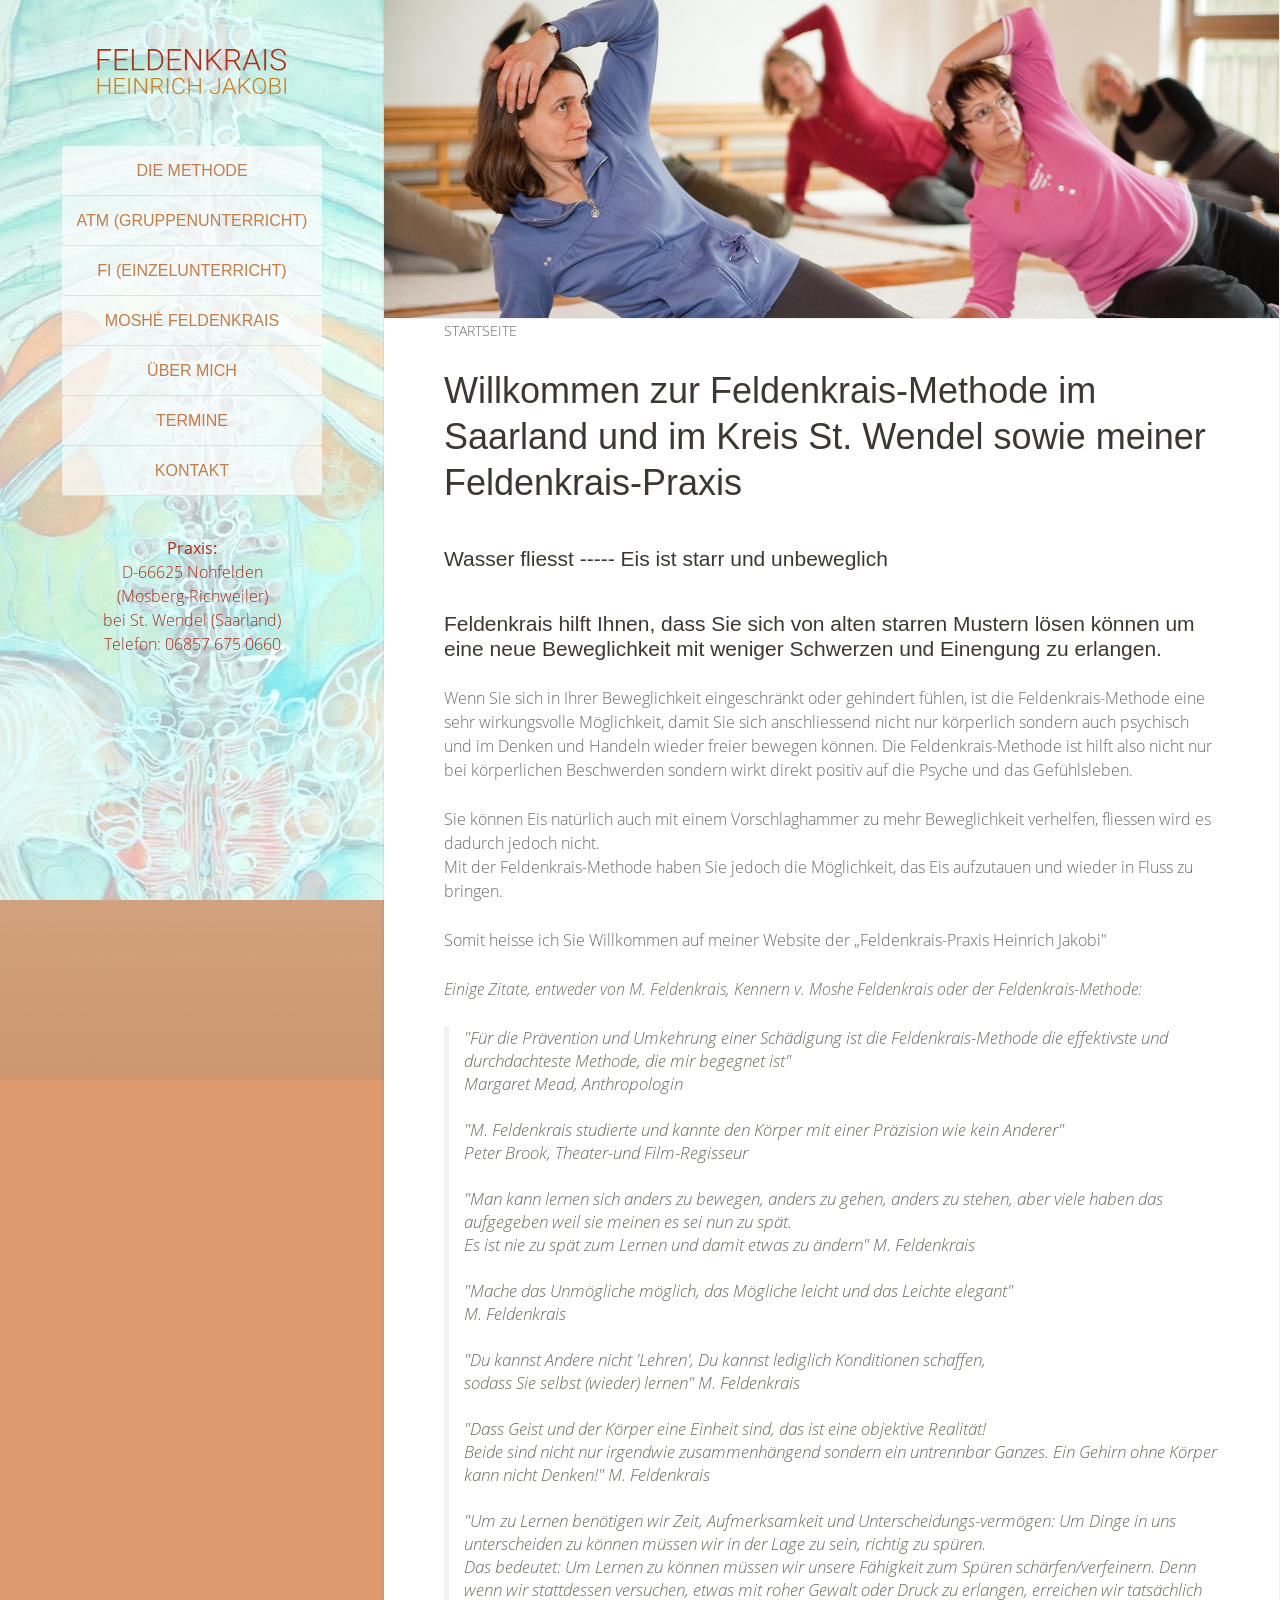
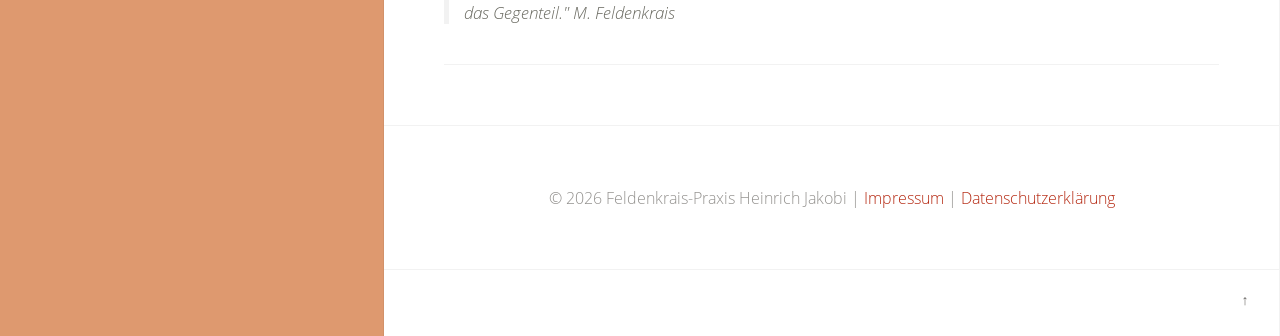
<file: index.html>
<!DOCTYPE html>
<html xmlns="http://www.w3.org/1999/xhtml" lang="de-de" dir="ltr">
<head>
<meta http-equiv="X-UA-Compatible" content="IE=edge" />
<meta name="viewport" content="width=device-width, initial-scale=1" />
<meta charset="utf-8" />
<title>Feldenkrais in St. Wendel (Saarland) – Heinrich Jakobi</title>
<meta name="description" content="Feldenkrais in Nohfelden bei St. Wendel: Feldenkrais-Einzelbehandlung (FI), Gruppenunterricht (ATM) und Kurse im Saarland für mehr Beweglichkeit." />
<meta name="robots" content="index, follow, max-image-preview:large" />
<link rel="canonical" href="https://feldenkrais-jakobi.de/" />
<meta property="og:locale" content="de_DE" />
<meta property="og:type" content="website" />
<meta property="og:site_name" content="Feldenkrais Heinrich Jakobi" />
<meta property="og:title" content="Feldenkrais in St. Wendel (Saarland) – Heinrich Jakobi" />
<meta property="og:description" content="Feldenkrais in Nohfelden bei St. Wendel: Feldenkrais-Einzelbehandlung (FI), Gruppenunterricht (ATM) und Kurse im Saarland für mehr Beweglichkeit." />
<meta property="og:url" content="https://feldenkrais-jakobi.de/" />
<meta property="og:image" content="https://feldenkrais-jakobi.de/images/og-image.jpg" />
<meta property="og:image:width" content="1200" />
<meta property="og:image:height" content="630" />
<meta name="twitter:card" content="summary_large_image" />
<script type="application/ld+json">
{"@context":"https://schema.org","@graph":[{"@type":"LocalBusiness","@id":"https://feldenkrais-jakobi.de/#business","name":"Feldenkrais Heinrich Jakobi","url":"https://feldenkrais-jakobi.de/","telephone":"+49 6857 675 0660","image":"https://feldenkrais-jakobi.de/images/og-image.jpg","priceRange":"€€","address":{"@type":"PostalAddress","streetAddress":"Im Eck 2","postalCode":"66625","addressLocality":"Nohfelden-Mosberg-Richweiler","addressRegion":"Saarland","addressCountry":"DE"},"geo":{"@type":"GeoCoordinates","latitude":49.55625464716885,"longitude":7.1625651106724035},"areaServed":["Nohfelden","St. Wendel","Saarland"],"founder":{"@id":"https://feldenkrais-jakobi.de/#person"}},{"@type":"Person","@id":"https://feldenkrais-jakobi.de/#person","name":"Heinrich Jakobi","jobTitle":"Feldenkrais-Lehrer und Heilpraktiker","worksFor":{"@id":"https://feldenkrais-jakobi.de/#business"},"knowsLanguage":"de"},{"@type":"WebSite","@id":"https://feldenkrais-jakobi.de/#website","url":"https://feldenkrais-jakobi.de/","name":"Feldenkrais Heinrich Jakobi","inLanguage":"de","publisher":{"@id":"https://feldenkrais-jakobi.de/#business"}}]}
</script>
<link rel="apple-touch-icon-precomposed" href="./theme/yoo_aurora/apple_touch_icon.png" />
<link rel="stylesheet" href="./plugins/system/jce/css/content.css" />
<link rel="stylesheet" href="./theme/yoo_aurora/styles/default/css/bootstrap.css" />
<link rel="stylesheet" href="./theme/yoo_aurora/styles/default/css/theme.css" />
<link rel="stylesheet" href="./theme/yoo_aurora/styles/default/css/custom.css" />
<link rel="icon" type="image/vnd.microsoft.icon" href="./theme/yoo_aurora/styles/default/images/favicon.ico" />
</head>
<body class="tm-isblog  tm-sidebar-width-30 tm-sidebar-background-fixed tm-ct-spacing-false tm-cb-spacing-false startseite">
<div class="uk-grid tm-wrapper">
    <div class="uk-width-1-1 tm-sidebar-wrapper">
        <div class="tm-sidebar-menu-container">
            <a class="tm-sidebar-logo" href="./">
	<p><img src="./images/bilder/logo/feldenkrais-heinrich-jakobi.svg" alt="Feldenkrais Heinrich Jakobi" width="200" height="48" class="tm-logo-sticky" /></p></a>
            <input type="checkbox" id="tm-menu-toggle" class="tm-menu-toggle" />
            <label for="tm-menu-toggle" class="tm-menu-toggle-label">☰ Menü</label>
            <nav class="tm-sidebar-nav">
                <ul class="uk-navbar-nav">
<li><a href="./die-methode.html">Die Methode</a></li><li><a href="./atm-gruppenunterricht.html">ATM (Gruppenunterricht)</a></li><li><a href="./fi-einzelunterricht.html">FI (Einzelunterricht)</a></li><li><a href="./moshe-feldenkrais.html">Moshé Feldenkrais</a></li><li><a href="./ueber-mich.html">über mich</a></li><li><a href="./termine.html">Termine</a></li><li class="uk-parent"><a href="./kontakt.html">Kontakt </a><div class="uk-dropdown uk-dropdown-navbar uk-dropdown-width-1" style="min-width: 210px; max-width: 210px; width:210px;"><div class="uk-grid uk-dropdown-grid"><div class="uk-width-1-1"><ul class="uk-nav uk-nav-navbar"><li><a href="./kontakt/impressum-disclaimer-datenschutz.html">Impressum, Disclaimer, Datenschutz</a></li></ul></div></div></div></li>            </nav>
            <section class>
                <div class>
	<p style="text-align: center;"><a href="./kontakt.html" style="text-decoration: none;"><strong>Praxis:</strong><br />D-66625 Nohfelden <br />(Mosberg-Richweiler)<br />bei St. Wendel (Saarland)<br />Telefon: 06857 675 0660</a></p></div>            </section>
        </div>
    </div>
    <div class="uk-width-1-1 tm-content-wrapper tm-footer-true">
                <div class="tm-block-content-top">
            <section class="tm-content-top uk-grid">
<div class="uk-width-1-1"><div class>
<div class="home_slideshow" role="img" aria-label="Feldenkrais-Praxis Heinrich Jakobi">
    <div class="uk-slidenav-position"></div>
</div>
</div></div>
</section>
        </div>
        <div class="tm-content-container">
                        <hr class="tm-grid-divider" />
            <div class="tm-middle uk-grid">
                                <div class="tm-main uk-width-medium-1-1">
                                        <main class="tm-content">
                                                <ul class="uk-breadcrumb"><li class="uk-active"><span>Startseite</span></li></ul>
                        <div class="uk-grid tm-leading-article"><div class="uk-width-1-1"><article class="uk-article">
<h1 id="willkommen-zur-feldenkrais-methode-im-saarland-und-im-kreis-st.-wendel-sowie-meiner-feldenkrais-praxis">Willkommen zur Feldenkrais-Methode im Saarland und im Kreis St. Wendel sowie meiner Feldenkrais-Praxis</h1>
<h3 id="wasser-fliesst-------eis-ist-starr-und-unbeweglich">Wasser fliesst ----- Eis ist starr und unbeweglich</h3>
<h3 id="feldenkrais-hilft-ihnen-dass-sie-sich-von-alten-starren-mustern-lösen-können-um-eine-neue-beweglichkeit-mit-weniger-schwerzen-und-einengung-zu-erlangen.">Feldenkrais hilft Ihnen, dass Sie sich von alten starren Mustern lösen können um eine neue Beweglichkeit mit weniger Schwerzen und Einengung zu erlangen.</h3>
<p>Wenn Sie sich in Ihrer Beweglichkeit eingeschränkt oder gehindert
fühlen, ist die Feldenkrais-Methode eine sehr wirkungsvolle Möglichkeit,
damit Sie sich anschliessend nicht nur körperlich sondern auch psychisch
und im Denken und Handeln wieder freier bewegen können. Die
Feldenkrais-Methode ist hilft also nicht nur bei körperlichen
Beschwerden sondern wirkt direkt positiv auf die Psyche und das
Gefühlsleben.</p>
<p>Sie können Eis natürlich auch mit einem Vorschlaghammer zu mehr
Beweglichkeit verhelfen, fliessen wird es dadurch jedoch nicht.<br />
Mit der Feldenkrais-Methode haben Sie jedoch die Möglichkeit, das Eis
aufzutauen und wieder in Fluss zu bringen.</p>
<p>Somit heisse ich Sie Willkommen auf meiner Website der
„Feldenkrais-Praxis Heinrich Jakobi"</p>
<p><em>Einige Zitate, entweder von M. Feldenkrais, Kennern v. Moshe
Feldenkrais oder der Feldenkrais-Methode:</em></p>
<blockquote>
<p><em>"Für die Prävention und Umkehrung einer Schädigung ist die Feldenkrais-Methode die effektivste und durchdachteste Methode, die mir begegnet ist"<br />
Margaret Mead, Anthropologin<br />
<br />
"M. Feldenkrais studierte und kannte den Körper mit einer Präzision wie kein Anderer"<br />
Peter Brook, Theater-und Film-Regisseur<br />
<br />
"Man kann lernen sich anders zu bewegen, anders zu gehen, anders zu stehen, aber viele haben das aufgegeben weil sie meinen es sei nun zu spät.<br />
Es ist nie zu spät zum Lernen und damit etwas zu ändern" M. Feldenkrais<br />
<br />
"Mache das Unmögliche möglich, das Mögliche leicht und das Leichte elegant"<br />
M. Feldenkrais<br />
<br />
"Du kannst Andere nicht 'Lehren', Du kannst lediglich Konditionen schaffen,<br />
sodass Sie selbst (wieder) lernen" M. Feldenkrais<br />
<br />
"Dass Geist und der Körper eine Einheit sind, das ist eine objektive Realität!<br />
Beide sind nicht nur irgendwie zusammenhängend sondern ein untrennbar Ganzes. Ein Gehirn ohne Körper kann nicht Denken!" M. Feldenkrais<br />
<br />
"Um zu Lernen benötigen wir Zeit, Aufmerksamkeit und Unterscheidungs-vermögen: Um Dinge in uns unterscheiden zu können müssen wir in der Lage zu sein, richtig zu spüren.<br />
Das bedeutet: Um Lernen zu können müssen wir unsere Fähigkeit zum Spüren schärfen/verfeinern. Denn wenn wir stattdessen versuchen, etwas mit roher Gewalt oder Druck zu erlangen, erreichen wir tatsächlich das Gegenteil." M. Feldenkrais</em></p>
</blockquote>
</article>
</div></div>
                    </main>
                </div>
            </div>
        </div>
                <div class="tm-block-footer uk-text-center uk-text-muted">
            <div class="uk-panel">
	<p style="text-align: center;">© 2026 Feldenkrais-Praxis Heinrich Jakobi | <a href="./kontakt/impressum-disclaimer-datenschutz.html">Impressum</a> | <a href="./kontakt/impressum-disclaimer-datenschutz.html#datenschutz">Datenschutzerklärung</a></p></div>
        </div>
                <footer class="tm-footer uk-flex uk-flex-middle uk-flex-center">
                        <a class="tm-totop-scroller" href="#" aria-label="Nach oben"></a>
        </footer>
    </div>
</div>
</body>
</html>
</file>
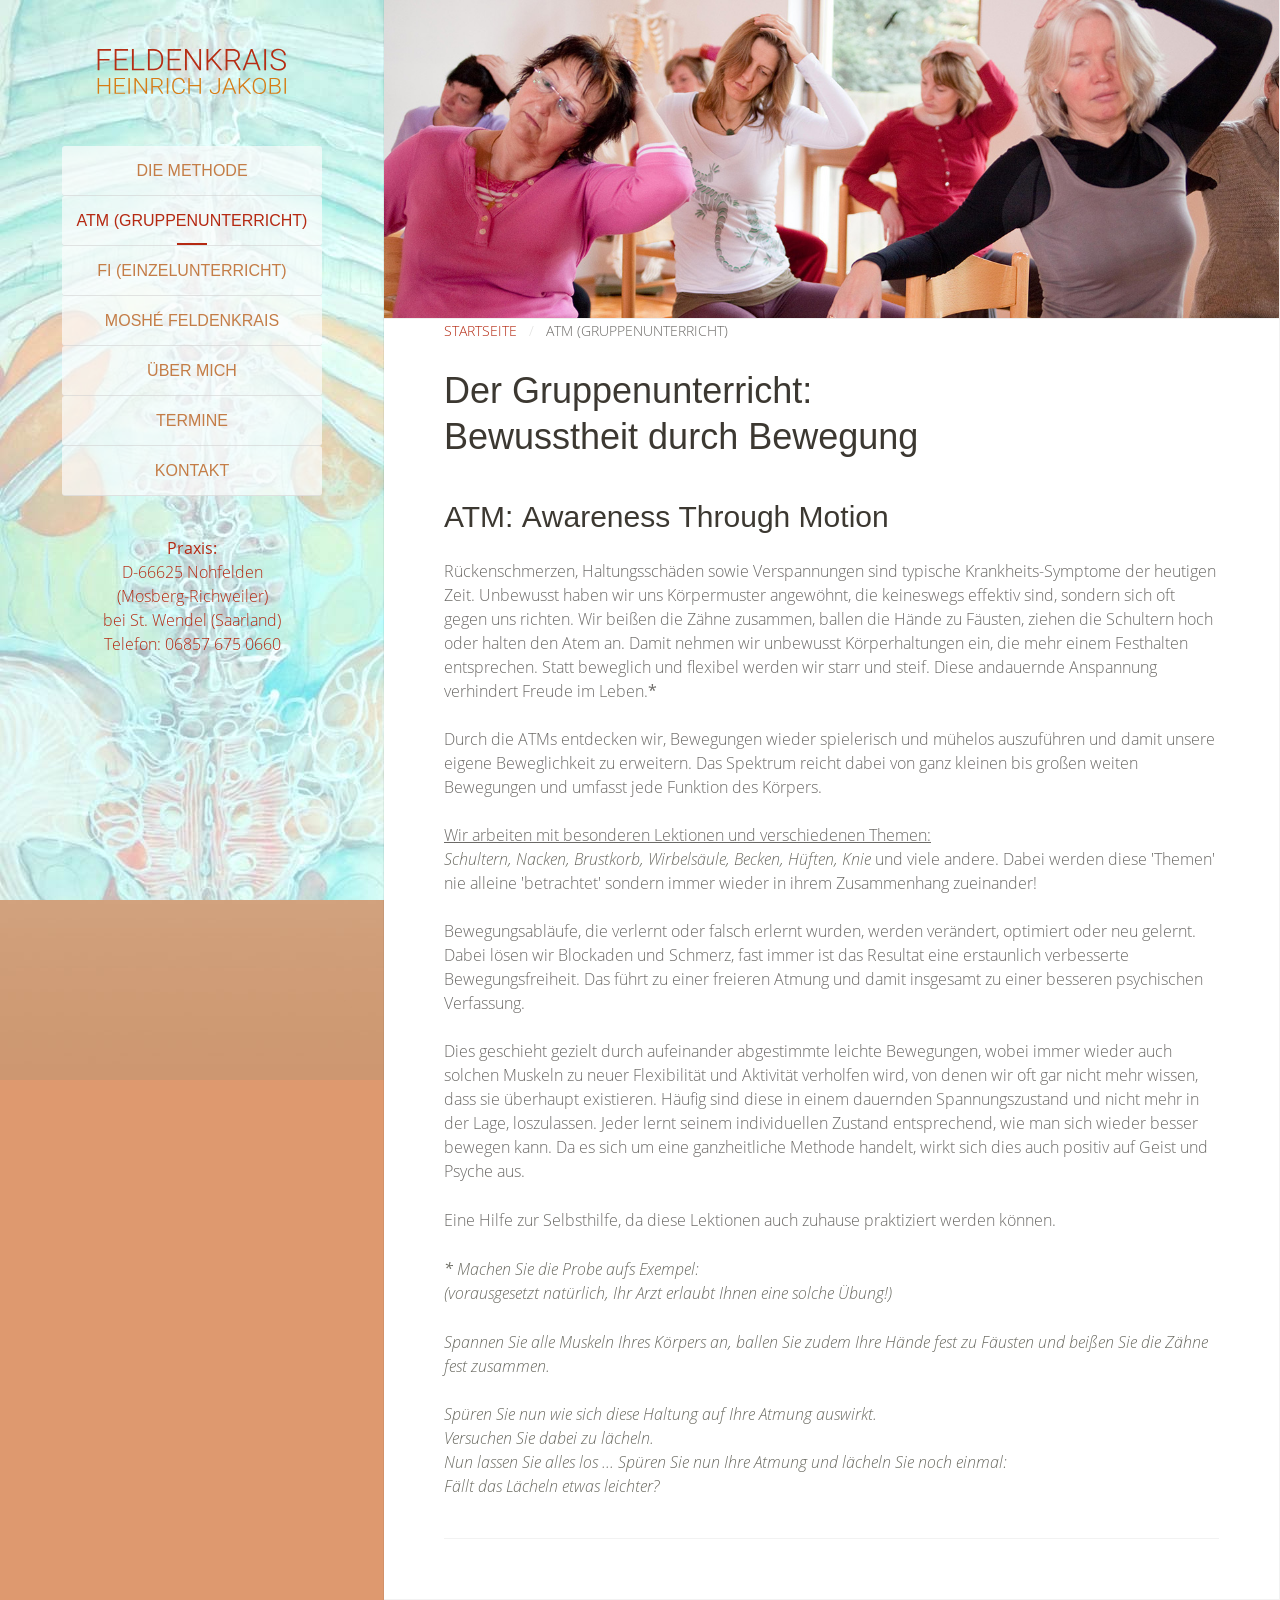
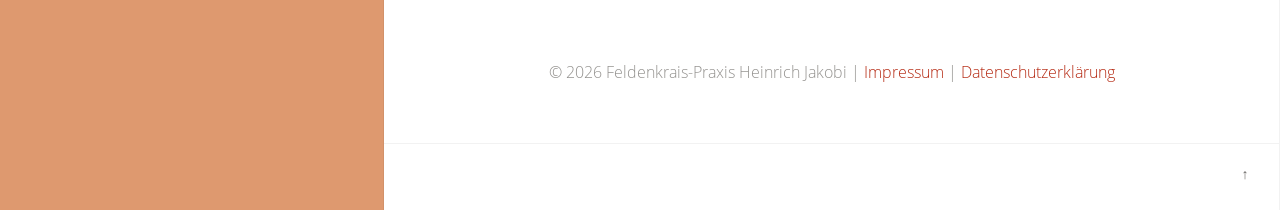
<file: atm-gruppenunterricht.html>
<!DOCTYPE html>
<html xmlns="http://www.w3.org/1999/xhtml" lang="de-de" dir="ltr">
<head>
<meta http-equiv="X-UA-Compatible" content="IE=edge" />
<meta name="viewport" content="width=device-width, initial-scale=1" />
<meta charset="utf-8" />
<title>Feldenkrais Gruppenunterricht in St. Wendel (Saarland)</title>
<meta name="description" content="Feldenkrais-Gruppenunterricht (ATM) im Kneippverein St. Wendel: Feldenkrais-Kurse im Saarland für mehr Beweglichkeit und weniger Verspannungen." />
<meta name="robots" content="index, follow, max-image-preview:large" />
<link rel="canonical" href="https://feldenkrais-jakobi.de/atm-gruppenunterricht.html" />
<meta property="og:locale" content="de_DE" />
<meta property="og:type" content="website" />
<meta property="og:site_name" content="Feldenkrais Heinrich Jakobi" />
<meta property="og:title" content="Feldenkrais Gruppenunterricht in St. Wendel (Saarland)" />
<meta property="og:description" content="Feldenkrais-Gruppenunterricht (ATM) im Kneippverein St. Wendel: Feldenkrais-Kurse im Saarland für mehr Beweglichkeit und weniger Verspannungen." />
<meta property="og:url" content="https://feldenkrais-jakobi.de/atm-gruppenunterricht.html" />
<meta property="og:image" content="https://feldenkrais-jakobi.de/images/og-image.jpg" />
<meta property="og:image:width" content="1200" />
<meta property="og:image:height" content="630" />
<meta name="twitter:card" content="summary_large_image" />
<script type="application/ld+json">
{"@context":"https://schema.org","@graph":[{"@type":"LocalBusiness","@id":"https://feldenkrais-jakobi.de/#business","name":"Feldenkrais Heinrich Jakobi","url":"https://feldenkrais-jakobi.de/","telephone":"+49 6857 675 0660","image":"https://feldenkrais-jakobi.de/images/og-image.jpg","priceRange":"€€","address":{"@type":"PostalAddress","streetAddress":"Im Eck 2","postalCode":"66625","addressLocality":"Nohfelden-Mosberg-Richweiler","addressRegion":"Saarland","addressCountry":"DE"},"geo":{"@type":"GeoCoordinates","latitude":49.55625464716885,"longitude":7.1625651106724035},"areaServed":["Nohfelden","St. Wendel","Saarland"],"founder":{"@id":"https://feldenkrais-jakobi.de/#person"}},{"@type":"Person","@id":"https://feldenkrais-jakobi.de/#person","name":"Heinrich Jakobi","jobTitle":"Feldenkrais-Lehrer und Heilpraktiker","worksFor":{"@id":"https://feldenkrais-jakobi.de/#business"},"knowsLanguage":"de"},{"@type":"WebSite","@id":"https://feldenkrais-jakobi.de/#website","url":"https://feldenkrais-jakobi.de/","name":"Feldenkrais Heinrich Jakobi","inLanguage":"de","publisher":{"@id":"https://feldenkrais-jakobi.de/#business"}}]}
</script>
<link rel="apple-touch-icon-precomposed" href="./theme/yoo_aurora/apple_touch_icon.png" />
<link rel="stylesheet" href="./plugins/system/jce/css/content.css" />
<link rel="stylesheet" href="./theme/yoo_aurora/styles/default/css/bootstrap.css" />
<link rel="stylesheet" href="./theme/yoo_aurora/styles/default/css/theme.css" />
<link rel="stylesheet" href="./theme/yoo_aurora/styles/default/css/custom.css" />
<link rel="icon" type="image/vnd.microsoft.icon" href="./theme/yoo_aurora/styles/default/images/favicon.ico" />
</head>
<body class="tm-isblog  tm-sidebar-width-30 tm-sidebar-background-fixed tm-ct-spacing-false tm-cb-spacing-false atm-gruppenunterricht">
<div class="uk-grid tm-wrapper">
    <div class="uk-width-1-1 tm-sidebar-wrapper">
        <div class="tm-sidebar-menu-container">
            <a class="tm-sidebar-logo" href="./">
	<p><img src="./images/bilder/logo/feldenkrais-heinrich-jakobi.svg" alt="Feldenkrais Heinrich Jakobi" width="200" height="48" class="tm-logo-sticky" /></p></a>
            <input type="checkbox" id="tm-menu-toggle" class="tm-menu-toggle" />
            <label for="tm-menu-toggle" class="tm-menu-toggle-label">☰ Menü</label>
            <nav class="tm-sidebar-nav">
                <ul class="uk-navbar-nav">
<li><a href="./die-methode.html">Die Methode</a></li><li class="uk-active"><a href="./atm-gruppenunterricht.html">ATM (Gruppenunterricht)</a></li><li><a href="./fi-einzelunterricht.html">FI (Einzelunterricht)</a></li><li><a href="./moshe-feldenkrais.html">Moshé Feldenkrais</a></li><li><a href="./ueber-mich.html">über mich</a></li><li><a href="./termine.html">Termine</a></li><li class="uk-parent"><a href="./kontakt.html">Kontakt </a><div class="uk-dropdown uk-dropdown-navbar uk-dropdown-width-1" style="min-width: 210px; max-width: 210px; width:210px;"><div class="uk-grid uk-dropdown-grid"><div class="uk-width-1-1"><ul class="uk-nav uk-nav-navbar"><li><a href="./kontakt/impressum-disclaimer-datenschutz.html">Impressum, Disclaimer, Datenschutz</a></li></ul></div></div></div></li>            </nav>
            <section class>
                <div class>
	<p style="text-align: center;"><a href="./kontakt.html" style="text-decoration: none;"><strong>Praxis:</strong><br />D-66625 Nohfelden <br />(Mosberg-Richweiler)<br />bei St. Wendel (Saarland)<br />Telefon: 06857 675 0660</a></p></div>            </section>
        </div>
    </div>
    <div class="uk-width-1-1 tm-content-wrapper tm-footer-true">
                <div class="tm-block-content-top">
            <section class="tm-content-top uk-grid">
<div class="uk-width-1-1"><div class>
<div class="home_slideshow" role="img" aria-label="Feldenkrais-Praxis Heinrich Jakobi">
    <div class="uk-slidenav-position"></div>
</div>
</div></div>
</section>
        </div>
        <div class="tm-content-container">
                        <hr class="tm-grid-divider" />
            <div class="tm-middle uk-grid">
                                <div class="tm-main uk-width-medium-1-1">
                                        <main class="tm-content">
                                                <ul class="uk-breadcrumb"><li><a href="./">Startseite</a></li><li class="uk-active"><span>ATM (Gruppenunterricht)</span></li></ul>
                        <div class="uk-grid tm-leading-article"><div class="uk-width-1-1"><article class="uk-article">
<h1 id="der-gruppenunterricht-bewusstheit-durch-bewegung">Der Gruppenunterricht: <br>Bewusstheit durch Bewegung</h1>
<h2 id="atm-awareness-through-motion"><strong>ATM</strong>: <strong>A</strong>wareness <strong>T</strong>hrough <strong>M</strong>otion</h2>
<p>Rückenschmerzen, Haltungsschäden sowie Verspannungen sind typische
Krankheits-Symptome der heutigen Zeit. Unbewusst haben wir uns
Körpermuster angewöhnt, die keineswegs effektiv sind, sondern sich oft
gegen uns richten. Wir beißen die Zähne zusammen, ballen die Hände zu
Fäusten, ziehen die Schultern hoch oder halten den Atem an. Damit nehmen
wir unbewusst Körperhaltungen ein, die mehr einem Festhalten
entsprechen. Statt beweglich und flexibel werden wir starr und steif.
Diese andauernde Anspannung verhindert Freude im Leben.<strong>*</strong><br />
<br />
Durch die ATMs entdecken wir, Bewegungen wieder spielerisch und mühelos
auszuführen und damit unsere eigene Beweglichkeit zu erweitern. Das
Spektrum reicht dabei von ganz kleinen bis großen weiten Bewegungen und
umfasst jede Funktion des Körpers.<br />
<br />
<span class="tm-underline">Wir arbeiten mit besonderen Lektionen und verschiedenen
Themen:</span><br />
<em>Schultern, Nacken, Brustkorb, Wirbelsäule, Becken, Hüften, Knie</em> und
viele andere. Dabei werden diese 'Themen' nie alleine 'betrachtet'
sondern immer wieder in ihrem Zusammenhang zueinander!<br />
<br />
Bewegungsabläufe, die verlernt oder falsch erlernt wurden, werden
verändert, optimiert oder neu gelernt. Dabei lösen wir Blockaden und
Schmerz, fast immer ist das Resultat eine erstaunlich verbesserte
Bewegungsfreiheit. Das führt zu einer freieren Atmung und damit
insgesamt zu einer besseren psychischen Verfassung.<br />
<br />
Dies geschieht gezielt durch aufeinander abgestimmte leichte Bewegungen,
wobei immer wieder auch solchen Muskeln zu neuer Flexibilität und
Aktivität verholfen wird, von denen wir oft gar nicht mehr wissen, dass
sie überhaupt existieren. Häufig sind diese in einem dauernden
Spannungszustand und nicht mehr in der Lage, loszulassen. Jeder lernt
seinem individuellen Zustand entsprechend, wie man sich wieder besser
bewegen kann. Da es sich um eine ganzheitliche Methode handelt, wirkt
sich dies auch positiv auf Geist und Psyche aus.</p>
<p>Eine Hilfe zur Selbsthilfe, da diese Lektionen auch zuhause praktiziert
werden können.</p>
<p><em><strong>*</strong> Machen Sie die Probe aufs Exempel:<br />(vorausgesetzt natürlich, Ihr Arzt erlaubt Ihnen eine solche Übung!)<br /></em></p>
<p><em>Spannen Sie alle Muskeln Ihres Körpers an, ballen Sie zudem Ihre Hände fest zu Fäusten und beißen Sie die Zähne fest zusammen.<br />
<br />
Spüren Sie nun wie sich diese Haltung auf Ihre Atmung auswirkt.<br />
Versuchen Sie dabei zu lächeln.<br />
Nun lassen Sie alles los ... Spüren Sie nun Ihre Atmung und lächeln Sie noch einmal:<br />
Fällt das Lächeln etwas leichter?</em></p>
</article>
</div></div>
                    </main>
                </div>
            </div>
        </div>
                <div class="tm-block-footer uk-text-center uk-text-muted">
            <div class="uk-panel">
	<p style="text-align: center;">© 2026 Feldenkrais-Praxis Heinrich Jakobi | <a href="./kontakt/impressum-disclaimer-datenschutz.html">Impressum</a> | <a href="./kontakt/impressum-disclaimer-datenschutz.html#datenschutz">Datenschutzerklärung</a></p></div>
        </div>
                <footer class="tm-footer uk-flex uk-flex-middle uk-flex-center">
                        <a class="tm-totop-scroller" href="#" aria-label="Nach oben"></a>
        </footer>
    </div>
</div>
</body>
</html>
</file>
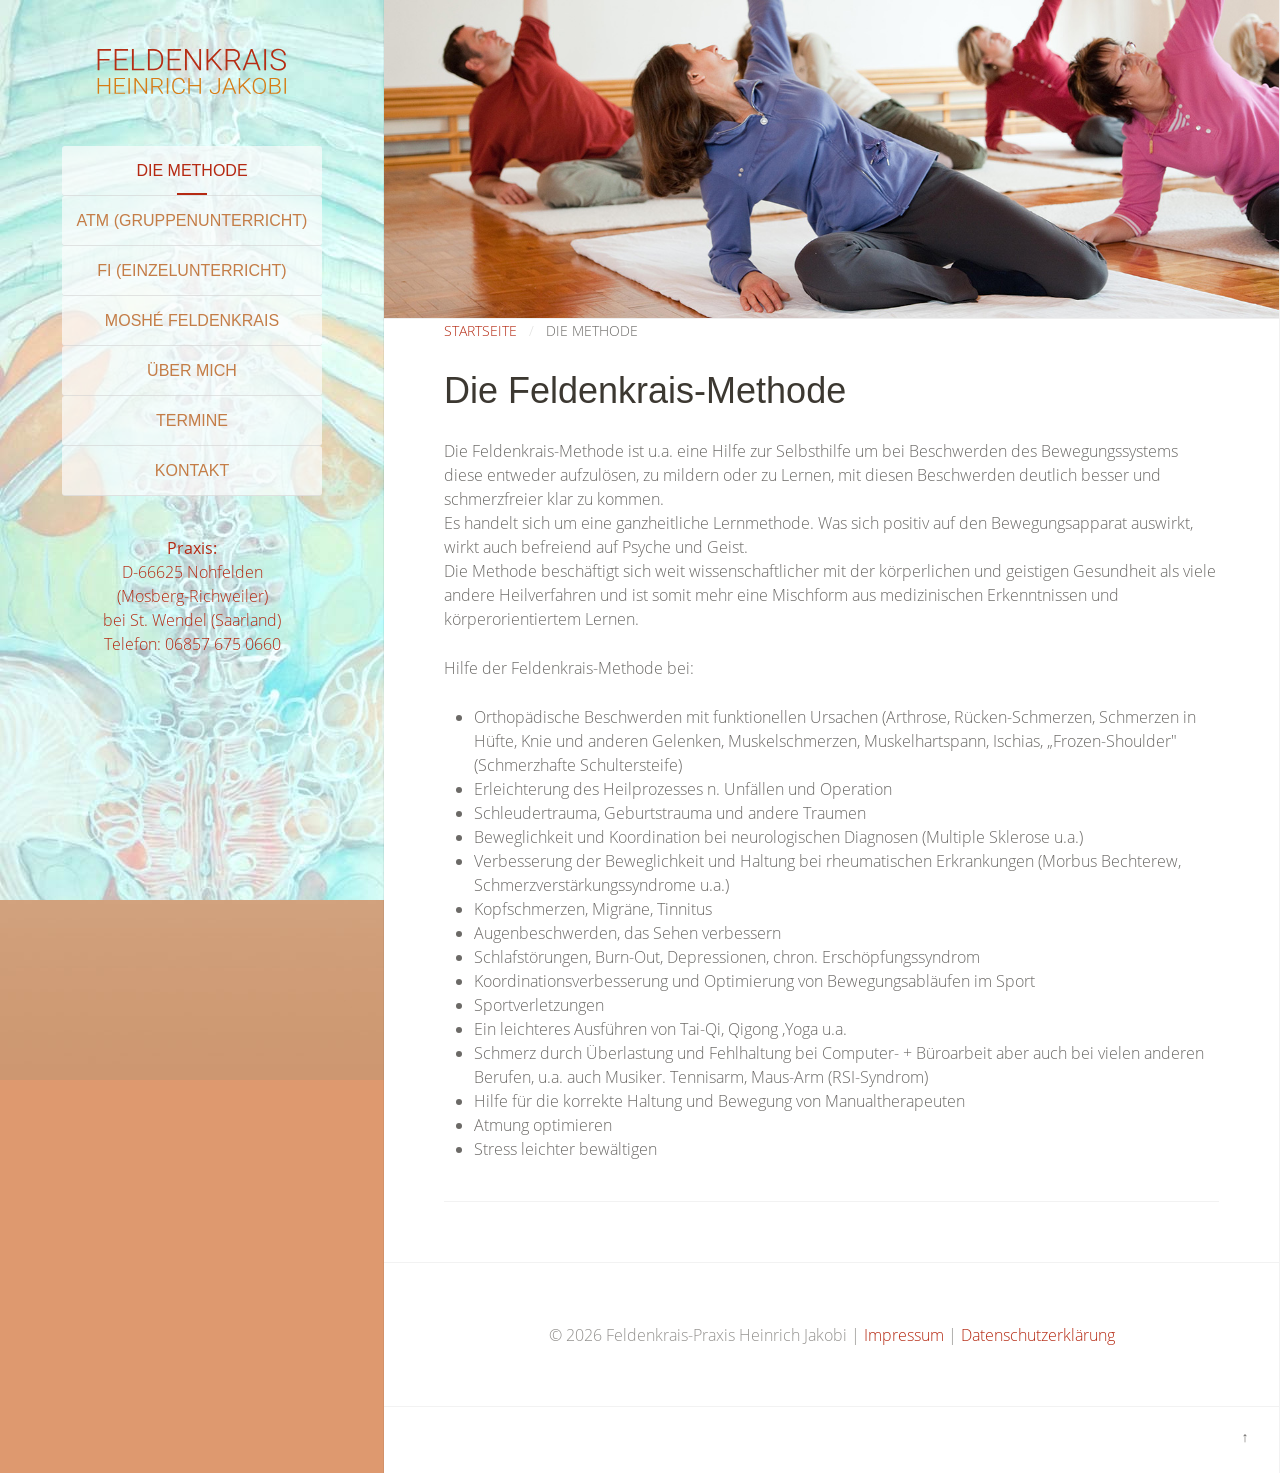
<file: die-methode.html>
<!DOCTYPE html>
<html xmlns="http://www.w3.org/1999/xhtml" lang="de-de" dir="ltr">
<head>
<meta http-equiv="X-UA-Compatible" content="IE=edge" />
<meta name="viewport" content="width=device-width, initial-scale=1" />
<meta charset="utf-8" />
<title>Die Feldenkrais-Methode im Saarland – Heinrich Jakobi</title>
<meta name="description" content="Die Feldenkrais-Methode im Saarland: wie Feldenkrais Bewegungsapparat, Psyche und Geist stärkt und zu mehr Beweglichkeit verhilft – bei Heinrich Jakobi." />
<meta name="robots" content="index, follow, max-image-preview:large" />
<link rel="canonical" href="https://feldenkrais-jakobi.de/die-methode.html" />
<meta property="og:locale" content="de_DE" />
<meta property="og:type" content="website" />
<meta property="og:site_name" content="Feldenkrais Heinrich Jakobi" />
<meta property="og:title" content="Die Feldenkrais-Methode im Saarland – Heinrich Jakobi" />
<meta property="og:description" content="Die Feldenkrais-Methode im Saarland: wie Feldenkrais Bewegungsapparat, Psyche und Geist stärkt und zu mehr Beweglichkeit verhilft – bei Heinrich Jakobi." />
<meta property="og:url" content="https://feldenkrais-jakobi.de/die-methode.html" />
<meta property="og:image" content="https://feldenkrais-jakobi.de/images/og-image.jpg" />
<meta property="og:image:width" content="1200" />
<meta property="og:image:height" content="630" />
<meta name="twitter:card" content="summary_large_image" />
<script type="application/ld+json">
{"@context":"https://schema.org","@graph":[{"@type":"LocalBusiness","@id":"https://feldenkrais-jakobi.de/#business","name":"Feldenkrais Heinrich Jakobi","url":"https://feldenkrais-jakobi.de/","telephone":"+49 6857 675 0660","image":"https://feldenkrais-jakobi.de/images/og-image.jpg","priceRange":"€€","address":{"@type":"PostalAddress","streetAddress":"Im Eck 2","postalCode":"66625","addressLocality":"Nohfelden-Mosberg-Richweiler","addressRegion":"Saarland","addressCountry":"DE"},"geo":{"@type":"GeoCoordinates","latitude":49.55625464716885,"longitude":7.1625651106724035},"areaServed":["Nohfelden","St. Wendel","Saarland"],"founder":{"@id":"https://feldenkrais-jakobi.de/#person"}},{"@type":"Person","@id":"https://feldenkrais-jakobi.de/#person","name":"Heinrich Jakobi","jobTitle":"Feldenkrais-Lehrer und Heilpraktiker","worksFor":{"@id":"https://feldenkrais-jakobi.de/#business"},"knowsLanguage":"de"},{"@type":"WebSite","@id":"https://feldenkrais-jakobi.de/#website","url":"https://feldenkrais-jakobi.de/","name":"Feldenkrais Heinrich Jakobi","inLanguage":"de","publisher":{"@id":"https://feldenkrais-jakobi.de/#business"}}]}
</script>
<link rel="apple-touch-icon-precomposed" href="./theme/yoo_aurora/apple_touch_icon.png" />
<link rel="stylesheet" href="./plugins/system/jce/css/content.css" />
<link rel="stylesheet" href="./theme/yoo_aurora/styles/default/css/bootstrap.css" />
<link rel="stylesheet" href="./theme/yoo_aurora/styles/default/css/theme.css" />
<link rel="stylesheet" href="./theme/yoo_aurora/styles/default/css/custom.css" />
<link rel="icon" type="image/vnd.microsoft.icon" href="./theme/yoo_aurora/styles/default/images/favicon.ico" />
</head>
<body class="tm-isblog  tm-sidebar-width-30 tm-sidebar-background-fixed tm-ct-spacing-false tm-cb-spacing-false die-methode">
<div class="uk-grid tm-wrapper">
    <div class="uk-width-1-1 tm-sidebar-wrapper">
        <div class="tm-sidebar-menu-container">
            <a class="tm-sidebar-logo" href="./">
	<p><img src="./images/bilder/logo/feldenkrais-heinrich-jakobi.svg" alt="Feldenkrais Heinrich Jakobi" width="200" height="48" class="tm-logo-sticky" /></p></a>
            <input type="checkbox" id="tm-menu-toggle" class="tm-menu-toggle" />
            <label for="tm-menu-toggle" class="tm-menu-toggle-label">☰ Menü</label>
            <nav class="tm-sidebar-nav">
                <ul class="uk-navbar-nav">
<li class="uk-active"><a href="./die-methode.html">Die Methode</a></li><li><a href="./atm-gruppenunterricht.html">ATM (Gruppenunterricht)</a></li><li><a href="./fi-einzelunterricht.html">FI (Einzelunterricht)</a></li><li><a href="./moshe-feldenkrais.html">Moshé Feldenkrais</a></li><li><a href="./ueber-mich.html">über mich</a></li><li><a href="./termine.html">Termine</a></li><li class="uk-parent"><a href="./kontakt.html">Kontakt </a><div class="uk-dropdown uk-dropdown-navbar uk-dropdown-width-1" style="min-width: 210px; max-width: 210px; width:210px;"><div class="uk-grid uk-dropdown-grid"><div class="uk-width-1-1"><ul class="uk-nav uk-nav-navbar"><li><a href="./kontakt/impressum-disclaimer-datenschutz.html">Impressum, Disclaimer, Datenschutz</a></li></ul></div></div></div></li>            </nav>
            <section class>
                <div class>
	<p style="text-align: center;"><a href="./kontakt.html" style="text-decoration: none;"><strong>Praxis:</strong><br />D-66625 Nohfelden <br />(Mosberg-Richweiler)<br />bei St. Wendel (Saarland)<br />Telefon: 06857 675 0660</a></p></div>            </section>
        </div>
    </div>
    <div class="uk-width-1-1 tm-content-wrapper tm-footer-true">
                <div class="tm-block-content-top">
            <section class="tm-content-top uk-grid">
<div class="uk-width-1-1"><div class>
<div class="home_slideshow" role="img" aria-label="Feldenkrais-Praxis Heinrich Jakobi">
    <div class="uk-slidenav-position"></div>
</div>
</div></div>
</section>
        </div>
        <div class="tm-content-container">
                        <hr class="tm-grid-divider" />
            <div class="tm-middle uk-grid">
                                <div class="tm-main uk-width-medium-1-1">
                                        <main class="tm-content">
                                                <ul class="uk-breadcrumb"><li><a href="./">Startseite</a></li><li class="uk-active"><span>Die Methode</span></li></ul>
                        <div class="uk-grid tm-leading-article"><div class="uk-width-1-1"><article class="uk-article">
<h1 id="die-feldenkrais-methode">Die Feldenkrais-Methode</h1>
<p>Die Feldenkrais-Methode ist u.a. eine Hilfe zur Selbsthilfe um bei
Beschwerden des Bewegungssystems diese entweder aufzulösen, zu mildern
oder zu Lernen, mit diesen Beschwerden deutlich besser und schmerzfreier
klar zu kommen.<br />
Es handelt sich um eine ganzheitliche Lernmethode. Was sich positiv auf
den Bewegungsapparat auswirkt, wirkt auch befreiend auf Psyche und
Geist.<br />
Die Methode beschäftigt sich weit wissenschaftlicher mit der
körperlichen und geistigen Gesundheit als viele andere Heilverfahren und
ist somit mehr eine Mischform aus medizinischen Erkenntnissen und
körperorientiertem Lernen.</p>
<p>Hilfe der Feldenkrais-Methode bei:</p>
<ul>
<li>Orthopädische Beschwerden mit funktionellen Ursachen (Arthrose,
Rücken-Schmerzen, Schmerzen in Hüfte, Knie und anderen Gelenken,
Muskelschmerzen, Muskelhartspann, Ischias, „Frozen-Shoulder"
(Schmerzhafte Schultersteife)</li>
<li>Erleichterung des Heilprozesses n. Unfällen und Operation</li>
<li>Schleudertrauma, Geburtstrauma und andere Traumen</li>
<li>Beweglichkeit und Koordination bei neurologischen Diagnosen (Multiple
Sklerose u.a.)</li>
<li>Verbesserung der Beweglichkeit und Haltung bei rheumatischen
Erkrankungen (Morbus Bechterew, Schmerzverstärkungssyndrome u.a.)</li>
<li>Kopfschmerzen, Migräne, Tinnitus</li>
<li>Augenbeschwerden, das Sehen verbessern</li>
<li>Schlafstörungen, Burn-Out, Depressionen, chron. Erschöpfungssyndrom</li>
<li>Koordinationsverbesserung und Optimierung von Bewegungsabläufen im
Sport</li>
<li>Sportverletzungen</li>
<li>Ein leichteres Ausführen von Tai-Qi, Qigong ,Yoga u.a.</li>
<li>Schmerz durch Überlastung und Fehlhaltung bei Computer- + Büroarbeit
aber auch bei vielen anderen Berufen, u.a. auch Musiker. Tennisarm,
Maus-Arm (RSI-Syndrom)</li>
<li>Hilfe für die korrekte Haltung und Bewegung von Manualtherapeuten</li>
<li>Atmung optimieren</li>
<li>Stress leichter bewältigen</li>
</ul>
</article>
</div></div>
                    </main>
                </div>
            </div>
        </div>
                <div class="tm-block-footer uk-text-center uk-text-muted">
            <div class="uk-panel">
	<p style="text-align: center;">© 2026 Feldenkrais-Praxis Heinrich Jakobi | <a href="./kontakt/impressum-disclaimer-datenschutz.html">Impressum</a> | <a href="./kontakt/impressum-disclaimer-datenschutz.html#datenschutz">Datenschutzerklärung</a></p></div>
        </div>
                <footer class="tm-footer uk-flex uk-flex-middle uk-flex-center">
                        <a class="tm-totop-scroller" href="#" aria-label="Nach oben"></a>
        </footer>
    </div>
</div>
</body>
</html>
</file>
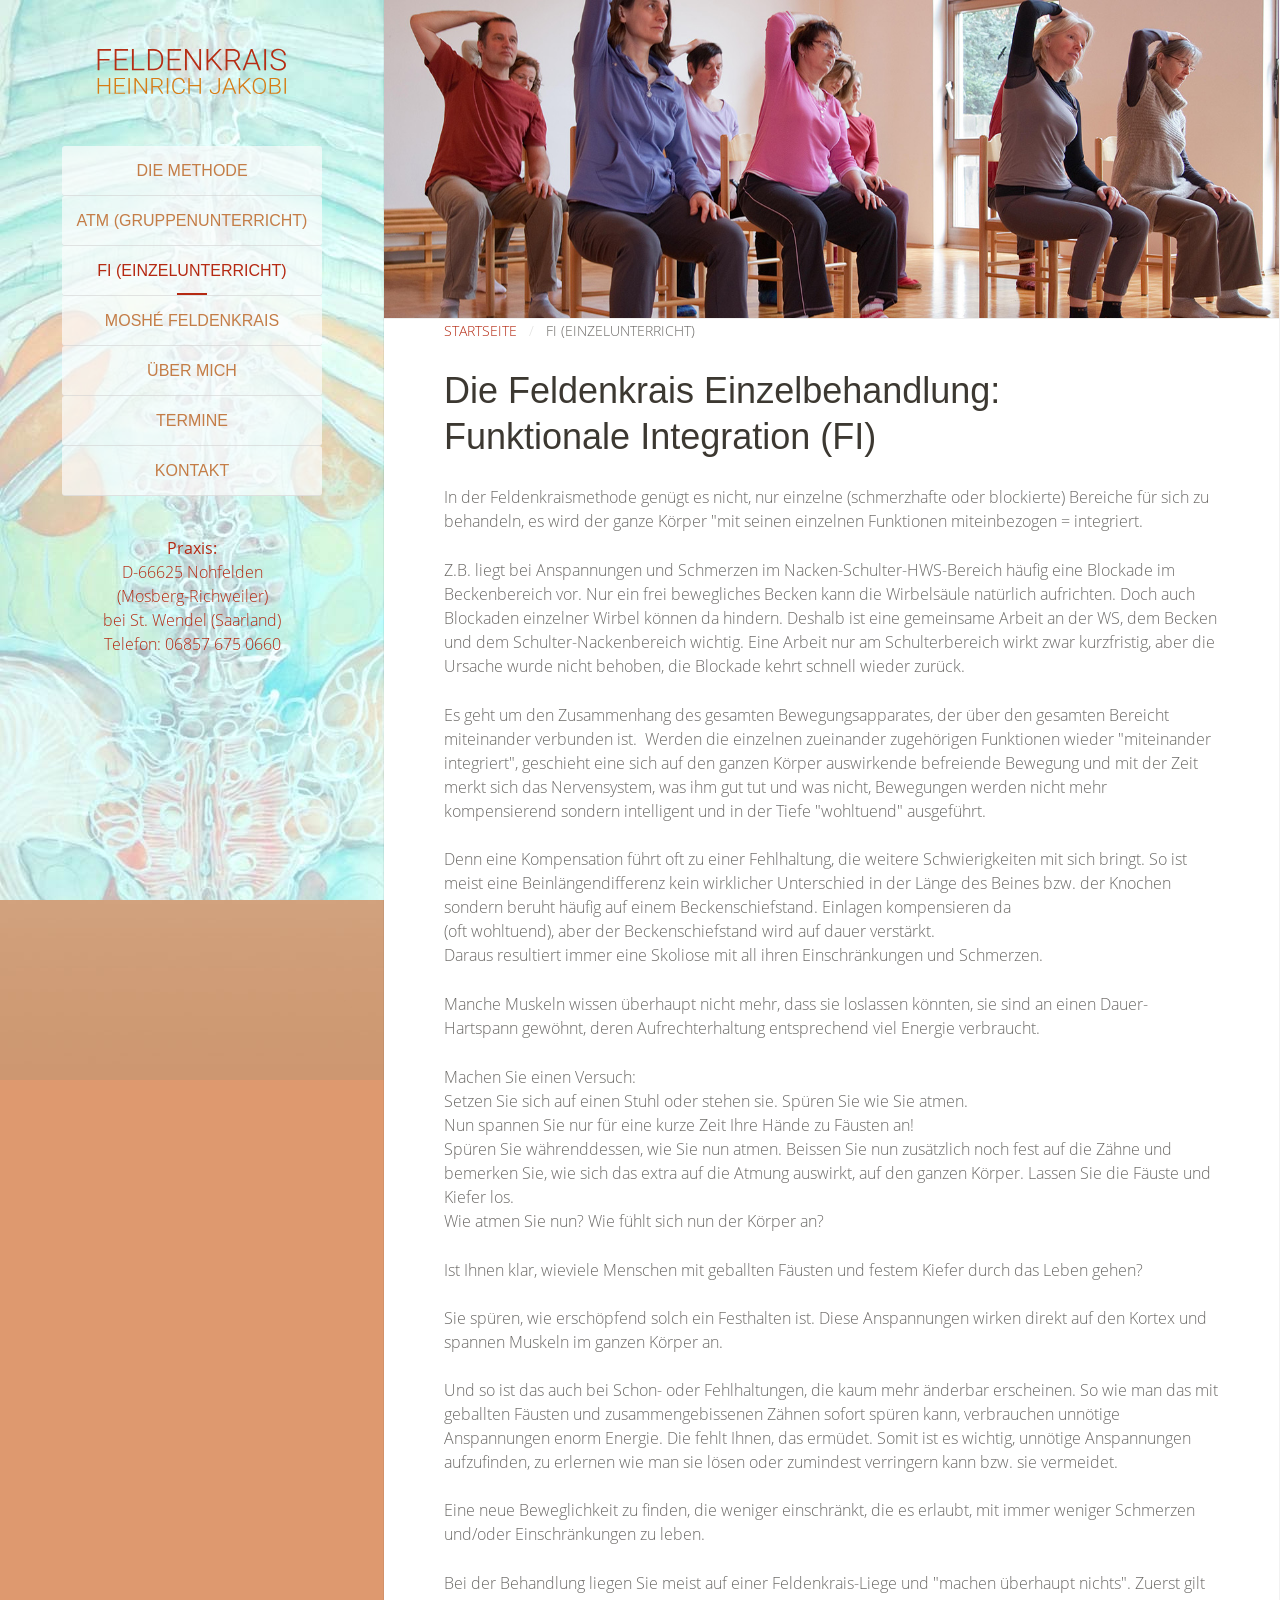
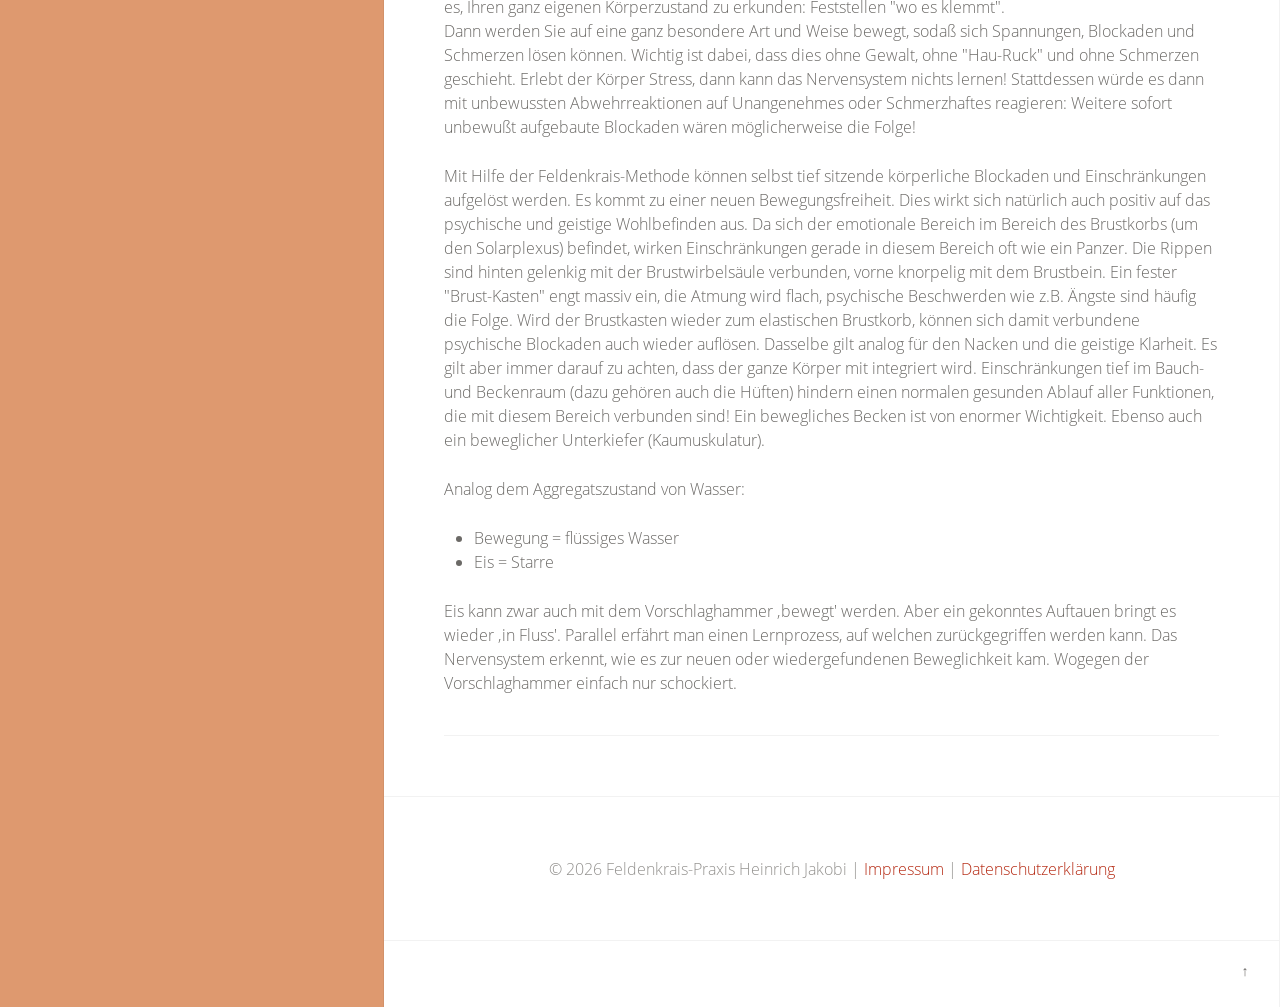
<file: fi-einzelunterricht.html>
<!DOCTYPE html>
<html xmlns="http://www.w3.org/1999/xhtml" lang="de-de" dir="ltr">
<head>
<meta http-equiv="X-UA-Compatible" content="IE=edge" />
<meta name="viewport" content="width=device-width, initial-scale=1" />
<meta charset="utf-8" />
<title>Feldenkrais Einzelbehandlung in St. Wendel (Saarland)</title>
<meta name="description" content="Feldenkrais-Einzelbehandlung (FI) bei Heinrich Jakobi in Nohfelden bei St. Wendel: Feldenkrais im Saarland gegen Schmerzen und Bewegungsblockaden." />
<meta name="robots" content="index, follow, max-image-preview:large" />
<link rel="canonical" href="https://feldenkrais-jakobi.de/fi-einzelunterricht.html" />
<meta property="og:locale" content="de_DE" />
<meta property="og:type" content="website" />
<meta property="og:site_name" content="Feldenkrais Heinrich Jakobi" />
<meta property="og:title" content="Feldenkrais Einzelbehandlung in St. Wendel (Saarland)" />
<meta property="og:description" content="Feldenkrais-Einzelbehandlung (FI) bei Heinrich Jakobi in Nohfelden bei St. Wendel: Feldenkrais im Saarland gegen Schmerzen und Bewegungsblockaden." />
<meta property="og:url" content="https://feldenkrais-jakobi.de/fi-einzelunterricht.html" />
<meta property="og:image" content="https://feldenkrais-jakobi.de/images/og-image.jpg" />
<meta property="og:image:width" content="1200" />
<meta property="og:image:height" content="630" />
<meta name="twitter:card" content="summary_large_image" />
<script type="application/ld+json">
{"@context":"https://schema.org","@graph":[{"@type":"LocalBusiness","@id":"https://feldenkrais-jakobi.de/#business","name":"Feldenkrais Heinrich Jakobi","url":"https://feldenkrais-jakobi.de/","telephone":"+49 6857 675 0660","image":"https://feldenkrais-jakobi.de/images/og-image.jpg","priceRange":"€€","address":{"@type":"PostalAddress","streetAddress":"Im Eck 2","postalCode":"66625","addressLocality":"Nohfelden-Mosberg-Richweiler","addressRegion":"Saarland","addressCountry":"DE"},"geo":{"@type":"GeoCoordinates","latitude":49.55625464716885,"longitude":7.1625651106724035},"areaServed":["Nohfelden","St. Wendel","Saarland"],"founder":{"@id":"https://feldenkrais-jakobi.de/#person"}},{"@type":"Person","@id":"https://feldenkrais-jakobi.de/#person","name":"Heinrich Jakobi","jobTitle":"Feldenkrais-Lehrer und Heilpraktiker","worksFor":{"@id":"https://feldenkrais-jakobi.de/#business"},"knowsLanguage":"de"},{"@type":"WebSite","@id":"https://feldenkrais-jakobi.de/#website","url":"https://feldenkrais-jakobi.de/","name":"Feldenkrais Heinrich Jakobi","inLanguage":"de","publisher":{"@id":"https://feldenkrais-jakobi.de/#business"}}]}
</script>
<link rel="apple-touch-icon-precomposed" href="./theme/yoo_aurora/apple_touch_icon.png" />
<link rel="stylesheet" href="./plugins/system/jce/css/content.css" />
<link rel="stylesheet" href="./theme/yoo_aurora/styles/default/css/bootstrap.css" />
<link rel="stylesheet" href="./theme/yoo_aurora/styles/default/css/theme.css" />
<link rel="stylesheet" href="./theme/yoo_aurora/styles/default/css/custom.css" />
<link rel="icon" type="image/vnd.microsoft.icon" href="./theme/yoo_aurora/styles/default/images/favicon.ico" />
</head>
<body class="tm-isblog  tm-sidebar-width-30 tm-sidebar-background-fixed tm-ct-spacing-false tm-cb-spacing-false fi-einzelunterricht">
<div class="uk-grid tm-wrapper">
    <div class="uk-width-1-1 tm-sidebar-wrapper">
        <div class="tm-sidebar-menu-container">
            <a class="tm-sidebar-logo" href="./">
	<p><img src="./images/bilder/logo/feldenkrais-heinrich-jakobi.svg" alt="Feldenkrais Heinrich Jakobi" width="200" height="48" class="tm-logo-sticky" /></p></a>
            <input type="checkbox" id="tm-menu-toggle" class="tm-menu-toggle" />
            <label for="tm-menu-toggle" class="tm-menu-toggle-label">☰ Menü</label>
            <nav class="tm-sidebar-nav">
                <ul class="uk-navbar-nav">
<li><a href="./die-methode.html">Die Methode</a></li><li><a href="./atm-gruppenunterricht.html">ATM (Gruppenunterricht)</a></li><li class="uk-active"><a href="./fi-einzelunterricht.html">FI (Einzelunterricht)</a></li><li><a href="./moshe-feldenkrais.html">Moshé Feldenkrais</a></li><li><a href="./ueber-mich.html">über mich</a></li><li><a href="./termine.html">Termine</a></li><li class="uk-parent"><a href="./kontakt.html">Kontakt </a><div class="uk-dropdown uk-dropdown-navbar uk-dropdown-width-1" style="min-width: 210px; max-width: 210px; width:210px;"><div class="uk-grid uk-dropdown-grid"><div class="uk-width-1-1"><ul class="uk-nav uk-nav-navbar"><li><a href="./kontakt/impressum-disclaimer-datenschutz.html">Impressum, Disclaimer, Datenschutz</a></li></ul></div></div></div></li>            </nav>
            <section class>
                <div class>
	<p style="text-align: center;"><a href="./kontakt.html" style="text-decoration: none;"><strong>Praxis:</strong><br />D-66625 Nohfelden <br />(Mosberg-Richweiler)<br />bei St. Wendel (Saarland)<br />Telefon: 06857 675 0660</a></p></div>            </section>
        </div>
    </div>
    <div class="uk-width-1-1 tm-content-wrapper tm-footer-true">
                <div class="tm-block-content-top">
            <section class="tm-content-top uk-grid">
<div class="uk-width-1-1"><div class>
<div class="home_slideshow" role="img" aria-label="Feldenkrais-Praxis Heinrich Jakobi">
    <div class="uk-slidenav-position"></div>
</div>
</div></div>
</section>
        </div>
        <div class="tm-content-container">
                        <hr class="tm-grid-divider" />
            <div class="tm-middle uk-grid">
                                <div class="tm-main uk-width-medium-1-1">
                                        <main class="tm-content">
                                                <ul class="uk-breadcrumb"><li><a href="./">Startseite</a></li><li class="uk-active"><span>FI (Einzelunterricht)</span></li></ul>
                        <div class="uk-grid tm-leading-article"><div class="uk-width-1-1"><article class="uk-article">
<h1 id="die-feldenkrais-einzelbehandlung-funktionale-integration-fi">Die Feldenkrais Einzelbehandlung: <br><strong>F</strong>unktionale <strong>I</strong>ntegration (FI)</h1>
<p>In der Feldenkraismethode genügt es nicht, nur einzelne (schmerzhafte
oder blockierte) Bereiche für sich zu behandeln, es wird der ganze
Körper "mit seinen einzelnen Funktionen miteinbezogen = integriert.</p>
<p>Z.B. liegt bei Anspannungen und Schmerzen im Nacken-Schulter-HWS-Bereich
häufig eine Blockade im Beckenbereich vor. Nur ein frei bewegliches
Becken kann die Wirbelsäule natürlich aufrichten. Doch auch Blockaden
einzelner Wirbel können da hindern. Deshalb ist eine gemeinsame Arbeit
an der WS, dem Becken und dem Schulter-Nackenbereich wichtig. Eine
Arbeit nur am Schulterbereich wirkt zwar kurzfristig, aber die Ursache
wurde nicht behoben, die Blockade kehrt schnell wieder zurück.</p>
<p>Es geht um den Zusammenhang des gesamten Bewegungsapparates, der über
den gesamten Bereicht miteinander verbunden ist.  Werden die einzelnen
zueinander zugehörigen Funktionen wieder "miteinander integriert",
geschieht eine sich auf den ganzen Körper auswirkende befreiende
Bewegung und mit der Zeit merkt sich das Nervensystem, was ihm gut tut
und was nicht, Bewegungen werden nicht mehr kompensierend sondern
intelligent und in der Tiefe "wohltuend" ausgeführt.<br />
<br />
Denn eine Kompensation führt oft zu einer Fehlhaltung, die weitere
Schwierigkeiten mit sich bringt. So ist meist eine Beinlängendifferenz
kein wirklicher Unterschied in der Länge des Beines bzw. der Knochen
sondern beruht häufig auf einem Beckenschiefstand. Einlagen kompensieren
da<br />
(oft wohltuend), aber der Beckenschiefstand wird auf dauer verstärkt.<br />
Daraus resultiert immer eine Skoliose mit all ihren Einschränkungen und
Schmerzen.</p>
<p>Manche Muskeln wissen überhaupt nicht mehr, dass sie loslassen könnten,
sie sind an einen Dauer-Hartspann gewöhnt, deren Aufrechterhaltung
entsprechend viel Energie verbraucht.</p>
<p>Machen Sie einen Versuch:<br />
Setzen Sie sich auf einen Stuhl oder stehen sie. Spüren Sie wie Sie
atmen.<br />
Nun spannen Sie nur für eine kurze Zeit Ihre Hände zu Fäusten an!<br />
Spüren Sie währenddessen, wie Sie nun atmen. Beissen Sie nun zusätzlich
noch fest auf die Zähne und bemerken Sie, wie sich das extra auf die
Atmung auswirkt, auf den ganzen Körper. Lassen Sie die Fäuste und Kiefer
los.<br />
Wie atmen Sie nun? Wie fühlt sich nun der Körper an?</p>
<p>Ist Ihnen klar, wieviele Menschen mit geballten Fäusten und festem
Kiefer durch das Leben gehen?<br />
<br />
Sie spüren, wie erschöpfend solch ein Festhalten ist. Diese Anspannungen
wirken direkt auf den Kortex und spannen Muskeln im ganzen Körper an.<br />
<br />
Und so ist das auch bei Schon- oder Fehlhaltungen, die kaum mehr
änderbar erscheinen. So wie man das mit geballten Fäusten und
zusammengebissenen Zähnen sofort spüren kann, verbrauchen unnötige
Anspannungen enorm Energie. Die fehlt Ihnen, das ermüdet. Somit ist es
wichtig, unnötige Anspannungen aufzufinden, zu erlernen wie man sie
lösen oder zumindest verringern kann bzw. sie vermeidet.<br />
<br />
Eine neue Beweglichkeit zu finden, die weniger einschränkt, die es
erlaubt, mit immer weniger Schmerzen und/oder Einschränkungen zu leben.</p>
<p>Bei der Behandlung liegen Sie meist auf einer Feldenkrais-Liege und
"machen überhaupt nichts". Zuerst gilt es, Ihren ganz eigenen
Körperzustand zu erkunden: Feststellen "wo es klemmt".<br />
Dann werden Sie auf eine ganz besondere Art und Weise bewegt, sodaß sich
Spannungen, Blockaden und Schmerzen lösen können. Wichtig ist dabei,
dass dies ohne Gewalt, ohne "Hau-Ruck" und ohne Schmerzen geschieht.
Erlebt der Körper Stress, dann kann das Nervensystem nichts lernen!
Stattdessen würde es dann mit unbewussten Abwehrreaktionen auf
Unangenehmes oder Schmerzhaftes reagieren: Weitere sofort unbewußt
aufgebaute Blockaden wären möglicherweise die Folge!</p>
<p>Mit Hilfe der Feldenkrais-Methode können selbst tief sitzende
körperliche Blockaden und Einschränkungen aufgelöst werden. Es kommt zu
einer neuen Bewegungsfreiheit. Dies wirkt sich natürlich auch positiv
auf das psychische und geistige Wohlbefinden aus. Da sich der emotionale
Bereich im Bereich des Brustkorbs (um den Solarplexus) befindet, wirken
Einschränkungen gerade in diesem Bereich oft wie ein Panzer. Die Rippen
sind hinten gelenkig mit der Brustwirbelsäule verbunden, vorne knorpelig
mit dem Brustbein. Ein fester "Brust-Kasten" engt massiv ein, die
Atmung wird flach, psychische Beschwerden wie z.B. Ängste sind häufig
die Folge. Wird der Brustkasten wieder zum elastischen Brustkorb, können
sich damit verbundene psychische Blockaden auch wieder auflösen.
Dasselbe gilt analog für den Nacken und die geistige Klarheit. Es gilt
aber immer darauf zu achten, dass der ganze Körper mit integriert wird.
Einschränkungen tief im Bauch-und Beckenraum (dazu gehören auch die
Hüften) hindern einen normalen gesunden Ablauf aller Funktionen, die mit
diesem Bereich verbunden sind! Ein bewegliches Becken ist von enormer
Wichtigkeit. Ebenso auch ein beweglicher Unterkiefer (Kaumuskulatur).</p>
<p>Analog dem Aggregatszustand von Wasser:</p>
<ul>
<li>Bewegung = flüssiges Wasser</li>
<li>Eis = Starre</li>
</ul>
<p>Eis kann zwar auch mit dem Vorschlaghammer ‚bewegt' werden. Aber ein
gekonntes Auftauen bringt es wieder ‚in Fluss'. Parallel erfährt man
einen Lernprozess, auf welchen zurückgegriffen werden kann. Das
Nervensystem erkennt, wie es zur neuen oder wiedergefundenen
Beweglichkeit kam. Wogegen der Vorschlaghammer einfach nur schockiert.</p>
</article>
</div></div>
                    </main>
                </div>
            </div>
        </div>
                <div class="tm-block-footer uk-text-center uk-text-muted">
            <div class="uk-panel">
	<p style="text-align: center;">© 2026 Feldenkrais-Praxis Heinrich Jakobi | <a href="./kontakt/impressum-disclaimer-datenschutz.html">Impressum</a> | <a href="./kontakt/impressum-disclaimer-datenschutz.html#datenschutz">Datenschutzerklärung</a></p></div>
        </div>
                <footer class="tm-footer uk-flex uk-flex-middle uk-flex-center">
                        <a class="tm-totop-scroller" href="#" aria-label="Nach oben"></a>
        </footer>
    </div>
</div>
</body>
</html>
</file>
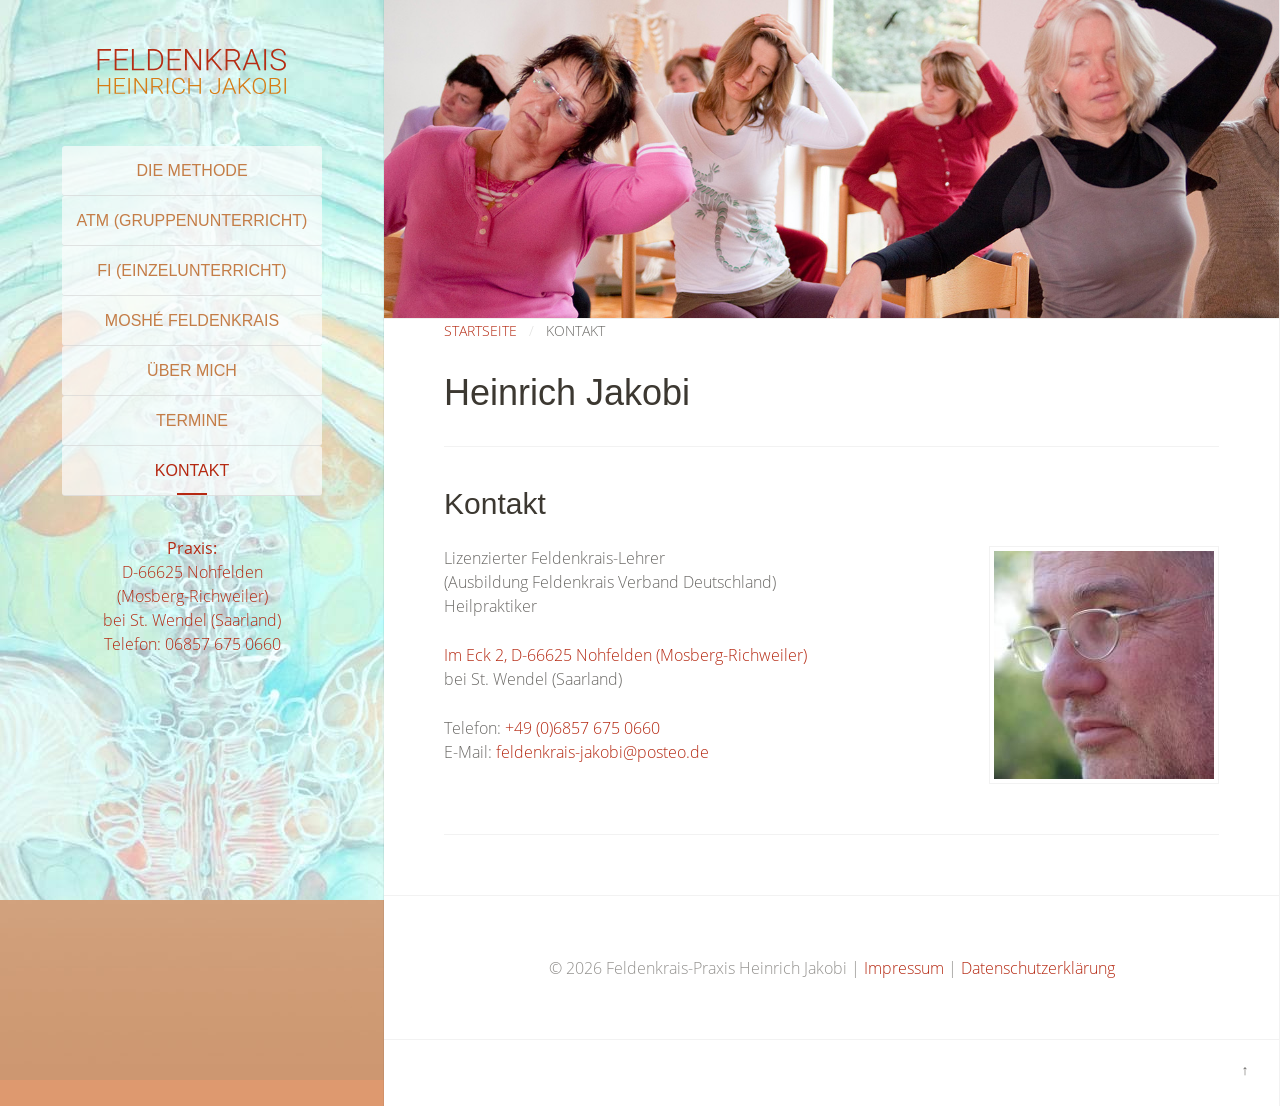
<file: kontakt.html>
<!DOCTYPE html>
<html xmlns="http://www.w3.org/1999/xhtml" lang="de-de" dir="ltr">
<head>
<meta http-equiv="X-UA-Compatible" content="IE=edge" />
<meta name="viewport" content="width=device-width, initial-scale=1" />
<meta charset="utf-8" />
<title>Kontakt – Feldenkrais in Nohfelden bei St. Wendel (Saarland)</title>
<meta name="description" content="Kontakt zur Feldenkrais-Praxis Heinrich Jakobi in Nohfelden bei St. Wendel (Saarland): Feldenkrais-Einzelbehandlung und Gruppenkurse – Adresse und Telefon." />
<meta name="robots" content="index, follow, max-image-preview:large" />
<link rel="canonical" href="https://feldenkrais-jakobi.de/kontakt.html" />
<meta property="og:locale" content="de_DE" />
<meta property="og:type" content="website" />
<meta property="og:site_name" content="Feldenkrais Heinrich Jakobi" />
<meta property="og:title" content="Kontakt – Feldenkrais in Nohfelden bei St. Wendel (Saarland)" />
<meta property="og:description" content="Kontakt zur Feldenkrais-Praxis Heinrich Jakobi in Nohfelden bei St. Wendel (Saarland): Feldenkrais-Einzelbehandlung und Gruppenkurse – Adresse und Telefon." />
<meta property="og:url" content="https://feldenkrais-jakobi.de/kontakt.html" />
<meta property="og:image" content="https://feldenkrais-jakobi.de/images/og-image.jpg" />
<meta property="og:image:width" content="1200" />
<meta property="og:image:height" content="630" />
<meta name="twitter:card" content="summary_large_image" />
<script type="application/ld+json">
{"@context":"https://schema.org","@graph":[{"@type":"LocalBusiness","@id":"https://feldenkrais-jakobi.de/#business","name":"Feldenkrais Heinrich Jakobi","url":"https://feldenkrais-jakobi.de/","telephone":"+49 6857 675 0660","image":"https://feldenkrais-jakobi.de/images/og-image.jpg","priceRange":"€€","address":{"@type":"PostalAddress","streetAddress":"Im Eck 2","postalCode":"66625","addressLocality":"Nohfelden-Mosberg-Richweiler","addressRegion":"Saarland","addressCountry":"DE"},"geo":{"@type":"GeoCoordinates","latitude":49.55625464716885,"longitude":7.1625651106724035},"areaServed":["Nohfelden","St. Wendel","Saarland"],"founder":{"@id":"https://feldenkrais-jakobi.de/#person"}},{"@type":"Person","@id":"https://feldenkrais-jakobi.de/#person","name":"Heinrich Jakobi","jobTitle":"Feldenkrais-Lehrer und Heilpraktiker","worksFor":{"@id":"https://feldenkrais-jakobi.de/#business"},"knowsLanguage":"de"},{"@type":"WebSite","@id":"https://feldenkrais-jakobi.de/#website","url":"https://feldenkrais-jakobi.de/","name":"Feldenkrais Heinrich Jakobi","inLanguage":"de","publisher":{"@id":"https://feldenkrais-jakobi.de/#business"}}]}
</script>
<link rel="apple-touch-icon-precomposed" href="./theme/yoo_aurora/apple_touch_icon.png" />
<link rel="stylesheet" href="./plugins/system/jce/css/content.css" />
<link rel="stylesheet" href="./theme/yoo_aurora/styles/default/css/bootstrap.css" />
<link rel="stylesheet" href="./theme/yoo_aurora/styles/default/css/theme.css" />
<link rel="stylesheet" href="./theme/yoo_aurora/styles/default/css/custom.css" />
<link rel="icon" type="image/vnd.microsoft.icon" href="./theme/yoo_aurora/styles/default/images/favicon.ico" />
</head>
<body class="tm-noblog  tm-sidebar-width-30 tm-sidebar-background-fixed tm-ct-spacing-false tm-cb-spacing-false kontakt">
<div class="uk-grid tm-wrapper">
    <div class="uk-width-1-1 tm-sidebar-wrapper">
        <div class="tm-sidebar-menu-container">
            <a class="tm-sidebar-logo" href="./">
	<p><img src="./images/bilder/logo/feldenkrais-heinrich-jakobi.svg" alt="Feldenkrais Heinrich Jakobi" width="200" height="48" class="tm-logo-sticky" /></p></a>
            <input type="checkbox" id="tm-menu-toggle" class="tm-menu-toggle" />
            <label for="tm-menu-toggle" class="tm-menu-toggle-label">☰ Menü</label>
            <nav class="tm-sidebar-nav">
                <ul class="uk-navbar-nav">
<li><a href="./die-methode.html">Die Methode</a></li><li><a href="./atm-gruppenunterricht.html">ATM (Gruppenunterricht)</a></li><li><a href="./fi-einzelunterricht.html">FI (Einzelunterricht)</a></li><li><a href="./moshe-feldenkrais.html">Moshé Feldenkrais</a></li><li><a href="./ueber-mich.html">über mich</a></li><li><a href="./termine.html">Termine</a></li><li class="uk-parent uk-active"><a href="./kontakt.html">Kontakt </a><div class="uk-dropdown uk-dropdown-navbar uk-dropdown-width-1" style="min-width: 210px; max-width: 210px; width:210px;"><div class="uk-grid uk-dropdown-grid"><div class="uk-width-1-1"><ul class="uk-nav uk-nav-navbar"><li><a href="./kontakt/impressum-disclaimer-datenschutz.html">Impressum, Disclaimer, Datenschutz</a></li></ul></div></div></div></li>            </nav>
            <section class>
                <div class>
	<p style="text-align: center;"><a href="./kontakt.html" style="text-decoration: none;"><strong>Praxis:</strong><br />D-66625 Nohfelden <br />(Mosberg-Richweiler)<br />bei St. Wendel (Saarland)<br />Telefon: 06857 675 0660</a></p></div>            </section>
        </div>
    </div>
    <div class="uk-width-1-1 tm-content-wrapper tm-footer-true">
                <div class="tm-block-content-top">
            <section class="tm-content-top uk-grid">
<div class="uk-width-1-1"><div class>
<div class="home_slideshow" role="img" aria-label="Feldenkrais-Praxis Heinrich Jakobi">
    <div class="uk-slidenav-position"></div>
</div>
</div></div>
</section>
        </div>
        <div class="tm-content-container">
                        <hr class="tm-grid-divider" />
            <div class="tm-middle uk-grid">
                                <div class="tm-main uk-width-medium-1-1">
                                        <main class="tm-content">
                                                <ul class="uk-breadcrumb"><li><a href="./">Startseite</a></li><li class="uk-active"><span>Kontakt </span></li></ul>
                        <div class="uk-grid tm-leading-article"><div class="uk-width-1-1"><article class="uk-article">
<section id="heinrich-jakobi" class="page-header">
<h1>Heinrich Jakobi</h1>
</section>
<h2 id="kontakt">Kontakt</h2>
<p><img src="./images/bilder/Heiner-Jakobi-220.jpg" class="thumbnail pull-right" alt="Heinrich Jakobi" /></p>
<p>Lizenzierter Feldenkrais-Lehrer<br />
(Ausbildung Feldenkrais Verband Deutschland)<br />
Heilpraktiker</p>
<p><a href="https://www.google.com/maps/search/?api=1&amp;query=Im%20Eck%202%2C%2066625%20Nohfelden%2C%20Deutschland" target="_blank" rel="noopener">Im Eck 2, D-66625 Nohfelden (Mosberg-Richweiler)</a><br />
bei St. Wendel (Saarland)</p>
<p>Telefon: <a href="tel:+4968576750660">+49 (0)6857 675 0660</a><br />
E-Mail: <a href="mailto:feldenkrais-jakobi@posteo.de">feldenkrais-jakobi@posteo.de</a></p>
</article>
</div></div>
                    </main>
                </div>
            </div>
        </div>
                <div class="tm-block-footer uk-text-center uk-text-muted">
            <div class="uk-panel">
	<p style="text-align: center;">© 2026 Feldenkrais-Praxis Heinrich Jakobi | <a href="./kontakt/impressum-disclaimer-datenschutz.html">Impressum</a> | <a href="./kontakt/impressum-disclaimer-datenschutz.html#datenschutz">Datenschutzerklärung</a></p></div>
        </div>
                <footer class="tm-footer uk-flex uk-flex-middle uk-flex-center">
                        <a class="tm-totop-scroller" href="#" aria-label="Nach oben"></a>
        </footer>
    </div>
</div>
</body>
</html>
</file>
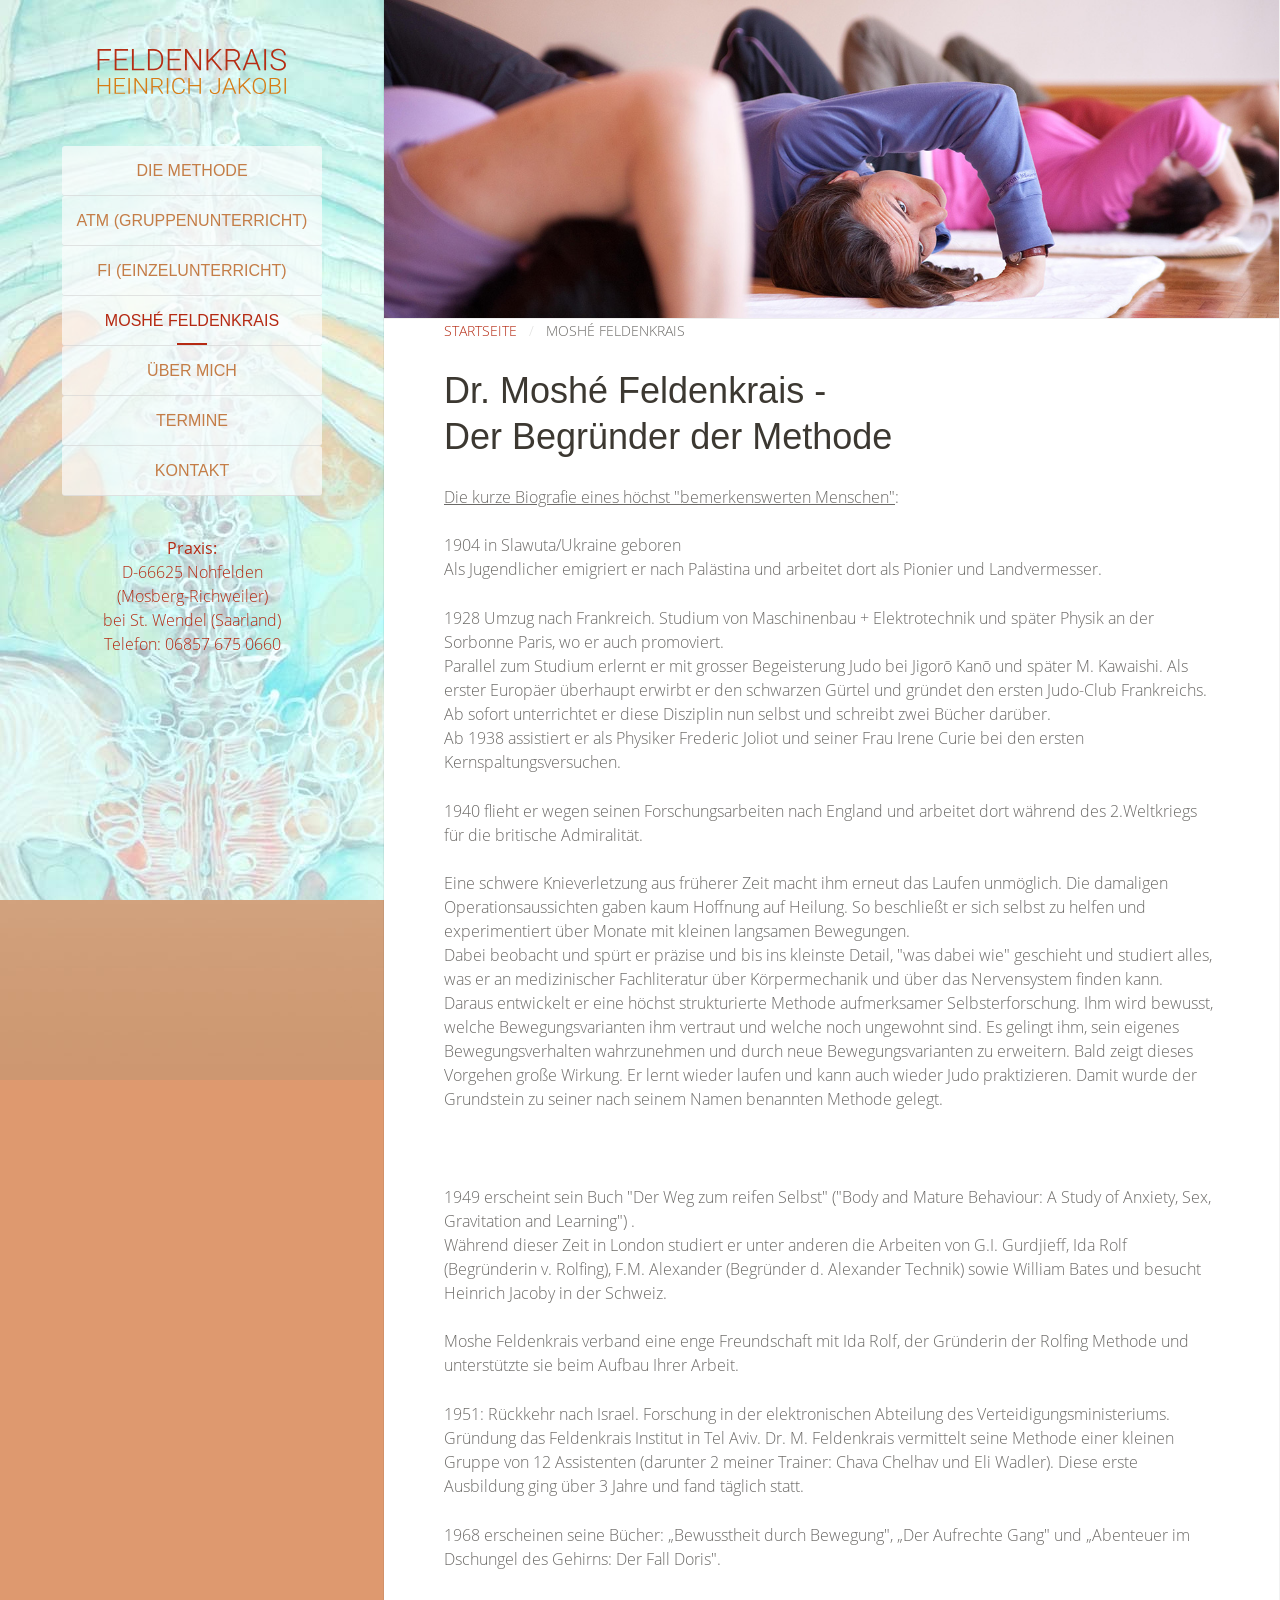
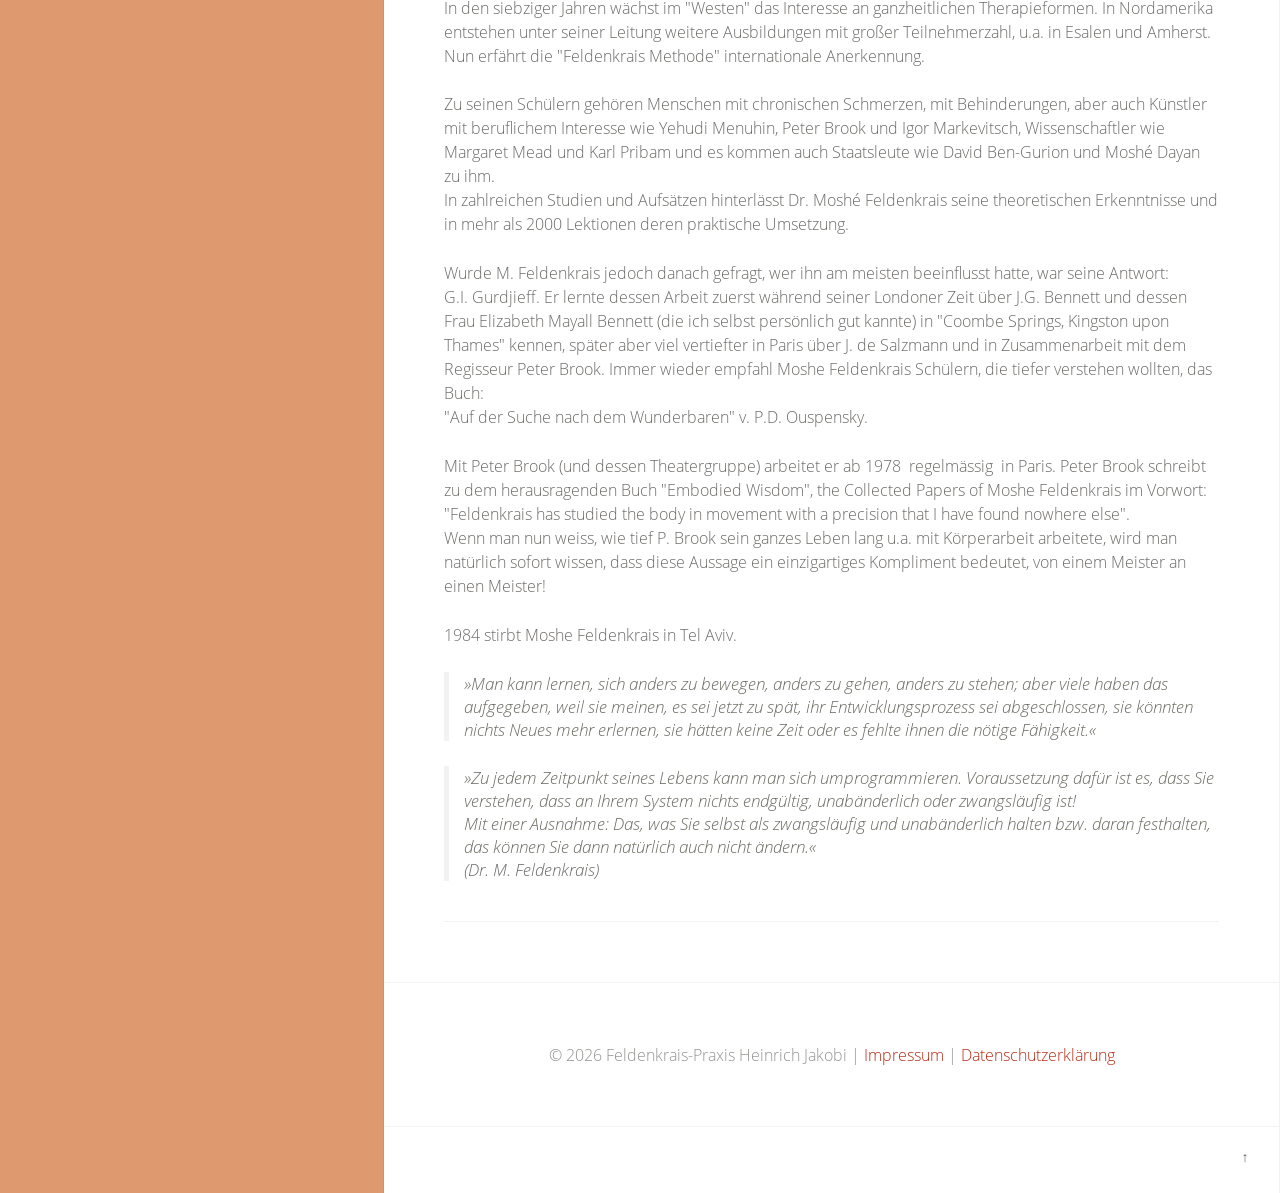
<file: moshe-feldenkrais.html>
<!DOCTYPE html>
<html xmlns="http://www.w3.org/1999/xhtml" lang="de-de" dir="ltr">
<head>
<meta http-equiv="X-UA-Compatible" content="IE=edge" />
<meta name="viewport" content="width=device-width, initial-scale=1" />
<meta charset="utf-8" />
<title>Moshé Feldenkrais – Begründer der Feldenkrais-Methode</title>
<meta name="description" content="Dr. Moshé Feldenkrais: Biografie des Begründers der Feldenkrais-Methode. Über sein Leben, seine Arbeit und die Entwicklung der Methode." />
<meta name="robots" content="index, follow, max-image-preview:large" />
<link rel="canonical" href="https://feldenkrais-jakobi.de/moshe-feldenkrais.html" />
<meta property="og:locale" content="de_DE" />
<meta property="og:type" content="website" />
<meta property="og:site_name" content="Feldenkrais Heinrich Jakobi" />
<meta property="og:title" content="Moshé Feldenkrais – Begründer der Feldenkrais-Methode" />
<meta property="og:description" content="Dr. Moshé Feldenkrais: Biografie des Begründers der Feldenkrais-Methode. Über sein Leben, seine Arbeit und die Entwicklung der Methode." />
<meta property="og:url" content="https://feldenkrais-jakobi.de/moshe-feldenkrais.html" />
<meta property="og:image" content="https://feldenkrais-jakobi.de/images/og-image.jpg" />
<meta property="og:image:width" content="1200" />
<meta property="og:image:height" content="630" />
<meta name="twitter:card" content="summary_large_image" />
<script type="application/ld+json">
{"@context":"https://schema.org","@graph":[{"@type":"LocalBusiness","@id":"https://feldenkrais-jakobi.de/#business","name":"Feldenkrais Heinrich Jakobi","url":"https://feldenkrais-jakobi.de/","telephone":"+49 6857 675 0660","image":"https://feldenkrais-jakobi.de/images/og-image.jpg","priceRange":"€€","address":{"@type":"PostalAddress","streetAddress":"Im Eck 2","postalCode":"66625","addressLocality":"Nohfelden-Mosberg-Richweiler","addressRegion":"Saarland","addressCountry":"DE"},"geo":{"@type":"GeoCoordinates","latitude":49.55625464716885,"longitude":7.1625651106724035},"areaServed":["Nohfelden","St. Wendel","Saarland"],"founder":{"@id":"https://feldenkrais-jakobi.de/#person"}},{"@type":"Person","@id":"https://feldenkrais-jakobi.de/#person","name":"Heinrich Jakobi","jobTitle":"Feldenkrais-Lehrer und Heilpraktiker","worksFor":{"@id":"https://feldenkrais-jakobi.de/#business"},"knowsLanguage":"de"},{"@type":"WebSite","@id":"https://feldenkrais-jakobi.de/#website","url":"https://feldenkrais-jakobi.de/","name":"Feldenkrais Heinrich Jakobi","inLanguage":"de","publisher":{"@id":"https://feldenkrais-jakobi.de/#business"}}]}
</script>
<link rel="apple-touch-icon-precomposed" href="./theme/yoo_aurora/apple_touch_icon.png" />
<link rel="stylesheet" href="./plugins/system/jce/css/content.css" />
<link rel="stylesheet" href="./theme/yoo_aurora/styles/default/css/bootstrap.css" />
<link rel="stylesheet" href="./theme/yoo_aurora/styles/default/css/theme.css" />
<link rel="stylesheet" href="./theme/yoo_aurora/styles/default/css/custom.css" />
<link rel="icon" type="image/vnd.microsoft.icon" href="./theme/yoo_aurora/styles/default/images/favicon.ico" />
</head>
<body class="tm-isblog  tm-sidebar-width-30 tm-sidebar-background-fixed tm-ct-spacing-false tm-cb-spacing-false moshe-feldenkrais">
<div class="uk-grid tm-wrapper">
    <div class="uk-width-1-1 tm-sidebar-wrapper">
        <div class="tm-sidebar-menu-container">
            <a class="tm-sidebar-logo" href="./">
	<p><img src="./images/bilder/logo/feldenkrais-heinrich-jakobi.svg" alt="Feldenkrais Heinrich Jakobi" width="200" height="48" class="tm-logo-sticky" /></p></a>
            <input type="checkbox" id="tm-menu-toggle" class="tm-menu-toggle" />
            <label for="tm-menu-toggle" class="tm-menu-toggle-label">☰ Menü</label>
            <nav class="tm-sidebar-nav">
                <ul class="uk-navbar-nav">
<li><a href="./die-methode.html">Die Methode</a></li><li><a href="./atm-gruppenunterricht.html">ATM (Gruppenunterricht)</a></li><li><a href="./fi-einzelunterricht.html">FI (Einzelunterricht)</a></li><li class="uk-active"><a href="./moshe-feldenkrais.html">Moshé Feldenkrais</a></li><li><a href="./ueber-mich.html">über mich</a></li><li><a href="./termine.html">Termine</a></li><li class="uk-parent"><a href="./kontakt.html">Kontakt </a><div class="uk-dropdown uk-dropdown-navbar uk-dropdown-width-1" style="min-width: 210px; max-width: 210px; width:210px;"><div class="uk-grid uk-dropdown-grid"><div class="uk-width-1-1"><ul class="uk-nav uk-nav-navbar"><li><a href="./kontakt/impressum-disclaimer-datenschutz.html">Impressum, Disclaimer, Datenschutz</a></li></ul></div></div></div></li>            </nav>
            <section class>
                <div class>
	<p style="text-align: center;"><a href="./kontakt.html" style="text-decoration: none;"><strong>Praxis:</strong><br />D-66625 Nohfelden <br />(Mosberg-Richweiler)<br />bei St. Wendel (Saarland)<br />Telefon: 06857 675 0660</a></p></div>            </section>
        </div>
    </div>
    <div class="uk-width-1-1 tm-content-wrapper tm-footer-true">
                <div class="tm-block-content-top">
            <section class="tm-content-top uk-grid">
<div class="uk-width-1-1"><div class>
<div class="home_slideshow" role="img" aria-label="Feldenkrais-Praxis Heinrich Jakobi">
    <div class="uk-slidenav-position"></div>
</div>
</div></div>
</section>
        </div>
        <div class="tm-content-container">
                        <hr class="tm-grid-divider" />
            <div class="tm-middle uk-grid">
                                <div class="tm-main uk-width-medium-1-1">
                                        <main class="tm-content">
                                                <ul class="uk-breadcrumb"><li><a href="./">Startseite</a></li><li class="uk-active"><span>Moshé Feldenkrais</span></li></ul>
                        <div class="uk-grid tm-leading-article"><div class="uk-width-1-1"><article class="uk-article">
<h1 id="dr.-moshé-feldenkrais---der-begründer-der-methode">Dr. Moshé Feldenkrais - <br>Der Begründer der Methode</h1>
<p><span class="tm-underline">Die kurze Biografie eines höchst "bemerkenswerten
Menschen"</span>:<br />
<br />
1904 in Slawuta/Ukraine geboren<br />
Als Jugendlicher emigriert er nach Palästina und arbeitet dort als
Pionier und Landvermesser.</p>
<p>1928 Umzug nach Frankreich. Studium von Maschinenbau + Elektrotechnik
und später Physik an der Sorbonne Paris, wo er auch promoviert.<br />
Parallel zum Studium erlernt er mit grosser Begeisterung Judo bei Jigorō
Kanō und später M. Kawaishi. Als erster Europäer überhaupt erwirbt er
den schwarzen Gürtel und gründet den ersten Judo-Club Frankreichs. <br />
Ab sofort unterrichtet er diese Disziplin nun selbst und schreibt zwei
Bücher darüber.<br />
Ab 1938 assistiert er als Physiker Frederic Joliot und seiner Frau Irene
Curie bei den ersten Kernspaltungsversuchen.</p>
<p>1940 flieht er wegen seinen Forschungsarbeiten nach England und arbeitet
dort während des 2.Weltkriegs für die britische Admiralität.<br />
<br />
Eine schwere Knieverletzung aus früherer Zeit macht ihm erneut das
Laufen unmöglich. Die damaligen Operationsaussichten gaben kaum Hoffnung
auf Heilung. So beschließt er sich selbst zu helfen und experimentiert
über Monate mit kleinen langsamen Bewegungen.<br />
Dabei beobacht und spürt er präzise und bis ins kleinste Detail, "was
dabei wie" geschieht und studiert alles, was er an medizinischer
Fachliteratur über Körpermechanik und über das Nervensystem finden
kann.<br />
Daraus entwickelt er eine höchst strukturierte Methode aufmerksamer
Selbsterforschung. Ihm wird bewusst, welche Bewegungsvarianten ihm
vertraut und welche noch ungewohnt sind. Es gelingt ihm, sein eigenes
Bewegungsverhalten wahrzunehmen und durch neue Bewegungsvarianten zu
erweitern. Bald zeigt dieses Vorgehen große Wirkung. Er lernt wieder
laufen und kann auch wieder Judo praktizieren. Damit wurde der
Grundstein zu seiner nach seinem Namen benannten Methode gelegt.</p>
<p> </p>
<p>1949 erscheint sein Buch "Der Weg zum reifen Selbst" ("Body and
Mature Behaviour: A Study of Anxiety, Sex, Gravitation and Learning")
.<br />
Während dieser Zeit in London studiert er unter anderen die Arbeiten von
G.I. Gurdjieff, Ida Rolf (Begründerin v. Rolfing), F.M. Alexander
(Begründer d. Alexander Technik) sowie William Bates und besucht
Heinrich Jacoby in der Schweiz.<br />
<br />
Moshe Feldenkrais verband eine enge Freundschaft mit Ida Rolf, der
Gründerin der Rolfing Methode und unterstützte sie beim Aufbau Ihrer
Arbeit.</p>
<p>1951: Rückkehr nach Israel. Forschung in der elektronischen Abteilung
des Verteidigungsministeriums. Gründung das Feldenkrais Institut in Tel
Aviv. Dr. M. Feldenkrais vermittelt seine Methode einer kleinen Gruppe
von 12 Assistenten (darunter 2 meiner Trainer: Chava Chelhav und Eli
Wadler). Diese erste Ausbildung ging über 3 Jahre und fand täglich
statt.</p>
<p>1968 erscheinen seine Bücher: „Bewusstheit durch Bewegung", „Der
Aufrechte Gang" und „Abenteuer im Dschungel des Gehirns: Der Fall
Doris".</p>
<p>In den siebziger Jahren wächst im "Westen" das Interesse an
ganzheitlichen Therapieformen. In Nordamerika entstehen unter seiner
Leitung weitere Ausbildungen mit großer Teilnehmerzahl, u.a. in Esalen
und Amherst. Nun erfährt die "Feldenkrais Methode" internationale
Anerkennung.<br />
<br />
Zu seinen Schülern gehören Menschen mit chronischen Schmerzen, mit
Behinderungen, aber auch Künstler mit beruflichem Interesse wie Yehudi
Menuhin, Peter Brook und Igor Markevitsch, Wissenschaftler wie Margaret
Mead und Karl Pribam und es kommen auch Staatsleute wie David Ben-Gurion
und Moshé Dayan zu ihm.<br />
In zahlreichen Studien und Aufsätzen hinterlässt Dr. Moshé Feldenkrais
seine theoretischen Erkenntnisse und in mehr als 2000 Lektionen deren
praktische Umsetzung.</p>
<p>Wurde M. Feldenkrais jedoch danach gefragt, wer ihn am meisten
beeinflusst hatte, war seine Antwort:<br />
G.I. Gurdjieff. Er lernte dessen Arbeit zuerst während seiner Londoner
Zeit über J.G. Bennett und dessen Frau Elizabeth Mayall Bennett (die ich
selbst persönlich gut kannte) in "Coombe Springs, Kingston upon Thames"
kennen, später aber viel vertiefter in Paris über J. de Salzmann und in
Zusammenarbeit mit dem Regisseur Peter Brook.
Immer wieder empfahl Moshe Feldenkrais Schülern, die tiefer verstehen
wollten, das Buch:<br />
"Auf der Suche nach dem Wunderbaren" v. P.D. Ouspensky.</p>
<p>Mit Peter Brook (und dessen Theatergruppe) arbeitet er ab 1978 
regelmässig  in Paris. Peter Brook schreibt zu dem herausragenden Buch
"Embodied Wisdom", the Collected Papers of Moshe Feldenkrais im
Vorwort:<br />
"Feldenkrais has studied the body in movement with a precision that I
have found nowhere else".<br />
Wenn man nun weiss, wie tief P. Brook sein ganzes Leben lang u.a. mit
Körperarbeit arbeitete, wird man natürlich sofort wissen, dass diese
Aussage ein einzigartiges Kompliment bedeutet, von einem Meister an
einen Meister!</p>
<p>1984 stirbt Moshe Feldenkrais in Tel Aviv.</p>
<blockquote>
<p><em>»Man kann lernen, sich anders zu bewegen, anders zu gehen, anders zu stehen; aber viele haben das aufgegeben, weil sie meinen, es sei jetzt zu spät, ihr Entwicklungsprozess sei abgeschlossen, sie könnten nichts Neues mehr erlernen, sie hätten keine Zeit oder es fehlte ihnen die nötige Fähigkeit.«</em></p>
</blockquote>
<blockquote>
<p><em>»Zu jedem Zeitpunkt seines Lebens kann man sich umprogrammieren. Voraussetzung dafür ist es, dass Sie verstehen, dass an Ihrem System nichts endgültig, unabänderlich oder zwangsläufig ist!<br />
Mit einer Ausnahme: Das, was Sie selbst als zwangsläufig und unabänderlich halten bzw. daran festhalten, das können Sie dann natürlich auch nicht ändern.«</em><br />
(Dr. M. Feldenkrais)</p>
</blockquote>
</article>
</div></div>
                    </main>
                </div>
            </div>
        </div>
                <div class="tm-block-footer uk-text-center uk-text-muted">
            <div class="uk-panel">
	<p style="text-align: center;">© 2026 Feldenkrais-Praxis Heinrich Jakobi | <a href="./kontakt/impressum-disclaimer-datenschutz.html">Impressum</a> | <a href="./kontakt/impressum-disclaimer-datenschutz.html#datenschutz">Datenschutzerklärung</a></p></div>
        </div>
                <footer class="tm-footer uk-flex uk-flex-middle uk-flex-center">
                        <a class="tm-totop-scroller" href="#" aria-label="Nach oben"></a>
        </footer>
    </div>
</div>
</body>
</html>
</file>
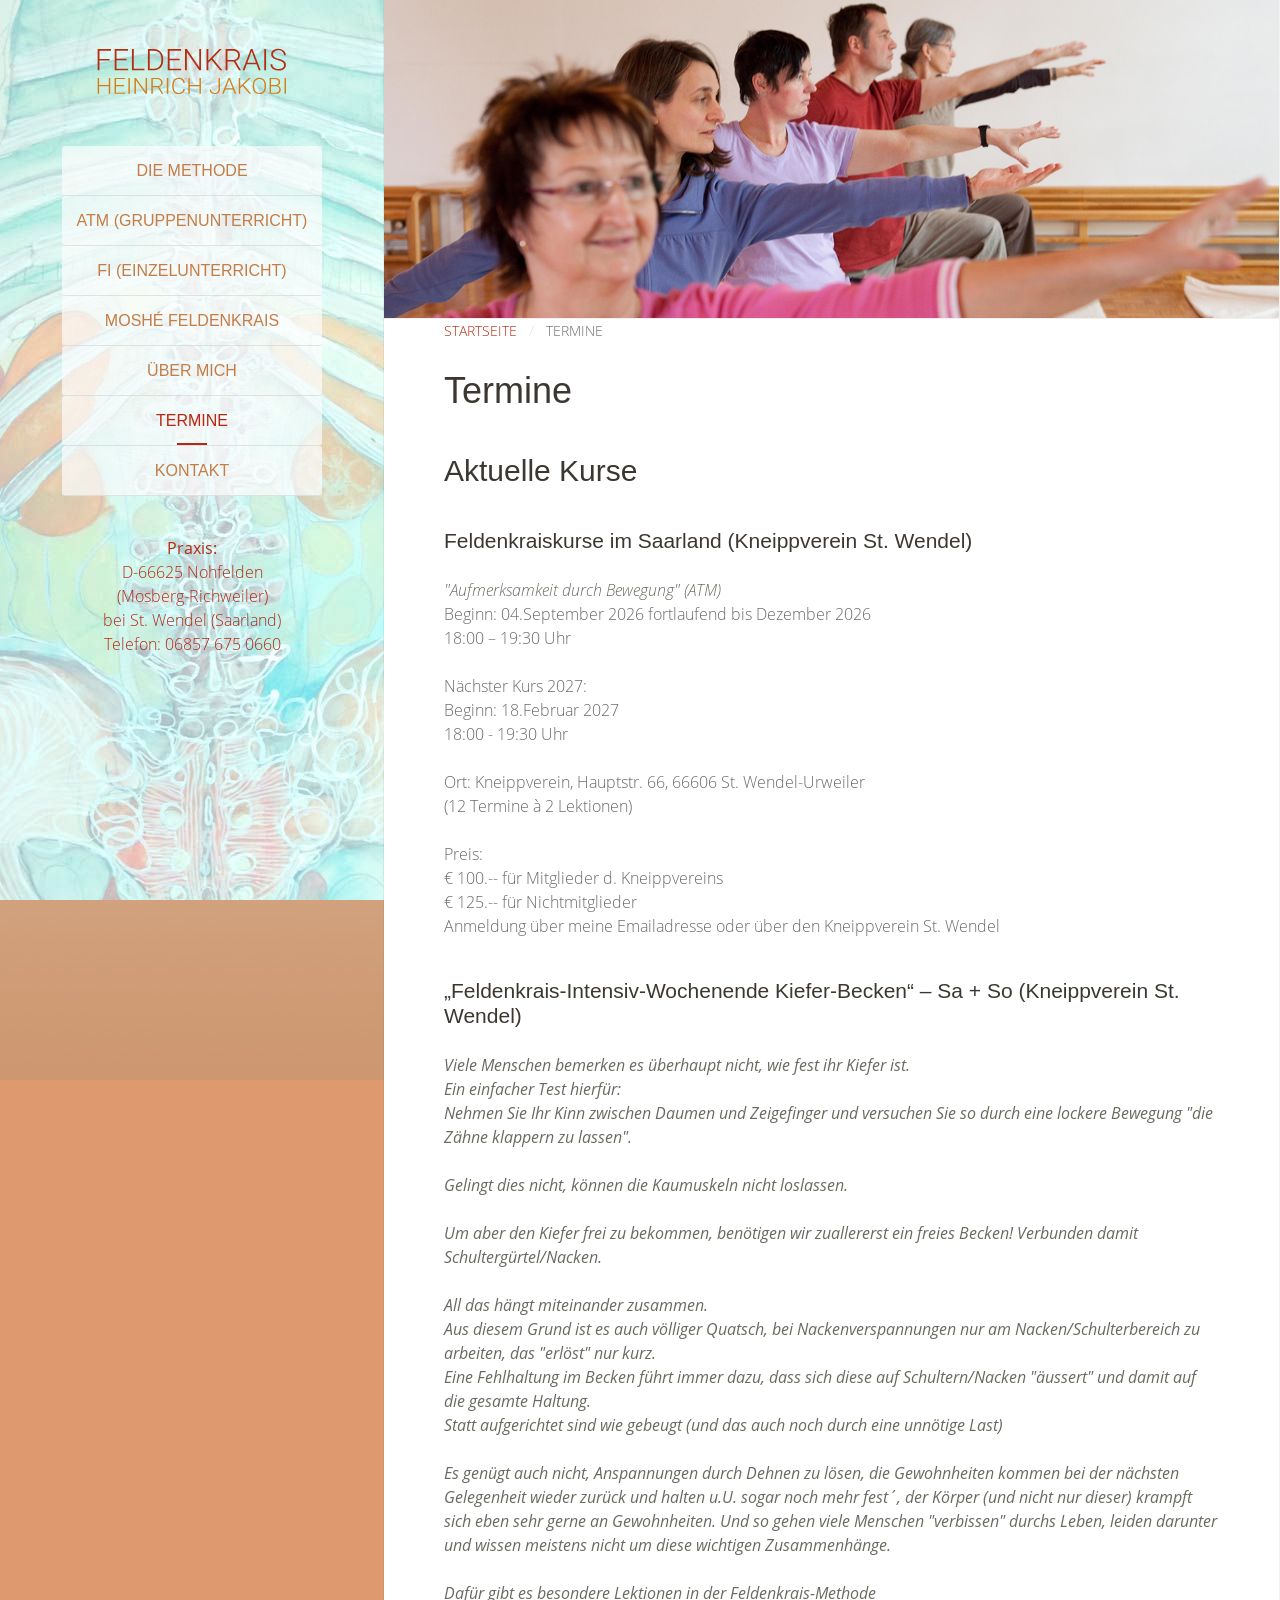
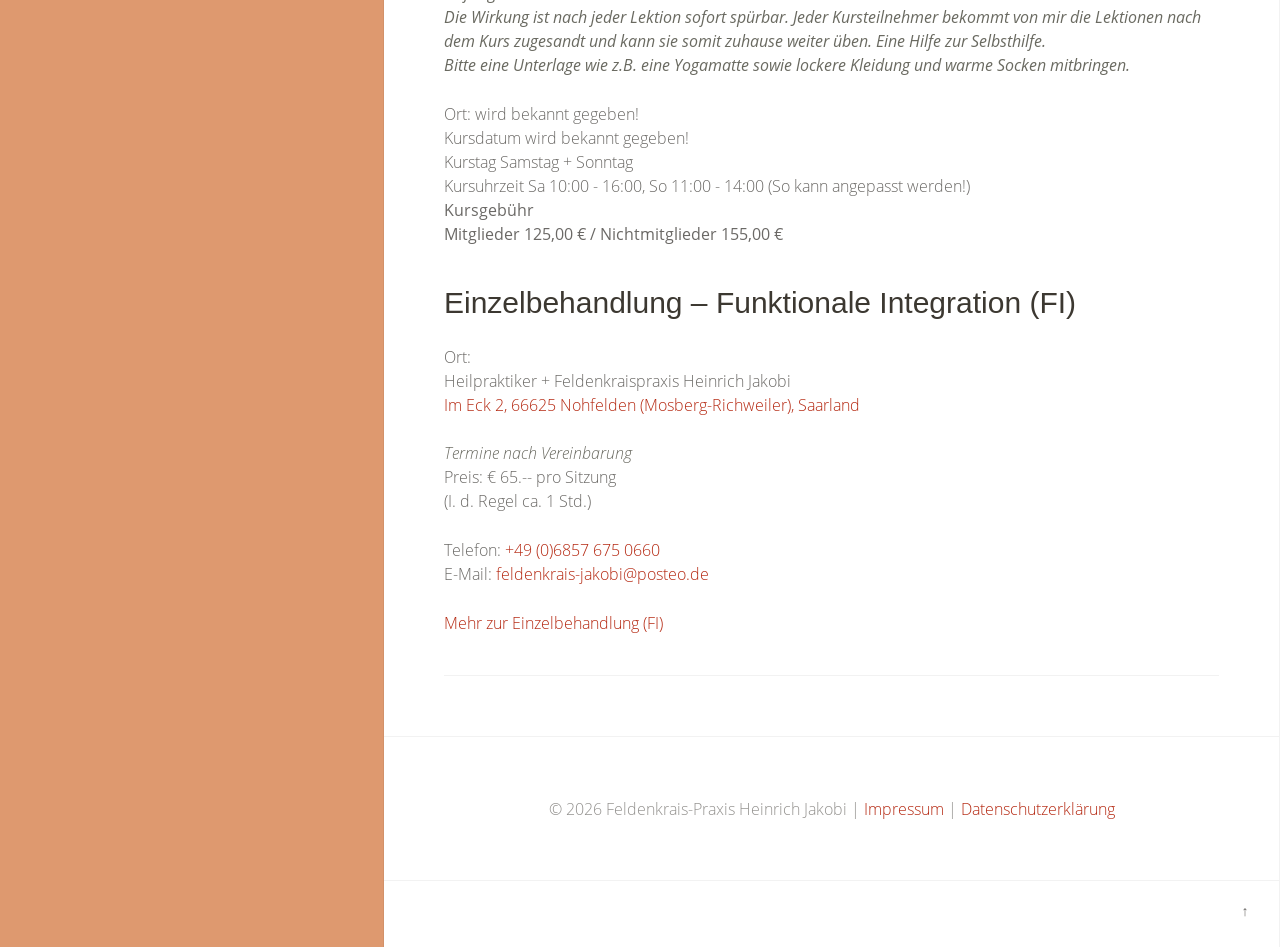
<file: termine.html>
<!DOCTYPE html>
<html xmlns="http://www.w3.org/1999/xhtml" lang="de-de" dir="ltr">
<head>
<meta http-equiv="X-UA-Compatible" content="IE=edge" />
<meta name="viewport" content="width=device-width, initial-scale=1" />
<meta charset="utf-8" />
<title>Feldenkrais Kurse & Termine in St. Wendel (Saarland)</title>
<meta name="description" content="Feldenkrais-Kurse und Termine im Saarland: Feldenkrais-Gruppenkurse (ATM) im Kneippverein St. Wendel und Einzelbehandlungen nach Vereinbarung." />
<meta name="robots" content="index, follow, max-image-preview:large" />
<link rel="canonical" href="https://feldenkrais-jakobi.de/termine.html" />
<meta property="og:locale" content="de_DE" />
<meta property="og:type" content="website" />
<meta property="og:site_name" content="Feldenkrais Heinrich Jakobi" />
<meta property="og:title" content="Feldenkrais Kurse & Termine in St. Wendel (Saarland)" />
<meta property="og:description" content="Feldenkrais-Kurse und Termine im Saarland: Feldenkrais-Gruppenkurse (ATM) im Kneippverein St. Wendel und Einzelbehandlungen nach Vereinbarung." />
<meta property="og:url" content="https://feldenkrais-jakobi.de/termine.html" />
<meta property="og:image" content="https://feldenkrais-jakobi.de/images/og-image.jpg" />
<meta property="og:image:width" content="1200" />
<meta property="og:image:height" content="630" />
<meta name="twitter:card" content="summary_large_image" />
<script type="application/ld+json">
{"@context":"https://schema.org","@graph":[{"@type":"LocalBusiness","@id":"https://feldenkrais-jakobi.de/#business","name":"Feldenkrais Heinrich Jakobi","url":"https://feldenkrais-jakobi.de/","telephone":"+49 6857 675 0660","image":"https://feldenkrais-jakobi.de/images/og-image.jpg","priceRange":"€€","address":{"@type":"PostalAddress","streetAddress":"Im Eck 2","postalCode":"66625","addressLocality":"Nohfelden-Mosberg-Richweiler","addressRegion":"Saarland","addressCountry":"DE"},"geo":{"@type":"GeoCoordinates","latitude":49.55625464716885,"longitude":7.1625651106724035},"areaServed":["Nohfelden","St. Wendel","Saarland"],"founder":{"@id":"https://feldenkrais-jakobi.de/#person"}},{"@type":"Person","@id":"https://feldenkrais-jakobi.de/#person","name":"Heinrich Jakobi","jobTitle":"Feldenkrais-Lehrer und Heilpraktiker","worksFor":{"@id":"https://feldenkrais-jakobi.de/#business"},"knowsLanguage":"de"},{"@type":"WebSite","@id":"https://feldenkrais-jakobi.de/#website","url":"https://feldenkrais-jakobi.de/","name":"Feldenkrais Heinrich Jakobi","inLanguage":"de","publisher":{"@id":"https://feldenkrais-jakobi.de/#business"}}]}
</script>
<link rel="apple-touch-icon-precomposed" href="./theme/yoo_aurora/apple_touch_icon.png" />
<link rel="stylesheet" href="./plugins/system/jce/css/content.css" />
<link rel="stylesheet" href="./theme/yoo_aurora/styles/default/css/bootstrap.css" />
<link rel="stylesheet" href="./theme/yoo_aurora/styles/default/css/theme.css" />
<link rel="stylesheet" href="./theme/yoo_aurora/styles/default/css/custom.css" />
<link rel="icon" type="image/vnd.microsoft.icon" href="./theme/yoo_aurora/styles/default/images/favicon.ico" />
</head>
<body class="tm-isblog  tm-sidebar-width-30 tm-sidebar-background-fixed tm-ct-spacing-false tm-cb-spacing-false termine">
<div class="uk-grid tm-wrapper">
    <div class="uk-width-1-1 tm-sidebar-wrapper">
        <div class="tm-sidebar-menu-container">
            <a class="tm-sidebar-logo" href="./">
	<p><img src="./images/bilder/logo/feldenkrais-heinrich-jakobi.svg" alt="Feldenkrais Heinrich Jakobi" width="200" height="48" class="tm-logo-sticky" /></p></a>
            <input type="checkbox" id="tm-menu-toggle" class="tm-menu-toggle" />
            <label for="tm-menu-toggle" class="tm-menu-toggle-label">☰ Menü</label>
            <nav class="tm-sidebar-nav">
                <ul class="uk-navbar-nav">
<li><a href="./die-methode.html">Die Methode</a></li><li><a href="./atm-gruppenunterricht.html">ATM (Gruppenunterricht)</a></li><li><a href="./fi-einzelunterricht.html">FI (Einzelunterricht)</a></li><li><a href="./moshe-feldenkrais.html">Moshé Feldenkrais</a></li><li><a href="./ueber-mich.html">über mich</a></li><li class="uk-active"><a href="./termine.html">Termine</a></li><li class="uk-parent"><a href="./kontakt.html">Kontakt </a><div class="uk-dropdown uk-dropdown-navbar uk-dropdown-width-1" style="min-width: 210px; max-width: 210px; width:210px;"><div class="uk-grid uk-dropdown-grid"><div class="uk-width-1-1"><ul class="uk-nav uk-nav-navbar"><li><a href="./kontakt/impressum-disclaimer-datenschutz.html">Impressum, Disclaimer, Datenschutz</a></li></ul></div></div></div></li>            </nav>
            <section class>
                <div class>
	<p style="text-align: center;"><a href="./kontakt.html" style="text-decoration: none;"><strong>Praxis:</strong><br />D-66625 Nohfelden <br />(Mosberg-Richweiler)<br />bei St. Wendel (Saarland)<br />Telefon: 06857 675 0660</a></p></div>            </section>
        </div>
    </div>
    <div class="uk-width-1-1 tm-content-wrapper tm-footer-true">
                <div class="tm-block-content-top">
            <section class="tm-content-top uk-grid">
<div class="uk-width-1-1"><div class>
<div class="home_slideshow" role="img" aria-label="Feldenkrais-Praxis Heinrich Jakobi">
    <div class="uk-slidenav-position"></div>
</div>
</div></div>
</section>
        </div>
        <div class="tm-content-container">
                        <hr class="tm-grid-divider" />
            <div class="tm-middle uk-grid">
                                <div class="tm-main uk-width-medium-1-1">
                                        <main class="tm-content">
                                                <ul class="uk-breadcrumb"><li><a href="./">Startseite</a></li><li class="uk-active"><span>Termine</span></li></ul>
                        <div class="uk-grid tm-leading-article"><div class="uk-width-1-1"><article class="uk-article">
<h1>Termine</h1>

<h2>Aktuelle Kurse</h2>
<h3>Feldenkraiskurse im Saarland (Kneippverein St. Wendel)</h3><p><em>"Aufmerksamkeit durch Bewegung" (ATM)</em><br>Beginn: 04.September 2026 fortlaufend bis Dezember 2026<br>18:00 – 19:30 Uhr<br><br>Nächster Kurs 2027:<br>Beginn: 18.Februar 2027<br>18:00 - 19:30 Uhr<br><br>Ort: Kneippverein, Hauptstr. 66, 66606 St. Wendel-Urweiler<br>(12 Termine à 2 Lektionen)<br><br>Preis:<br>€ 100.-- für Mitglieder d. Kneippvereins<br>€ 125.-- für Nichtmitglieder<br>Anmeldung über meine Emailadresse oder über den Kneippverein St. Wendel</p><h3>„Feldenkrais-Intensiv-Wochenende Kiefer-Becken“ – Sa + So (Kneippverein St. Wendel)</h3><p><strong><em>Viele Menschen bemerken es überhaupt nicht, wie fest ihr Kiefer ist. <br>Ein einfacher Test hierfür: <br>Nehmen Sie Ihr Kinn zwischen Daumen und Zeigefinger und versuchen Sie so durch eine lockere Bewegung "die Zähne klappern zu lassen". <br><br>Gelingt dies nicht, können die Kaumuskeln nicht loslassen. <br><br>Um aber den Kiefer frei zu bekommen, benötigen wir zuallererst ein freies Becken! Verbunden damit Schultergürtel/Nacken.<br><br>All das hängt miteinander zusammen. <br>Aus diesem Grund ist es auch völliger Quatsch, bei Nackenverspannungen nur am Nacken/Schulterbereich zu arbeiten, das "erlöst" nur kurz. <br>Eine Fehlhaltung im Becken führt immer dazu, dass sich diese auf Schultern/Nacken "äussert" und damit auf die gesamte Haltung. <br>Statt aufgerichtet sind wie gebeugt (und das auch noch durch eine unnötige Last) <br><br>Es genügt auch nicht, Anspannungen durch Dehnen zu lösen, die Gewohnheiten kommen bei der nächsten Gelegenheit wieder zurück und halten u.U. sogar noch mehr fest´, der Körper (und nicht nur dieser) krampft sich eben sehr gerne an Gewohnheiten. Und so gehen viele Menschen "verbissen" durchs Leben, leiden darunter und wissen meistens nicht um diese wichtigen Zusammenhänge.<br><br>Dafür gibt es besondere Lektionen in der Feldenkrais-Methode<br>Die Wirkung ist nach jeder Lektion sofort spürbar. Jeder Kursteilnehmer bekommt von mir die Lektionen nach dem Kurs zugesandt und kann sie somit zuhause weiter üben. Eine Hilfe zur Selbsthilfe.<br></em></strong> <strong><em>Bitte eine Unterlage wie z.B. eine Yogamatte sowie lockere Kleidung und warme Socken mitbringen.<br></em></strong></p><p>Ort: wird bekannt gegeben!<br>Kursdatum wird bekannt gegeben!<br>Kurstag Samstag + Sonntag<br>Kursuhrzeit Sa 10:00 - 16:00, So 11:00 - 14:00 (So kann angepasst werden!)<br><strong>Kursgebühr<br>Mitglieder 125,00 € / Nichtmitglieder 155,00 €</strong></p>

<h2>Einzelbehandlung – Funktionale Integration (FI)</h2>
<p>Ort:<br>Heilpraktiker + Feldenkraispraxis Heinrich Jakobi<br><a href="https://www.google.com/maps/search/?api=1&amp;query=Im%20Eck%202%2C%2066625%20Nohfelden%2C%20Deutschland" target="_blank" rel="noopener">Im Eck 2, 66625 Nohfelden (Mosberg-Richweiler), Saarland</a><br><br><em>Termine nach Vereinbarung<br></em>Preis: € 65.-- pro Sitzung<br>(I. d. Regel ca. 1 Std.)</p><p>Telefon: <a href="tel:+4968576750660">+49 (0)6857 675 0660</a><br>E-Mail: <a href="mailto:feldenkrais-jakobi@posteo.de">feldenkrais-jakobi@posteo.de</a><br></p>
<p><a href="./fi-einzelunterricht.html">Mehr zur Einzelbehandlung (FI)</a></p>


</article>
</div></div>
                    </main>
                </div>
            </div>
        </div>
                <div class="tm-block-footer uk-text-center uk-text-muted">
            <div class="uk-panel">
	<p style="text-align: center;">© 2026 Feldenkrais-Praxis Heinrich Jakobi | <a href="./kontakt/impressum-disclaimer-datenschutz.html">Impressum</a> | <a href="./kontakt/impressum-disclaimer-datenschutz.html#datenschutz">Datenschutzerklärung</a></p></div>
        </div>
                <footer class="tm-footer uk-flex uk-flex-middle uk-flex-center">
                        <a class="tm-totop-scroller" href="#" aria-label="Nach oben"></a>
        </footer>
    </div>
</div>
</body>
</html>
</file>
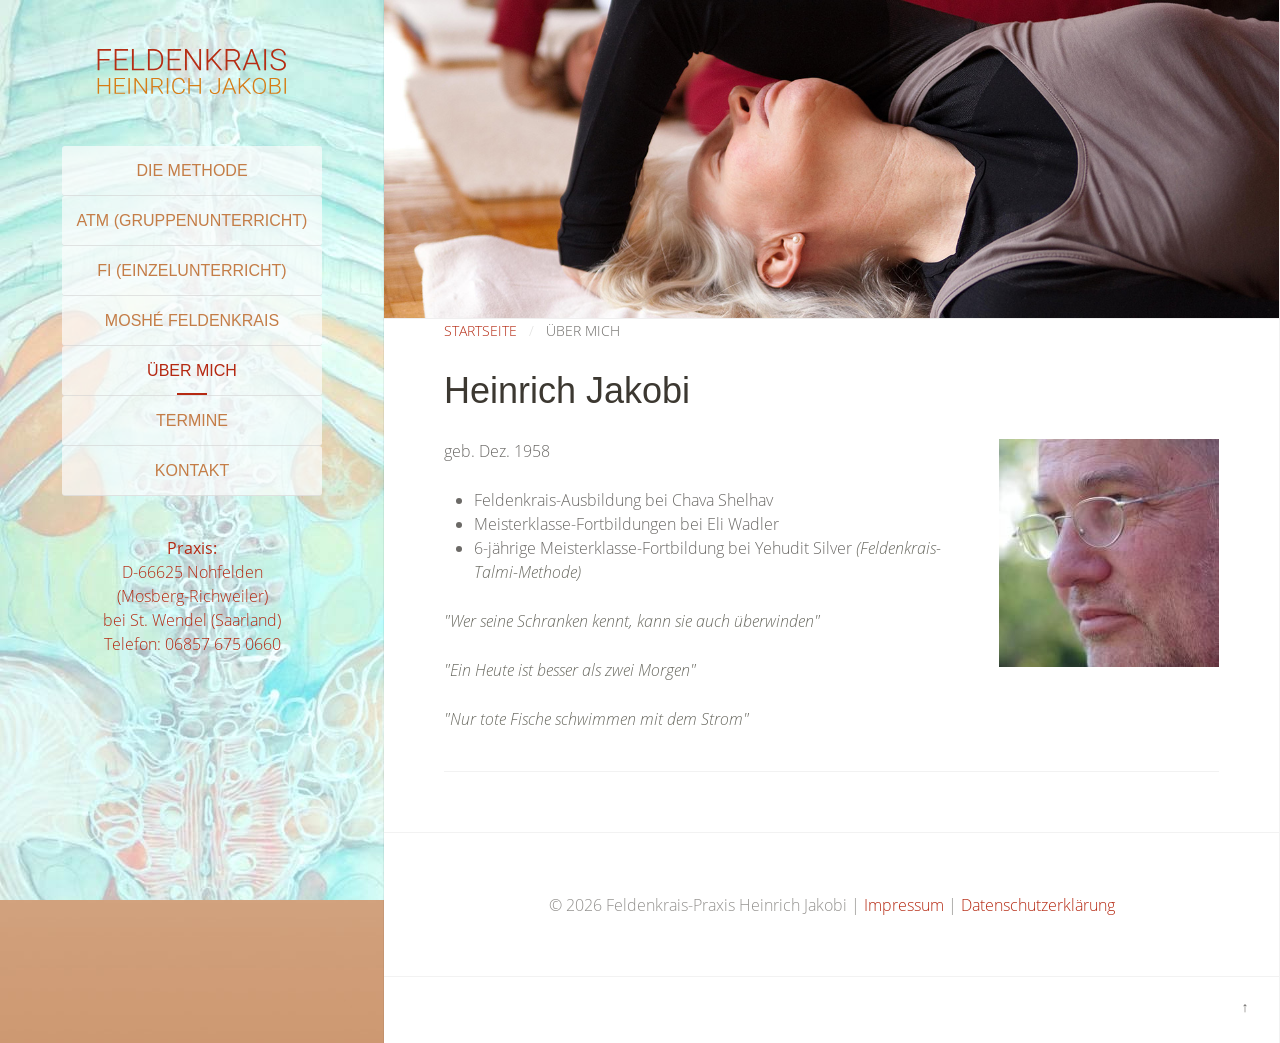
<file: ueber-mich.html>
<!DOCTYPE html>
<html xmlns="http://www.w3.org/1999/xhtml" lang="de-de" dir="ltr">
<head>
<meta http-equiv="X-UA-Compatible" content="IE=edge" />
<meta name="viewport" content="width=device-width, initial-scale=1" />
<meta charset="utf-8" />
<title>Heinrich Jakobi – Feldenkrais in St. Wendel (Saarland)</title>
<meta name="description" content="Heinrich Jakobi: lizenzierter Feldenkrais-Lehrer und Heilpraktiker im Saarland. Feldenkrais-Praxis in Nohfelden bei St. Wendel für mehr Beweglichkeit." />
<meta name="robots" content="index, follow, max-image-preview:large" />
<link rel="canonical" href="https://feldenkrais-jakobi.de/ueber-mich.html" />
<meta property="og:locale" content="de_DE" />
<meta property="og:type" content="website" />
<meta property="og:site_name" content="Feldenkrais Heinrich Jakobi" />
<meta property="og:title" content="Heinrich Jakobi – Feldenkrais in St. Wendel (Saarland)" />
<meta property="og:description" content="Heinrich Jakobi: lizenzierter Feldenkrais-Lehrer und Heilpraktiker im Saarland. Feldenkrais-Praxis in Nohfelden bei St. Wendel für mehr Beweglichkeit." />
<meta property="og:url" content="https://feldenkrais-jakobi.de/ueber-mich.html" />
<meta property="og:image" content="https://feldenkrais-jakobi.de/images/og-image.jpg" />
<meta property="og:image:width" content="1200" />
<meta property="og:image:height" content="630" />
<meta name="twitter:card" content="summary_large_image" />
<script type="application/ld+json">
{"@context":"https://schema.org","@graph":[{"@type":"LocalBusiness","@id":"https://feldenkrais-jakobi.de/#business","name":"Feldenkrais Heinrich Jakobi","url":"https://feldenkrais-jakobi.de/","telephone":"+49 6857 675 0660","image":"https://feldenkrais-jakobi.de/images/og-image.jpg","priceRange":"€€","address":{"@type":"PostalAddress","streetAddress":"Im Eck 2","postalCode":"66625","addressLocality":"Nohfelden-Mosberg-Richweiler","addressRegion":"Saarland","addressCountry":"DE"},"geo":{"@type":"GeoCoordinates","latitude":49.55625464716885,"longitude":7.1625651106724035},"areaServed":["Nohfelden","St. Wendel","Saarland"],"founder":{"@id":"https://feldenkrais-jakobi.de/#person"}},{"@type":"Person","@id":"https://feldenkrais-jakobi.de/#person","name":"Heinrich Jakobi","jobTitle":"Feldenkrais-Lehrer und Heilpraktiker","worksFor":{"@id":"https://feldenkrais-jakobi.de/#business"},"knowsLanguage":"de"},{"@type":"WebSite","@id":"https://feldenkrais-jakobi.de/#website","url":"https://feldenkrais-jakobi.de/","name":"Feldenkrais Heinrich Jakobi","inLanguage":"de","publisher":{"@id":"https://feldenkrais-jakobi.de/#business"}}]}
</script>
<link rel="apple-touch-icon-precomposed" href="./theme/yoo_aurora/apple_touch_icon.png" />
<link rel="stylesheet" href="./plugins/system/jce/css/content.css" />
<link rel="stylesheet" href="./theme/yoo_aurora/styles/default/css/bootstrap.css" />
<link rel="stylesheet" href="./theme/yoo_aurora/styles/default/css/theme.css" />
<link rel="stylesheet" href="./theme/yoo_aurora/styles/default/css/custom.css" />
<link rel="icon" type="image/vnd.microsoft.icon" href="./theme/yoo_aurora/styles/default/images/favicon.ico" />
</head>
<body class="tm-isblog  tm-sidebar-width-30 tm-sidebar-background-fixed tm-ct-spacing-false tm-cb-spacing-false ueber-mich">
<div class="uk-grid tm-wrapper">
    <div class="uk-width-1-1 tm-sidebar-wrapper">
        <div class="tm-sidebar-menu-container">
            <a class="tm-sidebar-logo" href="./">
	<p><img src="./images/bilder/logo/feldenkrais-heinrich-jakobi.svg" alt="Feldenkrais Heinrich Jakobi" width="200" height="48" class="tm-logo-sticky" /></p></a>
            <input type="checkbox" id="tm-menu-toggle" class="tm-menu-toggle" />
            <label for="tm-menu-toggle" class="tm-menu-toggle-label">☰ Menü</label>
            <nav class="tm-sidebar-nav">
                <ul class="uk-navbar-nav">
<li><a href="./die-methode.html">Die Methode</a></li><li><a href="./atm-gruppenunterricht.html">ATM (Gruppenunterricht)</a></li><li><a href="./fi-einzelunterricht.html">FI (Einzelunterricht)</a></li><li><a href="./moshe-feldenkrais.html">Moshé Feldenkrais</a></li><li class="uk-active"><a href="./ueber-mich.html">über mich</a></li><li><a href="./termine.html">Termine</a></li><li class="uk-parent"><a href="./kontakt.html">Kontakt </a><div class="uk-dropdown uk-dropdown-navbar uk-dropdown-width-1" style="min-width: 210px; max-width: 210px; width:210px;"><div class="uk-grid uk-dropdown-grid"><div class="uk-width-1-1"><ul class="uk-nav uk-nav-navbar"><li><a href="./kontakt/impressum-disclaimer-datenschutz.html">Impressum, Disclaimer, Datenschutz</a></li></ul></div></div></div></li>            </nav>
            <section class>
                <div class>
	<p style="text-align: center;"><a href="./kontakt.html" style="text-decoration: none;"><strong>Praxis:</strong><br />D-66625 Nohfelden <br />(Mosberg-Richweiler)<br />bei St. Wendel (Saarland)<br />Telefon: 06857 675 0660</a></p></div>            </section>
        </div>
    </div>
    <div class="uk-width-1-1 tm-content-wrapper tm-footer-true">
                <div class="tm-block-content-top">
            <section class="tm-content-top uk-grid">
<div class="uk-width-1-1"><div class>
<div class="home_slideshow" role="img" aria-label="Feldenkrais-Praxis Heinrich Jakobi">
    <div class="uk-slidenav-position"></div>
</div>
</div></div>
</section>
        </div>
        <div class="tm-content-container">
                        <hr class="tm-grid-divider" />
            <div class="tm-middle uk-grid">
                                <div class="tm-main uk-width-medium-1-1">
                                        <main class="tm-content">
                                                <ul class="uk-breadcrumb"><li><a href="./">Startseite</a></li><li class="uk-active"><span>über mich</span></li></ul>
                        <div class="uk-grid tm-leading-article"><div class="uk-width-1-1"><article class="uk-article">
<h1 id="heinrich-jakobi">Heinrich Jakobi</h1>
<p><img src="./images/bilder/Heiner-Jakobi-220.jpg" class="uk-float-right uk-margin-left" width="220" height="228" alt="jakobi" />geb. Dez. 1958</p>
<ul>
<li>Feldenkrais-Ausbildung bei Chava Shelhav</li>
<li>Meisterklasse-Fortbildungen bei Eli Wadler</li>
<li>6-jährige Meisterklasse-Fortbildung bei Yehudit Silver
<em>(Feldenkrais-Talmi-Methode)</em></li>
</ul>
<p><em>"Wer seine Schranken kennt, kann sie auch überwinden"</em></p>
<p><em>"Ein Heute ist besser als zwei Morgen"</em></p>
<p><em>"Nur tote Fische schwimmen mit dem Strom"</em></p>
</article>
</div></div>
                    </main>
                </div>
            </div>
        </div>
                <div class="tm-block-footer uk-text-center uk-text-muted">
            <div class="uk-panel">
	<p style="text-align: center;">© 2026 Feldenkrais-Praxis Heinrich Jakobi | <a href="./kontakt/impressum-disclaimer-datenschutz.html">Impressum</a> | <a href="./kontakt/impressum-disclaimer-datenschutz.html#datenschutz">Datenschutzerklärung</a></p></div>
        </div>
                <footer class="tm-footer uk-flex uk-flex-middle uk-flex-center">
                        <a class="tm-totop-scroller" href="#" aria-label="Nach oben"></a>
        </footer>
    </div>
</div>
</body>
</html>
</file>
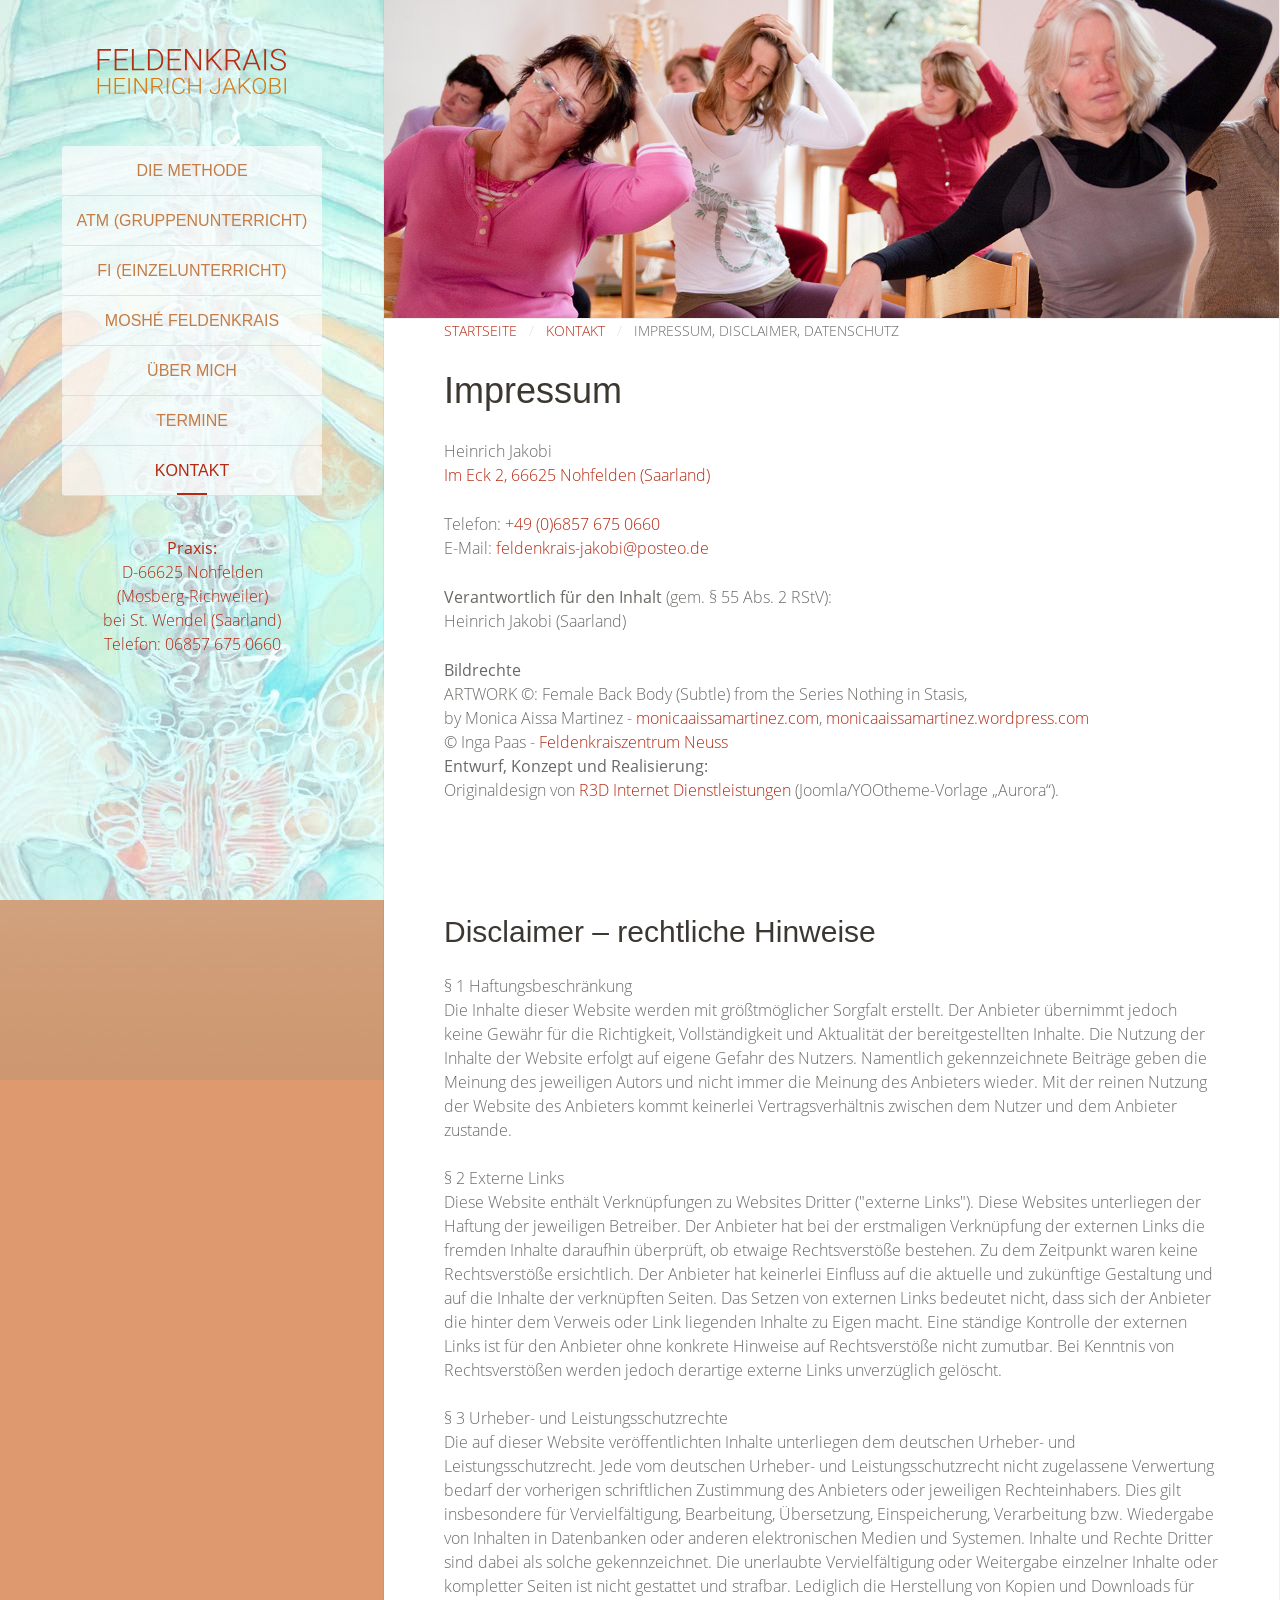
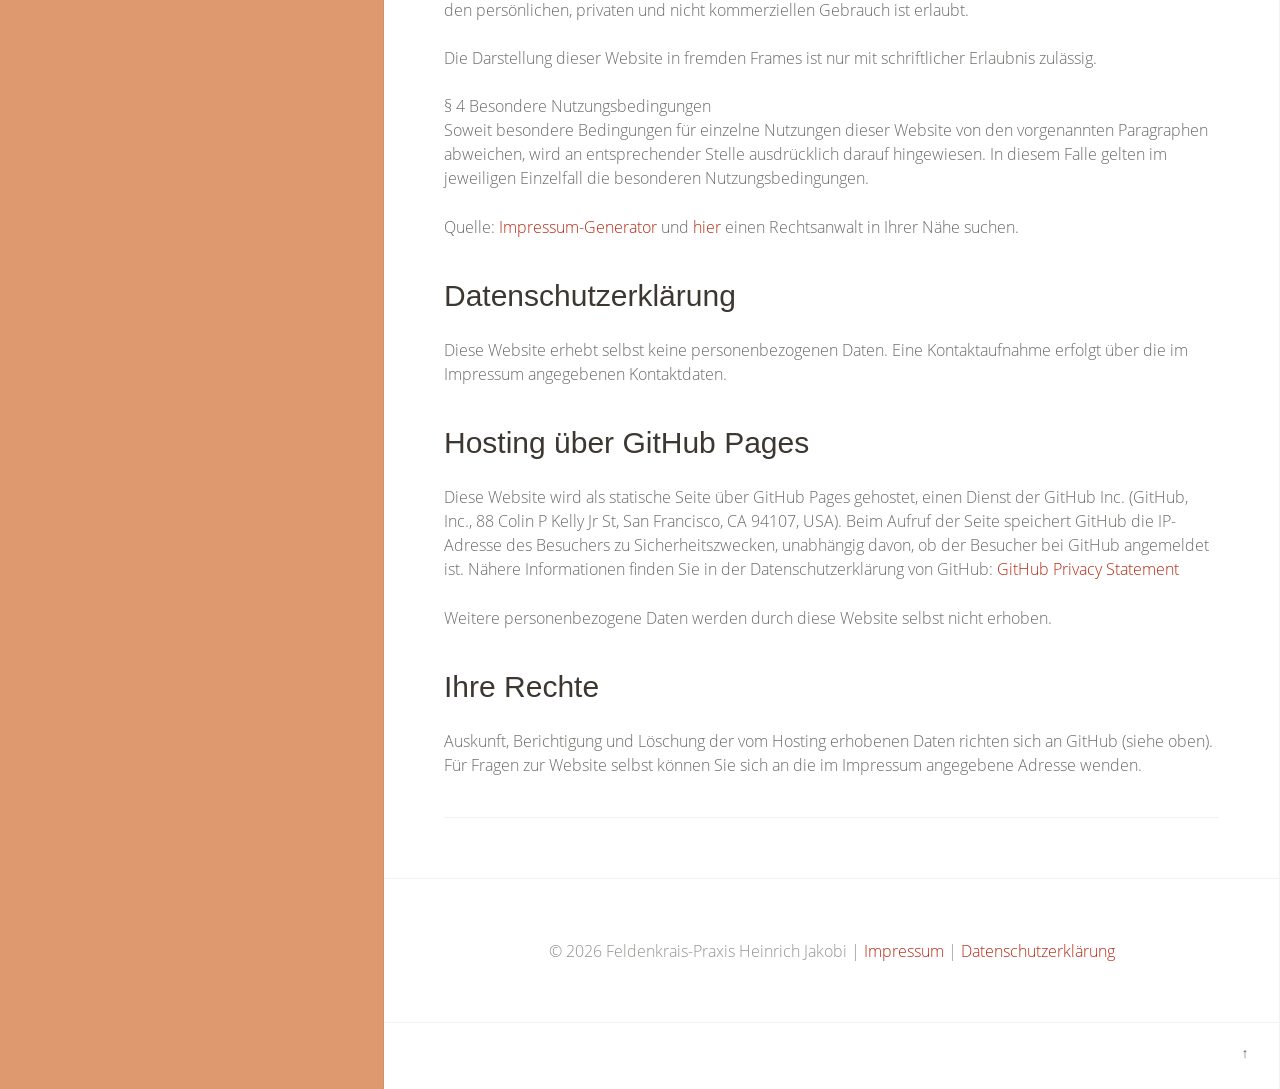
<file: kontakt/impressum-disclaimer-datenschutz.html>
<!DOCTYPE html>
<html xmlns="http://www.w3.org/1999/xhtml" lang="de-de" dir="ltr">
<head>
<meta http-equiv="X-UA-Compatible" content="IE=edge" />
<meta name="viewport" content="width=device-width, initial-scale=1" />
<meta charset="utf-8" />
<title>Impressum, Disclaimer, Datenschutz - Feldenkrais Heinrich Jakobi</title>
<meta name="description" content="Impressum, Disclaimer und Datenschutz der Feldenkrais-Praxis Heinrich Jakobi in Nohfelden (Saarland)." />
<meta name="robots" content="index, follow, max-image-preview:large" />
<link rel="canonical" href="https://feldenkrais-jakobi.de/kontakt/impressum-disclaimer-datenschutz.html" />
<meta property="og:locale" content="de_DE" />
<meta property="og:type" content="website" />
<meta property="og:site_name" content="Feldenkrais Heinrich Jakobi" />
<meta property="og:title" content="Impressum, Disclaimer, Datenschutz - Feldenkrais Heinrich Jakobi" />
<meta property="og:description" content="Impressum, Disclaimer und Datenschutz der Feldenkrais-Praxis Heinrich Jakobi in Nohfelden (Saarland)." />
<meta property="og:url" content="https://feldenkrais-jakobi.de/kontakt/impressum-disclaimer-datenschutz.html" />
<meta property="og:image" content="https://feldenkrais-jakobi.de/images/og-image.jpg" />
<meta property="og:image:width" content="1200" />
<meta property="og:image:height" content="630" />
<meta name="twitter:card" content="summary_large_image" />
<script type="application/ld+json">
{"@context":"https://schema.org","@graph":[{"@type":"LocalBusiness","@id":"https://feldenkrais-jakobi.de/#business","name":"Feldenkrais Heinrich Jakobi","url":"https://feldenkrais-jakobi.de/","telephone":"+49 6857 675 0660","image":"https://feldenkrais-jakobi.de/images/og-image.jpg","priceRange":"€€","address":{"@type":"PostalAddress","streetAddress":"Im Eck 2","postalCode":"66625","addressLocality":"Nohfelden-Mosberg-Richweiler","addressRegion":"Saarland","addressCountry":"DE"},"geo":{"@type":"GeoCoordinates","latitude":49.55625464716885,"longitude":7.1625651106724035},"areaServed":["Nohfelden","St. Wendel","Saarland"],"founder":{"@id":"https://feldenkrais-jakobi.de/#person"}},{"@type":"Person","@id":"https://feldenkrais-jakobi.de/#person","name":"Heinrich Jakobi","jobTitle":"Feldenkrais-Lehrer und Heilpraktiker","worksFor":{"@id":"https://feldenkrais-jakobi.de/#business"},"knowsLanguage":"de"},{"@type":"WebSite","@id":"https://feldenkrais-jakobi.de/#website","url":"https://feldenkrais-jakobi.de/","name":"Feldenkrais Heinrich Jakobi","inLanguage":"de","publisher":{"@id":"https://feldenkrais-jakobi.de/#business"}}]}
</script>
<link rel="apple-touch-icon-precomposed" href="../theme/yoo_aurora/apple_touch_icon.png" />
<link rel="stylesheet" href="../plugins/system/jce/css/content.css" />
<link rel="stylesheet" href="../theme/yoo_aurora/styles/default/css/bootstrap.css" />
<link rel="stylesheet" href="../theme/yoo_aurora/styles/default/css/theme.css" />
<link rel="stylesheet" href="../theme/yoo_aurora/styles/default/css/custom.css" />
<link rel="icon" type="image/vnd.microsoft.icon" href="../theme/yoo_aurora/styles/default/images/favicon.ico" />
</head>
<body class="tm-isblog  tm-sidebar-width-30 tm-sidebar-background-fixed tm-ct-spacing-false tm-cb-spacing-false impressum-disclaimer-datenschutz">
<div class="uk-grid tm-wrapper">
    <div class="uk-width-1-1 tm-sidebar-wrapper">
        <div class="tm-sidebar-menu-container">
            <a class="tm-sidebar-logo" href="../">
	<p><img src="../images/bilder/logo/feldenkrais-heinrich-jakobi.svg" alt="Feldenkrais Heinrich Jakobi" width="200" height="48" class="tm-logo-sticky" /></p></a>
            <input type="checkbox" id="tm-menu-toggle" class="tm-menu-toggle" />
            <label for="tm-menu-toggle" class="tm-menu-toggle-label">☰ Menü</label>
            <nav class="tm-sidebar-nav">
                <ul class="uk-navbar-nav">
<li><a href="../die-methode.html">Die Methode</a></li><li><a href="../atm-gruppenunterricht.html">ATM (Gruppenunterricht)</a></li><li><a href="../fi-einzelunterricht.html">FI (Einzelunterricht)</a></li><li><a href="../moshe-feldenkrais.html">Moshé Feldenkrais</a></li><li><a href="../ueber-mich.html">über mich</a></li><li><a href="../termine.html">Termine</a></li><li class="uk-parent uk-active"><a href="../kontakt.html">Kontakt </a><div class="uk-dropdown uk-dropdown-navbar uk-dropdown-width-1" style="min-width: 210px; max-width: 210px; width:210px;"><div class="uk-grid uk-dropdown-grid"><div class="uk-width-1-1"><ul class="uk-nav uk-nav-navbar"><li class="uk-active"><a href="../kontakt/impressum-disclaimer-datenschutz.html">Impressum, Disclaimer, Datenschutz</a></li></ul></div></div></div></li>            </nav>
            <section class>
                <div class>
	<p style="text-align: center;"><a href="../kontakt.html" style="text-decoration: none;"><strong>Praxis:</strong><br />D-66625 Nohfelden <br />(Mosberg-Richweiler)<br />bei St. Wendel (Saarland)<br />Telefon: 06857 675 0660</a></p></div>            </section>
        </div>
    </div>
    <div class="uk-width-1-1 tm-content-wrapper tm-footer-true">
                <div class="tm-block-content-top">
            <section class="tm-content-top uk-grid">
<div class="uk-width-1-1"><div class>
<div class="home_slideshow" role="img" aria-label="Feldenkrais-Praxis Heinrich Jakobi">
    <div class="uk-slidenav-position"></div>
</div>
</div></div>
</section>
        </div>
        <div class="tm-content-container">
                        <hr class="tm-grid-divider" />
            <div class="tm-middle uk-grid">
                                <div class="tm-main uk-width-medium-1-1">
                                        <main class="tm-content">
                                                <ul class="uk-breadcrumb"><li><a href="../">Startseite</a></li><li><a href="../kontakt.html">Kontakt </a></li><li class="uk-active"><span>Impressum, Disclaimer, Datenschutz</span></li></ul>
                        <div class="uk-grid tm-leading-article"><div class="uk-width-1-1"><article class="uk-article">
<h1 id="impressum">Impressum</h1>
<p>Heinrich Jakobi<br />
<a href="https://www.google.com/maps/search/?api=1&amp;query=Im%20Eck%202%2C%2066625%20Nohfelden%2C%20Deutschland" target="_blank" rel="noopener">Im Eck 2, 66625 Nohfelden (Saarland)</a></p>
<p>Telefon: <a href="tel:+4968576750660">+49 (0)6857 675 0660</a><br />
E-Mail: <a href="mailto:feldenkrais-jakobi@posteo.de">feldenkrais-jakobi@posteo.de</a></p>
<p><strong>Verantwortlich für den Inhalt</strong> (gem. § 55 Abs. 2 RStV):<br />
Heinrich Jakobi (Saarland)</p>
<p><strong>Bildrechte</strong><br />
ARTWORK ©: Female Back Body (Subtle) from the Series Nothing in Stasis,<br />
by Monica Aissa Martinez -
<a href="http://monicaaissamartinez.com/" target="_blank" rel="noopener">monicaaissamartinez.com</a>,
<a href="http://monicaaissamartinez.wordpress.com" target="_blank" rel="noopener">monicaaissamartinez.wordpress.com</a><br />
© Inga Paas - <a href="http://www.feldenkraiszentrum.de/" target="_blank" rel="noopener">Feldenkraiszentrum
Neuss</a><br />
<strong>Entwurf, Konzept und Realisierung:</strong><br />
Originaldesign von
<a href="https://www.r3d.de/" target="_blank" rel="noopener">R3D Internet Dienstleistungen</a> (Joomla/YOOtheme-Vorlage „Aurora“).</p>
<p><br />
<br />
</p>
<h2 id="disclaimer-rechtliche-hinweise">Disclaimer – rechtliche Hinweise</h2>
<p>§ 1 Haftungsbeschränkung<br />
Die Inhalte dieser Website werden mit größtmöglicher Sorgfalt erstellt.
Der Anbieter übernimmt jedoch keine Gewähr für die Richtigkeit,
Vollständigkeit und Aktualität der bereitgestellten Inhalte. Die Nutzung
der Inhalte der Website erfolgt auf eigene Gefahr des Nutzers.
Namentlich gekennzeichnete Beiträge geben die Meinung des jeweiligen
Autors und nicht immer die Meinung des Anbieters wieder. Mit der reinen
Nutzung der Website des Anbieters kommt keinerlei Vertragsverhältnis
zwischen dem Nutzer und dem Anbieter zustande.<br />
<br />
§ 2 Externe Links<br />
Diese Website enthält Verknüpfungen zu Websites Dritter ("externe
Links"). Diese Websites unterliegen der Haftung der jeweiligen
Betreiber. Der Anbieter hat bei der erstmaligen Verknüpfung der externen
Links die fremden Inhalte daraufhin überprüft, ob etwaige Rechtsverstöße
bestehen. Zu dem Zeitpunkt waren keine Rechtsverstöße ersichtlich. Der
Anbieter hat keinerlei Einfluss auf die aktuelle und zukünftige
Gestaltung und auf die Inhalte der verknüpften Seiten. Das Setzen von
externen Links bedeutet nicht, dass sich der Anbieter die hinter dem
Verweis oder Link liegenden Inhalte zu Eigen macht. Eine ständige
Kontrolle der externen Links ist für den Anbieter ohne konkrete Hinweise
auf Rechtsverstöße nicht zumutbar. Bei Kenntnis von Rechtsverstößen
werden jedoch derartige externe Links unverzüglich gelöscht.<br />
<br />
§ 3 Urheber- und Leistungsschutzrechte<br />
Die auf dieser Website veröffentlichten Inhalte unterliegen dem
deutschen Urheber- und Leistungsschutzrecht. Jede vom deutschen Urheber-
und Leistungsschutzrecht nicht zugelassene Verwertung bedarf der
vorherigen schriftlichen Zustimmung des Anbieters oder jeweiligen
Rechteinhabers. Dies gilt insbesondere für Vervielfältigung,
Bearbeitung, Übersetzung, Einspeicherung, Verarbeitung bzw. Wiedergabe
von Inhalten in Datenbanken oder anderen elektronischen Medien und
Systemen. Inhalte und Rechte Dritter sind dabei als solche
gekennzeichnet. Die unerlaubte Vervielfältigung oder Weitergabe
einzelner Inhalte oder kompletter Seiten ist nicht gestattet und
strafbar. Lediglich die Herstellung von Kopien und Downloads für den
persönlichen, privaten und nicht kommerziellen Gebrauch ist erlaubt.<br />
<br />
Die Darstellung dieser Website in fremden Frames ist nur mit
schriftlicher Erlaubnis zulässig.<br />
<br />
§ 4 Besondere Nutzungsbedingungen<br />
Soweit besondere Bedingungen für einzelne Nutzungen dieser Website von
den vorgenannten Paragraphen abweichen, wird an entsprechender Stelle
ausdrücklich darauf hingewiesen. In diesem Falle gelten im jeweiligen
Einzelfall die besonderen Nutzungsbedingungen.</p>
<p>Quelle:
<a href="http://www.juraforum.de/impressum-generator/" target="_blank" rel="noopener">Impressum-Generator</a> und
<a href="http://www.juraforum.de/rechtsanwalt/anwalt-muenchen/" target="_blank" rel="noopener">hier</a> einen Rechtsanwalt in Ihrer Nähe suchen.</p>
<h2 id="datenschutz">Datenschutzerklärung</h2>
<p>Diese Website erhebt selbst keine personenbezogenen Daten. Eine
Kontaktaufnahme erfolgt über die im Impressum angegebenen Kontaktdaten.</p>
<h2 id="hosting-über-github-pages">Hosting über GitHub Pages</h2>
<p>Diese Website wird als statische Seite über GitHub Pages gehostet, einen
Dienst der GitHub Inc. (GitHub, Inc., 88 Colin P Kelly Jr St, San Francisco,
CA 94107, USA). Beim Aufruf der Seite speichert GitHub die IP-Adresse des
Besuchers zu Sicherheitszwecken, unabhängig davon, ob der Besucher bei
GitHub angemeldet ist. Nähere Informationen finden Sie in der
Datenschutzerklärung von GitHub:
<a href="https://docs.github.com/en/site-policy/privacy-policies/github-general-privacy-statement" target="_blank" rel="noopener">GitHub Privacy Statement</a></p>
<p>Weitere personenbezogene Daten werden durch diese Website selbst nicht
erhoben.</p>
<h2 id="ihre-rechte">Ihre Rechte</h2>
<p>Auskunft, Berichtigung und Löschung der vom Hosting erhobenen Daten
richten sich an GitHub (siehe oben). Für Fragen zur Website selbst können
Sie sich an die im Impressum angegebene Adresse wenden.</p>
</article>
</div></div>
                    </main>
                </div>
            </div>
        </div>
                <div class="tm-block-footer uk-text-center uk-text-muted">
            <div class="uk-panel">
	<p style="text-align: center;">© 2026 Feldenkrais-Praxis Heinrich Jakobi | <a href="../kontakt/impressum-disclaimer-datenschutz.html">Impressum</a> | <a href="../kontakt/impressum-disclaimer-datenschutz.html#datenschutz">Datenschutzerklärung</a></p></div>
        </div>
                <footer class="tm-footer uk-flex uk-flex-middle uk-flex-center">
                        <a class="tm-totop-scroller" href="#" aria-label="Nach oben"></a>
        </footer>
    </div>
</div>
</body>
</html>
</file>
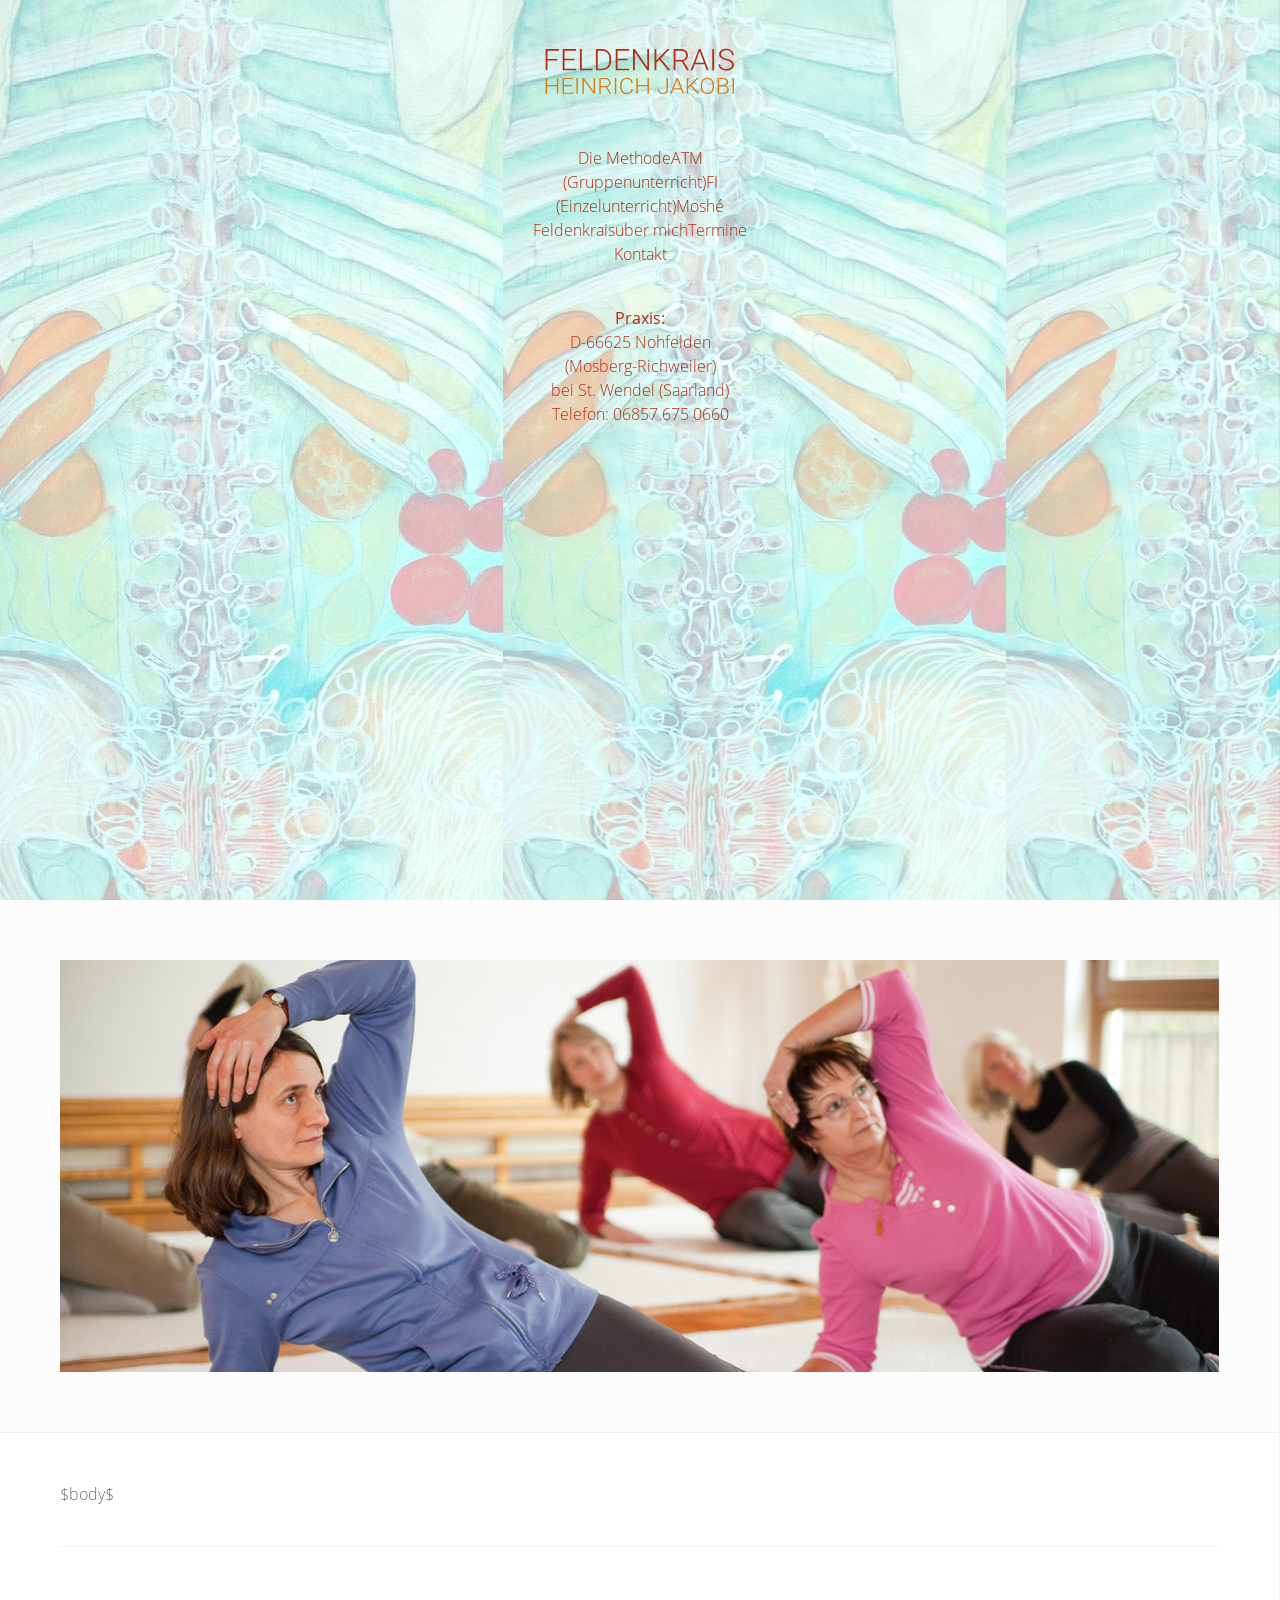
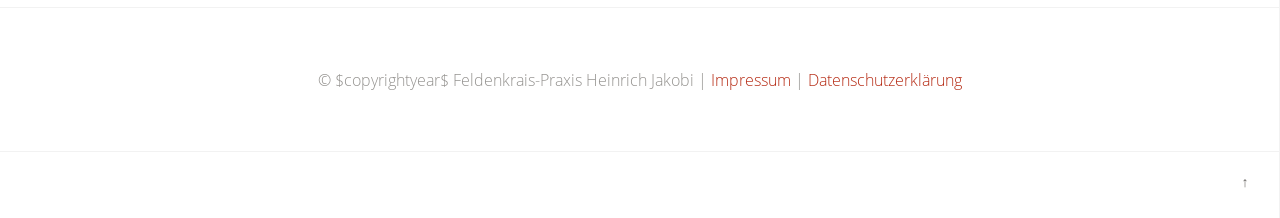
<file: templates/default.html>
<!DOCTYPE html>
<html xmlns="http://www.w3.org/1999/xhtml" lang="de-de" dir="ltr">
<head>
<meta http-equiv="X-UA-Compatible" content="IE=edge" />
<meta name="viewport" content="width=device-width, initial-scale=1" />
<meta charset="utf-8" />
<title>$title$</title>
<meta name="description" content="$if(description)$$description$$else$Feldenkrais in Nohfelden und St. Wendel (Saarland): Einzelbehandlung, Gruppenunterricht und Kurse bei Heinrich Jakobi.$endif$" />
<meta name="robots" content="index, follow, max-image-preview:large" />
<link rel="canonical" href="$if(canonical)$$canonical$$else$https://feldenkrais-jakobi.de$url$$endif$" />
<meta property="og:locale" content="de_DE" />
<meta property="og:type" content="website" />
<meta property="og:site_name" content="Feldenkrais Heinrich Jakobi" />
<meta property="og:title" content="$title$" />
<meta property="og:description" content="$if(description)$$description$$else$Feldenkrais in Nohfelden und St. Wendel (Saarland): Einzelbehandlung, Gruppenunterricht und Kurse bei Heinrich Jakobi.$endif$" />
<meta property="og:url" content="$if(canonical)$$canonical$$else$https://feldenkrais-jakobi.de$url$$endif$" />
<meta property="og:image" content="https://feldenkrais-jakobi.de/images/og-image.jpg" />
<meta property="og:image:width" content="1200" />
<meta property="og:image:height" content="630" />
<meta name="twitter:card" content="summary_large_image" />
<script type="application/ld+json">
{"@context":"https://schema.org","@graph":[{"@type":"LocalBusiness","@id":"https://feldenkrais-jakobi.de/#business","name":"Feldenkrais Heinrich Jakobi","url":"https://feldenkrais-jakobi.de/","telephone":"+49 6857 675 0660","image":"https://feldenkrais-jakobi.de/images/og-image.jpg","priceRange":"€€","address":{"@type":"PostalAddress","streetAddress":"Im Eck 2","postalCode":"66625","addressLocality":"Nohfelden-Mosberg-Richweiler","addressRegion":"Saarland","addressCountry":"DE"},"geo":{"@type":"GeoCoordinates","latitude":49.55625464716885,"longitude":7.1625651106724035},"areaServed":["Nohfelden","St. Wendel","Saarland"],"founder":{"@id":"https://feldenkrais-jakobi.de/#person"}},{"@type":"Person","@id":"https://feldenkrais-jakobi.de/#person","name":"Heinrich Jakobi","jobTitle":"Feldenkrais-Lehrer und Heilpraktiker","worksFor":{"@id":"https://feldenkrais-jakobi.de/#business"},"knowsLanguage":"de"},{"@type":"WebSite","@id":"https://feldenkrais-jakobi.de/#website","url":"https://feldenkrais-jakobi.de/","name":"Feldenkrais Heinrich Jakobi","inLanguage":"de","publisher":{"@id":"https://feldenkrais-jakobi.de/#business"}}]}
</script>
<link rel="apple-touch-icon-precomposed" href="/theme/yoo_aurora/apple_touch_icon.png" />
<link rel="stylesheet" href="/plugins/system/jce/css/content.css" />
<link rel="stylesheet" href="/theme/yoo_aurora/styles/default/css/bootstrap.css" />
<link rel="stylesheet" href="/theme/yoo_aurora/styles/default/css/theme.css" />
<link rel="stylesheet" href="/theme/yoo_aurora/styles/default/css/custom.css" />
<link rel="icon" type="image/vnd.microsoft.icon" href="/theme/yoo_aurora/styles/default/images/favicon.ico" />
</head>
<body class="$bodyclass$">
<div class="uk-grid tm-wrapper">
    <div class="uk-width-1-1 tm-sidebar-wrapper">
        <div class="tm-sidebar-menu-container">
            <a class="tm-sidebar-logo" href="/">
	<p><img src="/images/bilder/logo/feldenkrais-heinrich-jakobi.svg" alt="Feldenkrais Heinrich Jakobi" width="200" height="48" class="tm-logo-sticky" /></p></a>
            <input type="checkbox" id="tm-menu-toggle" class="tm-menu-toggle" />
            <label for="tm-menu-toggle" class="tm-menu-toggle-label">☰ Menü</label>
            <nav class="tm-sidebar-nav">
                <ul class="uk-navbar-nav">
<li$if(active_die_methode)$ class="uk-active"$endif$><a href="/die-methode.html">Die Methode</a></li><li$if(active_atm_gruppenunterricht)$ class="uk-active"$endif$><a href="/atm-gruppenunterricht.html">ATM (Gruppenunterricht)</a></li><li$if(active_fi_einzelunterricht)$ class="uk-active"$endif$><a href="/fi-einzelunterricht.html">FI (Einzelunterricht)</a></li><li$if(active_moshe_feldenkrais)$ class="uk-active"$endif$><a href="/moshe-feldenkrais.html">Moshé Feldenkrais</a></li><li$if(active_ueber_mich)$ class="uk-active"$endif$><a href="/ueber-mich.html">über mich</a></li><li$if(active_termine)$ class="uk-active"$endif$><a href="/termine.html">Termine</a></li><li class="uk-parent$if(active_kontakt)$ uk-active$endif$"><a href="/kontakt.html">Kontakt </a><div class="uk-dropdown uk-dropdown-navbar uk-dropdown-width-1" style="min-width: 210px; max-width: 210px; width:210px;"><div class="uk-grid uk-dropdown-grid"><div class="uk-width-1-1"><ul class="uk-nav uk-nav-navbar"><li$if(active_impressum)$ class="uk-active"$endif$><a href="/kontakt/impressum-disclaimer-datenschutz.html">Impressum, Disclaimer, Datenschutz</a></li></ul></div></div></div></li>            </nav>
            <section class="">
                <div class="">
	<p style="text-align: center;"><a href="/kontakt.html" style="text-decoration: none;"><strong>Praxis:</strong><br />D-66625 Nohfelden <br />(Mosberg-Richweiler)<br />bei St. Wendel (Saarland)<br />Telefon: 06857 675 0660</a></p></div>            </section>
        </div>
    </div>
    <div class="uk-width-1-1 tm-content-wrapper tm-footer-true">
                <div class="tm-block-content-top">
            <section class="tm-content-top uk-grid">
<div class="uk-width-1-1"><div class="">
<div class="home_slideshow" role="img" aria-label="Feldenkrais-Praxis Heinrich Jakobi">
    <div class="uk-slidenav-position"></div>
</div>
</div></div>
</section>
        </div>
        <div class="tm-content-container">
                        <hr class="tm-grid-divider" />
            <div class="tm-middle uk-grid">
                                <div class="tm-main uk-width-medium-1-1">
                                        <main class="tm-content">
                                                <ul class="uk-breadcrumb">$breadcrumb$</ul>
                        <div class="uk-grid tm-leading-article"><div class="uk-width-1-1"><article class="uk-article">
$body$
</article>
</div></div>
                    </main>
                </div>
            </div>
        </div>
                <div class="tm-block-footer uk-text-center uk-text-muted">
            <div class="uk-panel">
	<p style="text-align: center;">© $copyrightyear$ Feldenkrais-Praxis Heinrich Jakobi | <a href="/kontakt/impressum-disclaimer-datenschutz.html">Impressum</a> | <a href="/kontakt/impressum-disclaimer-datenschutz.html#datenschutz">Datenschutzerklärung</a></p></div>
        </div>
                <footer class="tm-footer uk-flex uk-flex-middle uk-flex-center">
                        <a class="tm-totop-scroller" href="#" aria-label="Nach oben"></a>
        </footer>
    </div>
</div>
</body>
</html>
</file>
<file: plugins/system/jce/css/content.css>
.wf-columns{display:flex;gap:1rem}.wf-columns .wf-column{max-width:100%;box-sizing:border-box;flex:1}.wf-columns-stack-large,.wf-columns-stack-medium,.wf-columns-stack-small,.wf-columns-stack-xlarge{flex-wrap:wrap}.wf-columns-align-left{justify-content:flex-start}.wf-columns-align-center{justify-content:center}.wf-columns-align-right{justify-content:flex-end}.wf-columns-layout-1-2>.wf-column:last-child,.wf-columns-layout-2-1>.wf-column:first-child{width:calc(100% * 2 / 3.001);flex:none}.wf-columns-layout-1-1-2>.wf-column:last-child,.wf-columns-layout-1-2-1>.wf-column:nth-child(2),.wf-columns-layout-2-1-1>.wf-column:first-child{width:50%;flex:none}.wf-columns-layout-1-3>.wf-column:last-child,.wf-columns-layout-3-1>.wf-column:first-child{width:75%;flex:none}.wf-columns-gap-small{gap:.5rem}.wf-columns-gap-medium{gap:1rem}.wf-columns-gap-large{gap:2rem}.wf-columns-gap-none{gap:0}.wf-columns-align-top{align-items:flex-start}.wf-columns-align-middle{align-items:center}.wf-columns-align-bottom{align-items:flex-end}.wf-columns-align-stretch{align-items:stretch}@media (max-width:640px){.wf-columns-stack-small>.wf-column{width:100%;flex:auto!important}}@media (max-width:960px){.wf-columns-stack-medium>.wf-column{width:100%;flex:auto!important}}@media (max-width:1200px){.wf-columns-stack-large>.wf-column{width:100%;flex:auto!important}}@media (max-width:1600px){.wf-columns-stack-xlarge>.wf-column{width:100%}}[data-wf-columns]>div>figure img,[data-wf-columns]>div>figure video{object-fit:cover;height:calc(100% - 2rem)}[data-wf-columns]>div>figure{margin:0;display:block;position:relative;height:100%}[data-wf-columns]>div>figure figcaption{text-align:center;line-height:2rem;display:inline-block;width:100%}[data-wf-columns]>div>figure>a.wfpopup+figcaption{pointer-events:none}@media all and (-ms-high-contrast:none),(-ms-high-contrast:active){.wf-columns .wf-column{margin-left:1rem}.wf-columns .wf-column:first-child{margin-left:inherit}.wf-columns .wf-column:last-child{margin-right:inherit}.wf-columns-gap-small .wf-column{margin-left:.5rem}.wf-columns-gap-medium .wf-column{margin-left:1rem}.wf-columns-gap-large .wf-column{margin-left:2rem}.wf-columns-gap-none .wf-column{margin-left:inherit}}@media all and (-ms-high-contrast:none) and (max-width:640px),(-ms-high-contrast:active) and (max-width:640px){.wf-columns-stack-small .wf-column{margin-left:inherit;margin-right:inherit;margin-top:1rem}.wf-columns-stack-small .wf-column:first-child{margin-top:inherit!important}.wf-columns-stack-small.wf-columns-gap-none .wf-column{margin-top:inherit}.wf-columns-stack-small.wf-columns-gap-small .wf-column{margin-top:.5rem}.wf-columns-stack-small.wf-columns-gap-medium .wf-column{margin-top:1rem}.wf-columns-stack-small.wf-columns-gap-large .wf-column{margin-top:2rem}}@media all and (-ms-high-contrast:none) and (max-width:960px),(-ms-high-contrast:active) and (max-width:960px){.wf-columns-stack-medium .wf-column{margin-left:inherit;margin-right:inherit;margin-top:1rem}.wf-columns-stack-medium .wf-column:first-child{margin-top:inherit!important}.wf-columns-stack-medium.wf-columns-gap-none .wf-column{margin-top:inherit}.wf-columns-stack-medium.wf-columns-gap-small .wf-column{margin-top:.5rem}.wf-columns-stack-medium.wf-columns-gap-medium .wf-column{margin-top:1rem}.wf-columns-stack-medium.wf-columns-gap-large .wf-column{margin-top:2rem}}@media all and (-ms-high-contrast:none) and (max-width:1200px),(-ms-high-contrast:active) and (max-width:1200px){.wf-columns-stack-large .wf-column{margin-left:inherit;margin-right:inherit;margin-top:1rem}.wf-columns-stack-large .wf-column:first-child{margin-top:inherit!important}.wf-columns-stack-large.wf-columns-gap-none .wf-column{margin-top:inherit}.wf-columns-stack-large.wf-columns-gap-small .wf-column{margin-top:.5rem}.wf-columns-stack-large.wf-columns-gap-medium .wf-column{margin-top:1rem}.wf-columns-stack-large.wf-columns-gap-large .wf-column{margin-top:2rem}}@media all and (-ms-high-contrast:none) and (max-width:1600px),(-ms-high-contrast:active) and (max-width:1600px){.wf-columns-stack-xlarge .wf-column{margin-left:inherit;margin-right:inherit;margin-top:1rem}.wf-columns-stack-xlarge .wf-column:first-child{margin-top:inherit!important}.wf-columns-stack-xlarge.wf-columns-gap-none .wf-column{margin-top:inherit}.wf-columns-stack-xlarge.wf-columns-gap-small .wf-column{margin-top:.5rem}.wf-columns-stack-xlarge.wf-columns-gap-medium .wf-column{margin-top:1rem}.wf-columns-stack-xlarge.wf-columns-gap-large .wf-column{margin-top:2rem}}@supports (not (scale:-1)) and (-webkit-hyphens:none){.wf-columns .wf-column{margin-left:1rem}.wf-columns .wf-column:first-child{margin-left:inherit}.wf-columns .wf-column:last-child{margin-right:inherit}.wf-columns-gap-small .wf-column{margin-left:.5rem}.wf-columns-gap-medium .wf-column{margin-left:1rem}.wf-columns-gap-large .wf-column{margin-left:2rem}.wf-columns-gap-none .wf-column{margin-left:inherit}@media (max-width:640px){.wf-columns-stack-small .wf-column{margin-left:inherit;margin-right:inherit;margin-top:1rem}.wf-columns-stack-small .wf-column:first-child{margin-top:inherit!important}.wf-columns-stack-small.wf-columns-gap-none .wf-column{margin-top:inherit}.wf-columns-stack-small.wf-columns-gap-small .wf-column{margin-top:.5rem}.wf-columns-stack-small.wf-columns-gap-medium .wf-column{margin-top:1rem}.wf-columns-stack-small.wf-columns-gap-large .wf-column{margin-top:2rem}}@media (max-width:960px){.wf-columns-stack-medium .wf-column{margin-left:inherit;margin-right:inherit;margin-top:1rem}.wf-columns-stack-medium .wf-column:first-child{margin-top:inherit!important}.wf-columns-stack-medium.wf-columns-gap-none .wf-column{margin-top:inherit}.wf-columns-stack-medium.wf-columns-gap-small .wf-column{margin-top:.5rem}.wf-columns-stack-medium.wf-columns-gap-medium .wf-column{margin-top:1rem}.wf-columns-stack-medium.wf-columns-gap-large .wf-column{margin-top:2rem}}@media (max-width:1200px){.wf-columns-stack-large .wf-column{margin-left:inherit;margin-right:inherit;margin-top:1rem}.wf-columns-stack-large .wf-column:first-child{margin-top:inherit!important}.wf-columns-stack-large.wf-columns-gap-none .wf-column{margin-top:inherit}.wf-columns-stack-large.wf-columns-gap-small .wf-column{margin-top:.5rem}.wf-columns-stack-large.wf-columns-gap-medium .wf-column{margin-top:1rem}.wf-columns-stack-large.wf-columns-gap-large .wf-column{margin-top:2rem}}@media (max-width:1600px){.wf-columns-stack-xlarge .wf-column{margin-left:inherit;margin-right:inherit;margin-top:1rem}.wf-columns-stack-xlarge .wf-column:first-child{margin-top:inherit!important}.wf-columns-stack-xlarge.wf-columns-gap-none .wf-column{margin-top:inherit}.wf-columns-stack-xlarge.wf-columns-gap-small .wf-column{margin-top:.5rem}.wf-columns-stack-xlarge.wf-columns-gap-medium .wf-column{margin-top:1rem}.wf-columns-stack-xlarge.wf-columns-gap-large .wf-column{margin-top:2rem}}}[data-wf-columns].uk-flex,[data-wf-columns].uk-flex-gap-small{gap:.5rem}[data-wf-columns].uk-flex-gap-medium{gap:1rem}[data-wf-columns].uk-flex-gap-large{gap:2rem}[data-wf-columns].uk-flex-gap-none{gap:0}[data-wf-columns].row{gap:.5rem;margin:0}[data-wf-columns].row>[class*=col]{padding:0}[data-wf-columns].flex-gap-sm{gap:.5rem}[data-wf-columns].flex-gap-md{gap:1rem}[data-wf-columns].flex-gap-lg{gap:2rem}[data-wf-columns].flex-gap-none{gap:0}[data-wf-columns].flex-top{align-items:flex-start}[data-wf-columns].flex-middle{align-items:center}[data-wf-columns].flex-bottom{align-items:flex-end}[data-wf-columns].flex-stretch{align-items:stretch}figure[data-wf-figure]{display:table;margin-block-start:inherit;margin-block-end:inherit;margin-inline-start:inherit;margin-inline-end:inherit}figure[data-wf-figure] figcaption{display:table-caption;caption-side:bottom}
</file>
<file: theme/yoo_aurora/styles/default/css/custom.css>
body {
	min-height: 100vh;
	height: auto;
	background-color: #DE996F;
	background-repeat: repeat-x;
	background-image: url(../images/background/content-bg.jpg);
	background-attachment: fixed;
}

ul.uk-nav.uk-nav-navbar li a,
ul.uk-nav.uk-nav-navbar li.uk-active a:hover,
ul.uk-nav.uk-nav-navbar li.uk-active a:focus {
  background-color: #B52912;
  color: #ffffff;
}

.tm-sidebar-wrapper {
    background: url("../images/background/sidebar.jpg") no-repeat scroll 0% 0%, #E3F8EF url("../images/background/tile.jpg") repeat scroll 0% 0%;
}

section.tm-content-top > div.uk-width-1-1 {
	top: 0;
	padding-top: 0;
	margin-top: 0;
}

/* Workaround for an iOS fixed-background bug that causes horizontal scroll. */
.tm-sidebar-wrapper {
  background-repeat: repeat;
}

.tm-content-wrapper .tm-content-container {
  background-color: transparent;
  padding-top: 0;
}

a.tm-sidebar-logo,
a.tm-sidebar-logo p,
.tm-sidebar-logo p img {
	margin: 0;
	padding: 0;
	text-align: left;
}

.tm-wrapper .tm-content-container > hr.tm-grid-divider {
	display: none;
}

.tm-underline {
	text-decoration: underline;
}

::selection {
	background: #c47d47;
	color: #ffffff;
}

::-moz-selection {
	background: #c47d47;
	color: #ffffff;
}

.home_slideshow .uk-slidenav-position {
	height: 0;
	padding-bottom: 35.5556%;
	background-image: url("../../../../../images/slider/feldenkreis-jakobi_06.jpg");
	background-size: cover;
	background-position: center;
}

body.die-methode .home_slideshow .uk-slidenav-position {
	background-image: url("../../../../../images/slider/feldenkreis-jakobi_02.jpg");
}

body.atm-gruppenunterricht .home_slideshow .uk-slidenav-position {
	background-image: url("../../../../../images/slider/feldenkreis-jakobi_01.jpg");
}

body.fi-einzelunterricht .home_slideshow .uk-slidenav-position {
	background-image: url("../../../../../images/slider/feldenkreis-jakobi_04.jpg");
}

body.moshe-feldenkrais .home_slideshow .uk-slidenav-position {
	background-image: url("../../../../../images/slider/feldenkreis-jakobi_05.jpg");
}

body.ueber-mich .home_slideshow .uk-slidenav-position {
	background-image: url("../../../../../images/slider/feldenkreis-jakobi_07.jpg");
}

body.termine .home_slideshow .uk-slidenav-position {
	background-image: url("../../../../../images/slider/feldenkreis-jakobi_03.jpg");
}

body.kontakt .home_slideshow .uk-slidenav-position,
body.impressum-disclaimer-datenschutz .home_slideshow .uk-slidenav-position {
	background-image: url("../../../../../images/slider/feldenkreis-jakobi_01.jpg");
}

@font-face {
	font-family: 'Open Sans';
	font-style: normal;
	font-weight: 300;
	font-display: swap;
	src: url('../../../fonts/opensans/OpenSans-Light.woff2') format('woff2');
}

@font-face {
	font-family: 'Open Sans';
	font-style: italic;
	font-weight: 300;
	font-display: swap;
	src: url('../../../fonts/opensans/OpenSans-LightItalic.woff2') format('woff2');
}

@font-face {
	font-family: 'Open Sans';
	font-style: normal;
	font-weight: 400;
	font-display: swap;
	src: url('../../../fonts/opensans/OpenSans-Regular.woff2') format('woff2');
}

@font-face {
	font-family: 'Open Sans';
	font-style: italic;
	font-weight: 400;
	font-display: swap;
	src: url('../../../fonts/opensans/OpenSans-Italic.woff2') format('woff2');
}

.tm-menu-toggle {
	position: absolute;
	width: 1px;
	height: 1px;
	opacity: 0;
	pointer-events: none;
}

.tm-menu-toggle:focus ~ .tm-menu-toggle-label {
	outline: 2px solid #b52912;
}

.tm-menu-toggle-label {
	display: none;
}

.tm-totop-scroller::after {
	content: "\2191";
	font-family: inherit;
}

@media only screen and (max-width: 959px) {
	.tm-sidebar-wrapper {
		background: #E3F8EF url("../images/background/tile.jpg") repeat scroll 0% 0%;
	}

	.tm-sidebar-width-30 .tm-sidebar-wrapper,
	.tm-sidebar-width-30 .tm-content-wrapper {
		width: 100%;
	}

	.tm-sidebar-width-30 .tm-sidebar-wrapper {
		min-height: 0;
	}

	.tm-sidebar-wrapper .tm-sidebar-menu-container {
		display: flex;
		flex-wrap: wrap;
		align-items: center;
		justify-content: space-between;
		padding: 8px 12px;
	}

	.tm-sidebar-wrapper .tm-sidebar-menu-container .tm-sidebar-logo {
		margin: 0;
	}

	.tm-menu-toggle-label {
		display: inline-block;
		margin: 0;
		padding: 8px 14px;
		cursor: pointer;
		background-color: rgba(252, 252, 252, 0.7);
		color: #c47d47;
		font-weight: 400;
	}

	.tm-sidebar-nav,
	.tm-sidebar-menu-container > section {
		display: none;
		flex-basis: 100%;
	}

	.tm-menu-toggle:checked ~ .tm-sidebar-nav,
	.tm-menu-toggle:checked ~ section {
		display: block;
	}
}
</file>
<file: theme/yoo_aurora/styles/default/css/theme.css>
/* ========================================================================
   Component: Base
 ========================================================================== */
/*
 * 1. Normalize default `font-family` and set `font-size` to support `rem` units
 * 2. Prevents iOS text size adjust after orientation change, without disabling user zoom
 * 3. Style
 */
html {
  /* 1 */
  font: 300 16px / 24px 'Open Sans';
  /* 2 */
  -webkit-text-size-adjust: 100%;
  -ms-text-size-adjust: 100%;
  /* 3 */
  background: #ffffff;
  color: #6b6966;
}
/*
 * Removes default margin.
 */
body {
  margin: 0;
}
/* Links
 ========================================================================== */
/*
 * Remove the gray background color from active links in IE 10.
 */
a {
  background: transparent;
}
/*
 * Improve readability of focused elements when they are also in an active/hover state.
 */
a:active,
a:hover {
  outline: 0;
}
/*
 * Style
 */
a,
.uk-link {
  color: #b52912;
  text-decoration: none;
  cursor: pointer;
}
a:hover,
.uk-link:hover {
  color: #871e0d;
  text-decoration: underline;
}
/* Text-level semantics
 ========================================================================== */
/*
 * Address styling not present in IE 8/9/10/11, Safari, and Chrome.
 */
abbr[title] {
  border-bottom: 1px dotted;
}
/*
 * Address style set to `bolder` in Firefox 4+, Safari, and Chrome.
 */
b,
strong {
  font-weight: bold;
}
/*
 * 1. Address odd `em`-unit font size rendering in all browsers.
 * 2. Consolas has a better baseline in running text compared to `Courier`
 */
:not(pre) > code,
:not(pre) > kbd,
:not(pre) > samp {
  /* 1 */
  font-size: 13px;
  /* 2 */
  font-family: Consolas, monospace, serif;
  /* 3 */
  color: #75a991;
  white-space: nowrap;
  padding: 2px 4px;
  border-radius: 3px;
  background: rgba(252, 252, 252, 0.9);
}
/*
 * Emphasize
 */
em {
  color: #6a6a61;
}
/*
 * Insert
 */
ins {
  background: rgba(196, 125, 71, 0.1);
  color: #871e0d;
  text-decoration: none;
}
/*
 * Mark
 * Note: Addresses styling not present in IE 8/9.
 */
mark {
  background: rgba(196, 125, 71, 0.1);
  color: #b52912;
}
/*
 * Quote
 */
q {
  font-style: italic;
}
/*
 * Addresses inconsistent and variable font size in all browsers.
 */
small {
  font-size: 80%;
}
/*
 * Prevents `sub` and `sup` affecting `line-height` in all browsers.
 */
sub,
sup {
  font-size: 75%;
  line-height: 0;
  position: relative;
  vertical-align: baseline;
}
sup {
  top: -0.5em;
}
sub {
  bottom: -0.25em;
}
/* Embedded content
 ========================================================================== */
/*
 * Remove the gap between embedded content and the bottom of their containers.
 */
audio,
canvas,
iframe,
img,
svg,
video {
  vertical-align: middle;
}
/*
 * Responsiveness
 * 1. Sets a maximum width relative to the parent and auto scales the height
 * 2. Corrects `max-width` behavior if padding and border are used
 */
audio,
canvas,
img,
svg,
video {
  /* 1 */
  max-width: 100%;
  height: auto;
  /* 2 */
  box-sizing: border-box;
}
/*
 * Preserve original dimensions
 */
.uk-img-preserve,
.uk-img-preserve audio,
.uk-img-preserve canvas,
.uk-img-preserve img,
.uk-img-preserve svg,
.uk-img-preserve video {
  max-width: none;
}
/*
 * Remove border when inside `a` element in IE 8/9/10.
 */
img {
  border: 0;
}
/*
 * Correct overflow not hidden in IE 9/10/11.
 */
svg:not(:root) {
  overflow: hidden;
}
/* Block elements
 ========================================================================== */
/*
 * Reset margin
 */
blockquote,
figure {
  margin: 0;
}
/*
 * Margins
 */
p,
ul,
ol,
dl,
blockquote,
pre,
address,
fieldset,
figure {
  margin: 0 0 25px 0;
}
* + p,
* + ul,
* + ol,
* + dl,
* + blockquote,
* + pre,
* + address,
* + fieldset,
* + figure {
  margin-top: 25px;
}
/* Headings
 ========================================================================== */
h1,
h2,
h3,
h4,
h5,
h6 {
  margin: 0 0 25px 0;
  font-family: 'Roboto', Helvetica, Arial, sans-serif;
  font-weight: 300;
  color: #3c3831;
  text-transform: none;
}
/*
 * Margins
 */
* + h1,
* + h2,
* + h3,
* + h4,
* + h5,
* + h6 {
  margin-top: 40px;
}
/*
 * Sizes
 */
h1,
.uk-h1 {
  font-size: 36px;
  line-height: 46px;
}
h2,
.uk-h2 {
  font-size: 30px;
  line-height: 34px;
}
h3,
.uk-h3 {
  font-size: 21px;
  line-height: 25px;
}
h4,
.uk-h4 {
  font-size: 19px;
  line-height: 23px;
}
h5,
.uk-h5 {
  font-size: 17px;
  line-height: 24px;
}
h6,
.uk-h6 {
  font-size: 16px;
  line-height: 24px;
}
/* Lists
 ========================================================================== */
ul,
ol {
  padding-left: 30px;
}
/*
 * Reset margin for nested lists
 */
ul > li > ul,
ul > li > ol,
ol > li > ol,
ol > li > ul {
  margin: 0;
}
/* Description lists
 ========================================================================== */
dt {
  font-weight: bold;
}
dd {
  margin-left: 0;
}
/* Horizontal rules
 ========================================================================== */
/*
 * 1. Address differences between Firefox and other browsers.
 * 2. Style
 */
hr {
  /* 1 */
  box-sizing: content-box;
  height: 0;
  /* 2 */
  margin: 25px 0;
  border: 0;
  border-top: 1px solid rgba(0, 0, 0, 0.05);
}
/* Address
 ========================================================================== */
address {
  font-style: normal;
}
/* Blockquotes
 ========================================================================== */
blockquote {
  padding-left: 15px;
  border-left: 5px solid rgba(0, 0, 0, 0.05);
  font-size: 17px;
  line-height: 23px;
  font-style: italic;
}
/* Preformatted text
 ========================================================================== */
/*
 * 1. Contain overflow in all browsers.
 */
pre {
  padding: 10px;
  font: 13px / 15px Consolas, monospace, serif;
  color: #3c3831;
  -moz-tab-size: 4;
  tab-size: 4;
  /* 1 */
  overflow: auto;
  border-radius: 3px;
  background: rgba(252, 252, 252, 0.9);
}
/* Selection pseudo-element
 ========================================================================== */
::-moz-selection {
  background: #c47d47;
  color: #c47d47;
  text-shadow: none;
}
::selection {
  background: #c47d47;
  color: #c47d47;
  text-shadow: none;
}
/* HTML5 elements
 ========================================================================== */
/*
 * Correct `block` display not defined for any HTML5 element in IE 8/9.
 * Correct `block` display not defined for `details` or `summary` in IE 10/11 and Firefox.
 * Correct `block` display not defined for `main` in IE 11.
 */
article,
aside,
details,
figcaption,
figure,
footer,
header,
main,
nav,
section,
summary {
  display: block;
}
/*
 * Normalize vertical alignment of `progress` in Chrome, Firefox, and Opera.
 */
progress {
  vertical-align: baseline;
}
/*
 * Prevent displaying `audio` without controls in Chrome, Safari and Opera
 */
audio:not([controls]) {
  display: none;
}
/*
 * Address `[hidden]` styling not present in IE 8/9/10.
 * Hide the `template` element in IE 8/9/10/11, Safari, and Firefox < 22.
 */
[hidden],
template {
  display: none;
}
/* Iframe
 ========================================================================== */
iframe {
  border: 0;
}
/* Fix viewport for IE10 snap mode
 ========================================================================== */
@media screen and (max-width: 400px) {
  @-ms-viewport {
    width: device-width;
  }
}
/* Bold Text */
strong,
dt,
th {
  font-weight: 400;
}
/* ========================================================================
   Component: Grid
 ========================================================================== */
/*
 * 1. Makes grid more robust so that it can be used with other block elements like lists
 */
.uk-grid {
  display: -ms-flexbox;
  display: -webkit-flex;
  display: flex;
  -ms-flex-wrap: wrap;
  -webkit-flex-wrap: wrap;
  flex-wrap: wrap;
  /* 1 */
  margin: 0;
  padding: 0;
  list-style: none;
}
/*
 * DEPRECATED
 * Micro clearfix
 * Can't use `table` because it creates a 1px gap when it becomes a flex item, only in Webkit
 */
.uk-grid:before,
.uk-grid:after {
  content: "";
  display: block;
  overflow: hidden;
}
.uk-grid:after {
  clear: both;
}
/*
 * Grid cell
 * 1. Space is allocated solely based on content dimensions
 * 2. Makes grid more robust so that it can be used with other block elements
 * 3. DEPRECATED Using `float` to support IE9
 */
.uk-grid > * {
  /* 1 */
  -ms-flex: none;
  -webkit-flex: none;
  flex: none;
  /* 2 */
  margin: 0;
  /* 3 */
  float: left;
}
/*
 * Remove margin from the last-child
 */
.uk-grid > * > :last-child {
  margin-bottom: 0;
}
/* Grid gutter
 ========================================================================== */
/*
 * Default gutter
 */
/* Horizontal */
.uk-grid {
  margin-left: -25px;
}
.uk-grid > * {
  padding-left: 25px;
}
/* Vertical */
.uk-grid + .uk-grid,
.uk-grid-margin,
.uk-grid > * > .uk-panel + .uk-panel {
  margin-top: 25px;
}
/* Large screen and bigger */
@media (min-width: 1220px) {
  /* Horizontal */
  .uk-grid {
    margin-left: -40px;
  }
  .uk-grid > * {
    padding-left: 40px;
  }
  /* Vertical */
  .uk-grid + .uk-grid,
  .uk-grid-margin,
  .uk-grid > * > .uk-panel + .uk-panel {
    margin-top: 40px;
  }
}
/*
 * Collapse gutter
 */
/* Horizontal */
.uk-grid-collapse {
  margin-left: 0;
}
.uk-grid-collapse > * {
  padding-left: 0;
}
/* Vertical */
.uk-grid-collapse + .uk-grid-collapse,
.uk-grid-collapse > .uk-grid-margin,
.uk-grid-collapse > * > .uk-panel + .uk-panel {
  margin-top: 0;
}
/*
 * Small gutter
 */
/* Horizontal */
.uk-grid-small {
  margin-left: -15px;
}
.uk-grid-small > * {
  padding-left: 15px;
}
/* Vertical */
.uk-grid-small + .uk-grid-small,
.uk-grid-small > .uk-grid-margin,
.uk-grid-small > * > .uk-panel + .uk-panel {
  margin-top: 15px;
}
/*
 * Medium gutter
 */
/* Horizontal */
.uk-grid-medium {
  margin-left: -25px;
}
.uk-grid-medium > * {
  padding-left: 25px;
}
/* Vertical */
.uk-grid-medium + .uk-grid-medium,
.uk-grid-medium > .uk-grid-margin,
.uk-grid-medium > * > .uk-panel + .uk-panel {
  margin-top: 25px;
}
/*
 * Large gutter
 */
/* Large screen and bigger */
@media (min-width: 960px) {
  /* Horizontal */
  .uk-grid-large {
    margin-left: -40px;
  }
  .uk-grid-large > * {
    padding-left: 40px;
  }
  /* Vertical */
  .uk-grid-large + .uk-grid-large,
  .uk-grid-large-margin,
  .uk-grid-large > * > .uk-panel + .uk-panel {
    margin-top: 40px;
  }
}
/* Extra Large screens */
@media (min-width: 1220px) {
  /* Horizontal */
  .uk-grid-large {
    margin-left: -50px;
  }
  .uk-grid-large > * {
    padding-left: 50px;
  }
  /* Vertical */
  .uk-grid-large + .uk-grid-large,
  .uk-grid-large-margin,
  .uk-grid-large > * > .uk-panel + .uk-panel {
    margin-top: 50px;
  }
}
/* Modifier: `uk-grid-divider`
 ========================================================================== */
/*
 * Horizontal divider
 * Only works with the default gutter. Does not work with gutter collapse, small or large.
 * Does not work with `uk-push-*`, `uk-pull-*` and not if the columns float into the next row.
 */
.uk-grid-divider:not(:empty) {
  margin-left: -25px;
  margin-right: -25px;
}
.uk-grid-divider > * {
  padding-left: 25px;
  padding-right: 25px;
}
.uk-grid-divider > [class*='uk-width-1-']:not(.uk-width-1-1):nth-child(n+2),
.uk-grid-divider > [class*='uk-width-2-']:nth-child(n+2),
.uk-grid-divider > [class*='uk-width-3-']:nth-child(n+2),
.uk-grid-divider > [class*='uk-width-4-']:nth-child(n+2),
.uk-grid-divider > [class*='uk-width-5-']:nth-child(n+2),
.uk-grid-divider > [class*='uk-width-6-']:nth-child(n+2),
.uk-grid-divider > [class*='uk-width-7-']:nth-child(n+2),
.uk-grid-divider > [class*='uk-width-8-']:nth-child(n+2),
.uk-grid-divider > [class*='uk-width-9-']:nth-child(n+2) {
  border-left: 1px solid rgba(0, 0, 0, 0.05);
}
/* Tablet and bigger */
@media (min-width: 768px) {
  .uk-grid-divider > [class*='uk-width-medium-']:not(.uk-width-medium-1-1):nth-child(n+2) {
    border-left: 1px solid rgba(0, 0, 0, 0.05);
  }
}
/* Desktop and bigger */
@media (min-width: 960px) {
  .uk-grid-divider > [class*='uk-width-large-']:not(.uk-width-large-1-1):nth-child(n+2) {
    border-left: 1px solid rgba(0, 0, 0, 0.05);
  }
}
/* Large screen and bigger */
@media (min-width: 1220px) {
  /*
     * Large gutter
     */
  .uk-grid-divider:not(:empty) {
    margin-left: -40px;
    margin-right: -40px;
  }
  .uk-grid-divider > * {
    padding-left: 40px;
    padding-right: 40px;
  }
  .uk-grid-divider:empty {
    margin-top: 40px;
    margin-bottom: 40px;
  }
}
/*
 * Vertical divider
 */
.uk-grid-divider:empty {
  margin-top: 25px;
  margin-bottom: 25px;
  border-top: 1px solid rgba(0, 0, 0, 0.05);
}
/* Match panels in grids
 ========================================================================== */
/*
 * 1. Behave like a block element
 */
.uk-grid-match > * {
  display: -ms-flexbox;
  display: -webkit-flex;
  display: flex;
  /* 1 */
  -ms-flex-wrap: wrap;
  -webkit-flex-wrap: wrap;
  flex-wrap: wrap;
}
.uk-grid-match > * > * {
  /* 1 */
  -ms-flex: none;
  -webkit-flex: none;
  flex: none;
  box-sizing: border-box;
  width: 100%;
}
/* Even grid cell widths
 ========================================================================== */
[class*='uk-grid-width'] > * {
  box-sizing: border-box;
  width: 100%;
}
.uk-grid-width-1-2 > * {
  width: 50%;
}
.uk-grid-width-1-3 > * {
  width: 33.333%;
}
.uk-grid-width-1-4 > * {
  width: 25%;
}
.uk-grid-width-1-5 > * {
  width: 20%;
}
.uk-grid-width-1-6 > * {
  width: 16.666%;
}
.uk-grid-width-1-10 > * {
  width: 10%;
}
.uk-grid-width-auto > * {
  width: auto;
}
/* Phone landscape and bigger */
@media (min-width: 480px) {
  .uk-grid-width-small-1-1 > * {
    width: 100%;
  }
  .uk-grid-width-small-1-2 > * {
    width: 50%;
  }
  .uk-grid-width-small-1-3 > * {
    width: 33.333%;
  }
  .uk-grid-width-small-1-4 > * {
    width: 25%;
  }
  .uk-grid-width-small-1-5 > * {
    width: 20%;
  }
  .uk-grid-width-small-1-6 > * {
    width: 16.666%;
  }
  .uk-grid-width-small-1-10 > * {
    width: 10%;
  }
}
/* Tablet and bigger */
@media (min-width: 768px) {
  .uk-grid-width-medium-1-1 > * {
    width: 100%;
  }
  .uk-grid-width-medium-1-2 > * {
    width: 50%;
  }
  .uk-grid-width-medium-1-3 > * {
    width: 33.333%;
  }
  .uk-grid-width-medium-1-4 > * {
    width: 25%;
  }
  .uk-grid-width-medium-1-5 > * {
    width: 20%;
  }
  .uk-grid-width-medium-1-6 > * {
    width: 16.666%;
  }
  .uk-grid-width-medium-1-10 > * {
    width: 10%;
  }
}
/* Desktop and bigger */
@media (min-width: 960px) {
  .uk-grid-width-large-1-1 > * {
    width: 100%;
  }
  .uk-grid-width-large-1-2 > * {
    width: 50%;
  }
  .uk-grid-width-large-1-3 > * {
    width: 33.333%;
  }
  .uk-grid-width-large-1-4 > * {
    width: 25%;
  }
  .uk-grid-width-large-1-5 > * {
    width: 20%;
  }
  .uk-grid-width-large-1-6 > * {
    width: 16.666%;
  }
  .uk-grid-width-large-1-10 > * {
    width: 10%;
  }
}
/* Large screen and bigger */
@media (min-width: 1220px) {
  .uk-grid-width-xlarge-1-1 > * {
    width: 100%;
  }
  .uk-grid-width-xlarge-1-2 > * {
    width: 50%;
  }
  .uk-grid-width-xlarge-1-3 > * {
    width: 33.333%;
  }
  .uk-grid-width-xlarge-1-4 > * {
    width: 25%;
  }
  .uk-grid-width-xlarge-1-5 > * {
    width: 20%;
  }
  .uk-grid-width-xlarge-1-6 > * {
    width: 16.666%;
  }
  .uk-grid-width-xlarge-1-10 > * {
    width: 10%;
  }
}
/* Sub-objects: `uk-width-*`
 ========================================================================== */
[class*='uk-width'] {
  box-sizing: border-box;
  width: 100%;
}
/*
 * Widths
 */
/* Whole */
.uk-width-1-1 {
  width: 100%;
}
/* Halves */
.uk-width-1-2,
.uk-width-2-4,
.uk-width-3-6,
.uk-width-5-10 {
  width: 50%;
}
/* Thirds */
.uk-width-1-3,
.uk-width-2-6 {
  width: 33.333%;
}
.uk-width-2-3,
.uk-width-4-6 {
  width: 66.666%;
}
/* Quarters */
.uk-width-1-4 {
  width: 25%;
}
.uk-width-3-4 {
  width: 75%;
}
/* Fifths */
.uk-width-1-5,
.uk-width-2-10 {
  width: 20%;
}
.uk-width-2-5,
.uk-width-4-10 {
  width: 40%;
}
.uk-width-3-5,
.uk-width-6-10 {
  width: 60%;
}
.uk-width-4-5,
.uk-width-8-10 {
  width: 80%;
}
/* Sixths */
.uk-width-1-6 {
  width: 16.666%;
}
.uk-width-5-6 {
  width: 83.333%;
}
/* Tenths */
.uk-width-1-10 {
  width: 10%;
}
.uk-width-3-10 {
  width: 30%;
}
.uk-width-7-10 {
  width: 70%;
}
.uk-width-9-10 {
  width: 90%;
}
/* Phone landscape and bigger */
@media (min-width: 480px) {
  /* Whole */
  .uk-width-small-1-1 {
    width: 100%;
  }
  /* Halves */
  .uk-width-small-1-2,
  .uk-width-small-2-4,
  .uk-width-small-3-6,
  .uk-width-small-5-10 {
    width: 50%;
  }
  /* Thirds */
  .uk-width-small-1-3,
  .uk-width-small-2-6 {
    width: 33.333%;
  }
  .uk-width-small-2-3,
  .uk-width-small-4-6 {
    width: 66.666%;
  }
  /* Quarters */
  .uk-width-small-1-4 {
    width: 25%;
  }
  .uk-width-small-3-4 {
    width: 75%;
  }
  /* Fifths */
  .uk-width-small-1-5,
  .uk-width-small-2-10 {
    width: 20%;
  }
  .uk-width-small-2-5,
  .uk-width-small-4-10 {
    width: 40%;
  }
  .uk-width-small-3-5,
  .uk-width-small-6-10 {
    width: 60%;
  }
  .uk-width-small-4-5,
  .uk-width-small-8-10 {
    width: 80%;
  }
  /* Sixths */
  .uk-width-small-1-6 {
    width: 16.666%;
  }
  .uk-width-small-5-6 {
    width: 83.333%;
  }
  /* Tenths */
  .uk-width-small-1-10 {
    width: 10%;
  }
  .uk-width-small-3-10 {
    width: 30%;
  }
  .uk-width-small-7-10 {
    width: 70%;
  }
  .uk-width-small-9-10 {
    width: 90%;
  }
}
/* Tablet and bigger */
@media (min-width: 768px) {
  /* Whole */
  .uk-width-medium-1-1 {
    width: 100%;
  }
  /* Halves */
  .uk-width-medium-1-2,
  .uk-width-medium-2-4,
  .uk-width-medium-3-6,
  .uk-width-medium-5-10 {
    width: 50%;
  }
  /* Thirds */
  .uk-width-medium-1-3,
  .uk-width-medium-2-6 {
    width: 33.333%;
  }
  .uk-width-medium-2-3,
  .uk-width-medium-4-6 {
    width: 66.666%;
  }
  /* Quarters */
  .uk-width-medium-1-4 {
    width: 25%;
  }
  .uk-width-medium-3-4 {
    width: 75%;
  }
  /* Fifths */
  .uk-width-medium-1-5,
  .uk-width-medium-2-10 {
    width: 20%;
  }
  .uk-width-medium-2-5,
  .uk-width-medium-4-10 {
    width: 40%;
  }
  .uk-width-medium-3-5,
  .uk-width-medium-6-10 {
    width: 60%;
  }
  .uk-width-medium-4-5,
  .uk-width-medium-8-10 {
    width: 80%;
  }
  /* Sixths */
  .uk-width-medium-1-6 {
    width: 16.666%;
  }
  .uk-width-medium-5-6 {
    width: 83.333%;
  }
  /* Tenths */
  .uk-width-medium-1-10 {
    width: 10%;
  }
  .uk-width-medium-3-10 {
    width: 30%;
  }
  .uk-width-medium-7-10 {
    width: 70%;
  }
  .uk-width-medium-9-10 {
    width: 90%;
  }
}
/* Desktop and bigger */
@media (min-width: 960px) {
  /* Whole */
  .uk-width-large-1-1 {
    width: 100%;
  }
  /* Halves */
  .uk-width-large-1-2,
  .uk-width-large-2-4,
  .uk-width-large-3-6,
  .uk-width-large-5-10 {
    width: 50%;
  }
  /* Thirds */
  .uk-width-large-1-3,
  .uk-width-large-2-6 {
    width: 33.333%;
  }
  .uk-width-large-2-3,
  .uk-width-large-4-6 {
    width: 66.666%;
  }
  /* Quarters */
  .uk-width-large-1-4 {
    width: 25%;
  }
  .uk-width-large-3-4 {
    width: 75%;
  }
  /* Fifths */
  .uk-width-large-1-5,
  .uk-width-large-2-10 {
    width: 20%;
  }
  .uk-width-large-2-5,
  .uk-width-large-4-10 {
    width: 40%;
  }
  .uk-width-large-3-5,
  .uk-width-large-6-10 {
    width: 60%;
  }
  .uk-width-large-4-5,
  .uk-width-large-8-10 {
    width: 80%;
  }
  /* Sixths */
  .uk-width-large-1-6 {
    width: 16.666%;
  }
  .uk-width-large-5-6 {
    width: 83.333%;
  }
  /* Tenths */
  .uk-width-large-1-10 {
    width: 10%;
  }
  .uk-width-large-3-10 {
    width: 30%;
  }
  .uk-width-large-7-10 {
    width: 70%;
  }
  .uk-width-large-9-10 {
    width: 90%;
  }
}
/* Large screen and bigger */
@media (min-width: 1220px) {
  /* Whole */
  .uk-width-xlarge-1-1 {
    width: 100%;
  }
  /* Halves */
  .uk-width-xlarge-1-2,
  .uk-width-xlarge-2-4,
  .uk-width-xlarge-3-6,
  .uk-width-xlarge-5-10 {
    width: 50%;
  }
  /* Thirds */
  .uk-width-xlarge-1-3,
  .uk-width-xlarge-2-6 {
    width: 33.333%;
  }
  .uk-width-xlarge-2-3,
  .uk-width-xlarge-4-6 {
    width: 66.666%;
  }
  /* Quarters */
  .uk-width-xlarge-1-4 {
    width: 25%;
  }
  .uk-width-xlarge-3-4 {
    width: 75%;
  }
  /* Fifths */
  .uk-width-xlarge-1-5,
  .uk-width-xlarge-2-10 {
    width: 20%;
  }
  .uk-width-xlarge-2-5,
  .uk-width-xlarge-4-10 {
    width: 40%;
  }
  .uk-width-xlarge-3-5,
  .uk-width-xlarge-6-10 {
    width: 60%;
  }
  .uk-width-xlarge-4-5,
  .uk-width-xlarge-8-10 {
    width: 80%;
  }
  /* Sixths */
  .uk-width-xlarge-1-6 {
    width: 16.666%;
  }
  .uk-width-xlarge-5-6 {
    width: 83.333%;
  }
  /* Tenths */
  .uk-width-xlarge-1-10 {
    width: 10%;
  }
  .uk-width-xlarge-3-10 {
    width: 30%;
  }
  .uk-width-xlarge-7-10 {
    width: 70%;
  }
  .uk-width-xlarge-9-10 {
    width: 90%;
  }
}
/* Sub-object: `uk-push-*` and `uk-pull-*`
 ========================================================================== */
/*
 * Source ordering
 * Works only with `uk-width-medium-*`
 */
/* Tablet and bigger */
@media (min-width: 768px) {
  [class*='uk-push-'],
  [class*='uk-pull-'] {
    position: relative;
  }
  /*
     * Push
     */
  /* Halves */
  .uk-push-1-2,
  .uk-push-2-4,
  .uk-push-3-6,
  .uk-push-5-10 {
    left: 50%;
  }
  /* Thirds */
  .uk-push-1-3,
  .uk-push-2-6 {
    left: 33.333%;
  }
  .uk-push-2-3,
  .uk-push-4-6 {
    left: 66.666%;
  }
  /* Quarters */
  .uk-push-1-4 {
    left: 25%;
  }
  .uk-push-3-4 {
    left: 75%;
  }
  /* Fifths */
  .uk-push-1-5,
  .uk-push-2-10 {
    left: 20%;
  }
  .uk-push-2-5,
  .uk-push-4-10 {
    left: 40%;
  }
  .uk-push-3-5,
  .uk-push-6-10 {
    left: 60%;
  }
  .uk-push-4-5,
  .uk-push-8-10 {
    left: 80%;
  }
  /* Sixths */
  .uk-push-1-6 {
    left: 16.666%;
  }
  .uk-push-5-6 {
    left: 83.333%;
  }
  /* Tenths */
  .uk-push-1-10 {
    left: 10%;
  }
  .uk-push-3-10 {
    left: 30%;
  }
  .uk-push-7-10 {
    left: 70%;
  }
  .uk-push-9-10 {
    left: 90%;
  }
  /*
     * Pull
     */
  /* Halves */
  .uk-pull-1-2,
  .uk-pull-2-4,
  .uk-pull-3-6,
  .uk-pull-5-10 {
    left: -50%;
  }
  /* Thirds */
  .uk-pull-1-3,
  .uk-pull-2-6 {
    left: -33.333%;
  }
  .uk-pull-2-3,
  .uk-pull-4-6 {
    left: -66.666%;
  }
  /* Quarters */
  .uk-pull-1-4 {
    left: -25%;
  }
  .uk-pull-3-4 {
    left: -75%;
  }
  /* Fifths */
  .uk-pull-1-5,
  .uk-pull-2-10 {
    left: -20%;
  }
  .uk-pull-2-5,
  .uk-pull-4-10 {
    left: -40%;
  }
  .uk-pull-3-5,
  .uk-pull-6-10 {
    left: -60%;
  }
  .uk-pull-4-5,
  .uk-pull-8-10 {
    left: -80%;
  }
  /* Sixths */
  .uk-pull-1-6 {
    left: -16.666%;
  }
  .uk-pull-5-6 {
    left: -83.333%;
  }
  /* Tenths */
  .uk-pull-1-10 {
    left: -10%;
  }
  .uk-pull-3-10 {
    left: -30%;
  }
  .uk-pull-7-10 {
    left: -70%;
  }
  .uk-pull-9-10 {
    left: -90%;
  }
}
.uk-grid-divider.uk-grid.uk-grid-small:not(:empty) {
  margin-left: -15px;
  margin-right: -15px;
}
.uk-grid-divider.uk-grid.uk-grid-small > * {
  padding-left: 15px;
  padding-right: 15px;
}
/* ========================================================================
   Component: Panel
 ========================================================================== */
/*
 * 1. Needed for `a` elements
 * 2. Create position context for badges
 */
.uk-panel {
  /* 1 */
  display: block;
  /* 2 */
  position: relative;
}
/*
 * Allow panels to be anchors
 */
.uk-panel,
.uk-panel:hover {
  text-decoration: none;
}
/*
 * Micro clearfix to make panels more robust
 */
.uk-panel:before,
.uk-panel:after {
  content: "";
  display: table;
}
.uk-panel:after {
  clear: both;
}
/*
 * Remove margin from the last-child if not `uk-widget-title`
 */
.uk-panel > :not(.uk-panel-title):last-child {
  margin-bottom: 0;
}
/* Sub-object: `uk-panel-title`
 ========================================================================== */
.uk-panel-title {
  margin-top: 0;
  margin-bottom: 25px;
  font-size: 21px;
  line-height: 25px;
  font-weight: 300;
  text-transform: none;
  color: #3c3831;
}
/* Sub-object: `uk-panel-badge`
 ========================================================================== */
.uk-panel-badge {
  position: absolute;
  top: 0;
  right: 0;
  z-index: 1;
}
/* Sub-object: `uk-panel-teaser`
 ========================================================================== */
.uk-panel-teaser {
  margin-bottom: 25px;
}
/* Sub-object: `uk-panel-body`
 ========================================================================== */
.uk-panel-body {
  padding: 25px;
}
/* Modifier: `uk-panel-box`
 ========================================================================== */
.uk-panel-box {
  padding: 25px;
  background: #ffffff;
  color: #6a6a61;
  border-radius: 3px;
}
.uk-panel-box-hover:hover {
  color: #6a6a61;
}
.uk-panel-box .uk-panel-title {
  color: #6a6a61;
}
.uk-panel-box .uk-panel-badge {
  top: 25px;
  right: 25px;
}
.uk-panel-box > .uk-panel-teaser {
  margin-top: -25px;
  margin-left: -25px;
  margin-right: -25px;
}
/*
 * Nav in panel
 */
.uk-panel-box > .uk-nav-side {
  margin: 0 -25px;
}
/*
 * Sub-modifier: `uk-panel-box-primary`
 */
.uk-panel-box-primary {
  background-color: #c47d47;
  color: #c47d47;
}
.uk-panel-box-primary > a:not([class]),
.uk-panel-box-primary > :not([class*='uk-nav']) a:not([class]) {
  color: #42a140;
}
.uk-panel-box-primary > a:not([class]):hover,
.uk-panel-box-primary > :not([class*='uk-nav']) a:not([class]):hover {
  color: #871e0d;
}
.uk-panel-box-primary .uk-button {
  border-color: #c47d47;
  background: rgba(0, 0, 0, 0);
  color: #c47d47;
}
.uk-panel-box-primary .uk-button:hover {
  border-color: #c47d47;
  background: #c47d47;
  color: #3c3831;
}
.uk-panel-box-primary .uk-badge {
  border-color: #c47d47;
  color: #c47d47;
}
.uk-panel-box-primary-hover:hover {
  color: #c47d47;
}
.uk-panel-box-primary .uk-panel-title {
  color: #c47d47;
}
/*
 * Sub-modifier: `uk-panel-box-secondary`
 */
.uk-panel-box-secondary {
  background-color: rgba(0, 0, 0, 0);
  color: #6b6966;
  border: 1px solid rgba(0, 0, 0, 0.05);
}
.uk-panel-box-secondary-hover:hover {
  color: #6b6966;
}
.uk-panel-box-secondary .uk-panel-title {
  color: #3c3831;
}
/* Modifier: `uk-panel-hover`
 ========================================================================== */
.uk-panel-hover {
  padding: 25px;
  color: #444444;
  border: 1px solid transparent;
  border-radius: 3px;
  background: #ffffff;
}
.uk-panel-hover:active,
.uk-panel-hover:focus {
  color: inherit;
  text-decoration: none;
}
.uk-panel-hover:hover {
  background: #ffffff;
  color: #6b6966;
  border-color: rgba(0, 0, 0, 0.05);
  box-shadow: 0 1px 5px rgba(0, 0, 0, 0);
  text-decoration: none;
}
.uk-panel-hover .uk-panel-badge {
  top: 10px;
  right: 10px;
}
.uk-panel-hover > .uk-panel-teaser {
  margin-top: -26px;
  margin-left: -26px;
  margin-right: -26px;
}
/* Modifier: `uk-panel-header`
 ========================================================================== */
.uk-panel-header .uk-panel-title {
  padding-bottom: 10px;
  border-bottom: 1px solid rgba(0, 0, 0, 0.05);
  color: #b52912;
}
/* Modifier: `uk-panel-space`
 ========================================================================== */
.uk-panel-space {
  padding: 30px;
}
.uk-panel-space .uk-panel-badge {
  top: 30px;
  right: 30px;
}
/* Modifier: `uk-panel-divider`
 ========================================================================== */
.uk-panel + .uk-panel-divider {
  margin-top: 50px !important;
}
.uk-panel + .uk-panel-divider:before {
  content: "";
  display: block;
  position: absolute;
  top: -25px;
  left: 0;
  right: 0;
  border-top: 1px solid rgba(0, 0, 0, 0.05);
}
/* Large screen and bigger */
@media (min-width: 1220px) {
  .uk-panel + .uk-panel-divider {
    margin-top: 70px !important;
  }
  .uk-panel + .uk-panel-divider:before {
    top: -35px;
  }
}
/* ========================================================================
   Component: Block
 ========================================================================== */
.uk-block {
  position: relative;
  box-sizing: border-box;
  padding-top: 20px;
  padding-bottom: 20px;
}
/* Phone landscape and bigger */
@media (min-width: 768px) {
  .uk-block {
    padding-top: 50px;
    padding-bottom: 50px;
  }
}
/*
 * Micro clearfix to make blocks more robust
 */
.uk-block:before,
.uk-block:after {
  content: "";
  display: table;
}
.uk-block:after {
  clear: both;
}
/*
 * Remove margin from the last-child
 */
.uk-block > :last-child {
  margin-bottom: 0;
}
/* Padding Modifier
 ========================================================================== */
/*
 * Large padding
 */
.uk-block-large {
  padding-top: 20px;
  padding-bottom: 20px;
}
/* Tablets and bigger */
@media (min-width: 768px) {
  .uk-block-large {
    padding-top: 50px;
    padding-bottom: 50px;
  }
}
/* Desktop and bigger */
@media (min-width: 960px) {
  .uk-block-large {
    padding-top: 100px;
    padding-bottom: 100px;
  }
}
/* Color Modifier
 ========================================================================== */
/*
 * Default
 */
.uk-block-default {
  background: #ffffff;
}
/*
 * Muted
 */
.uk-block-muted {
  background: rgba(252, 252, 252, 0.9);
}
/*
 * Primary
 */
.uk-block-primary {
  background: #c47d47;
}
/*
 * Secondary
 */
.uk-block-secondary {
  background: #b52912;
}
.uk-block-default + .uk-block-default,
.uk-block-muted + .uk-block-muted,
.uk-block-primary + .uk-block-primary,
.uk-block-secondary + .uk-block-secondary {
  padding-top: 0;
}
/* ========================================================================
   Component: Article
 ========================================================================== */
/*
 * Micro clearfix to make articles more robust
 */
.uk-article:before,
.uk-article:after {
  content: "";
  display: table;
}
.uk-article:after {
  clear: both;
}
/*
 * Remove margin from the last-child
 */
.uk-article > :last-child {
  margin-bottom: 0;
}
/*
 * Vertical gutter for articles
 */
.uk-article + .uk-article {
  margin-top: 40px;
}
/* Sub-object `uk-article-title`
 ========================================================================== */
.uk-article-title {
  font-size: 34px;
  line-height: 44px;
  font-weight: 300;
  text-transform: none;
}
.uk-article-title a {
  color: inherit;
  text-decoration: none;
}
/* Sub-object `uk-article-meta`
 ========================================================================== */
.uk-article-meta {
  font-size: 15px;
  line-height: 19px;
  color: #93918e;
}
/* Sub-object `uk-article-lead`
 ========================================================================== */
.uk-article-lead {
  color: #6b6966;
  font-size: 23px;
  line-height: 31px;
  font-weight: 300;
}
/* Sub-object `uk-article-divider`
 ========================================================================== */
.uk-article-divider {
  margin-bottom: 40px;
  border-color: rgba(0, 0, 0, 0.05);
}
* + .uk-article-divider {
  margin-top: 40px;
}
/* ========================================================================
   Component: Comment
 ========================================================================== */
/* Sub-object `uk-comment-header`
 ========================================================================== */
.uk-comment-header {
  margin-bottom: 25px;
}
/*
 * Micro clearfix
 */
.uk-comment-header:before,
.uk-comment-header:after {
  content: "";
  display: table;
}
.uk-comment-header:after {
  clear: both;
}
/* Sub-object `uk-comment-avatar`
 ========================================================================== */
.uk-comment-avatar {
  margin-right: 25px;
  float: left;
}
/* Sub-object `uk-comment-title`
 ========================================================================== */
.uk-comment-title {
  margin: 5px 0 0 0;
  font-size: 18px;
  line-height: 25px;
}
/* Sub-object `uk-comment-meta`
 ========================================================================== */
.uk-comment-meta {
  margin: 2px 0 0 0;
  font-size: 12px;
  line-height: 17px;
  color: #93918e;
}
/* Sub-object `uk-comment-body`
 ========================================================================== */
/*
 * Remove margin from the last-child
 */
.uk-comment-body > :last-child {
  margin-bottom: 0;
}
/* Sub-object `uk-comment-list`
 ========================================================================== */
.uk-comment-list {
  padding: 0;
  list-style: none;
}
.uk-comment-list .uk-comment + ul {
  margin: 25px 0 0 0;
  list-style: none;
}
.uk-comment-list > li:nth-child(n+2),
.uk-comment-list .uk-comment + ul > li:nth-child(n+2) {
  margin-top: 25px;
}
/* Tablet and bigger */
@media (min-width: 768px) {
  .uk-comment-list .uk-comment + ul {
    padding-left: 100px;
  }
}
/* Modifier `uk-comment-primary`
 ========================================================================== */
.uk-comment {
  padding: 15px;
  border: 1px solid rgba(0, 0, 0, 0.05);
  border-radius: 3px;
}
.uk-comment-primary {
  border-color: #c47d47;
}
.uk-comment-primary .uk-comment-title {
  color: #c47d47;
}
/* ========================================================================
   Component: Cover
 ========================================================================== */
/*
 * Background image always covers and centers its element
 */
.uk-cover-background {
  background-position: 50% 50%;
  background-size: cover;
  background-repeat: no-repeat;
}
/*
 * Emulates image cover, works with video and image elements
 * 1. Parent container which clips resized object
 * 2. Resizes the object to always covers its container
 * 3. Reset the responsive image CSS
 * 4. Center object
 */
/* 1 */
.uk-cover {
  overflow: hidden;
}
.uk-cover-object {
  /* 2 */
  width: auto;
  height: auto;
  min-width: 100%;
  min-height: 100%;
  /* 3 */
  max-width: none;
  /* 4 */
  position: relative;
  left: 50%;
  top: 50%;
  -webkit-transform: translate(-50%, -50%);
  transform: translate(-50%, -50%);
}
/*
 * To center iframes use `data-uk-cover` JavaScript
 */
[data-uk-cover] {
  position: relative;
  left: 50%;
  top: 50%;
  -webkit-transform: translate(-50%, -50%);
  transform: translate(-50%, -50%);
}
/* ========================================================================
   Component: Nav
 ========================================================================== */
.uk-nav,
.uk-nav ul {
  margin: 0;
  padding: 0;
  list-style: none;
}
/*
 * Items
 */
.uk-nav li > a {
  display: block;
  text-decoration: none;
}
.uk-nav > li > a {
  padding: 5px 15px;
}
/*
 * Nested items
 */
.uk-nav ul {
  padding-left: 15px;
}
.uk-nav ul a {
  padding: 2px 0;
}
/*
 * Item subtitle
 */
.uk-nav li > a > div {
  font-size: 12px;
  line-height: 18px;
}
/* Sub-object: `uk-nav-header`
 ========================================================================== */
.uk-nav-header {
  padding: 5px 15px;
  text-transform: uppercase;
  font-weight: bold;
  font-size: 14px;
}
.uk-nav-header:not(:first-child) {
  margin-top: 25px;
}
/* Sub-object: `uk-nav-divider`
 ========================================================================== */
.uk-nav-divider {
  margin: 9px 15px;
}
/* Sub-object: `uk-nav-sub`
 ========================================================================== */
/*
 * `ul` needed for higher specificity to override padding
 */
ul.uk-nav-sub {
  padding: 20px 0 20px 15px;
  font-size: 14px;
}
/* Modifier: `uk-nav-parent-icon`
 ========================================================================== */
.uk-nav-parent-icon > .uk-parent > a:after {
  content: "\f104";
  width: 24px;
  margin-right: -10px;
  float: right;
  font-family: FontAwesome;
  text-align: center;
}
.uk-nav-parent-icon > .uk-parent.uk-open > a:after {
  content: "\f107";
}
/* Modifier `uk-nav-side`
 ========================================================================== */
/*
 * Items
 */
.uk-nav-side > li > a {
  color: #6b6966;
}
/*
 * Hover
 * 1. Apply hover style also to focus state
 * 2. Remove default focus style
 */
.uk-nav-side > li > a:hover,
.uk-nav-side > li > a:focus {
  background: rgba(0, 0, 0, 0.03);
  color: #6b6966;
  /* 2 */
  outline: none;
}
/* Active */
.uk-nav-side > li.uk-active > a {
  background: #b52912;
  color: #c47d47;
}
/*
 * Sub-object: `uk-nav-header`
 */
.uk-nav-side .uk-nav-header {
  color: #6b6966;
}
/*
 * Sub-object: `uk-nav-divider`
 */
.uk-nav-side .uk-nav-divider {
  border-top: 1px solid rgba(0, 0, 0, 0.05);
}
/*
 * Nested items
 */
.uk-nav-side ul a {
  color: #93918e;
}
.uk-nav-side ul a:hover {
  color: #b52912;
}
/* Modifier `uk-nav-dropdown`
 ========================================================================== */
/*
 * Items
 */
.uk-nav-dropdown > li > a {
  color: #6b6966;
}
/*
 * Hover
 * 1. Apply hover style also to focus state
 * 2. Remove default focus style
 */
.uk-nav-dropdown > li > a:hover,
.uk-nav-dropdown > li > a:focus {
  background: #c47d47;
  color: #c47d47;
  /* 2 */
  outline: none;
}
/*
 * Sub-object: `uk-nav-header`
 */
.uk-nav-dropdown .uk-nav-header {
  color: #93918e;
}
/*
 * Sub-object: `uk-nav-divider`
 */
.uk-nav-dropdown .uk-nav-divider {
  border-top: 1px solid rgba(0, 0, 0, 0.05);
}
/*
 * Nested items
 */
.uk-nav-dropdown ul a {
  color: #93918e;
}
.uk-nav-dropdown ul a:hover {
  color: #b52912;
}
/* Modifier `uk-nav-navbar`
 ========================================================================== */
/*
 * Items
 */
.uk-nav-navbar > li > a {
  color: #6b6966;
}
/*
 * Hover
 * 1. Apply hover style also to focus state
 * 2. Remove default focus style
 */
.uk-nav-navbar > li > a:hover,
.uk-nav-navbar > li > a:focus {
  background: #c47d47;
  color: #c47d47;
  /* 2 */
  outline: none;
}
/*
 * Sub-object: `uk-nav-header`
 */
.uk-nav-navbar .uk-nav-header {
  color: #93918e;
}
/*
 * Sub-object: `uk-nav-divider`
 */
.uk-nav-navbar .uk-nav-divider {
  border-top: 1px solid rgba(0, 0, 0, 0.05);
}
/*
 * Nested items
 */
.uk-nav-navbar ul a {
  color: #93918e;
}
.uk-nav-navbar ul a:hover {
  color: #b52912;
}
/* Modifier `uk-nav-offcanvas`
 ========================================================================== */
/*
 * Items
 */
.uk-nav-offcanvas > li > a {
  color: #c47d47;
  padding: 10px 15px;
  border-top: 1px solid rgba(255, 255, 255, 0.03);
  border-bottom: 1px solid #1a1a1a;
  background: #2a2a2a;
  box-shadow: 0 1px 3px #1d1d1d;
  font-size: 15px;
  text-transform: uppercase;
}
/*
 * Hover
 * No hover on touch devices because it behaves buggy in fixed offcanvas
 * 1. Apply hover style also to focus state
 * 2. Remove default focus style
 */
.uk-nav-offcanvas > .uk-open > a,
html:not(.uk-touch) .uk-nav-offcanvas > li > a:hover,
html:not(.uk-touch) .uk-nav-offcanvas > li > a:focus {
  background: #2f2f2f;
  color: #ea452a;
  /* 2 */
  outline: none;
  box-shadow: 0 2px 6px #1a1a1a;
}
/*
 * Active
 * `html .uk-nav` needed for higher specificity to override hover
 */
html .uk-nav.uk-nav-offcanvas > li.uk-active > a {
  background: #080808;
  color: #ea452a;
}
/*
 * Sub-object: `uk-nav-header`
 */
.uk-nav-offcanvas .uk-nav-header {
  color: rgba(107, 105, 102, 0.7);
}
/*
 * Sub-object: `uk-nav-divider`
 */
.uk-nav-offcanvas .uk-nav-divider {
  border-top: 1px solid #313131;
}
/*
 * Nested items
 * No hover on touch devices because it behaves buggy in fixed offcanvas
 */
.uk-nav-offcanvas ul a {
  color: #c47d47;
}
html:not(.uk-touch) .uk-nav-offcanvas ul a:hover {
  color: #ea452a;
}
.uk-dropdown-navbar .uk-nav-navbar > li.uk-active > a {
  background: rgba(244, 244, 244, 0.9);
  color: #b52912;
}
.uk-nav-offcanvas > li > a:active {
  background: #080808 !important;
  color: #ea452a !important;
}
/* ========================================================================
   Component: Navbar
 ========================================================================== */
.uk-navbar {
  background: rgba(0, 0, 0, 0);
  color: #6b6966;
}
/*
 * Micro clearfix
 */
.uk-navbar:before,
.uk-navbar:after {
  content: "";
  display: table;
}
.uk-navbar:after {
  clear: both;
}
/* Sub-object: `uk-navbar-nav`
 ========================================================================== */
.uk-navbar-nav {
  margin: 0;
  padding: 0;
  list-style: none;
  float: left;
}
/*
 * 1. Create position context for dropdowns
 */
.uk-navbar-nav > li {
  float: left;
  /* 1 */
  position: relative;
}
/*
 * 1. Dimensions
 * 2. Style
 */
.uk-navbar-nav > li > a {
  display: block;
  box-sizing: border-box;
  text-decoration: none;
  /* 1 */
  height: 35px;
  padding: 0 12px;
  line-height: 35px;
  /* 2 */
  color: #6b6966;
  font-size: 16px;
  font-family: 'Roboto', Helvetica, Arial, sans-serif;
  font-weight: 300;
  border: 1px solid #b52912;
  border-radius: 3px;
  text-transform: uppercase;
  -webkit-transition: border-color 0.2s ease-in-out;
  transition: border-color 0.2s ease-in-out;
}
/* Appear not as link */
.uk-navbar-nav > li > a[href='#'] {
  cursor: text;
}
/*
 * Hover
 * 1. Apply hover style also to focus state
 * 2. Also apply if dropdown is opened
 * 3. Remove default focus style
 */
.uk-navbar-nav > li:hover > a,
.uk-navbar-nav > li > a:focus,
.uk-navbar-nav > li.uk-open > a {
  background-color: #b52912;
  color: #a14040;
  /* 3 */
  outline: none;
  border-color: #b52912;
}
/* OnClick */
.uk-navbar-nav > li > a:active {
  background-color: #c47d47;
  color: #a14040;
  border-color: #c47d47;
}
/* Active */
.uk-navbar-nav > li.uk-active > a {
  background-color: #c47d47;
  color: #a14040;
  border-color: #c47d47;
}
/* Sub-objects: `uk-navbar-nav-subtitle`
 ========================================================================== */
.uk-navbar-nav .uk-navbar-nav-subtitle {
  line-height: 21px;
}
.uk-navbar-nav-subtitle > div {
  margin-top: -1.5px;
  font-size: 12px;
  line-height: 14px;
}
/* Sub-objects: `uk-navbar-content`, `uk-navbar-brand`, `uk-navbar-toggle`
 ========================================================================== */
/*
 * Imitate navbar items
 */
.uk-navbar-content,
.uk-navbar-brand,
.uk-navbar-toggle {
  box-sizing: border-box;
  display: block;
  height: 35px;
  padding: 0 12px;
  float: left;
}
/*
 * Helper to center all child elements vertically
 */
.uk-navbar-content:before,
.uk-navbar-brand:before,
.uk-navbar-toggle:before {
  content: '';
  display: inline-block;
  height: 100%;
  vertical-align: middle;
}
/* Sub-objects: `uk-navbar-content`
 ========================================================================== */
/*
 * Better sibling spacing
 */
.uk-navbar-content + .uk-navbar-content:not(.uk-navbar-center) {
  padding-left: 0;
}
/*
 * Link colors
 */
.uk-navbar-content > a:not([class]) {
  color: #b52912;
}
.uk-navbar-content > a:not([class]):hover {
  color: #871e0d;
}
/* Sub-objects: `uk-navbar-brand`
 ========================================================================== */
.uk-navbar-brand {
  font-size: 20px;
  color: #6b6966;
  text-decoration: none;
}
/*
 * 1. Apply hover style also to focus state
 * 2. Remove default focus style
 */
.uk-navbar-brand:hover,
.uk-navbar-brand:focus {
  color: #6b6966;
  text-decoration: none;
  /* 2 */
  outline: none;
}
/* Sub-object: `uk-navbar-toggle`
 ========================================================================== */
.uk-navbar-toggle {
  font-size: 20px;
  color: #3c3831;
  text-decoration: none;
}
/*
 * 1. Apply hover style also to focus state
 * 2. Remove default focus style
 */
.uk-navbar-toggle:hover,
.uk-navbar-toggle:focus {
  color: #b52912;
  text-decoration: none;
  /* 2 */
  outline: none;
}
/*
 * 1. Center icon vertically
 */
.uk-navbar-toggle:after {
  content: "\f0c9";
  font-family: FontAwesome;
  /* 1 */
  vertical-align: middle;
}
.uk-navbar-toggle-alt:after {
  content: "\f002";
}
/* Sub-object: `uk-navbar-center`
 ========================================================================== */
/*
 * The element with this class needs to be last child in the navbar
 * 1. This hack is needed because other float elements shift centered text
 */
.uk-navbar-center {
  float: none;
  text-align: center;
  /* 1 */
  max-width: 50%;
  margin-left: auto;
  margin-right: auto;
}
/* Sub-object: `uk-navbar-flip`
 ========================================================================== */
.uk-navbar-flip {
  float: right;
}
.uk-navbar-nav > li {
  margin: 0 2px;
}
.uk-navbar-brand {
  line-height: 34px;
}
.uk-navbar-toggle {
  padding: 0;
}
/* ========================================================================
   Component: Subnav
 ========================================================================== */
/*
 * 1. Gutter
 * 2. Remove default list style
 */
.uk-subnav {
  display: -ms-flexbox;
  display: -webkit-flex;
  display: flex;
  -ms-flex-wrap: wrap;
  -webkit-flex-wrap: wrap;
  flex-wrap: wrap;
  /* 1 */
  margin-left: -10px;
  margin-top: -10px;
  /* 2 */
  padding: 0;
  list-style: none;
}
/*
 * 1. Space is allocated solely based on content dimensions
 * 2. Horizontal gutter is using `padding` so `uk-width-*` classes can be applied
 * 3. Create position context for dropdowns
 */
.uk-subnav > * {
  /* 1 */
  -ms-flex: none;
  -webkit-flex: none;
  flex: none;
  /* 2 */
  padding-left: 10px;
  margin-top: 10px;
  /* 3 */
  position: relative;
}
/*
 * DEPRECATED IE9 Support
 */
.uk-subnav:before,
.uk-subnav:after {
  content: "";
  display: block;
  overflow: hidden;
}
.uk-subnav:after {
  clear: both;
}
.uk-subnav > * {
  float: left;
}
/* Items
 ========================================================================== */
.uk-subnav > * > * {
  display: inline-block;
  color: #6b6966;
  font-size: 13.76px;
  text-transform: uppercase;
}
/*
 * Hover
 * 1. Apply hover style also to focus state
 */
.uk-subnav > * > :hover,
.uk-subnav > * > :focus {
  color: #b52912;
  text-decoration: none;
}
/*
 * Active
 */
.uk-subnav > .uk-active > * {
  color: #b52912;
}
/* Modifier: 'subnav-line'
 ========================================================================== */
.uk-subnav-line > :before {
  content: "";
  display: inline-block;
  height: 10px;
  vertical-align: middle;
}
.uk-subnav-line > :nth-child(n+2):before {
  margin-right: 10px;
  border-left: 1px solid rgba(0, 0, 0, 0.05);
}
/* Modifier: 'subnav-pill'
 ========================================================================== */
.uk-subnav-pill > * > * {
  padding: 3px 12px;
  padding: 0 12px;
  border: 1px solid #c47d47;
  border-radius: 3px;
  line-height: 30px;
  color: #c47d47;
  -webkit-transition: all 0.1s ease-in-out;
  transition: all 0.1s ease-in-out;
}
/*
 * Hover
 * 1. Apply hover style also to focus state
 * 2. Remove default focus style
 */
.uk-subnav-pill > * > :hover,
.uk-subnav-pill > * > :focus {
  background: #c47d47;
  color: #c47d47;
  text-decoration: none;
  /* 2 */
  outline: none;
}
/*
 * Active
 * `li` needed for higher specificity to override hover
 */
.uk-subnav-pill > .uk-active > * {
  background: #c47d47;
  color: #c47d47;
}
/* Disabled state
 ========================================================================== */
.uk-subnav > .uk-disabled > * {
  background: none;
  color: #93918e;
  text-decoration: none;
  cursor: text;
  border: 0;
}
.uk-subnav-pill > li > a:active {
  border-color: #a46434;
  background: #ab6937;
  box-shadow: inset 0 0 5px #94613a;
  color: rgba(196, 125, 71, 0.8);
}
/* ========================================================================
   Component: Breadcrumb
 ========================================================================== */
/*
 * 1. Remove default list style
 * 2. Remove whitespace between child elements when using `inline-block`
 */
.uk-breadcrumb {
  /* 1 */
  padding: 0;
  list-style: none;
  /* 2 */
  font-size: 0.001px;
  text-transform: uppercase;
}
/* Items
 ========================================================================== */
/*
 * Reset whitespace hack
 */
.uk-breadcrumb > li {
  font-size: 14px;
  vertical-align: top;
}
.uk-breadcrumb > li,
.uk-breadcrumb > li > a,
.uk-breadcrumb > li > span {
  display: inline-block;
}
.uk-breadcrumb > li:nth-child(n+2):before {
  content: "/";
  display: inline-block;
  margin: 0 12px;
  color: rgba(147, 145, 142, 0.3);
}
/*
 * Disabled
 */
.uk-breadcrumb > li:not(.uk-active) > span {
  color: #93918e;
}
/* ========================================================================
   Component: Pagination
 ========================================================================== */
/*
 * 1. Remove default list style
 * 2. Center pagination by default
 * 3. Remove whitespace between child elements when using `inline-block`
 */
.uk-pagination {
  /* 1 */
  padding: 0;
  list-style: none;
  /* 2 */
  text-align: center;
  /* 3 */
  font-size: 0.001px;
}
/*
 * Micro clearfix
 * Needed if `uk-pagination-previous` or `uk-pagination-next` sub-objects are used
 */
.uk-pagination:before,
.uk-pagination:after {
  content: "";
  display: table;
}
.uk-pagination:after {
  clear: both;
}
/* Items
 ========================================================================== */
/*
 * 1. Reset whitespace hack
 * 2. Remove the gap at the bottom of it container
 */
.uk-pagination > li {
  display: inline-block;
  /* 1 */
  font-size: 1rem;
  /* 2 */
  vertical-align: top;
}
.uk-pagination > li:nth-child(n+2) {
  margin-left: 5px;
}
/*
 * 1. Makes pagination more robust against different box-sizing use
 * 2. Reset text-align to center if alignment modifier is used
 */
.uk-pagination > li > a,
.uk-pagination > li > span {
  display: inline-block;
  min-width: 20px;
  padding: 3px 5px;
  line-height: 24px;
  text-decoration: none;
  /* 1 */
  box-sizing: content-box;
  /* 2 */
  text-align: center;
  border-radius: 50%;
}
/*
 * Links
 */
.uk-pagination > li > a {
  background: rgba(0, 0, 0, 0);
  color: #6b6966;
  border: 1px solid rgba(0, 0, 0, 0.05);
}
/*
 * Hover
 * 1. Apply hover style also to focus state
 * 2. Remove default focus style
 */
.uk-pagination > li > a:hover,
.uk-pagination > li > a:focus {
  background-color: rgba(0, 0, 0, 0);
  color: #c47d47;
  /* 2 */
  outline: none;
  border-color: #c47d47;
}
/* OnClick */
.uk-pagination > li > a:active {
  background-color: #c47d47;
  color: #c47d47;
  border-color: #c47d47;
}
/*
 * Active
 */
.uk-pagination > .uk-active > span {
  background: #c47d47;
  color: #c47d47;
  border: 1px solid #c47d47;
}
/*
 * Disabled
 */
.uk-pagination > .uk-disabled > span {
  background-color: rgba(252, 252, 252, 0.7);
  color: #93918e;
  border: 1px solid rgba(0, 0, 0, 0.05);
}
/* Previous and next navigation
 ========================================================================== */
.uk-pagination-previous {
  float: left;
}
.uk-pagination-next {
  float: right;
}
/* Alignment modifiers
 ========================================================================== */
.uk-pagination-left {
  text-align: left;
}
.uk-pagination-right {
  text-align: right;
}
.uk-pagination .uk-pagination-previous > a,
.uk-pagination .uk-pagination-previous > span,
.uk-pagination .uk-pagination-next > a,
.uk-pagination .uk-pagination-next > span {
  border: none !important;
  border-radius: 0;
  background: rgba(0, 0, 0, 0);
}
.uk-pagination .uk-pagination-previous > a:hover,
.uk-pagination .uk-pagination-previous > span:hover,
.uk-pagination .uk-pagination-next > a:hover,
.uk-pagination .uk-pagination-next > span:hover {
  text-decoration: underline;
}
/* ========================================================================
   Component: Tab
 ========================================================================== */
.uk-tab {
  margin: 0;
  padding: 0;
  list-style: none;
  border-bottom: 1px solid rgba(0, 0, 0, 0.05);
}
/*
 * Micro clearfix on the deepest container
 */
.uk-tab:before,
.uk-tab:after {
  content: "";
  display: table;
}
.uk-tab:after {
  clear: both;
}
/*
 * Items
 * 1. Create position context for dropdowns
 */
.uk-tab > li {
  margin-bottom: -1px;
  float: left;
  /* 1 */
  position: relative;
}
.uk-tab > li > a {
  display: block;
  padding: 8px 12px 8px 12px;
  border: 1px solid transparent;
  border-bottom-width: 0;
  color: #3c3831;
  text-decoration: none;
  border-radius: 3px 3px 0 0;
}
.uk-tab > li:nth-child(n+2) > a {
  margin-left: 5px;
}
/*
 * Hover
 * 1. Apply hover style also to focus state
 * 2. Also apply if dropdown is opened
 * 3. Remove default focus style
 */
.uk-tab > li > a:hover,
.uk-tab > li > a:focus,
.uk-tab > li.uk-open > a {
  border-color: rgba(0, 0, 0, 0.05);
  background: #ffffff;
  color: #3c3831;
  /* 2 */
  outline: none;
}
.uk-tab > li:not(.uk-active) > a:hover,
.uk-tab > li:not(.uk-active) > a:focus,
.uk-tab > li.uk-open:not(.uk-active) > a {
  margin-bottom: 1px;
  padding-bottom: 7px;
}
/* Active */
.uk-tab > li.uk-active > a {
  border-color: rgba(0, 0, 0, 0.05);
  border-bottom-color: transparent;
  background: #ffffff;
  color: #b52912;
}
/* Disabled */
.uk-tab > li.uk-disabled > a {
  color: #93918e;
  cursor: text;
}
.uk-tab > li.uk-disabled > a:hover,
.uk-tab > li.uk-disabled > a:focus,
.uk-tab > li.uk-disabled.uk-active > a {
  background: none;
  border-color: transparent;
}
/* Modifier: 'tab-flip'
 ========================================================================== */
.uk-tab-flip > li {
  float: right;
}
.uk-tab-flip > li:nth-child(n+2) > a {
  margin-left: 0;
  margin-right: 5px;
}
/* Modifier: 'tab-responsive'
 ========================================================================== */
.uk-tab > li.uk-tab-responsive > a {
  margin-left: 0;
  margin-right: 0;
}
/*
 * Icon
 */
.uk-tab-responsive > a:before {
  content: "\f0c9\00a0";
  font-family: FontAwesome;
}
/* Modifier: 'tab-center'
 ========================================================================== */
.uk-tab-center {
  border-bottom: 1px solid rgba(0, 0, 0, 0.05);
}
.uk-tab-center-bottom {
  border-bottom: none;
  border-top: 1px solid rgba(0, 0, 0, 0.05);
}
.uk-tab-center:before,
.uk-tab-center:after {
  content: "";
  display: table;
}
.uk-tab-center:after {
  clear: both;
}
/*
 * 1. Using `right` to prevent vertical scrollbar caused by centering if to many tabs
 */
.uk-tab-center .uk-tab {
  position: relative;
  right: 50%;
  border: none;
  float: right;
}
.uk-tab-center .uk-tab > li {
  position: relative;
  right: -50%;
}
.uk-tab-center .uk-tab > li > a {
  text-align: center;
}
/* Modifier: 'tab-bottom'
 ========================================================================== */
.uk-tab-bottom {
  border-top: 1px solid rgba(0, 0, 0, 0.05);
  border-bottom: none;
}
.uk-tab-bottom > li {
  margin-top: -1px;
  margin-bottom: 0;
}
.uk-tab-bottom > li > a {
  padding-top: 8px;
  padding-bottom: 8px;
  border-bottom-width: 1px;
  border-top-width: 0;
}
.uk-tab-bottom > li:not(.uk-active) > a:hover,
.uk-tab-bottom > li:not(.uk-active) > a:focus,
.uk-tab-bottom > li.uk-open:not(.uk-active) > a {
  margin-bottom: 0;
  margin-top: 1px;
  padding-bottom: 8px;
  padding-top: 7px;
}
.uk-tab-bottom > li.uk-active > a {
  border-top-color: transparent;
  border-bottom-color: rgba(0, 0, 0, 0.05);
}
/* Modifier: 'tab-grid'
 ========================================================================== */
/*
 * 1. Create position context to prevent hidden border because of negative `z-index`
 */
.uk-tab-grid {
  margin-left: -5px;
  border-bottom: none;
  /* 1 */
  position: relative;
  z-index: 0;
}
.uk-tab-grid:before {
  display: block;
  position: absolute;
  left: 5px;
  right: 0;
  bottom: -1px;
  border-top: 1px solid rgba(0, 0, 0, 0.05);
  /* 1 */
  z-index: -1;
}
.uk-tab-grid > li:first-child > a {
  margin-left: 5px;
}
.uk-tab-grid > li > a {
  text-align: center;
}
/*
 * If `uk-tab-bottom`
 */
.uk-tab-grid.uk-tab-bottom {
  border-top: none;
}
.uk-tab-grid.uk-tab-bottom:before {
  top: -1px;
  bottom: auto;
}
/* Modifier: 'tab-left', 'tab-right'
 ========================================================================== */
/* Tablet and bigger */
@media (min-width: 768px) {
  .uk-tab-left,
  .uk-tab-right {
    border-bottom: none;
  }
  .uk-tab-left > li,
  .uk-tab-right > li {
    margin-bottom: 0;
    float: none;
  }
  .uk-tab-left > li > a,
  .uk-tab-right > li > a {
    padding-top: 8px;
    padding-bottom: 8px;
  }
  .uk-tab-left > li:nth-child(n+2) > a,
  .uk-tab-right > li:nth-child(n+2) > a {
    margin-left: 0;
    margin-top: 5px;
  }
  .uk-tab-left > li.uk-active > a,
  .uk-tab-right > li.uk-active > a {
    border-color: rgba(0, 0, 0, 0.05);
  }
  /*
     * Modifier: 'tab-left'
     */
  .uk-tab-left {
    border-right: 1px solid rgba(0, 0, 0, 0.05);
  }
  .uk-tab-left > li {
    margin-right: -1px;
  }
  .uk-tab-left > li > a {
    border-bottom-width: 1px;
    border-right-width: 0;
  }
  .uk-tab-left > li:not(.uk-active) > a:hover,
  .uk-tab-left > li:not(.uk-active) > a:focus {
    margin-bottom: 0;
    margin-right: 1px;
    padding-bottom: 8px;
    padding-right: 11px;
  }
  .uk-tab-left > li.uk-active > a {
    border-right-color: transparent;
  }
  /*
     * Modifier: 'tab-right'
     */
  .uk-tab-right {
    border-left: 1px solid rgba(0, 0, 0, 0.05);
  }
  .uk-tab-right > li {
    margin-left: -1px;
  }
  .uk-tab-right > li > a {
    border-bottom-width: 1px;
    border-left-width: 0;
  }
  .uk-tab-right > li:not(.uk-active) > a:hover,
  .uk-tab-right > li:not(.uk-active) > a:focus {
    margin-bottom: 0;
    margin-left: 1px;
    padding-bottom: 8px;
    padding-left: 11px;
  }
  .uk-tab-right > li.uk-active > a {
    border-left-color: transparent;
  }
}
/* Modifier: `uk-tab-bottom'
     ========================================================================== */
.uk-tab-bottom > li > a {
  border-radius: 0 0 3px 3px;
}
/* Modifier: `uk-tab-left', `uk-tab-right'
    ========================================================================== */
/* Only tablets and desktops */
@media (min-width: 768px) {
  /*
         * Modifier: `uk-tab-left'
         */
  .uk-tab-left > li > a {
    border-radius: 3px 0 0 3px;
  }
  /*
         * Modifier: `uk-tab-right'
         */
  .uk-tab-right > li > a {
    border-radius: 0 3px 3px 0;
  }
}
/* ========================================================================
   Component: Thumbnav
 ========================================================================== */
/*
 * 1. Gutter
 * 2. Remove default list style
 */
.uk-thumbnav {
  display: -ms-flexbox;
  display: -webkit-flex;
  display: flex;
  -ms-flex-wrap: wrap;
  -webkit-flex-wrap: wrap;
  flex-wrap: wrap;
  /* 1 */
  margin-left: -10px;
  margin-top: -10px;
  /* 2 */
  padding: 0;
  list-style: none;
}
/*
 * 1. Space is allocated solely based on content dimensions
 * 2. Horizontal gutter is using `padding` so `uk-width-*` classes can be applied
 */
.uk-thumbnav > * {
  /* 1 */
  -ms-flex: none;
  -webkit-flex: none;
  flex: none;
  /* 2 */
  padding-left: 10px;
  margin-top: 10px;
}
/*
 * DEPRECATED IE9 Support
 */
.uk-thumbnav:before,
.uk-thumbnav:after {
  content: "";
  display: block;
  overflow: hidden;
}
.uk-thumbnav:after {
  clear: both;
}
.uk-thumbnav > * {
  float: left;
}
/* Items
 ========================================================================== */
.uk-thumbnav > * > * {
  display: block;
  background: #ffffff;
}
.uk-thumbnav > * > * > img {
  opacity: 0.7;
  -webkit-transition: opacity 0.15s linear;
  transition: opacity 0.15s linear;
}
/*
 * Hover
 */
.uk-thumbnav > * > :hover > img,
.uk-thumbnav > * > :focus > img {
  opacity: 1;
}
/*
 * Active
 */
.uk-thumbnav > .uk-active > * > img {
  opacity: 1;
}
/* ========================================================================
   Component: List
 ========================================================================== */
.uk-list {
  padding: 0;
  list-style: none;
}
/*
 * Micro clearfix to make list more robust
 */
.uk-list > li:before,
.uk-list > li:after {
  content: "";
  display: table;
}
.uk-list > li:after {
  clear: both;
}
/*
 * Remove margin from the last-child
 */
.uk-list > li > :last-child {
  margin-bottom: 0;
}
/*
 * Nested lists
 */
.uk-list ul {
  margin: 0;
  padding-left: 20px;
  list-style: none;
}
/* Modifier: `uk-list-line`
 ========================================================================== */
.uk-list-line > li:nth-child(n+2) {
  margin-top: 5px;
  padding-top: 5px;
  border-top: 1px solid rgba(0, 0, 0, 0.05);
}
/* Modifier: `uk-list-striped`
 ========================================================================== */
.uk-list-striped > li {
  padding: 5px 5px;
}
.uk-list-striped > li:nth-of-type(odd) {
  background: rgba(252, 252, 252, 0.9);
}
/* Modifier: `uk-list-space`
 ========================================================================== */
.uk-list-space > li:nth-child(n+2) {
  margin-top: 10px;
}
/* ========================================================================
   Component: Description list
 ========================================================================== */
/* Modifier: `uk-description-list-horizontal`
 ========================================================================== */
/* Tablet and bigger */
@media (min-width: 768px) {
  .uk-description-list-horizontal {
    overflow: hidden;
  }
  .uk-description-list-horizontal > dt {
    width: 160px;
    float: left;
    clear: both;
    overflow: hidden;
    text-overflow: ellipsis;
    white-space: nowrap;
  }
  .uk-description-list-horizontal > dd {
    margin-left: 180px;
  }
}
/* Modifier: `uk-description-list-line`
 ========================================================================== */
.uk-description-list-line > dt {
  font-weight: normal;
}
.uk-description-list-line > dt:nth-child(n+2) {
  margin-top: 5px;
  padding-top: 5px;
  border-top: 1px solid rgba(0, 0, 0, 0.05);
}
.uk-description-list-line > dd {
  color: #93918e;
}
/* ========================================================================
   Component: Table
 ========================================================================== */
/*
 * 1. Remove most spacing between table cells.
 * 2. Block element behavior
 * 3. Style
 */
.uk-table {
  /* 1 */
  border-collapse: collapse;
  border-spacing: 0;
  /* 2 */
  width: 100%;
  /* 3 */
  margin-bottom: 25px;
}
/*
 * Add margin if adjacent element
 */
* + .uk-table {
  margin-top: 25px;
}
.uk-table th,
.uk-table td {
  padding: 8px 8px;
}
/*
 * Set alignment
 */
.uk-table th {
  text-align: left;
}
.uk-table td {
  vertical-align: top;
}
.uk-table thead th {
  vertical-align: bottom;
}
/*
 * Caption and footer
 */
.uk-table caption,
.uk-table tfoot {
  font-size: 14px;
  font-style: italic;
}
.uk-table caption {
  text-align: left;
  color: #93918e;
}
/*
 * Active State
 */
.uk-table tbody tr.uk-active {
  background: rgba(244, 244, 244, 0.9);
}
/* Sub-modifier: `uk-table-middle`
 ========================================================================== */
.uk-table-middle,
.uk-table-middle td {
  vertical-align: middle !important;
}
/* Modifier: `uk-table-striped`
 ========================================================================== */
.uk-table-striped tbody tr:nth-of-type(odd) {
  background: rgba(252, 252, 252, 0.9);
}
/* Modifier: `uk-table-condensed`
 ========================================================================== */
.uk-table-condensed td {
  padding: 4px 8px;
}
/* Modifier: `uk-table-hover`
 ========================================================================== */
.uk-table-hover tbody tr:hover {
  background: rgba(244, 244, 244, 0.9);
}
/* ========================================================================
   Component: Form
 ========================================================================== */
/*
 * 1. Define consistent box sizing.
 *    Default is `content-box` with following exceptions set to `border-box`
 *    `button`, `select`, `input[type="checkbox"]` and `input[type="radio"]`
 *    `input[type="search"]` in Chrome, Safari and Opera
 *    `input[type="color"]` in Firefox
 * 2. Address margins set differently in Firefox/IE and Chrome/Safari/Opera.
 * 3. Remove `border-radius` in iOS.
 * 4. Correct `font` properties and `color` not being inherited.
 */
.uk-form input,
.uk-form select,
.uk-form textarea {
  /* 1 */
  box-sizing: border-box;
  /* 2 */
  margin: 0;
  /* 3 */
  border-radius: 0;
  /* 4 */
  font: inherit;
  color: inherit;
}
/*
 * Address inconsistent `text-transform` inheritance which is only inherit in Firefox
 */
.uk-form select {
  text-transform: none;
}
/*
 * 1. Correct `font` properties not being inherited.
 * 2. Don't inherit the `font-weight` and use `bold` instead.
 * NOTE: Both declarations don't work in Chrome, Safari and Opera.
 */
.uk-form optgroup {
  /* 1 */
  font: inherit;
  /* 2 */
  font-weight: bold;
}
/*
 * Removes inner padding and border in Firefox 4+.
 */
.uk-form input::-moz-focus-inner {
  border: 0;
  padding: 0;
}
/*
 * Removes excess padding in IE 8/9/10.
 */
.uk-form input[type="checkbox"],
.uk-form input[type="radio"] {
  padding: 0;
}
/*
 * Improves consistency of cursor style for clickable elements
 */
.uk-form input[type="checkbox"]:not(:disabled),
.uk-form input[type="radio"]:not(:disabled) {
  cursor: pointer;
}
/*
 * Remove default style in iOS.
 */
.uk-form textarea,
.uk-form input:not([type]),
.uk-form input[type="text"],
.uk-form input[type="password"],
.uk-form input[type="email"],
.uk-form input[type="url"],
.uk-form input[type="search"],
.uk-form input[type="tel"],
.uk-form input[type="number"],
.uk-form input[type="datetime"] {
  -webkit-appearance: none;
}
/*
 * Remove inner padding and search cancel button in Chrome, Safari and Opera on OS X.
 */
.uk-form input[type="search"]::-webkit-search-cancel-button,
.uk-form input[type="search"]::-webkit-search-decoration {
  -webkit-appearance: none;
}
/*
 * Fix the cursor style for Chrome's increment/decrement buttons. For certain
 * `font-size` values of the `input`, it causes the cursor style of the
 * decrement button to change from `default` to `text`.
 */
.uk-form input[type="number"]::-webkit-inner-spin-button,
.uk-form input[type="number"]::-webkit-outer-spin-button {
  height: auto;
}
/*
 * Define consistent border, margin, and padding.
 */
.uk-form fieldset {
  border: none;
  margin: 0;
  padding: 0;
}
/*
 * 1. Remove default vertical scrollbar in IE 8/9/10/11.
 * 2. Improve readability and alignment in all browsers.
 */
.uk-form textarea {
  /* 1 */
  overflow: auto;
  /* 2 */
  vertical-align: top;
}
/*
 * Removes placeholder transparency in Firefox.
 */
.uk-form ::-moz-placeholder {
  opacity: 1;
}
/*
 * Removes `box-shadow` for invalid controls in Firefox.
 */
.uk-form :invalid {
  box-shadow: none;
}
/*
 * Vertical alignment
 */
.uk-form input:not([type="radio"]):not([type="checkbox"]),
.uk-form select {
  vertical-align: middle;
}
/* Style
 ========================================================================== */
/*
 * Remove margin from the last-child
 */
.uk-form > :last-child {
  margin-bottom: 0;
}
/*
 * Controls
 * Except for `range`, `radio`, `checkbox`, `file`, `submit`, `reset`, `button` and `image`
 * 1. Must be `height` because `min-height` is not working in OSX
 * 2. Responsiveness: Sets a maximum width relative to the parent to scale on narrower viewports
 * 3. Vertical `padding` needed for `select` elements in Firefox
 * 4. Style
 */
.uk-form select,
.uk-form textarea,
.uk-form input:not([type]),
.uk-form input[type="text"],
.uk-form input[type="password"],
.uk-form input[type="datetime"],
.uk-form input[type="datetime-local"],
.uk-form input[type="date"],
.uk-form input[type="month"],
.uk-form input[type="time"],
.uk-form input[type="week"],
.uk-form input[type="number"],
.uk-form input[type="email"],
.uk-form input[type="url"],
.uk-form input[type="search"],
.uk-form input[type="tel"],
.uk-form input[type="color"] {
  /* 1 */
  height: 30px;
  /* 2 */
  max-width: 100%;
  /* 3 */
  padding: 5px 8px;
  /* 4 */
  border: 1px solid rgba(0, 0, 0, 0.05);
  background: #ffffff;
  color: #6b6966;
  -webkit-transition: all 0.2s linear;
  -webkit-transition-property: border, background, color, box-shadow, padding;
  transition: all 0.2s linear;
  transition-property: border, background, color, box-shadow, padding;
  border-radius: 3px;
  font-weight: inherit;
}
.uk-form select:focus,
.uk-form textarea:focus,
.uk-form input:not([type]):focus,
.uk-form input[type="text"]:focus,
.uk-form input[type="password"]:focus,
.uk-form input[type="datetime"]:focus,
.uk-form input[type="datetime-local"]:focus,
.uk-form input[type="date"]:focus,
.uk-form input[type="month"]:focus,
.uk-form input[type="time"]:focus,
.uk-form input[type="week"]:focus,
.uk-form input[type="number"]:focus,
.uk-form input[type="email"]:focus,
.uk-form input[type="url"]:focus,
.uk-form input[type="search"]:focus,
.uk-form input[type="tel"]:focus,
.uk-form input[type="color"]:focus {
  border-color: #b52912;
  outline: 0;
  background: #ffffff;
  color: #3c3831;
}
.uk-form select:disabled,
.uk-form textarea:disabled,
.uk-form input:not([type]):disabled,
.uk-form input[type="text"]:disabled,
.uk-form input[type="password"]:disabled,
.uk-form input[type="datetime"]:disabled,
.uk-form input[type="datetime-local"]:disabled,
.uk-form input[type="date"]:disabled,
.uk-form input[type="month"]:disabled,
.uk-form input[type="time"]:disabled,
.uk-form input[type="week"]:disabled,
.uk-form input[type="number"]:disabled,
.uk-form input[type="email"]:disabled,
.uk-form input[type="url"]:disabled,
.uk-form input[type="search"]:disabled,
.uk-form input[type="tel"]:disabled,
.uk-form input[type="color"]:disabled {
  border-color: rgba(0, 0, 0, 0.05);
  background-color: rgba(252, 252, 252, 0.9);
  color: #93918e;
}
/*
 * Placeholder
 */
.uk-form :-ms-input-placeholder {
  color: #93918e !important;
}
.uk-form ::-moz-placeholder {
  color: #93918e;
}
.uk-form ::-webkit-input-placeholder {
  color: #93918e;
}
.uk-form :disabled:-ms-input-placeholder {
  color: #93918e !important;
}
.uk-form :disabled::-moz-placeholder {
  color: #93918e;
}
.uk-form :disabled::-webkit-input-placeholder {
  color: #93918e;
}
/*
 * Legend
 * 1. Behave like block element
 * 2. Correct `color` not being inherited in IE 8/9/10/11.
 * 3. Remove padding
 * 4. `margin-bottom` is not working in Safari and Opera.
 *    Using `padding` and :after instead to create the border
 * 5. Style
 */
.uk-form legend {
  /* 1 */
  width: 100%;
  /* 2 */
  border: 0;
  /* 3 */
  padding: 0;
  /* 4 */
  padding-bottom: 25px;
  /* 5 */
  font-size: 20px;
  line-height: 33px;
}
/*
 * 1. Fixes IE9
 */
.uk-form legend:after {
  content: "";
  display: block;
  border-bottom: 1px solid rgba(0, 0, 0, 0.05);
  /* 1 */
  width: 100%;
}
/* Size modifiers
 * Higher specificity needed to override defaults
 ========================================================================== */
select.uk-form-small,
textarea.uk-form-small,
input[type].uk-form-small,
input:not([type]).uk-form-small {
  height: 25px;
  padding: 4px;
  font-size: 13px;
}
select.uk-form-large,
textarea.uk-form-large,
input[type].uk-form-large,
input:not([type]).uk-form-large {
  height: 40px;
  padding: 8px 12px;
  font-size: 18px;
}
/* Reset height
 * Must be after size modifiers
 ========================================================================== */
.uk-form textarea,
.uk-form select[multiple],
.uk-form select[size] {
  height: auto;
}
/* Validation states
 * Using !important to keep the selector simple
 ========================================================================== */
/*
 * Error state
 */
.uk-form-danger {
  border-color: #e15e5e !important;
  background: #ffffff !important;
  color: #e15e5e !important;
}
/*
 * Success state
 */
.uk-form-success {
  border-color: #9fc572 !important;
  background: #ffffff !important;
  color: #9fc572 !important;
}
/* Style modifiers
 * Using !important to keep the selector simple
 ========================================================================== */
/*
 * Blank form
 */
.uk-form-blank {
  border-color: transparent !important;
  border-style: dashed !important;
  background: none !important;
}
.uk-form-blank:focus {
  border-color: rgba(0, 0, 0, 0.05) !important;
}
/* Size sub-modifiers
 ========================================================================== */
/*
 * Fixed widths
 * Different widths for mini sized `input` and `select` elements
 */
input.uk-form-width-mini {
  width: 40px;
}
select.uk-form-width-mini {
  width: 65px;
}
.uk-form-width-small {
  width: 130px;
}
.uk-form-width-medium {
  width: 200px;
}
.uk-form-width-large {
  width: 500px;
}
/* Sub-objects: `uk-form-row`
 * Groups labels and controls in rows
 ========================================================================== */
/*
 * Micro clearfix
 * Needed for `uk-form-horizontal` modifier
 */
.uk-form-row:before,
.uk-form-row:after {
  content: "";
  display: table;
}
.uk-form-row:after {
  clear: both;
}
/*
 * Vertical gutter
 */
.uk-form-row + .uk-form-row {
  margin-top: 25px;
}
/* Help text
 * Sub-object: `uk-form-help-inline`, `uk-form-help-block`
 ========================================================================== */
.uk-form-help-inline {
  display: inline-block;
  margin: 0 0 0 10px;
}
.uk-form-help-block {
  margin: 5px 0 0 0;
}
/* Controls content
 * Sub-object: `uk-form-controls`, `uk-form-controls-condensed`
 ========================================================================== */
/*
 * Remove margins
 */
.uk-form-controls > :first-child {
  margin-top: 0;
}
.uk-form-controls > :last-child {
  margin-bottom: 0;
}
/*
 * Group controls and text into blocks with a small spacing between blocks
 */
.uk-form-controls-condensed {
  margin: 5px 0;
}
/* Modifier: `uk-form-stacked`
 * Requires sub-object: `uk-form-label`
 ========================================================================== */
.uk-form-stacked .uk-form-label {
  display: block;
  margin-bottom: 5px;
  font-weight: bold;
}
/* Modifier: `uk-form-horizontal`
 * Requires sub-objects: `uk-form-label`, `uk-form-controls`
 ========================================================================== */
/* Tablet portrait and smaller */
@media (max-width: 959px) {
  /* Behave like `uk-form-stacked` */
  .uk-form-horizontal .uk-form-label {
    display: block;
    margin-bottom: 5px;
    font-weight: bold;
  }
}
/* Desktop and bigger */
@media (min-width: 960px) {
  .uk-form-horizontal .uk-form-label {
    width: 200px;
    margin-top: 5px;
    float: left;
  }
  .uk-form-horizontal .uk-form-controls {
    margin-left: 215px;
  }
  /* Better vertical alignment if controls are checkboxes and radio buttons with text */
  .uk-form-horizontal .uk-form-controls-text {
    padding-top: 5px;
  }
}
/* Sub-object: `uk-form-icon`
 ========================================================================== */
/*
 * 1. Container width fits its content
 * 2. Create position context
 * 3. Prevent `inline-block` consequences
 */
.uk-form-icon {
  /* 1 */
  display: inline-block;
  /* 2 */
  position: relative;
  /* 3 */
  max-width: 100%;
}
/*
 * 1. Make form element clickable through icon
 */
.uk-form-icon > [class*='uk-icon-'] {
  position: absolute;
  top: 50%;
  width: 30px;
  margin-top: -8px;
  font-size: 16px;
  color: #93918e;
  text-align: center;
  /* 1 */
  pointer-events: none;
}
.uk-form-icon:not(.uk-form-icon-flip) > input {
  padding-left: 30px !important;
}
/*
 * Sub-modifier: `uk-form-icon-flip`
 */
.uk-form-icon-flip > [class*='uk-icon-'] {
  right: 0;
}
.uk-form-icon-flip > input {
  padding-right: 30px !important;
}
/* ========================================================================
   Component: Button
 ========================================================================== */
/*
 * Removes inner padding and border in Firefox 4+.
 */
.uk-button::-moz-focus-inner {
  border: 0;
  padding: 0;
}
/*
 * 1. Correct inability to style clickable `input` types in iOS.
 * 2. Remove margins in Chrome, Safari and Opera.
 * 3. Remove borders for `button`.
 * 4. Address `overflow` set to `hidden` in IE 8/9/10/11.
 * 5. Correct `font` properties and `color` not being inherited for `button`.
 * 6. Address inconsistent `text-transform` inheritance which is only inherit in Firefox and IE
 * 7. Style
 * 8. `line-height` is used to create a height
 * 9. `min-height` is necessary for `input` elements in Firefox and Opera because `line-height` is not working.
 * 10. Reset button group whitespace hack
 * 11. Required for `a`.
 */
.uk-button {
  /* 1 */
  -webkit-appearance: none;
  /* 2 */
  margin: 0;
  /* 3 */
  border: none;
  /* 4 */
  overflow: visible;
  /* 5 */
  font: inherit;
  color: #c93c3c;
  /* 6 */
  text-transform: none;
  /* 7 */
  display: inline-block;
  box-sizing: border-box;
  padding: 0 12px;
  background: #b52912;
  vertical-align: middle;
  /* 8 */
  line-height: 30px;
  /* 9 */
  min-height: 30px;
  /* 10 */
  font-size: 14px;
  /* 11 */
  text-decoration: none;
  text-align: center;
  border: 1px solid #b52912;
  border-radius: 3px;
  font-family: 'Roboto', Helvetica, Arial, sans-serif;
  font-weight: 300;
  text-transform: uppercase;
  -webkit-transition: all 0.1s ease-in-out;
  transition: all 0.1s ease-in-out;
}
.uk-button:not(:disabled) {
  cursor: pointer;
}
/*
 * Hover
 * 1. Apply hover style also to focus state
 * 2. Remove default focus style
 * 3. Required for `a` elements
 */
.uk-button:hover,
.uk-button:focus {
  background-color: #a72611;
  color: #c47d47;
  /* 2 */
  outline: none;
  /* 3 */
  text-decoration: none;
}
/* Active */
.uk-button:active,
.uk-button.uk-active {
  background-color: #a72611;
  color: #c47d47;
}
/* Color modifiers
 ========================================================================== */
/*
 * Modifier: `uk-button-primary`
 */
.uk-button-primary {
  background-color: #c47d47;
  color: #ffffff;
  border-color: #c47d47;
}
/* Hover */
.uk-button-primary:hover,
.uk-button-primary:focus {
  background-color: #56351c;
  color: #ffffff;
}
/* Active */
.uk-button-primary:active,
.uk-button-primary.uk-active {
  background-color: #b52912;
  color: #c47d47;
}
/*
 * Modifier: `uk-button-success`
 */
.uk-button-success {
  background-color: #b52812;
  color: #c47d47;
  border-color: #9fc572;
}
/* Hover */
.uk-button-success:hover,
.uk-button-success:focus {
  background-color: #9fc572;
  color: #c47d47;
}
/* Active */
.uk-button-success:active,
.uk-button-success.uk-active {
  background-color: #9fc572;
  color: #c47d47;
}
/*
 * Modifier: `uk-button-danger`
 */
.uk-button-danger {
  background-color: #e15e5e;
  color: #c47d47;
  border-color: #e15e5e;
}
/* Hover */
.uk-button-danger:hover,
.uk-button-danger:focus {
  background-color: #df5151;
  color: #c47d47;
}
/* Active */
.uk-button-danger:active,
.uk-button-danger.uk-active {
  background-color: #df5151;
  color: #c47d47;
}
/* Disabled state
 * Overrides also the color modifiers
 ========================================================================== */
/* Equal for all button types */
.uk-button:disabled {
  background-color: rgba(0, 0, 0, 0);
  color: #93918e;
  border-color: rgba(0, 0, 0, 0.05);
}
/* Modifier: `uk-button-link`
 ========================================================================== */
/* Reset */
.uk-button-link,
.uk-button-link:hover,
.uk-button-link:focus,
.uk-button-link:active,
.uk-button-link.uk-active,
.uk-button-link:disabled {
  border-color: transparent;
  background: none;
  font-size: 14px;
  font-weight: inherit;
}
/* Color */
.uk-button-link {
  color: #b52912;
}
.uk-button-link:hover,
.uk-button-link:focus,
.uk-button-link:active,
.uk-button-link.uk-active {
  color: #871e0d;
  text-decoration: underline;
}
.uk-button-link:disabled {
  color: #93918e;
}
/* Focus */
.uk-button-link:focus {
  outline: 1px dotted;
}
/* Size modifiers
 ========================================================================== */
.uk-button-mini {
  min-height: 20px;
  padding: 0 6px;
  line-height: 20px;
  font-size: 12px;
}
.uk-button-small {
  min-height: 25px;
  padding: 0 10px;
  line-height: 23px;
  font-size: 14px;
}
.uk-button-large {
  min-height: 40px;
  padding: 0 15px;
  line-height: 38px;
  font-size: 16px;
}
/* Sub-object `uk-button-group`
 ========================================================================== */
/*
 * 1. Behave like buttons
 * 2. Create position context for dropdowns
 * 3. Remove whitespace between child elements when using `inline-block`
 * 4. Prevent buttons from wrapping
 * 5. Remove whitespace between child elements when using `inline-block`
 */
.uk-button-group {
  /* 1 */
  display: inline-block;
  vertical-align: middle;
  /* 2 */
  position: relative;
  /* 3 */
  font-size: 0.001px;
  /* 4 */
  white-space: nowrap;
}
.uk-button-group > * {
  display: inline-block;
}
/* 5 */
.uk-button-group .uk-button {
  vertical-align: top;
}
/* Sub-object: `uk-button-dropdown`
 ========================================================================== */
/*
 * 1. Behave like buttons
 * 2. Create position context for dropdowns
 */
.uk-button-dropdown {
  /* 1 */
  display: inline-block;
  vertical-align: middle;
  /* 2 */
  position: relative;
}
/* Box-shadow on click event */
.uk-button:active {
  border-color: #871e0d;
  background: #821d0d;
  box-shadow: inset 0 0 5px #b52912;
  color: rgba(196, 125, 71, 0.8);
}
.uk-button-primary:active {
  border-color: #9e653a;
  background: #99230f;
  box-shadow: inset 0 0 5px #94613a;
  color: rgba(196, 125, 71, 0.8);
}
.uk-button-success:active {
  border-color: #86b252;
  background: #90b960;
  box-shadow: inset 0 0 5px #80a753;
  color: rgba(196, 125, 71, 0.8);
}
.uk-button-danger:active {
  border-color: #cf3d3d;
  background: #d04141;
  box-shadow: inset 0 0 5px #cd3535;
  color: rgba(196, 125, 71, 0.8);
}
/* Sub-object `uk-button-group`
     ========================================================================== */
/* Reset border-radius */
.uk-button-group > .uk-button:not(:first-child):not(:last-child),
.uk-button-group > div:not(:first-child):not(:last-child) .uk-button {
  border-radius: 0;
}
.uk-button-group > .uk-button:first-child,
.uk-button-group > div:first-child .uk-button {
  border-top-right-radius: 0;
  border-bottom-right-radius: 0;
}
.uk-button-group > .uk-button:last-child,
.uk-button-group > div:last-child .uk-button {
  border-top-left-radius: 0;
  border-bottom-left-radius: 0;
}
/* Collapse border */
.uk-button-group > .uk-button:nth-child(n+2),
.uk-button-group > div:nth-child(n+2) .uk-button {
  margin-left: -1px;
}
/* ========================================================================
   Component: Icon
 ========================================================================== */
@font-face {
  font-family: 'FontAwesome';
  src: url("../../../warp/vendor/uikit/fonts/fontawesome-webfont.woff2") format('woff2'), url("../../../warp/vendor/uikit/fonts/fontawesome-webfont.woff") format("woff"), url("../../../warp/vendor/uikit/fonts/fontawesome-webfont.ttf") format("truetype");
  font-weight: normal;
  font-style: normal;
}
/*
 * 1. Allow margin
 * 2. Prevent inherit font style
 * 4. Correct line-height
 * 5. Better font rendering
 * 6. Remove `text-decoration` for anchors
 */
[class*='uk-icon-'] {
  font-family: FontAwesome;
  /* 1 */
  display: inline-block;
  /* 2 */
  font-weight: normal;
  font-style: normal;
  /* 4 */
  line-height: 1;
  /* 5 */
  -webkit-font-smoothing: antialiased;
  -moz-osx-font-smoothing: grayscale;
}
/* 6 */
[class*='uk-icon-'],
[class*='uk-icon-']:hover,
[class*='uk-icon-']:focus {
  text-decoration: none;
}
/* Size modifiers
 ========================================================================== */
.uk-icon-small {
  font-size: 150%;
  vertical-align: -10%;
}
.uk-icon-medium {
  font-size: 200%;
  vertical-align: -16%;
}
.uk-icon-large {
  font-size: 250%;
  vertical-align: -22%;
}
/* Modifier: `uk-icon-justify`
 ========================================================================== */
.uk-icon-justify {
  width: 1em;
  text-align: center;
}
/* Modifier: `uk-icon-spin`
 ========================================================================== */
.uk-icon-spin {
  display: inline-block;
  -webkit-animation: uk-rotate 2s infinite linear;
  animation: uk-rotate 2s infinite linear;
}
/* Modifier: `uk-icon-hover`
 ========================================================================== */
.uk-icon-hover {
  color: #93918e;
}
/*
 * Hover
 */
.uk-icon-hover:hover {
  color: #3c3831;
}
/* Modifier: `uk-icon-button`
 ========================================================================== */
.uk-icon-button {
  box-sizing: border-box;
  display: inline-block;
  width: 36px;
  height: 36px;
  border-radius: 50%;
  background: rgba(0, 0, 0, 0);
  line-height: 36px;
  color: #6b6966;
  font-size: 20px;
  text-align: center;
  border: 1px solid rgba(0, 0, 0, 0.05);
}
/*
 * Hover
 * 1. Apply hover style also to focus state
 * 2. Remove default focus style
 */
.uk-icon-button:hover,
.uk-icon-button:focus {
  background-color: #c47d47;
  color: #c47d47;
  /* 2 */
  outline: none;
  border-color: #c47d47;
}
/* Active */
.uk-icon-button:active {
  background-color: #b52912;
  color: #c47d47;
  border-color: #b52912;
}
/* Icon mapping
 ========================================================================== */
.uk-icon-glass:before {
  content: "\f000";
}
.uk-icon-music:before {
  content: "\f001";
}
.uk-icon-search:before {
  content: "\f002";
}
.uk-icon-envelope-o:before {
  content: "\f003";
}
.uk-icon-heart:before {
  content: "\f004";
}
.uk-icon-star:before {
  content: "\f005";
}
.uk-icon-star-o:before {
  content: "\f006";
}
.uk-icon-user:before {
  content: "\f007";
}
.uk-icon-film:before {
  content: "\f008";
}
.uk-icon-th-large:before {
  content: "\f009";
}
.uk-icon-th:before {
  content: "\f00a";
}
.uk-icon-th-list:before {
  content: "\f00b";
}
.uk-icon-check:before {
  content: "\f00c";
}
.uk-icon-remove:before,
.uk-icon-close:before,
.uk-icon-times:before {
  content: "\f00d";
}
.uk-icon-search-plus:before {
  content: "\f00e";
}
.uk-icon-search-minus:before {
  content: "\f010";
}
.uk-icon-power-off:before {
  content: "\f011";
}
.uk-icon-signal:before {
  content: "\f012";
}
.uk-icon-gear:before,
.uk-icon-cog:before {
  content: "\f013";
}
.uk-icon-trash-o:before {
  content: "\f014";
}
.uk-icon-home:before {
  content: "\f015";
}
.uk-icon-file-o:before {
  content: "\f016";
}
.uk-icon-clock-o:before {
  content: "\f017";
}
.uk-icon-road:before {
  content: "\f018";
}
.uk-icon-download:before {
  content: "\f019";
}
.uk-icon-arrow-circle-o-down:before {
  content: "\f01a";
}
.uk-icon-arrow-circle-o-up:before {
  content: "\f01b";
}
.uk-icon-inbox:before {
  content: "\f01c";
}
.uk-icon-play-circle-o:before {
  content: "\f01d";
}
.uk-icon-rotate-right:before,
.uk-icon-repeat:before {
  content: "\f01e";
}
.uk-icon-refresh:before {
  content: "\f021";
}
.uk-icon-list-alt:before {
  content: "\f022";
}
.uk-icon-lock:before {
  content: "\f023";
}
.uk-icon-flag:before {
  content: "\f024";
}
.uk-icon-headphones:before {
  content: "\f025";
}
.uk-icon-volume-off:before {
  content: "\f026";
}
.uk-icon-volume-down:before {
  content: "\f027";
}
.uk-icon-volume-up:before {
  content: "\f028";
}
.uk-icon-qrcode:before {
  content: "\f029";
}
.uk-icon-barcode:before {
  content: "\f02a";
}
.uk-icon-tag:before {
  content: "\f02b";
}
.uk-icon-tags:before {
  content: "\f02c";
}
.uk-icon-book:before {
  content: "\f02d";
}
.uk-icon-bookmark:before {
  content: "\f02e";
}
.uk-icon-print:before {
  content: "\f02f";
}
.uk-icon-camera:before {
  content: "\f030";
}
.uk-icon-font:before {
  content: "\f031";
}
.uk-icon-bold:before {
  content: "\f032";
}
.uk-icon-italic:before {
  content: "\f033";
}
.uk-icon-text-height:before {
  content: "\f034";
}
.uk-icon-text-width:before {
  content: "\f035";
}
.uk-icon-align-left:before {
  content: "\f036";
}
.uk-icon-align-center:before {
  content: "\f037";
}
.uk-icon-align-right:before {
  content: "\f038";
}
.uk-icon-align-justify:before {
  content: "\f039";
}
.uk-icon-list:before {
  content: "\f03a";
}
.uk-icon-dedent:before,
.uk-icon-outdent:before {
  content: "\f03b";
}
.uk-icon-indent:before {
  content: "\f03c";
}
.uk-icon-video-camera:before {
  content: "\f03d";
}
.uk-icon-photo:before,
.uk-icon-image:before,
.uk-icon-picture-o:before {
  content: "\f03e";
}
.uk-icon-pencil:before {
  content: "\f040";
}
.uk-icon-map-marker:before {
  content: "\f041";
}
.uk-icon-adjust:before {
  content: "\f042";
}
.uk-icon-tint:before {
  content: "\f043";
}
.uk-icon-edit:before,
.uk-icon-pencil-square-o:before {
  content: "\f044";
}
.uk-icon-share-square-o:before {
  content: "\f045";
}
.uk-icon-check-square-o:before {
  content: "\f046";
}
.uk-icon-arrows:before {
  content: "\f047";
}
.uk-icon-step-backward:before {
  content: "\f048";
}
.uk-icon-fast-backward:before {
  content: "\f049";
}
.uk-icon-backward:before {
  content: "\f04a";
}
.uk-icon-play:before {
  content: "\f04b";
}
.uk-icon-pause:before {
  content: "\f04c";
}
.uk-icon-stop:before {
  content: "\f04d";
}
.uk-icon-forward:before {
  content: "\f04e";
}
.uk-icon-fast-forward:before {
  content: "\f050";
}
.uk-icon-step-forward:before {
  content: "\f051";
}
.uk-icon-eject:before {
  content: "\f052";
}
.uk-icon-chevron-left:before {
  content: "\f053";
}
.uk-icon-chevron-right:before {
  content: "\f054";
}
.uk-icon-plus-circle:before {
  content: "\f055";
}
.uk-icon-minus-circle:before {
  content: "\f056";
}
.uk-icon-times-circle:before {
  content: "\f057";
}
.uk-icon-check-circle:before {
  content: "\f058";
}
.uk-icon-question-circle:before {
  content: "\f059";
}
.uk-icon-info-circle:before {
  content: "\f05a";
}
.uk-icon-crosshairs:before {
  content: "\f05b";
}
.uk-icon-times-circle-o:before {
  content: "\f05c";
}
.uk-icon-check-circle-o:before {
  content: "\f05d";
}
.uk-icon-ban:before {
  content: "\f05e";
}
.uk-icon-arrow-left:before {
  content: "\f060";
}
.uk-icon-arrow-right:before {
  content: "\f061";
}
.uk-icon-arrow-up:before {
  content: "\f062";
}
.uk-icon-arrow-down:before {
  content: "\f063";
}
.uk-icon-mail-forward:before,
.uk-icon-share:before {
  content: "\f064";
}
.uk-icon-expand:before {
  content: "\f065";
}
.uk-icon-compress:before {
  content: "\f066";
}
.uk-icon-plus:before {
  content: "\f067";
}
.uk-icon-minus:before {
  content: "\f068";
}
.uk-icon-asterisk:before {
  content: "\f069";
}
.uk-icon-exclamation-circle:before {
  content: "\f06a";
}
.uk-icon-gift:before {
  content: "\f06b";
}
.uk-icon-leaf:before {
  content: "\f06c";
}
.uk-icon-fire:before {
  content: "\f06d";
}
.uk-icon-eye:before {
  content: "\f06e";
}
.uk-icon-eye-slash:before {
  content: "\f070";
}
.uk-icon-warning:before,
.uk-icon-exclamation-triangle:before {
  content: "\f071";
}
.uk-icon-plane:before {
  content: "\f072";
}
.uk-icon-calendar:before {
  content: "\f073";
}
.uk-icon-random:before {
  content: "\f074";
}
.uk-icon-comment:before {
  content: "\f075";
}
.uk-icon-magnet:before {
  content: "\f076";
}
.uk-icon-chevron-up:before {
  content: "\f077";
}
.uk-icon-chevron-down:before {
  content: "\f078";
}
.uk-icon-retweet:before {
  content: "\f079";
}
.uk-icon-shopping-cart:before {
  content: "\f07a";
}
.uk-icon-folder:before {
  content: "\f07b";
}
.uk-icon-folder-open:before {
  content: "\f07c";
}
.uk-icon-arrows-v:before {
  content: "\f07d";
}
.uk-icon-arrows-h:before {
  content: "\f07e";
}
.uk-icon-bar-chart-o:before,
.uk-icon-bar-chart:before {
  content: "\f080";
}
.uk-icon-twitter-square:before {
  content: "\f081";
}
.uk-icon-facebook-square:before {
  content: "\f082";
}
.uk-icon-camera-retro:before {
  content: "\f083";
}
.uk-icon-key:before {
  content: "\f084";
}
.uk-icon-gears:before,
.uk-icon-cogs:before {
  content: "\f085";
}
.uk-icon-comments:before {
  content: "\f086";
}
.uk-icon-thumbs-o-up:before {
  content: "\f087";
}
.uk-icon-thumbs-o-down:before {
  content: "\f088";
}
.uk-icon-star-half:before {
  content: "\f089";
}
.uk-icon-heart-o:before {
  content: "\f08a";
}
.uk-icon-sign-out:before {
  content: "\f08b";
}
.uk-icon-linkedin-square:before {
  content: "\f08c";
}
.uk-icon-thumb-tack:before {
  content: "\f08d";
}
.uk-icon-external-link:before {
  content: "\f08e";
}
.uk-icon-sign-in:before {
  content: "\f090";
}
.uk-icon-trophy:before {
  content: "\f091";
}
.uk-icon-github-square:before {
  content: "\f092";
}
.uk-icon-upload:before {
  content: "\f093";
}
.uk-icon-lemon-o:before {
  content: "\f094";
}
.uk-icon-phone:before {
  content: "\f095";
}
.uk-icon-square-o:before {
  content: "\f096";
}
.uk-icon-bookmark-o:before {
  content: "\f097";
}
.uk-icon-phone-square:before {
  content: "\f098";
}
.uk-icon-twitter:before {
  content: "\f099";
}
.uk-icon-facebook-f:before,
.uk-icon-facebook:before {
  content: "\f09a";
}
.uk-icon-github:before {
  content: "\f09b";
}
.uk-icon-unlock:before {
  content: "\f09c";
}
.uk-icon-credit-card:before {
  content: "\f09d";
}
.uk-icon-rss:before {
  content: "\f09e";
}
.uk-icon-hdd-o:before {
  content: "\f0a0";
}
.uk-icon-bullhorn:before {
  content: "\f0a1";
}
.uk-icon-bell:before {
  content: "\f0f3";
}
.uk-icon-certificate:before {
  content: "\f0a3";
}
.uk-icon-hand-o-right:before {
  content: "\f0a4";
}
.uk-icon-hand-o-left:before {
  content: "\f0a5";
}
.uk-icon-hand-o-up:before {
  content: "\f0a6";
}
.uk-icon-hand-o-down:before {
  content: "\f0a7";
}
.uk-icon-arrow-circle-left:before {
  content: "\f0a8";
}
.uk-icon-arrow-circle-right:before {
  content: "\f0a9";
}
.uk-icon-arrow-circle-up:before {
  content: "\f0aa";
}
.uk-icon-arrow-circle-down:before {
  content: "\f0ab";
}
.uk-icon-globe:before {
  content: "\f0ac";
}
.uk-icon-wrench:before {
  content: "\f0ad";
}
.uk-icon-tasks:before {
  content: "\f0ae";
}
.uk-icon-filter:before {
  content: "\f0b0";
}
.uk-icon-briefcase:before {
  content: "\f0b1";
}
.uk-icon-arrows-alt:before {
  content: "\f0b2";
}
.uk-icon-group:before,
.uk-icon-users:before {
  content: "\f0c0";
}
.uk-icon-chain:before,
.uk-icon-link:before {
  content: "\f0c1";
}
.uk-icon-cloud:before {
  content: "\f0c2";
}
.uk-icon-flask:before {
  content: "\f0c3";
}
.uk-icon-cut:before,
.uk-icon-scissors:before {
  content: "\f0c4";
}
.uk-icon-copy:before,
.uk-icon-files-o:before {
  content: "\f0c5";
}
.uk-icon-paperclip:before {
  content: "\f0c6";
}
.uk-icon-save:before,
.uk-icon-floppy-o:before {
  content: "\f0c7";
}
.uk-icon-square:before {
  content: "\f0c8";
}
.uk-icon-navicon:before,
.uk-icon-reorder:before,
.uk-icon-bars:before {
  content: "\f0c9";
}
.uk-icon-list-ul:before {
  content: "\f0ca";
}
.uk-icon-list-ol:before {
  content: "\f0cb";
}
.uk-icon-strikethrough:before {
  content: "\f0cc";
}
.uk-icon-underline:before {
  content: "\f0cd";
}
.uk-icon-table:before {
  content: "\f0ce";
}
.uk-icon-magic:before {
  content: "\f0d0";
}
.uk-icon-truck:before {
  content: "\f0d1";
}
.uk-icon-pinterest:before {
  content: "\f0d2";
}
.uk-icon-pinterest-square:before {
  content: "\f0d3";
}
.uk-icon-google-plus-square:before {
  content: "\f0d4";
}
.uk-icon-google-plus:before {
  content: "\f0d5";
}
.uk-icon-money:before {
  content: "\f0d6";
}
.uk-icon-caret-down:before {
  content: "\f0d7";
}
.uk-icon-caret-up:before {
  content: "\f0d8";
}
.uk-icon-caret-left:before {
  content: "\f0d9";
}
.uk-icon-caret-right:before {
  content: "\f0da";
}
.uk-icon-columns:before {
  content: "\f0db";
}
.uk-icon-unsorted:before,
.uk-icon-sort:before {
  content: "\f0dc";
}
.uk-icon-sort-down:before,
.uk-icon-sort-desc:before {
  content: "\f0dd";
}
.uk-icon-sort-up:before,
.uk-icon-sort-asc:before {
  content: "\f0de";
}
.uk-icon-envelope:before {
  content: "\f0e0";
}
.uk-icon-linkedin:before {
  content: "\f0e1";
}
.uk-icon-rotate-left:before,
.uk-icon-undo:before {
  content: "\f0e2";
}
.uk-icon-legal:before,
.uk-icon-gavel:before {
  content: "\f0e3";
}
.uk-icon-dashboard:before,
.uk-icon-tachometer:before {
  content: "\f0e4";
}
.uk-icon-comment-o:before {
  content: "\f0e5";
}
.uk-icon-comments-o:before {
  content: "\f0e6";
}
.uk-icon-flash:before,
.uk-icon-bolt:before {
  content: "\f0e7";
}
.uk-icon-sitemap:before {
  content: "\f0e8";
}
.uk-icon-umbrella:before {
  content: "\f0e9";
}
.uk-icon-paste:before,
.uk-icon-clipboard:before {
  content: "\f0ea";
}
.uk-icon-lightbulb-o:before {
  content: "\f0eb";
}
.uk-icon-exchange:before {
  content: "\f0ec";
}
.uk-icon-cloud-download:before {
  content: "\f0ed";
}
.uk-icon-cloud-upload:before {
  content: "\f0ee";
}
.uk-icon-user-md:before {
  content: "\f0f0";
}
.uk-icon-stethoscope:before {
  content: "\f0f1";
}
.uk-icon-suitcase:before {
  content: "\f0f2";
}
.uk-icon-bell-o:before {
  content: "\f0a2";
}
.uk-icon-coffee:before {
  content: "\f0f4";
}
.uk-icon-cutlery:before {
  content: "\f0f5";
}
.uk-icon-file-text-o:before {
  content: "\f0f6";
}
.uk-icon-building-o:before {
  content: "\f0f7";
}
.uk-icon-hospital-o:before {
  content: "\f0f8";
}
.uk-icon-ambulance:before {
  content: "\f0f9";
}
.uk-icon-medkit:before {
  content: "\f0fa";
}
.uk-icon-fighter-jet:before {
  content: "\f0fb";
}
.uk-icon-beer:before {
  content: "\f0fc";
}
.uk-icon-h-square:before {
  content: "\f0fd";
}
.uk-icon-plus-square:before {
  content: "\f0fe";
}
.uk-icon-angle-double-left:before {
  content: "\f100";
}
.uk-icon-angle-double-right:before {
  content: "\f101";
}
.uk-icon-angle-double-up:before {
  content: "\f102";
}
.uk-icon-angle-double-down:before {
  content: "\f103";
}
.uk-icon-angle-left:before {
  content: "\f104";
}
.uk-icon-angle-right:before {
  content: "\f105";
}
.uk-icon-angle-up:before {
  content: "\f106";
}
.uk-icon-angle-down:before {
  content: "\f107";
}
.uk-icon-desktop:before {
  content: "\f108";
}
.uk-icon-laptop:before {
  content: "\f109";
}
.uk-icon-tablet:before {
  content: "\f10a";
}
.uk-icon-mobile-phone:before,
.uk-icon-mobile:before {
  content: "\f10b";
}
.uk-icon-circle-o:before {
  content: "\f10c";
}
.uk-icon-quote-left:before {
  content: "\f10d";
}
.uk-icon-quote-right:before {
  content: "\f10e";
}
.uk-icon-spinner:before {
  content: "\f110";
}
.uk-icon-circle:before {
  content: "\f111";
}
.uk-icon-mail-reply:before,
.uk-icon-reply:before {
  content: "\f112";
}
.uk-icon-github-alt:before {
  content: "\f113";
}
.uk-icon-folder-o:before {
  content: "\f114";
}
.uk-icon-folder-open-o:before {
  content: "\f115";
}
.uk-icon-smile-o:before {
  content: "\f118";
}
.uk-icon-frown-o:before {
  content: "\f119";
}
.uk-icon-meh-o:before {
  content: "\f11a";
}
.uk-icon-gamepad:before {
  content: "\f11b";
}
.uk-icon-keyboard-o:before {
  content: "\f11c";
}
.uk-icon-flag-o:before {
  content: "\f11d";
}
.uk-icon-flag-checkered:before {
  content: "\f11e";
}
.uk-icon-terminal:before {
  content: "\f120";
}
.uk-icon-code:before {
  content: "\f121";
}
.uk-icon-mail-reply-all:before,
.uk-icon-reply-all:before {
  content: "\f122";
}
.uk-icon-star-half-empty:before,
.uk-icon-star-half-full:before,
.uk-icon-star-half-o:before {
  content: "\f123";
}
.uk-icon-location-arrow:before {
  content: "\f124";
}
.uk-icon-crop:before {
  content: "\f125";
}
.uk-icon-code-fork:before {
  content: "\f126";
}
.uk-icon-unlink:before,
.uk-icon-chain-broken:before {
  content: "\f127";
}
.uk-icon-question:before {
  content: "\f128";
}
.uk-icon-info:before {
  content: "\f129";
}
.uk-icon-exclamation:before {
  content: "\f12a";
}
.uk-icon-superscript:before {
  content: "\f12b";
}
.uk-icon-subscript:before {
  content: "\f12c";
}
.uk-icon-eraser:before {
  content: "\f12d";
}
.uk-icon-puzzle-piece:before {
  content: "\f12e";
}
.uk-icon-microphone:before {
  content: "\f130";
}
.uk-icon-microphone-slash:before {
  content: "\f131";
}
.uk-icon-shield:before {
  content: "\f132";
}
.uk-icon-calendar-o:before {
  content: "\f133";
}
.uk-icon-fire-extinguisher:before {
  content: "\f134";
}
.uk-icon-rocket:before {
  content: "\f135";
}
.uk-icon-maxcdn:before {
  content: "\f136";
}
.uk-icon-chevron-circle-left:before {
  content: "\f137";
}
.uk-icon-chevron-circle-right:before {
  content: "\f138";
}
.uk-icon-chevron-circle-up:before {
  content: "\f139";
}
.uk-icon-chevron-circle-down:before {
  content: "\f13a";
}
.uk-icon-html5:before {
  content: "\f13b";
}
.uk-icon-css3:before {
  content: "\f13c";
}
.uk-icon-anchor:before {
  content: "\f13d";
}
.uk-icon-unlock-alt:before {
  content: "\f13e";
}
.uk-icon-bullseye:before {
  content: "\f140";
}
.uk-icon-ellipsis-h:before {
  content: "\f141";
}
.uk-icon-ellipsis-v:before {
  content: "\f142";
}
.uk-icon-rss-square:before {
  content: "\f143";
}
.uk-icon-play-circle:before {
  content: "\f144";
}
.uk-icon-ticket:before {
  content: "\f145";
}
.uk-icon-minus-square:before {
  content: "\f146";
}
.uk-icon-minus-square-o:before {
  content: "\f147";
}
.uk-icon-level-up:before {
  content: "\f148";
}
.uk-icon-level-down:before {
  content: "\f149";
}
.uk-icon-check-square:before {
  content: "\f14a";
}
.uk-icon-pencil-square:before {
  content: "\f14b";
}
.uk-icon-external-link-square:before {
  content: "\f14c";
}
.uk-icon-share-square:before {
  content: "\f14d";
}
.uk-icon-compass:before {
  content: "\f14e";
}
.uk-icon-toggle-down:before,
.uk-icon-caret-square-o-down:before {
  content: "\f150";
}
.uk-icon-toggle-up:before,
.uk-icon-caret-square-o-up:before {
  content: "\f151";
}
.uk-icon-toggle-right:before,
.uk-icon-caret-square-o-right:before {
  content: "\f152";
}
.uk-icon-euro:before,
.uk-icon-eur:before {
  content: "\f153";
}
.uk-icon-gbp:before {
  content: "\f154";
}
.uk-icon-dollar:before,
.uk-icon-usd:before {
  content: "\f155";
}
.uk-icon-rupee:before,
.uk-icon-inr:before {
  content: "\f156";
}
.uk-icon-cny:before,
.uk-icon-rmb:before,
.uk-icon-yen:before,
.uk-icon-jpy:before {
  content: "\f157";
}
.uk-icon-ruble:before,
.uk-icon-rouble:before,
.uk-icon-rub:before {
  content: "\f158";
}
.uk-icon-won:before,
.uk-icon-krw:before {
  content: "\f159";
}
.uk-icon-bitcoin:before,
.uk-icon-btc:before {
  content: "\f15a";
}
.uk-icon-file:before {
  content: "\f15b";
}
.uk-icon-file-text:before {
  content: "\f15c";
}
.uk-icon-sort-alpha-asc:before {
  content: "\f15d";
}
.uk-icon-sort-alpha-desc:before {
  content: "\f15e";
}
.uk-icon-sort-amount-asc:before {
  content: "\f160";
}
.uk-icon-sort-amount-desc:before {
  content: "\f161";
}
.uk-icon-sort-numeric-asc:before {
  content: "\f162";
}
.uk-icon-sort-numeric-desc:before {
  content: "\f163";
}
.uk-icon-thumbs-up:before {
  content: "\f164";
}
.uk-icon-thumbs-down:before {
  content: "\f165";
}
.uk-icon-youtube-square:before {
  content: "\f166";
}
.uk-icon-youtube:before {
  content: "\f167";
}
.uk-icon-xing:before {
  content: "\f168";
}
.uk-icon-xing-square:before {
  content: "\f169";
}
.uk-icon-youtube-play:before {
  content: "\f16a";
}
.uk-icon-dropbox:before {
  content: "\f16b";
}
.uk-icon-stack-overflow:before {
  content: "\f16c";
}
.uk-icon-instagram:before {
  content: "\f16d";
}
.uk-icon-flickr:before {
  content: "\f16e";
}
.uk-icon-adn:before {
  content: "\f170";
}
.uk-icon-bitbucket:before {
  content: "\f171";
}
.uk-icon-bitbucket-square:before {
  content: "\f172";
}
.uk-icon-tumblr:before {
  content: "\f173";
}
.uk-icon-tumblr-square:before {
  content: "\f174";
}
.uk-icon-long-arrow-down:before {
  content: "\f175";
}
.uk-icon-long-arrow-up:before {
  content: "\f176";
}
.uk-icon-long-arrow-left:before {
  content: "\f177";
}
.uk-icon-long-arrow-right:before {
  content: "\f178";
}
.uk-icon-apple:before {
  content: "\f179";
}
.uk-icon-windows:before {
  content: "\f17a";
}
.uk-icon-android:before {
  content: "\f17b";
}
.uk-icon-linux:before {
  content: "\f17c";
}
.uk-icon-dribbble:before {
  content: "\f17d";
}
.uk-icon-skype:before {
  content: "\f17e";
}
.uk-icon-foursquare:before {
  content: "\f180";
}
.uk-icon-trello:before {
  content: "\f181";
}
.uk-icon-female:before {
  content: "\f182";
}
.uk-icon-male:before {
  content: "\f183";
}
.uk-icon-gittip:before,
.uk-icon-gratipay:before {
  content: "\f184";
}
.uk-icon-sun-o:before {
  content: "\f185";
}
.uk-icon-moon-o:before {
  content: "\f186";
}
.uk-icon-archive:before {
  content: "\f187";
}
.uk-icon-bug:before {
  content: "\f188";
}
.uk-icon-vk:before {
  content: "\f189";
}
.uk-icon-weibo:before {
  content: "\f18a";
}
.uk-icon-renren:before {
  content: "\f18b";
}
.uk-icon-pagelines:before {
  content: "\f18c";
}
.uk-icon-stack-exchange:before {
  content: "\f18d";
}
.uk-icon-arrow-circle-o-right:before {
  content: "\f18e";
}
.uk-icon-arrow-circle-o-left:before {
  content: "\f190";
}
.uk-icon-toggle-left:before,
.uk-icon-caret-square-o-left:before {
  content: "\f191";
}
.uk-icon-dot-circle-o:before {
  content: "\f192";
}
.uk-icon-wheelchair:before {
  content: "\f193";
}
.uk-icon-vimeo-square:before {
  content: "\f194";
}
.uk-icon-turkish-lira:before,
.uk-icon-try:before {
  content: "\f195";
}
.uk-icon-plus-square-o:before {
  content: "\f196";
}
.uk-icon-space-shuttle:before {
  content: "\f197";
}
.uk-icon-slack:before {
  content: "\f198";
}
.uk-icon-envelope-square:before {
  content: "\f199";
}
.uk-icon-wordpress:before {
  content: "\f19a";
}
.uk-icon-openid:before {
  content: "\f19b";
}
.uk-icon-institution:before,
.uk-icon-bank:before,
.uk-icon-university:before {
  content: "\f19c";
}
.uk-icon-mortar-board:before,
.uk-icon-graduation-cap:before {
  content: "\f19d";
}
.uk-icon-yahoo:before {
  content: "\f19e";
}
.uk-icon-google:before {
  content: "\f1a0";
}
.uk-icon-reddit:before {
  content: "\f1a1";
}
.uk-icon-reddit-square:before {
  content: "\f1a2";
}
.uk-icon-stumbleupon-circle:before {
  content: "\f1a3";
}
.uk-icon-stumbleupon:before {
  content: "\f1a4";
}
.uk-icon-delicious:before {
  content: "\f1a5";
}
.uk-icon-digg:before {
  content: "\f1a6";
}
.uk-icon-pied-piper:before {
  content: "\f1a7";
}
.uk-icon-pied-piper-alt:before {
  content: "\f1a8";
}
.uk-icon-drupal:before {
  content: "\f1a9";
}
.uk-icon-joomla:before {
  content: "\f1aa";
}
.uk-icon-language:before {
  content: "\f1ab";
}
.uk-icon-fax:before {
  content: "\f1ac";
}
.uk-icon-building:before {
  content: "\f1ad";
}
.uk-icon-child:before {
  content: "\f1ae";
}
.uk-icon-paw:before {
  content: "\f1b0";
}
.uk-icon-spoon:before {
  content: "\f1b1";
}
.uk-icon-cube:before {
  content: "\f1b2";
}
.uk-icon-cubes:before {
  content: "\f1b3";
}
.uk-icon-behance:before {
  content: "\f1b4";
}
.uk-icon-behance-square:before {
  content: "\f1b5";
}
.uk-icon-steam:before {
  content: "\f1b6";
}
.uk-icon-steam-square:before {
  content: "\f1b7";
}
.uk-icon-recycle:before {
  content: "\f1b8";
}
.uk-icon-automobile:before,
.uk-icon-car:before {
  content: "\f1b9";
}
.uk-icon-cab:before,
.uk-icon-taxi:before {
  content: "\f1ba";
}
.uk-icon-tree:before {
  content: "\f1bb";
}
.uk-icon-spotify:before {
  content: "\f1bc";
}
.uk-icon-deviantart:before {
  content: "\f1bd";
}
.uk-icon-soundcloud:before {
  content: "\f1be";
}
.uk-icon-database:before {
  content: "\f1c0";
}
.uk-icon-file-pdf-o:before {
  content: "\f1c1";
}
.uk-icon-file-word-o:before {
  content: "\f1c2";
}
.uk-icon-file-excel-o:before {
  content: "\f1c3";
}
.uk-icon-file-powerpoint-o:before {
  content: "\f1c4";
}
.uk-icon-file-photo-o:before,
.uk-icon-file-picture-o:before,
.uk-icon-file-image-o:before {
  content: "\f1c5";
}
.uk-icon-file-zip-o:before,
.uk-icon-file-archive-o:before {
  content: "\f1c6";
}
.uk-icon-file-sound-o:before,
.uk-icon-file-audio-o:before {
  content: "\f1c7";
}
.uk-icon-file-movie-o:before,
.uk-icon-file-video-o:before {
  content: "\f1c8";
}
.uk-icon-file-code-o:before {
  content: "\f1c9";
}
.uk-icon-vine:before {
  content: "\f1ca";
}
.uk-icon-codepen:before {
  content: "\f1cb";
}
.uk-icon-jsfiddle:before {
  content: "\f1cc";
}
.uk-icon-life-bouy:before,
.uk-icon-life-buoy:before,
.uk-icon-life-saver:before,
.uk-icon-support:before,
.uk-icon-life-ring:before {
  content: "\f1cd";
}
.uk-icon-circle-o-notch:before {
  content: "\f1ce";
}
.uk-icon-ra:before,
.uk-icon-rebel:before {
  content: "\f1d0";
}
.uk-icon-ge:before,
.uk-icon-empire:before {
  content: "\f1d1";
}
.uk-icon-git-square:before {
  content: "\f1d2";
}
.uk-icon-git:before {
  content: "\f1d3";
}
.uk-icon-hacker-news:before {
  content: "\f1d4";
}
.uk-icon-tencent-weibo:before {
  content: "\f1d5";
}
.uk-icon-qq:before {
  content: "\f1d6";
}
.uk-icon-wechat:before,
.uk-icon-weixin:before {
  content: "\f1d7";
}
.uk-icon-send:before,
.uk-icon-paper-plane:before {
  content: "\f1d8";
}
.uk-icon-send-o:before,
.uk-icon-paper-plane-o:before {
  content: "\f1d9";
}
.uk-icon-history:before {
  content: "\f1da";
}
.uk-icon-genderless:before,
.uk-icon-circle-thin:before {
  content: "\f1db";
}
.uk-icon-header:before {
  content: "\f1dc";
}
.uk-icon-paragraph:before {
  content: "\f1dd";
}
.uk-icon-sliders:before {
  content: "\f1de";
}
.uk-icon-share-alt:before {
  content: "\f1e0";
}
.uk-icon-share-alt-square:before {
  content: "\f1e1";
}
.uk-icon-bomb:before {
  content: "\f1e2";
}
.uk-icon-soccer-ball-o:before,
.uk-icon-futbol-o:before {
  content: "\f1e3";
}
.uk-icon-tty:before {
  content: "\f1e4";
}
.uk-icon-binoculars:before {
  content: "\f1e5";
}
.uk-icon-plug:before {
  content: "\f1e6";
}
.uk-icon-slideshare:before {
  content: "\f1e7";
}
.uk-icon-twitch:before {
  content: "\f1e8";
}
.uk-icon-yelp:before {
  content: "\f1e9";
}
.uk-icon-newspaper-o:before {
  content: "\f1ea";
}
.uk-icon-wifi:before {
  content: "\f1eb";
}
.uk-icon-calculator:before {
  content: "\f1ec";
}
.uk-icon-paypal:before {
  content: "\f1ed";
}
.uk-icon-google-wallet:before {
  content: "\f1ee";
}
.uk-icon-cc-visa:before {
  content: "\f1f0";
}
.uk-icon-cc-mastercard:before {
  content: "\f1f1";
}
.uk-icon-cc-discover:before {
  content: "\f1f2";
}
.uk-icon-cc-amex:before {
  content: "\f1f3";
}
.uk-icon-cc-paypal:before {
  content: "\f1f4";
}
.uk-icon-cc-stripe:before {
  content: "\f1f5";
}
.uk-icon-bell-slash:before {
  content: "\f1f6";
}
.uk-icon-bell-slash-o:before {
  content: "\f1f7";
}
.uk-icon-trash:before {
  content: "\f1f8";
}
.uk-icon-copyright:before {
  content: "\f1f9";
}
.uk-icon-at:before {
  content: "\f1fa";
}
.uk-icon-eyedropper:before {
  content: "\f1fb";
}
.uk-icon-paint-brush:before {
  content: "\f1fc";
}
.uk-icon-birthday-cake:before {
  content: "\f1fd";
}
.uk-icon-area-chart:before {
  content: "\f1fe";
}
.uk-icon-pie-chart:before {
  content: "\f200";
}
.uk-icon-line-chart:before {
  content: "\f201";
}
.uk-icon-lastfm:before {
  content: "\f202";
}
.uk-icon-lastfm-square:before {
  content: "\f203";
}
.uk-icon-toggle-off:before {
  content: "\f204";
}
.uk-icon-toggle-on:before {
  content: "\f205";
}
.uk-icon-bicycle:before {
  content: "\f206";
}
.uk-icon-bus:before {
  content: "\f207";
}
.uk-icon-ioxhost:before {
  content: "\f208";
}
.uk-icon-angellist:before {
  content: "\f209";
}
.uk-icon-cc:before {
  content: "\f20a";
}
.uk-icon-shekel:before,
.uk-icon-sheqel:before,
.uk-icon-ils:before {
  content: "\f20b";
}
.uk-icon-meanpath:before {
  content: "\f20c";
}
.uk-icon-buysellads:before {
  content: "\f20d";
}
.uk-icon-connectdevelop:before {
  content: "\f20e";
}
.uk-icon-dashcube:before {
  content: "\f210";
}
.uk-icon-forumbee:before {
  content: "\f211";
}
.uk-icon-leanpub:before {
  content: "\f212";
}
.uk-icon-sellsy:before {
  content: "\f213";
}
.uk-icon-shirtsinbulk:before {
  content: "\f214";
}
.uk-icon-simplybuilt:before {
  content: "\f215";
}
.uk-icon-skyatlas:before {
  content: "\f216";
}
.uk-icon-cart-plus:before {
  content: "\f217";
}
.uk-icon-cart-arrow-down:before {
  content: "\f218";
}
.uk-icon-diamond:before {
  content: "\f219";
}
.uk-icon-ship:before {
  content: "\f21a";
}
.uk-icon-user-secret:before {
  content: "\f21b";
}
.uk-icon-motorcycle:before {
  content: "\f21c";
}
.uk-icon-street-view:before {
  content: "\f21d";
}
.uk-icon-heartbeat:before {
  content: "\f21e";
}
.uk-icon-venus:before {
  content: "\f221";
}
.uk-icon-mars:before {
  content: "\f222";
}
.uk-icon-mercury:before {
  content: "\f223";
}
.uk-icon-transgender:before {
  content: "\f224";
}
.uk-icon-transgender-alt:before {
  content: "\f225";
}
.uk-icon-venus-double:before {
  content: "\f226";
}
.uk-icon-mars-double:before {
  content: "\f227";
}
.uk-icon-venus-mars:before {
  content: "\f228";
}
.uk-icon-mars-stroke:before {
  content: "\f229";
}
.uk-icon-mars-stroke-v:before {
  content: "\f22a";
}
.uk-icon-mars-stroke-h:before {
  content: "\f22b";
}
.uk-icon-neuter:before {
  content: "\f22c";
}
.uk-icon-facebook-official:before {
  content: "\f230";
}
.uk-icon-pinterest-p:before {
  content: "\f231";
}
.uk-icon-whatsapp:before {
  content: "\f232";
}
.uk-icon-server:before {
  content: "\f233";
}
.uk-icon-user-plus:before {
  content: "\f234";
}
.uk-icon-user-times:before {
  content: "\f235";
}
.uk-icon-hotel:before,
.uk-icon-bed:before {
  content: "\f236";
}
.uk-icon-viacoin:before {
  content: "\f237";
}
.uk-icon-train:before {
  content: "\f238";
}
.uk-icon-subway:before {
  content: "\f239";
}
.uk-icon-medium-logo:before {
  content: "\f23a";
}
.uk-icon-500px:before {
  content: "\f26e";
}
.uk-icon-amazon:before {
  content: "\f270";
}
.uk-icon-balance-scale:before {
  content: "\f24e";
}
.uk-icon-battery-empty:before,
.uk-icon-battery-0:before {
  content: "\f244";
}
.uk-icon-battery-quarter:before,
.uk-icon-battery-1:before {
  content: "\f243";
}
.uk-icon-battery-half:before,
.uk-icon-battery-2:before {
  content: "\f242";
}
.uk-icon-battery-three-quarters:before,
.uk-icon-battery-3:before {
  content: "\f241";
}
.uk-icon-battery-full:before,
.uk-icon-battery-4:before {
  content: "\f240";
}
.uk-icon-black-tie:before {
  content: "\f27e";
}
.uk-icon-calendar-check-o:before {
  content: "\f274";
}
.uk-icon-calendar-minus-o:before {
  content: "\f272";
}
.uk-icon-calendar-plus-o:before {
  content: "\f271";
}
.uk-icon-calendar-times-o:before {
  content: "\f273";
}
.uk-icon-cc-diners-club:before {
  content: "\f24c";
}
.uk-icon-cc-jcb:before {
  content: "\f24b";
}
.uk-icon-chrome:before {
  content: "\f268";
}
.uk-icon-clone:before {
  content: "\f24d";
}
.uk-icon-commenting:before {
  content: "\f27a";
}
.uk-icon-commenting-o:before {
  content: "\f27b";
}
.uk-icon-contao:before {
  content: "\f26d";
}
.uk-icon-creative-commons:before {
  content: "\f25e";
}
.uk-icon-expeditedssl:before {
  content: "\f23e";
}
.uk-icon-firefox:before {
  content: "\f269";
}
.uk-icon-fonticons:before {
  content: "\f280";
}
.uk-icon-get-pocket:before {
  content: "\f265";
}
.uk-icon-gg:before {
  content: "\f260";
}
.uk-icon-gg-circle:before {
  content: "\f261";
}
.uk-icon-hand-lizard-o:before {
  content: "\f258";
}
.uk-icon-hand-stop-o:before,
.uk-icon-hand-paper-o:before {
  content: "\f256";
}
.uk-icon-hand-peace-o:before {
  content: "\f25b";
}
.uk-icon-hand-pointer-o:before {
  content: "\f25a";
}
.uk-icon-hand-grab-o:before,
.uk-icon-hand-rock-o:before {
  content: "\f255";
}
.uk-icon-hand-scissors-o:before {
  content: "\f257";
}
.uk-icon-hand-spock-o:before {
  content: "\f259";
}
.uk-icon-hourglass:before {
  content: "\f254";
}
.uk-icon-hourglass-o:before {
  content: "\f250";
}
.uk-icon-hourglass-1:before,
.uk-icon-hourglass-start:before {
  content: "\f251";
}
.uk-icon-hourglass-2:before,
.uk-icon-hourglass-half:before {
  content: "\f252";
}
.uk-icon-hourglass-3:before,
.uk-icon-hourglass-end:before {
  content: "\f253";
}
.uk-icon-houzz:before {
  content: "\f27c";
}
.uk-icon-i-cursor:before {
  content: "\f246";
}
.uk-icon-industry:before {
  content: "\f275";
}
.uk-icon-internet-explorer:before {
  content: "\f26b";
}
.uk-icon-map:before {
  content: "\f279";
}
.uk-icon-map-o:before {
  content: "\f278";
}
.uk-icon-map-pin:before {
  content: "\f276";
}
.uk-icon-map-signs:before {
  content: "\f277";
}
.uk-icon-mouse-pointer:before {
  content: "\f245";
}
.uk-icon-object-group:before {
  content: "\f247";
}
.uk-icon-object-ungroup:before {
  content: "\f248";
}
.uk-icon-odnoklassniki:before {
  content: "\f263";
}
.uk-icon-odnoklassniki-square:before {
  content: "\f264";
}
.uk-icon-opencart:before {
  content: "\f23d";
}
.uk-icon-opera:before {
  content: "\f26a";
}
.uk-icon-optin-monster:before {
  content: "\f23c";
}
.uk-icon-registered:before {
  content: "\f25d";
}
.uk-icon-safari:before {
  content: "\f267";
}
.uk-icon-sticky-note:before {
  content: "\f249";
}
.uk-icon-sticky-note-o:before {
  content: "\f24a";
}
.uk-icon-tv:before,
.uk-icon-television:before {
  content: "\f26c";
}
.uk-icon-trademark:before {
  content: "\f25c";
}
.uk-icon-tripadvisor:before {
  content: "\f262";
}
.uk-icon-vimeo:before {
  content: "\f27d";
}
.uk-icon-wikipedia-w:before {
  content: "\f266";
}
.uk-icon-yc:before,
.uk-icon-y-combinator:before {
  content: "\f23b";
}
.uk-icon-yc-square:before,
.uk-icon-y-combinator-square:before {
  content: "\f1d4";
}
.uk-icon-bluetooth:before {
  content: "\f293";
}
.uk-icon-bluetooth-b:before {
  content: "\f294";
}
.uk-icon-codiepie:before {
  content: "\f284";
}
.uk-icon-credit-card-alt:before {
  content: "\f283";
}
.uk-icon-edge:before {
  content: "\f282";
}
.uk-icon-fort-awesome:before {
  content: "\f286";
}
.uk-icon-hashtag:before {
  content: "\f292";
}
.uk-icon-mixcloud:before {
  content: "\f289";
}
.uk-icon-modx:before {
  content: "\f285";
}
.uk-icon-pause-circle:before {
  content: "\f28b";
}
.uk-icon-pause-circle-o:before {
  content: "\f28c";
}
.uk-icon-percent:before {
  content: "\f295";
}
.uk-icon-product-hunt:before {
  content: "\f288";
}
.uk-icon-reddit-alien:before {
  content: "\f281";
}
.uk-icon-scribd:before {
  content: "\f28a";
}
.uk-icon-shopping-bag:before {
  content: "\f290";
}
.uk-icon-shopping-basket:before {
  content: "\f291";
}
.uk-icon-stop-circle:before {
  content: "\f28d";
}
.uk-icon-stop-circle-o:before {
  content: "\f28e";
}
.uk-icon-usb:before {
  content: "\f287";
}
.uk-icon-american-sign-language-interpreting:before,
.uk-icon-asl-interpreting:before {
  content: "\f2a3";
}
.uk-icon-assistive-listening-systems:before {
  content: "\f2a2";
}
.uk-icon-audio-description:before {
  content: "\f29e";
}
.uk-icon-blind:before {
  content: "\f29d";
}
.uk-icon-braille:before {
  content: "\f2a1";
}
.uk-icon-deaf:before,
.uk-icon-deafness:before {
  content: "\f2a4";
}
.uk-icon-envira:before {
  content: "\f299";
}
.uk-icon-font-awesome:before,
.uk-icon-fa:before {
  content: "\f2b4";
}
.uk-icon-first-order:before {
  content: "\f2b0";
}
.uk-icon-gitlab:before {
  content: "\f296";
}
.uk-icon-glide:before {
  content: "\f2a5";
}
.uk-icon-glide-g:before {
  content: "\f2a6";
}
.uk-icon-hard-of-hearing:before {
  content: "\f2a4";
}
.uk-icon-low-vision:before {
  content: "\f2a8";
}
.uk-icon-question-circle-o:before {
  content: "\f29c";
}
.uk-icon-sign-language:before,
.uk-icon-signing:before {
  content: "\f2a7";
}
.uk-icon-snapchat:before {
  content: "\f2ab";
}
.uk-icon-snapchat-ghost:before {
  content: "\f2ac";
}
.uk-icon-snapchat-square:before {
  content: "\f2ad";
}
.uk-icon-themeisle:before {
  content: "\f2b2";
}
.uk-icon-universal-access:before {
  content: "\f29a";
}
.uk-icon-viadeo:before {
  content: "\f2a9";
}
.uk-icon-viadeo-square:before {
  content: "\f2aa";
}
.uk-icon-volume-control-phone:before {
  content: "\f2a0";
}
.uk-icon-wheelchair-alt:before {
  content: "\f29b";
}
.uk-icon-wpbeginner:before {
  content: "\f297";
}
.uk-icon-wpforms:before {
  content: "\f298";
}
.uk-icon-yoast:before {
  content: "\f2b1";
}
/* ========================================================================
   Component: Close
 ========================================================================== */
/*
 * Removes inner padding and border in Firefox 4+.
 */
.uk-close::-moz-focus-inner {
  border: 0;
  padding: 0;
}
/*
 * 1. Correct inability to style clickable `input` types in iOS.
 * 2. Remove margins in Chrome, Safari and Opera.
 * 3. Remove borders for `button`.
 * 4. Address `overflow` set to `hidden` in IE 8/9/10/11.
 * 5. Correct `font` properties and `color` not being inherited for `button`.
 * 6. Address inconsistent `text-transform` inheritance which is only inherit in Firefox and IE
 * 7. Remove default `button` padding and background color
 * 8. Style
 */
.uk-close {
  /* 1 */
  -webkit-appearance: none;
  /* 2 */
  margin: 0;
  /* 3 */
  border: none;
  /* 4 */
  overflow: visible;
  /* 5 */
  font: inherit;
  color: inherit;
  /* 6 */
  text-transform: none;
  /* 7. */
  padding: 0;
  background: transparent;
  /* 8 */
  display: inline-block;
  box-sizing: content-box;
  width: 20px;
  line-height: 20px;
  text-align: center;
  vertical-align: middle;
  opacity: 0.3;
}
/* Icon */
.uk-close:after {
  display: block;
  content: "\f00d";
  font-family: FontAwesome;
}
/*
 * Hover
 * 1. Apply hover style also to focus state
 * 2. Remove default focus style
 * 3. Required for `a` elements
 */
.uk-close:hover,
.uk-close:focus {
  opacity: 0.5;
  /* 2 */
  outline: none;
  /* 3 */
  color: inherit;
  text-decoration: none;
  cursor: pointer;
}
/* Modifier
 ========================================================================== */
.uk-close-alt {
  padding: 2px;
  border-radius: 50%;
  background: #ffffff;
  opacity: 1;
  border: 1px solid rgba(0, 0, 0, 0.05);
  color: #6b6966;
}
.uk-close-alt:hover {
  border-color: rgba(227, 227, 227, 0.9);
}
/* Hover */
.uk-close-alt:hover,
.uk-close-alt:focus {
  opacity: 1;
}
/* Icon */
.uk-close-alt:after {
  opacity: 0.5;
}
.uk-close-alt:hover:after,
.uk-close-alt:focus:after {
  opacity: 0.8;
}
/* ========================================================================
   Component: Badge
 ========================================================================== */
.uk-badge {
  display: inline-block;
  padding: 0 5px;
  background: rgba(0, 0, 0, 0);
  font-size: 14px;
  font-weight: 300;
  line-height: 24px;
  color: #c47d47;
  text-align: center;
  vertical-align: middle;
  text-transform: uppercase;
  border: 1px solid #c47d47;
  border-radius: 3px;
}
/*
 * Keep color when badge is a link
 */
a.uk-badge:hover {
  color: #ffffff;
}
/* Modifier: `uk-badge-notification`;
 ========================================================================== */
.uk-badge-notification {
  box-sizing: border-box;
  min-width: 21px;
  border-radius: 500px;
  font-size: 14px;
  line-height: 21px;
}
/* Color modifier
 ========================================================================== */
/*
 * Modifier: `uk-badge-success`
 */
.uk-badge-success {
  background-color: rgba(0, 0, 0, 0);
  border-color: #9fc572;
  color: #9fc572;
}
/*
 * Modifier: `uk-badge-warning`
 */
.uk-badge-warning {
  background-color: rgba(0, 0, 0, 0);
  border-color: #e49362;
  color: #e49362;
}
/*
 * Modifier: `uk-badge-danger`
 */
.uk-badge-danger {
  background-color: rgba(0, 0, 0, 0);
  border-color: #e15e5e;
  color: #e15e5e;
}
.uk-badge-notification {
  min-width: 23px;
}
/* ========================================================================
   Component: Alert
 ========================================================================== */
.uk-alert {
  margin-bottom: 25px;
  padding: 10px;
  background: #c47d47;
  color: #c47d47;
  border-radius: 3px;
}
/*
 * Add margin if adjacent element
 */
* + .uk-alert {
  margin-top: 25px;
}
/*
 * Remove margin from the last-child
 */
.uk-alert > :last-child {
  margin-bottom: 0;
}
/*
 * Keep color for headings if the default heading color is changed
 */
.uk-alert h1,
.uk-alert h2,
.uk-alert h3,
.uk-alert h4,
.uk-alert h5,
.uk-alert h6 {
  color: inherit;
}
/* Close in alert
 ========================================================================== */
.uk-alert > .uk-close:first-child {
  float: right;
}
/*
 * Remove margin from adjacent element
 */
.uk-alert > .uk-close:first-child + * {
  margin-top: 0;
}
/* Modifier: `uk-alert-success`
 ========================================================================== */
.uk-alert-success {
  background: #9fc572;
  color: #c47d47;
}
/* Modifier: `uk-alert-warning`
 ========================================================================== */
.uk-alert-warning {
  background: #e49362;
  color: #c47d47;
}
/* Modifier: `uk-alert-danger`
 ========================================================================== */
.uk-alert-danger {
  background: #e15e5e;
  color: #c47d47;
}
/* Modifier: `uk-alert-large`
 ========================================================================== */
.uk-alert-large {
  padding: 20px;
}
.uk-alert-large > .uk-close:first-child {
  margin: -10px -10px 0 0;
}
/* ========================================================================
   Component: Thumbnail
 ========================================================================== */
/*
 * 1. Container width fits its content
 * 2. Responsive behavior
 * 3. Corrects `max-width` behavior sed
 * 4. Required for `figure` element
 * 5. Style
 */
.uk-thumbnail {
  /* 1 */
  display: inline-block;
  /* 2 */
  max-width: 100%;
  /* 3 */
  box-sizing: border-box;
  /* 3 */
  margin: 0;
  /* 4 */
  padding: 6px;
  border: 1px solid rgba(0, 0, 0, 0.05);
  background: #ffffff;
  border-radius: 3px;
}
/*
 * Hover state for `a` elements
 * 1. Apply hover style also to focus state
 * 2. Needed for caption
 * 3. Remove default focus style
 */
a.uk-thumbnail:hover,
a.uk-thumbnail:focus {
  border-color: rgba(227, 227, 227, 0.9);
  background-color: #ffffff;
  /* 2 */
  text-decoration: none;
  /* 3 */
  outline: none;
}
/* Caption
 ========================================================================== */
.uk-thumbnail-caption {
  padding-top: 6px;
  text-align: center;
  color: #6b6966;
}
/* Sizes
 ========================================================================== */
.uk-thumbnail-mini {
  width: 150px;
}
.uk-thumbnail-small {
  width: 200px;
}
.uk-thumbnail-medium {
  width: 300px;
}
.uk-thumbnail-large {
  width: 400px;
}
.uk-thumbnail-expand,
.uk-thumbnail-expand > img {
  width: 100%;
}
/* ========================================================================
   Component: Overlay
 ========================================================================== */
/*
 * 1. Container width fits its content
 * 2. Create position context
 * 3. Set max-width for responsive images to prevent `inline-block` consequences
 * 4. Remove the gap between the container and its child element
 * 5. Needed for transitions and to fixed wrong scaling calculation for images in Chrome
 * 6. Fixed `overflow: hidden` to be ignored with border-radius and CSS transforms in Webkit
 * 7. Reset margin
 */
.uk-overlay {
  /* 1 */
  display: inline-block;
  /* 2 */
  position: relative;
  /* 3 */
  max-width: 100%;
  /* 4 */
  vertical-align: middle;
  /* 5 */
  overflow: hidden;
  /* 6 */
  -webkit-transform: translateZ(0);
  /* 7 */
  margin: 0;
}
/* 6 for Safari */
.uk-overlay.uk-border-circle {
  -webkit-mask-image: -webkit-radial-gradient(circle, #ffffff 100%, #000000 100%);
}
/*
 * Remove margin from content
 */
.uk-overlay > :first-child {
  margin-bottom: 0;
}
/* Sub-object `uk-overlay-panel`
 ========================================================================== */
/*
 * 1. Position cover
 * 2. Style
 */
.uk-overlay-panel {
  /* 1 */
  position: absolute;
  top: 0;
  bottom: 0;
  left: 0;
  right: 0;
  /* 2 */
  padding: 20px;
  color: #c47d47;
}
/*
 * Remove margin from the last-child
 */
.uk-overlay-panel > :last-child,
.uk-overlay-panel.uk-flex > * > :last-child {
  margin-bottom: 0;
}
/*
 * Keep color for headings if the default heading color is changed
 */
.uk-overlay-panel h1,
.uk-overlay-panel h2,
.uk-overlay-panel h3,
.uk-overlay-panel h4,
.uk-overlay-panel h5,
.uk-overlay-panel h6 {
  color: inherit;
}
.uk-overlay-panel a:not([class]) {
  color: inherit;
  text-decoration: underline;
}
.uk-overlay-panel a[class*='uk-icon-']:not(.uk-icon-button) {
  color: inherit;
}
/* Sub-object `uk-overlay-hover` and `uk-overlay-active`
 ========================================================================== */
.uk-overlay-hover:not(:hover):not(.uk-hover) .uk-overlay-panel:not(.uk-ignore) {
  opacity: 0;
}
.uk-overlay-active :not(.uk-active) > .uk-overlay-panel:not(.uk-ignore) {
  opacity: 0;
}
/* Modifier `uk-overlay-background`
 ========================================================================== */
.uk-overlay-background {
  background: rgba(0, 0, 0, 0.5);
}
.uk-overlay-background .uk-button {
  border-color: #c47d47;
  background: rgba(196, 125, 71, 0);
  color: #c47d47;
}
.uk-overlay-background .uk-button:hover {
  border-color: rgba(196, 125, 71, 0);
  background: #c47d47;
  color: #6b6966;
}
.uk-overlay-background .uk-button:active {
  border-color: rgba(196, 125, 71, 0);
  background: rgba(196, 125, 71, 0.8);
  color: #5e5c5a;
}
.uk-overlay-background .uk-icon-button {
  border-color: rgba(196, 125, 71, 0.4);
  background: rgba(196, 125, 71, 0);
  color: rgba(196, 125, 71, 0.7);
}
.uk-overlay-background .uk-icon-button:hover {
  border-color: #c47d47;
  background: rgba(196, 125, 71, 0);
  color: #c47d47;
}
.uk-overlay-background .uk-icon-button:active {
  border-color: rgba(196, 125, 71, 0);
  background: #c47d47;
  color: #b52912;
}
/* Modifier `uk-overlay-image`
 ========================================================================== */
/*
 * Reset panel
 */
.uk-overlay-image {
  padding: 0;
}
/* Position modifiers
 ========================================================================== */
.uk-overlay-top {
  bottom: auto;
}
.uk-overlay-bottom {
  top: auto;
}
.uk-overlay-left {
  right: auto;
}
.uk-overlay-right {
  left: auto;
}
/* Sub-object `uk-overlay-icon`
 ========================================================================== */
.uk-overlay-icon:before {
  content: "\f002";
  position: absolute;
  top: 50%;
  left: 50%;
  width: 50px;
  height: 50px;
  margin-top: -25px;
  margin-left: -25px;
  font-size: 50px;
  line-height: 1;
  font-family: FontAwesome;
  text-align: center;
  color: #c47d47;
}
/* Transitions
 ========================================================================== */
.uk-overlay-fade,
.uk-overlay-scale,
.uk-overlay-spin,
.uk-overlay-grayscale,
.uk-overlay-blur,
[class*='uk-overlay-slide'] {
  transition-duration: 0.3s;
  transition-timing-function: ease-out;
  transition-property: opacity, transform, filter;
}
.uk-overlay-active .uk-overlay-fade,
.uk-overlay-active .uk-overlay-scale,
.uk-overlay-active .uk-overlay-spin,
.uk-overlay-active [class*='uk-overlay-slide'] {
  transition-duration: 0.8s;
}
/*
 * Fade
 */
.uk-overlay-fade {
  opacity: 0.7;
}
.uk-overlay-hover:hover .uk-overlay-fade,
.uk-overlay-hover.uk-hover .uk-overlay-fade,
.uk-overlay-active .uk-active > .uk-overlay-fade {
  opacity: 1;
}
/*
 * Scale
 */
.uk-overlay-scale {
  -webkit-transform: scale(1);
  transform: scale(1);
}
.uk-overlay-hover:hover .uk-overlay-scale,
.uk-overlay-hover.uk-hover .uk-overlay-scale,
.uk-overlay-active .uk-active > .uk-overlay-scale {
  -webkit-transform: scale(1.1);
  transform: scale(1.1);
}
/*
 * Spin
 */
.uk-overlay-spin {
  -webkit-transform: scale(1) rotate(0deg);
  transform: scale(1) rotate(0deg);
}
.uk-overlay-hover:hover .uk-overlay-spin,
.uk-overlay-hover.uk-hover .uk-overlay-spin,
.uk-overlay-active .uk-active > .uk-overlay-spin {
  -webkit-transform: scale(1.1) rotate(3deg);
  transform: scale(1.1) rotate(3deg);
}
/*
 * Grayscale
 */
.uk-overlay-grayscale {
  -webkit-filter: grayscale(100%);
  filter: grayscale(100%);
}
.uk-overlay-hover:hover .uk-overlay-grayscale,
.uk-overlay-hover.uk-hover .uk-overlay-grayscale,
.uk-overlay-active .uk-active > .uk-overlay-grayscale {
  -webkit-filter: grayscale(0%);
  filter: grayscale(0%);
}
/*
 * Slide
 */
[class*='uk-overlay-slide'] {
  opacity: 0;
}
/* Top */
.uk-overlay-slide-top {
  -webkit-transform: translateY(-100%);
  transform: translateY(-100%);
}
/* Bottom */
.uk-overlay-slide-bottom {
  -webkit-transform: translateY(100%);
  transform: translateY(100%);
}
/* Left */
.uk-overlay-slide-left {
  -webkit-transform: translateX(-100%);
  transform: translateX(-100%);
}
/* Right */
.uk-overlay-slide-right {
  -webkit-transform: translateX(100%);
  transform: translateX(100%);
}
/* Hover */
.uk-overlay-hover:hover [class*='uk-overlay-slide'],
.uk-overlay-hover.uk-hover [class*='uk-overlay-slide'],
.uk-overlay-active .uk-active > [class*='uk-overlay-slide'] {
  opacity: 1;
  -webkit-transform: translateX(0) translateY(0);
  transform: translateX(0) translateY(0);
}
/* DEPRECATED
 * Sub-object `uk-overlay-area`
 ========================================================================== */
/*
 * 1. Set position
 * 2. Set style
 * 3. Fade-in transition
 */
.uk-overlay-area {
  /* 1 */
  position: absolute;
  top: 0;
  bottom: 0;
  left: 0;
  right: 0;
  /* 2 */
  background: rgba(181, 41, 18, 0.6);
  /* 3 */
  opacity: 0;
  -webkit-transition: opacity 0.15s linear;
  transition: opacity 0.15s linear;
  -webkit-transform: translate3d(0, 0, 0);
}
/*
 * Hover
 * 1. `uk-hover` to support touch devices
 * 2. Use optional `uk-overlay-toggle` to trigger the overlay earlier
 */
.uk-overlay:hover .uk-overlay-area,
.uk-overlay.uk-hover .uk-overlay-area,
.uk-overlay-toggle:hover .uk-overlay-area,
.uk-overlay-toggle.uk-hover .uk-overlay-area {
  opacity: 1;
}
/*
 * Icon
 */
.uk-overlay-area:empty:before {
  content: "\f002";
  position: absolute;
  top: 50%;
  left: 50%;
  width: 24px;
  height: 24px;
  margin-top: -12px;
  margin-left: -12px;
  font-size: 24px;
  line-height: 1;
  font-family: FontAwesome;
  text-align: center;
  color: #c47d47;
}
/* DEPRECATED
 * Sub-object `uk-overlay-area-content`
 ========================================================================== */
/*
 * Remove whitespace between child elements when using `inline-block`
 * Needed for Firefox
 */
.uk-overlay-area:not(:empty) {
  font-size: 0.001px;
}
/*
 * 1. Needed for vertical alignment
 */
.uk-overlay-area:not(:empty):before {
  content: '';
  display: inline-block;
  height: 100%;
  vertical-align: middle;
}
/*
 * 1. Set vertical alignment
 * 2. Reset whitespace hack
 * 3. Set horizontal alignment
 * 4. Set style
 */
.uk-overlay-area-content {
  /* 1 */
  display: inline-block;
  box-sizing: border-box;
  width: 100%;
  vertical-align: middle;
  /* 2 */
  font-size: 1rem;
  /* 3 */
  text-align: center;
  /* 4 */
  padding: 0 15px;
  color: #ffffff;
}
/*
 * Remove margin from the last-child
 */
.uk-overlay-area-content > :last-child {
  margin-bottom: 0;
}
/*
 * Links in overlay area
 */
.uk-overlay-area-content a:not([class]),
.uk-overlay-area-content a:not([class]):hover {
  color: inherit;
}
/* DEPRECATED
 * Sub-object `uk-overlay-caption`
 ========================================================================== */
/*
 * 1. Set position
 * 2. Set style
 * 3. Fade-in transition
 */
.uk-overlay-caption {
  /* 1 */
  position: absolute;
  bottom: 0;
  left: 0;
  right: 0;
  /* 2 */
  padding: 25px;
  background: rgba(196, 125, 71, 0.6);
  color: #c47d47;
  /* 3 */
  opacity: 0;
  -webkit-transition: opacity 0.15s linear;
  transition: opacity 0.15s linear;
  -webkit-transform: translate3d(0, 0, 0);
}
/*
 * Hover
 * 1. `uk-hover` to support touch devices
 * 2. Use optional `uk-overlay-toggle` to trigger the overlay earlier
 */
.uk-overlay:hover .uk-overlay-caption,
.uk-overlay.uk-hover .uk-overlay-caption,
.uk-overlay-toggle:hover .uk-overlay-caption,
.uk-overlay-toggle.uk-hover .uk-overlay-caption {
  opacity: 1;
}
/* ========================================================================
   Component: Column
 ========================================================================== */
[class*='uk-column-'] {
  -webkit-column-gap: 25px;
  -moz-column-gap: 25px;
  column-gap: 25px;
}
/* Width modifiers
 ========================================================================== */
.uk-column-1-2 {
  -webkit-column-count: 2;
  -moz-column-count: 2;
  column-count: 2;
}
.uk-column-1-3 {
  -webkit-column-count: 3;
  -moz-column-count: 3;
  column-count: 3;
}
.uk-column-1-4 {
  -webkit-column-count: 4;
  -moz-column-count: 4;
  column-count: 4;
}
.uk-column-1-5 {
  -webkit-column-count: 5;
  -moz-column-count: 5;
  column-count: 5;
}
.uk-column-1-6 {
  -webkit-column-count: 6;
  -moz-column-count: 6;
  column-count: 6;
}
/* Phone landscape and bigger */
@media (min-width: 480px) {
  .uk-column-small-1-2 {
    -webkit-column-count: 2;
    -moz-column-count: 2;
    column-count: 2;
  }
  .uk-column-small-1-3 {
    -webkit-column-count: 3;
    -moz-column-count: 3;
    column-count: 3;
  }
  .uk-column-small-1-4 {
    -webkit-column-count: 4;
    -moz-column-count: 4;
    column-count: 4;
  }
  .uk-column-small-1-5 {
    -webkit-column-count: 5;
    -moz-column-count: 5;
    column-count: 5;
  }
  .uk-column-small-1-6 {
    -webkit-column-count: 6;
    -moz-column-count: 6;
    column-count: 6;
  }
}
/* Tablet and bigger */
@media (min-width: 768px) {
  .uk-column-medium-1-2 {
    -webkit-column-count: 2;
    -moz-column-count: 2;
    column-count: 2;
  }
  .uk-column-medium-1-3 {
    -webkit-column-count: 3;
    -moz-column-count: 3;
    column-count: 3;
  }
  .uk-column-medium-1-4 {
    -webkit-column-count: 4;
    -moz-column-count: 4;
    column-count: 4;
  }
  .uk-column-medium-1-5 {
    -webkit-column-count: 5;
    -moz-column-count: 5;
    column-count: 5;
  }
  .uk-column-medium-1-6 {
    -webkit-column-count: 6;
    -moz-column-count: 6;
    column-count: 6;
  }
}
/* Desktop and bigger */
@media (min-width: 960px) {
  .uk-column-large-1-2 {
    -webkit-column-count: 2;
    -moz-column-count: 2;
    column-count: 2;
  }
  .uk-column-large-1-3 {
    -webkit-column-count: 3;
    -moz-column-count: 3;
    column-count: 3;
  }
  .uk-column-large-1-4 {
    -webkit-column-count: 4;
    -moz-column-count: 4;
    column-count: 4;
  }
  .uk-column-large-1-5 {
    -webkit-column-count: 5;
    -moz-column-count: 5;
    column-count: 5;
  }
  .uk-column-large-1-6 {
    -webkit-column-count: 6;
    -moz-column-count: 6;
    column-count: 6;
  }
}
/* Large screen and bigger */
@media (min-width: 1220px) {
  .uk-column-xlarge-1-2 {
    -webkit-column-count: 2;
    -moz-column-count: 2;
    column-count: 2;
  }
  .uk-column-xlarge-1-3 {
    -webkit-column-count: 3;
    -moz-column-count: 3;
    column-count: 3;
  }
  .uk-column-xlarge-1-4 {
    -webkit-column-count: 4;
    -moz-column-count: 4;
    column-count: 4;
  }
  .uk-column-xlarge-1-5 {
    -webkit-column-count: 5;
    -moz-column-count: 5;
    column-count: 5;
  }
  .uk-column-xlarge-1-6 {
    -webkit-column-count: 6;
    -moz-column-count: 6;
    column-count: 6;
  }
}
/* ========================================================================
   Component: Animation
 ========================================================================== */
[class*='uk-animation-'] {
  -webkit-animation-duration: 0.5s;
  animation-duration: 0.5s;
  -webkit-animation-timing-function: ease-out;
  animation-timing-function: ease-out;
  -webkit-animation-fill-mode: both;
  animation-fill-mode: both;
}
/* Hide animated element if scrollspy is used */
@media screen {
  [data-uk-scrollspy*='uk-animation-']:not([data-uk-scrollspy*='target']) {
    opacity: 0;
  }
}
/*
 * Fade
 * Higher specificity (!important) needed because of reverse modifier
 */
.uk-animation-fade {
  -webkit-animation-name: uk-fade;
  animation-name: uk-fade;
  -webkit-animation-duration: 0.8s;
  animation-duration: 0.8s;
  -webkit-animation-timing-function: linear !important;
  animation-timing-function: linear !important;
}
/*
 * Fade with scale
 */
.uk-animation-scale-up {
  -webkit-animation-name: uk-fade-scale-02;
  animation-name: uk-fade-scale-02;
}
.uk-animation-scale-down {
  -webkit-animation-name: uk-fade-scale-18;
  animation-name: uk-fade-scale-18;
}
/*
 * Fade with slide
 */
.uk-animation-slide-top {
  -webkit-animation-name: uk-fade-top;
  animation-name: uk-fade-top;
}
.uk-animation-slide-bottom {
  -webkit-animation-name: uk-fade-bottom;
  animation-name: uk-fade-bottom;
}
.uk-animation-slide-left {
  -webkit-animation-name: uk-fade-left;
  animation-name: uk-fade-left;
}
.uk-animation-slide-right {
  -webkit-animation-name: uk-fade-right;
  animation-name: uk-fade-right;
}
/*
 * Scale
 */
.uk-animation-scale {
  -webkit-animation-name: uk-scale-12;
  animation-name: uk-scale-12;
}
/*
 * Shake
 */
.uk-animation-shake {
  -webkit-animation-name: uk-shake;
  animation-name: uk-shake;
}
/* Direction modifiers
 ========================================================================== */
.uk-animation-reverse {
  -webkit-animation-direction: reverse;
  animation-direction: reverse;
  -webkit-animation-timing-function: ease-in;
  animation-timing-function: ease-in;
}
/* Duration modifiers
========================================================================== */
.uk-animation-15 {
  -webkit-animation-duration: 15s;
  animation-duration: 15s;
}
/* Origin modifiers
========================================================================== */
.uk-animation-top-left {
  -webkit-transform-origin: 0 0;
  transform-origin: 0 0;
}
.uk-animation-top-center {
  -webkit-transform-origin: 50% 0;
  transform-origin: 50% 0;
}
.uk-animation-top-right {
  -webkit-transform-origin: 100% 0;
  transform-origin: 100% 0;
}
.uk-animation-middle-left {
  -webkit-transform-origin: 0 50%;
  transform-origin: 0 50%;
}
.uk-animation-middle-right {
  -webkit-transform-origin: 100% 50%;
  transform-origin: 100% 50%;
}
.uk-animation-bottom-left {
  -webkit-transform-origin: 0 100%;
  transform-origin: 0 100%;
}
.uk-animation-bottom-center {
  -webkit-transform-origin: 50% 100%;
  transform-origin: 50% 100%;
}
.uk-animation-bottom-right {
  -webkit-transform-origin: 100% 100%;
  transform-origin: 100% 100%;
}
/* Sub-object: `uk-animation-hover`
========================================================================== */
/*
 * Enable animation only on hover
 * Note: Firefox also needs this because animations are not triggered when switching between display `hidden` and `block`
 */
.uk-animation-hover:not(:hover),
.uk-animation-hover:not(:hover) [class*='uk-animation-'],
.uk-touch .uk-animation-hover:not(.uk-hover),
.uk-touch .uk-animation-hover:not(.uk-hover) [class*='uk-animation-'] {
  -webkit-animation-name: none;
  animation-name: none;
}
/* Keyframes: Fade
 * Used by dropdown, datepicker and slideshow component
 ========================================================================== */
@-webkit-keyframes uk-fade {
  0% {
    opacity: 0;
  }
  100% {
    opacity: 1;
  }
}
@keyframes uk-fade {
  0% {
    opacity: 0;
  }
  100% {
    opacity: 1;
  }
}
/* Keyframes: Fade with slide
 ========================================================================== */
/*
 * Top
 */
@-webkit-keyframes uk-fade-top {
  0% {
    opacity: 0;
    -webkit-transform: translateY(-100%);
  }
  100% {
    opacity: 1;
    -webkit-transform: translateY(0);
  }
}
@keyframes uk-fade-top {
  0% {
    opacity: 0;
    transform: translateY(-100%);
  }
  100% {
    opacity: 1;
    transform: translateY(0);
  }
}
/*
 * Bottom
 */
@-webkit-keyframes uk-fade-bottom {
  0% {
    opacity: 0;
    -webkit-transform: translateY(100%);
  }
  100% {
    opacity: 1;
    -webkit-transform: translateY(0);
  }
}
@keyframes uk-fade-bottom {
  0% {
    opacity: 0;
    transform: translateY(100%);
  }
  100% {
    opacity: 1;
    transform: translateY(0);
  }
}
/*
 * Left
 */
@-webkit-keyframes uk-fade-left {
  0% {
    opacity: 0;
    -webkit-transform: translateX(-100%);
  }
  100% {
    opacity: 1;
    -webkit-transform: translateX(0);
  }
}
@keyframes uk-fade-left {
  0% {
    opacity: 0;
    transform: translateX(-100%);
  }
  100% {
    opacity: 1;
    transform: translateX(0);
  }
}
/*
 * Right
 */
@-webkit-keyframes uk-fade-right {
  0% {
    opacity: 0;
    -webkit-transform: translateX(100%);
  }
  100% {
    opacity: 1;
    -webkit-transform: translateX(0);
  }
}
@keyframes uk-fade-right {
  0% {
    opacity: 0;
    transform: translateX(100%);
  }
  100% {
    opacity: 1;
    transform: translateX(0);
  }
}
/* Keyframes: Fade with scale
 ========================================================================== */
/*
 * Scale by 0.2
 */
@-webkit-keyframes uk-fade-scale-02 {
  0% {
    opacity: 0;
    -webkit-transform: scale(0.2);
  }
  100% {
    opacity: 1;
    -webkit-transform: scale(1);
  }
}
@keyframes uk-fade-scale-02 {
  0% {
    opacity: 0;
    transform: scale(0.2);
  }
  100% {
    opacity: 1;
    transform: scale(1);
  }
}
/*
 * Scale by 1.5
 * Used by slideshow component
 */
@-webkit-keyframes uk-fade-scale-15 {
  0% {
    opacity: 0;
    -webkit-transform: scale(1.5);
  }
  100% {
    opacity: 1;
    -webkit-transform: scale(1);
  }
}
@keyframes uk-fade-scale-15 {
  0% {
    opacity: 0;
    transform: scale(1.5);
  }
  100% {
    opacity: 1;
    transform: scale(1);
  }
}
/*
 * Scale by 1.8
 */
@-webkit-keyframes uk-fade-scale-18 {
  0% {
    opacity: 0;
    -webkit-transform: scale(1.8);
  }
  100% {
    opacity: 1;
    -webkit-transform: scale(1);
  }
}
@keyframes uk-fade-scale-18 {
  0% {
    opacity: 0;
    transform: scale(1.8);
  }
  100% {
    opacity: 1;
    transform: scale(1);
  }
}
/* Keyframes: Slide
 * Used by slideshow component
 ========================================================================== */
/*
 * Left
 */
@-webkit-keyframes uk-slide-left {
  0% {
    -webkit-transform: translateX(-100%);
  }
  100% {
    -webkit-transform: translateX(0);
  }
}
@keyframes uk-slide-left {
  0% {
    transform: translateX(-100%);
  }
  100% {
    transform: translateX(0);
  }
}
/*
 * Right
 */
@-webkit-keyframes uk-slide-right {
  0% {
    -webkit-transform: translateX(100%);
  }
  100% {
    -webkit-transform: translateX(0);
  }
}
@keyframes uk-slide-right {
  0% {
    transform: translateX(100%);
  }
  100% {
    transform: translateX(0);
  }
}
/*
 * Left third
 */
@-webkit-keyframes uk-slide-left-33 {
  0% {
    -webkit-transform: translateX(33%);
  }
  100% {
    -webkit-transform: translateX(0);
  }
}
@keyframes uk-slide-left-33 {
  0% {
    transform: translateX(33%);
  }
  100% {
    transform: translateX(0);
  }
}
/*
 * Right third
 */
@-webkit-keyframes uk-slide-right-33 {
  0% {
    -webkit-transform: translateX(-33%);
  }
  100% {
    -webkit-transform: translateX(0);
  }
}
@keyframes uk-slide-right-33 {
  0% {
    transform: translateX(-33%);
  }
  100% {
    transform: translateX(0);
  }
}
/* Keyframes: Scale
 ========================================================================== */
@-webkit-keyframes uk-scale-12 {
  0% {
    -webkit-transform: scale(1.2);
  }
  100% {
    -webkit-transform: scale(1);
  }
}
@keyframes uk-scale-12 {
  0% {
    transform: scale(1.2);
  }
  100% {
    transform: scale(1);
  }
}
/* Keyframes: Rotate
 * Used by icon component
 ========================================================================== */
@-webkit-keyframes uk-rotate {
  0% {
    -webkit-transform: rotate(0deg);
  }
  100% {
    -webkit-transform: rotate(359deg);
  }
}
@keyframes uk-rotate {
  0% {
    transform: rotate(0deg);
  }
  100% {
    transform: rotate(359deg);
  }
}
/* Keyframes: Shake
 ========================================================================== */
@-webkit-keyframes uk-shake {
  0%,
  100% {
    -webkit-transform: translateX(0);
  }
  10% {
    -webkit-transform: translateX(-9px);
  }
  20% {
    -webkit-transform: translateX(8px);
  }
  30% {
    -webkit-transform: translateX(-7px);
  }
  40% {
    -webkit-transform: translateX(6px);
  }
  50% {
    -webkit-transform: translateX(-5px);
  }
  60% {
    -webkit-transform: translateX(4px);
  }
  70% {
    -webkit-transform: translateX(-3px);
  }
  80% {
    -webkit-transform: translateX(2px);
  }
  90% {
    -webkit-transform: translateX(-1px);
  }
}
@keyframes uk-shake {
  0%,
  100% {
    transform: translateX(0);
  }
  10% {
    transform: translateX(-9px);
  }
  20% {
    transform: translateX(8px);
  }
  30% {
    transform: translateX(-7px);
  }
  40% {
    transform: translateX(6px);
  }
  50% {
    transform: translateX(-5px);
  }
  60% {
    transform: translateX(4px);
  }
  70% {
    transform: translateX(-3px);
  }
  80% {
    transform: translateX(2px);
  }
  90% {
    transform: translateX(-1px);
  }
}
/* Keyframes: Fade with slide fixed
 * Used by dropdown and search component
 ========================================================================== */
/*
 * Top fixed
 */
@-webkit-keyframes uk-slide-top-fixed {
  0% {
    opacity: 0;
    -webkit-transform: translateY(-10px);
  }
  100% {
    opacity: 1;
    -webkit-transform: translateY(0);
  }
}
@keyframes uk-slide-top-fixed {
  0% {
    opacity: 0;
    transform: translateY(-10px);
  }
  100% {
    opacity: 1;
    transform: translateY(0);
  }
}
/*
 * Bottom fixed
 */
@-webkit-keyframes uk-slide-bottom-fixed {
  0% {
    opacity: 0;
    -webkit-transform: translateY(10px);
  }
  100% {
    opacity: 1;
    -webkit-transform: translateY(0);
  }
}
@keyframes uk-slide-bottom-fixed {
  0% {
    opacity: 0;
    transform: translateY(10px);
  }
  100% {
    opacity: 1;
    transform: translateY(0);
  }
}
/* ========================================================================
   Component: Dropdown
 ========================================================================== */
/*
 * 1. Hide by default
 * 2. Set position
 * 3. Box-sizing is needed for `uk-dropdown-justify`
 * 4. Set width
 */
.uk-dropdown,
.uk-dropdown-blank {
  /* 1 */
  display: none;
  /* 2 */
  position: absolute;
  z-index: 1020;
  /* 3 */
  box-sizing: border-box;
  /* 4 */
  width: 200px;
}
/*
 * Dropdown style
 * 1. Reset button group whitespace hack
 */
.uk-dropdown {
  padding: 0px;
  background: #b52912;
  color: #6b6966;
  /* 1 */
  font-size: 1rem;
  vertical-align: top;
  border-radius: 3px;
}
/* Focus */
.uk-dropdown:focus {
  outline: none;
}
/*
 * 1. Show dropdown
 * 2. Set animation
 * 3. Needed for scale animation
 */
.uk-open > .uk-dropdown,
.uk-open > .uk-dropdown-blank {
  /* 1 */
  display: block;
  /* 2 */
  -webkit-animation: uk-slide-bottom 0.2s ease-in-out;
  animation: uk-slide-bottom 0.2s ease-in-out;
  /* 3 */
  -webkit-transform-origin: 0 0;
  transform-origin: 0 0;
}
/* Alignment modifiers
 ========================================================================== */
/*
 * Modifier
 */
.uk-dropdown-top {
  margin-top: -10px;
}
.uk-dropdown-bottom {
  margin-top: 10px;
}
.uk-dropdown-left {
  margin-left: -10px;
}
.uk-dropdown-right {
  margin-left: 10px;
}
/* Nav in dropdown
 ========================================================================== */
.uk-dropdown .uk-nav {
  margin: 0 0px;
}
/* Grid and panel in dropdown
 ========================================================================== */
/*
* Vertical gutter
*/
/*
 * Grid
 * Higher specificity to override large gutter
 */
.uk-grid .uk-dropdown-grid + .uk-dropdown-grid {
  margin-top: 0px;
}
/* Panels */
.uk-dropdown-grid > [class*='uk-width-'] > .uk-panel + .uk-panel {
  margin-top: 0px;
}
/* Tablet and bigger */
@media (min-width: 768px) {
  /*
     * Horizontal gutter
     */
  .uk-dropdown:not(.uk-dropdown-stack) > .uk-dropdown-grid {
    margin-left: 0px;
    margin-right: 0px;
  }
  .uk-dropdown:not(.uk-dropdown-stack) > .uk-dropdown-grid > [class*='uk-width-'] {
    padding-left: 0px;
    padding-right: 0px;
  }
  /*
     * Column divider
     */
  .uk-dropdown:not(.uk-dropdown-stack) > .uk-dropdown-grid > [class*='uk-width-']:nth-child(n+2) {
    border-left: 1px solid rgba(0, 0, 0, 0.05);
  }
  /*
     * Width multiplier for dropdown columns
     */
  .uk-dropdown-width-2:not(.uk-dropdown-stack) {
    width: 400px;
  }
  .uk-dropdown-width-3:not(.uk-dropdown-stack) {
    width: 600px;
  }
  .uk-dropdown-width-4:not(.uk-dropdown-stack) {
    width: 800px;
  }
  .uk-dropdown-width-5:not(.uk-dropdown-stack) {
    width: 1000px;
  }
}
/* Phone landscape and smaller */
@media (max-width: 767px) {
  /*
     * Stack columns and take full width
     */
  .uk-dropdown-grid > [class*='uk-width-'] {
    width: 100%;
  }
  /*
     * Vertical gutter
     */
  .uk-dropdown-grid > [class*='uk-width-']:nth-child(n+2) {
    margin-top: 0px;
  }
}
/*
* Stack grid columns
*/
.uk-dropdown-stack > .uk-dropdown-grid > [class*='uk-width-'] {
  width: 100%;
}
.uk-dropdown-stack > .uk-dropdown-grid > [class*='uk-width-']:nth-child(n+2) {
  margin-top: 0px;
}
/* Modifier `uk-dropdown-small`
 ========================================================================== */
/*
 * Set min-width and text expands dropdown if needed
 */
.uk-dropdown-small {
  min-width: 150px;
  width: auto;
  padding: 5px;
  white-space: nowrap;
}
/*
 * Nav in dropdown
 */
.uk-dropdown-small .uk-nav {
  margin: 0 -5px;
}
/* Modifier: `uk-dropdown-navbar`
 ========================================================================== */
.uk-dropdown-navbar {
  margin-top: 12px;
  background: rgba(252, 252, 252, 0.9);
  color: #6b6966;
}
.uk-dropdown-navbar:before {
  z-index: -1;
  display: block;
  content: "";
  position: absolute;
  top: -5.2173913px;
  left: 14.4px;
  width: 12px;
  height: 12px;
  -webkit-transform: rotate(45deg);
  -ms-transform: rotate(45deg);
  transform: rotate(45deg);
  border-radius: 3px;
  background: rgba(252, 252, 252, 0.9);
}
.uk-open > .uk-dropdown-navbar {
  -webkit-animation: uk-slide-bottom 0.2s ease-in-out;
  animation: uk-slide-bottom 0.2s ease-in-out;
}
/* Modifier `uk-dropdown-scrollable`
 ========================================================================== */
/*
 * Usefull for long lists
 */
.uk-dropdown-scrollable {
  overflow-y: auto;
  max-height: 200px;
}
/* Sub-object: `uk-dropdown-overlay`
 ========================================================================== */
/* uk-dropdown nose */
.uk-dropdown-center:before {
  left: 48%;
}
.uk-dropdown-flip:before {
  left: auto;
  right: 14.4px;
}
/* Grid and panel in dropdown
     ========================================================================== */
/* uk-dropdown-navbar panel link color */
.uk-dropdown-navbar .uk-panel > a:not([class]) {
  color: #b52912;
}
.uk-dropdown-navbar .uk-panel > a:not([class]):hover {
  color: #871e0d;
}
/* Only tablets and desktops */
@media (min-width: 768px) {
  .uk-dropdown-navbar:not(.uk-dropdown-stack) > .uk-grid > [class*='uk-width-']:nth-child(n+2) {
    border-left-color: rgba(0, 0, 0, 0.05);
  }
}
/* ========================================================================
   Component: Modal
 ========================================================================== */
/*
 * This is the modal overlay and modal dialog container
 * 1. Hide by default
 * 2. Set fixed position
 * 3. Allow scrolling for the modal dialog
 * 4. Mask the background page
 * 5. Fade-in transition
 * 6. Deactivate browser history navigation in IE11
 * 7. force hardware acceleration to prevent browser rendering hiccups
 */
.uk-modal {
  /* 1 */
  display: none;
  /* 2 */
  position: fixed;
  top: 0;
  right: 0;
  bottom: 0;
  left: 0;
  z-index: 1010;
  /* 3 */
  overflow-y: auto;
  -webkit-overflow-scrolling: touch;
  /* 4 */
  background: rgba(0, 0, 0, 0.6);
  /* 5 */
  opacity: 0;
  -webkit-transition: opacity 0.15s linear;
  transition: opacity 0.15s linear;
  /* 6 */
  touch-action: cross-slide-y pinch-zoom double-tap-zoom;
  /* 7 */
  -webkit-transform: translateZ(0);
  transform: translateZ(0);
}
/*
 * Open state
 */
.uk-modal.uk-open {
  opacity: 1;
}
/*
 * Prevents duplicated scrollbar caused by 4.
 */
.uk-modal-page,
.uk-modal-page body {
  overflow: hidden;
}
/* Sub-object: `uk-modal-dialog`
 ========================================================================== */
/*
 * 1. Create position context for caption, spinner and close button
 * 2. Set box sizing
 * 3. Set style
 * 4. Slide-in transition
 */
.uk-modal-dialog {
  /* 1 */
  position: relative;
  /* 2 */
  box-sizing: border-box;
  margin: 50px auto;
  padding: 20px;
  width: 600px;
  max-width: 100%;
  max-width: calc(100% - 20px);
  /* 3 */
  background: #ffffff;
  /* 4 */
  opacity: 0;
  -webkit-transform: translateY(-100px);
  transform: translateY(-100px);
  -webkit-transition: opacity 0.3s linear, -webkit-transform 0.3s ease-out;
  transition: opacity 0.3s linear, transform 0.3s ease-out;
}
/* Phone landscape and smaller */
@media (max-width: 767px) {
  /*
     * Fit in small screen
     */
  .uk-modal-dialog {
    width: auto;
    margin: 10px auto;
  }
}
/*
 * Open state
 */
.uk-open .uk-modal-dialog {
  /* 4 */
  opacity: 1;
  -webkit-transform: translateY(0);
  transform: translateY(0);
}
/*
 * Remove margin from the last-child
 */
.uk-modal-dialog > :not([class*='uk-modal-']):last-child {
  margin-bottom: 0;
}
/* Close in modal
 ========================================================================== */
.uk-modal-dialog > .uk-close:first-child {
  margin: -10px -10px 0 0;
  float: right;
}
/*
 * Remove margin from adjacent element
 */
.uk-modal-dialog > .uk-close:first-child + :not([class*='uk-modal-']) {
  margin-top: 0;
}
/* Modifier: `uk-modal-dialog-lightbox`
 ========================================================================== */
.uk-modal-dialog-lightbox {
  margin: 15px auto;
  padding: 0;
  max-width: 95%;
  max-width: calc(100% - 30px);
  min-height: 50px;
}
/*
 * Close button
 */
.uk-modal-dialog-lightbox > .uk-close:first-child {
  position: absolute;
  top: -12px;
  right: -12px;
  margin: 0;
  float: none;
}
/* Phone landscape and smaller */
@media (max-width: 767px) {
  .uk-modal-dialog-lightbox > .uk-close:first-child {
    top: -7px;
    right: -7px;
  }
}
/* Modifier: `uk-modal-dialog-blank`
 ========================================================================== */
.uk-modal-dialog-blank {
  margin: 0;
  padding: 0;
  width: 100%;
  max-width: 100%;
  -webkit-transition: opacity 0.3s linear;
  transition: opacity 0.3s linear;
}
/*
* Close button
*/
.uk-modal-dialog-blank > .uk-close:first-child {
  position: absolute;
  top: 20px;
  right: 20px;
  z-index: 1;
  margin: 0;
  float: none;
}
/* Modifier: `uk-modal-dialog-large`
 ========================================================================== */
/* Tablet and bigger */
@media (min-width: 768px) {
  .uk-modal-dialog-large {
    width: 930px;
  }
}
/* Large screen and bigger */
@media (min-width: 1220px) {
  .uk-modal-dialog-large {
    width: 1130px;
  }
}
/* Sub-Object: `uk-modal-header` and `uk-modal-footer`
 ========================================================================== */
.uk-modal-header {
  margin-bottom: 15px;
}
.uk-modal-footer {
  margin-top: 15px;
}
/*
 * Remove margin from the last-child
 */
.uk-modal-header > :last-child,
.uk-modal-footer > :last-child {
  margin-bottom: 0;
}
/* Sub-Object: `uk-modal-caption`
 ========================================================================== */
.uk-modal-caption {
  position: absolute;
  left: 0;
  right: 0;
  bottom: -20px;
  margin-bottom: -10px;
  color: #ffffff;
  text-align: center;
  overflow: hidden;
  text-overflow: ellipsis;
  white-space: nowrap;
}
/* Sub-Object: `uk-modal-spinner`
 ========================================================================== */
.uk-modal-spinner {
  position: absolute;
  top: 50%;
  left: 50%;
  -webkit-transform: translate(-50%, -50%);
  transform: translate(-50%, -50%);
  font-size: 25px;
  color: #ddd;
}
.uk-modal-spinner:after {
  content: "\f110";
  display: block;
  font-family: FontAwesome;
  -webkit-animation: uk-rotate 2s infinite linear;
  animation: uk-rotate 2s infinite linear;
}
.uk-modal-dialog-blank .uk-modal-close {
  width: 42px;
  line-height: 42px;
}
.uk-modal-dialog-blank .uk-modal-close::after {
  font-size: 24px;
}
/* ========================================================================
   Component: Off-canvas
 ========================================================================== */
/*
 * This is the offcanvas overlay and bar container
 * 1. Hide by default
 * 2. Set fixed position
 * 3. Deactivate browser touch actions in IE11
 * 4. Mask the background page
 */
.uk-offcanvas {
  /* 1 */
  display: none;
  /* 2 */
  position: fixed;
  top: 0;
  right: 0;
  bottom: 0;
  left: 0;
  z-index: 1000;
  /* 3 */
  touch-action: none;
  /* 4 */
  background: rgba(34, 34, 34, 0.3);
}
.uk-offcanvas.uk-active {
  display: block;
}
/* Sub-object `uk-offcanvas-page`
 ========================================================================== */
/*
 * Prepares the whole HTML page to slide-out
 * 1. Fix the main page and disallow scrolling
 * 2. Side-out transition
 * 3. Needed for the transition to work instead of just letting it pop to the side
 */
.uk-offcanvas-page {
  /* 1 */
  position: fixed;
  /* 2 */
  -webkit-transition: margin-left 0.3s ease-in-out;
  transition: margin-left 0.3s ease-in-out;
  /* 3 */
  margin-left: 0;
}
/* Sub-object `uk-offcanvas-bar`
 ========================================================================== */
/*
 * This is the offcanvas bar
 * 1. Set fixed position
 * 2. Size and style
 * 3. Allow scrolling
 * 4. Side-out transition
 * 5. Deactivate scroll chaining in IE11
 */
.uk-offcanvas-bar {
  /* 1 */
  position: fixed;
  top: 0;
  bottom: 0;
  left: 0;
  -webkit-transform: translateX(-100%);
  transform: translateX(-100%);
  z-index: 1001;
  /* 2 */
  width: 240px;
  max-width: 100%;
  background: #222222;
  /* 3 */
  overflow-y: auto;
  -webkit-overflow-scrolling: touch;
  /* 4 */
  -webkit-transition: -webkit-transform 0.3s ease-in-out;
  transition: transform 0.3s ease-in-out;
  /* 5 */
  -ms-scroll-chaining: none;
}
.uk-offcanvas.uk-active .uk-offcanvas-bar.uk-offcanvas-bar-show {
  -webkit-transform: translateX(0%);
  transform: translateX(0%);
}
/* Modifier `uk-offcanvas-bar-flip`
 ========================================================================== */
.uk-offcanvas-bar-flip {
  left: auto;
  right: 0;
  -webkit-transform: translateX(100%);
  transform: translateX(100%);
}
/* Offcanvase modes
 ========================================================================== */
.uk-offcanvas-bar[mode='none'] {
  -webkit-transition: none;
  transition: none;
}
.uk-offcanvas-bar[mode='reveal'] {
  -webkit-transform: translateX(0%);
  transform: translateX(0%);
  clip: rect(0, 0, 100vh, 0);
  -webkit-transition: -webkit-transform 0.3s ease-in-out, clip 0.3s ease-in-out;
  transition: transform 0.3s ease-in-out, clip 0.3s ease-in-out;
}
.uk-offcanvas-bar-flip[mode='reveal'] {
  clip: none;
  -webkit-transform: translateX(100%);
  transform: translateX(100%);
}
.uk-offcanvas-bar-flip[mode='reveal'] > * {
  -webkit-transform: translateX(-100%);
  transform: translateX(-100%);
  -webkit-transition: -webkit-transform 0.3s ease-in-out;
  transition: transform 0.3s ease-in-out;
}
.uk-offcanvas.uk-active .uk-offcanvas-bar-flip[mode='reveal'].uk-offcanvas-bar-show > * {
  -webkit-transform: translateX(0%);
  transform: translateX(0%);
}
/* Panel in offcanvas
 ========================================================================== */
.uk-offcanvas .uk-panel {
  margin: 20px 15px;
  color: #6b6966;
}
.uk-offcanvas .uk-panel-title {
  color: #c47d47;
}
.uk-offcanvas .uk-panel a:not([class]) {
  color: #c47d47;
}
.uk-offcanvas .uk-panel a:not([class]):hover {
  color: #ea452a;
}
/* ========================================================================
   Component: Switcher
 ========================================================================== */
/*
 * 1. Deactivate browser history navigation in IE11
 */
.uk-switcher {
  margin: 0;
  padding: 0;
  list-style: none;
  /* 1 */
  touch-action: cross-slide-y pinch-zoom double-tap-zoom;
}
/*
 * Items
 */
.uk-switcher > :not(.uk-active) {
  display: none;
}
/* ========================================================================
   Component: Text
 ========================================================================== */
/* Size modifiers
 ========================================================================== */
.uk-text-small {
  font-size: 12px;
  line-height: 17px;
}
.uk-text-large {
  font-size: 23px;
  line-height: 31px;
  font-weight: 300;
}
/* Weight modifiers
 ========================================================================== */
.uk-text-bold {
  font-weight: bold;
}
/* Color modifiers
 ========================================================================== */
.uk-text-muted {
  color: #93918e !important;
}
.uk-text-primary {
  color: #b52912 !important;
}
.uk-text-success {
  color: #9fc572 !important;
}
.uk-text-warning {
  color: #e49362 !important;
}
.uk-text-danger {
  color: #e15e5e !important;
}
.uk-text-contrast {
  color: #ffffff !important;
}
/* Alignment modifiers
 ========================================================================== */
.uk-text-left {
  text-align: left !important;
}
.uk-text-right {
  text-align: right !important;
}
.uk-text-center {
  text-align: center !important;
}
.uk-text-justify {
  text-align: justify !important;
}
.uk-text-top {
  vertical-align: top !important;
}
.uk-text-middle {
  vertical-align: middle !important;
}
.uk-text-bottom {
  vertical-align: bottom !important;
}
/* Only tablets portrait and smaller */
@media (max-width: 959px) {
  .uk-text-center-medium {
    text-align: center !important;
  }
  .uk-text-left-medium {
    text-align: left !important;
  }
}
/* Phone landscape and smaller */
@media (max-width: 767px) {
  .uk-text-center-small {
    text-align: center !important;
  }
  .uk-text-left-small {
    text-align: left !important;
  }
}
/* Wrap modifiers
 ========================================================================== */
/*
 * Prevent text from wrapping onto multiple lines
 */
.uk-text-nowrap {
  white-space: nowrap;
}
/*
 * Prevent text from wrapping onto multiple lines, and truncate with an ellipsis
 */
.uk-text-truncate {
  overflow: hidden;
  text-overflow: ellipsis;
  white-space: nowrap;
}
/*
 * Break strings if their length exceeds the width of their container
 */
.uk-text-break {
  word-wrap: break-word;
  -webkit-hyphens: auto;
  -ms-hyphens: auto;
  -moz-hyphens: auto;
  hyphens: auto;
}
/* Transform modifiers
 ========================================================================== */
.uk-text-capitalize {
  text-transform: capitalize !important;
}
.uk-text-lowercase {
  text-transform: lowercase !important;
}
.uk-text-uppercase {
  text-transform: uppercase !important;
}
/* ========================================================================
   Component: Utility
 ========================================================================== */
/* Container
 ========================================================================== */
.uk-container {
  box-sizing: border-box;
  max-width: 980px;
  padding: 0 25px;
}
/* Large screen and bigger */
@media (min-width: 1220px) {
  .uk-container {
    max-width: 1200px;
    padding: 0 40px;
  }
}
/*
 * Micro clearfix
 */
.uk-container:before,
.uk-container:after {
  content: "";
  display: table;
}
.uk-container:after {
  clear: both;
}
/*
 * Center container
 */
.uk-container-center {
  margin-left: auto;
  margin-right: auto;
}
/* Clearing
 ========================================================================== */
/*
 * Micro clearfix
* `table-cell` is used with `:before` because `table` creates a 1px gap when it becomes a flex item, only in Webkit
 * `table` is used again with `:after` because `clear` only works with block elements.
 * Note: `display: block` with `overflow: hidden` is currently not working in the latest Safari
 */
.uk-clearfix:before {
  content: "";
  display: table-cell;
}
.uk-clearfix:after {
  content: "";
  display: table;
  clear: both;
}
/*
 *  Create a new block formatting context
 */
.uk-nbfc {
  overflow: hidden;
}
.uk-nbfc-alt {
  display: table-cell;
  width: 10000px;
}
/* Alignment of block elements
 ========================================================================== */
/*
 * Float blocks
 * 1. Prevent content overflow on small devices
 */
.uk-float-left {
  float: left;
}
.uk-float-right {
  float: right;
}
/* 1 */
[class*='uk-float-'] {
  max-width: 100%;
}
/* Alignment of images and objects
 ========================================================================== */
/*
 * Alignment
 */
[class*='uk-align-'] {
  display: block;
  margin-bottom: 25px;
}
.uk-align-left {
  margin-right: 25px;
  float: left;
}
.uk-align-right {
  margin-left: 25px;
  float: right;
}
/* Tablet and bigger */
@media (min-width: 768px) {
  .uk-align-medium-left {
    margin-right: 25px;
    float: left;
  }
  .uk-align-medium-right {
    margin-left: 25px;
    float: right;
  }
}
.uk-align-center {
  margin-left: auto;
  margin-right: auto;
}
/* Vertical alignment
 ========================================================================== */
/*
 * Remove whitespace between child elements when using `inline-block`
 */
.uk-vertical-align {
  font-size: 0.001px;
}
/*
 *  The `uk-vertical-align` container needs a specific height
 */
.uk-vertical-align:before {
  content: '';
  display: inline-block;
  height: 100%;
  vertical-align: middle;
}
/*
 * Sub-object which can have any height
 * 1. Reset whitespace hack
 */
.uk-vertical-align-middle,
.uk-vertical-align-bottom {
  display: inline-block;
  max-width: 100%;
  /* 1 */
  font-size: 1rem;
}
.uk-vertical-align-middle {
  vertical-align: middle;
}
.uk-vertical-align-bottom {
  vertical-align: bottom;
}
/* Height
 ========================================================================== */
/*
 * More robust if padding and border are used
 */
[class*='uk-height'] {
  box-sizing: border-box;
}
/*
 * Useful to extend the `html` and `body` element to the full height of the page.
 */
.uk-height-1-1 {
  height: 100%;
}
/*
 * Useful to create image teasers
 */
.uk-height-viewport {
  height: 100vh;
  min-height: 600px;
}
/* Responsive objects
 * Note: Images are already responsive by default, see Base component
 ========================================================================== */
/*
 * 1. Corrects `max-width` and `max-height` behavior if padding and border are used
 */
.uk-responsive-width,
.uk-responsive-height {
  box-sizing: border-box;
}
/*
 * Responsiveness: Sets a maximum width relative to the parent and auto scales the height
 * `important` needed to override `uk-img-preserve img`
 */
.uk-responsive-width {
  max-width: 100% !important;
  height: auto;
}
/*
 * Responsiveness: Sets a maximum height relative to the parent and auto scales the width
 * Only works if the parent element has a fixed height.
 */
.uk-responsive-height {
  max-height: 100%;
  width: auto;
}
/* Margin
 ========================================================================== */
/*
 * Create a block with the same margin of a paragraph
 * Add margin if adjacent element
 */
.uk-margin {
  margin-bottom: 25px;
}
* + .uk-margin {
  margin-top: 25px;
}
.uk-margin-top {
  margin-top: 25px !important;
}
.uk-margin-bottom {
  margin-bottom: 25px !important;
}
.uk-margin-left {
  margin-left: 25px !important;
}
.uk-margin-right {
  margin-right: 25px !important;
}
/*
 * Larger margins
 */
.uk-margin-large {
  margin-bottom: 60px;
}
* + .uk-margin-large {
  margin-top: 60px;
}
.uk-margin-large-top {
  margin-top: 60px !important;
}
.uk-margin-large-bottom {
  margin-bottom: 60px !important;
}
.uk-margin-large-left {
  margin-left: 60px !important;
}
.uk-margin-large-right {
  margin-right: 60px !important;
}
/*
 * Smaller margins
 */
.uk-margin-small {
  margin-bottom: 10px;
}
* + .uk-margin-small {
  margin-top: 10px;
}
.uk-margin-small-top {
  margin-top: 10px !important;
}
.uk-margin-small-bottom {
  margin-bottom: 10px !important;
}
.uk-margin-small-left {
  margin-left: 10px !important;
}
.uk-margin-small-right {
  margin-right: 10px !important;
}
/*
 * Remove margins
 */
.uk-margin-remove {
  margin: 0 !important;
}
.uk-margin-top-remove {
  margin-top: 0 !important;
}
.uk-margin-bottom-remove {
  margin-bottom: 0 !important;
}
/* Padding
 ========================================================================== */
.uk-padding-remove {
  padding: 0 !important;
}
.uk-padding-top-remove {
  padding-top: 0 !important;
}
.uk-padding-bottom-remove {
  padding-bottom: 0 !important;
}
.uk-padding-vertical-remove {
  padding-top: 0 !important;
  padding-bottom: 0 !important;
}
/* Border
 ========================================================================== */
.uk-border-circle {
  border-radius: 50%;
}
.uk-border-rounded {
  border-radius: 5px;
}
/* Headings
 ========================================================================== */
.uk-heading-large {
  font-size: 36px;
  line-height: 46px;
}
/* Tablet and bigger */
@media (min-width: 768px) {
  .uk-heading-large {
    font-size: 59px;
    line-height: 73px;
  }
}
/* Link
 ========================================================================== */
/*
 * Let links appear in default text color
 */
.uk-link-muted,
.uk-link-muted a {
  color: #6b6966;
}
.uk-link-muted:hover,
.uk-link-muted a:hover {
  color: #6b6966;
}
/*
 * Reset link style
 */
.uk-link-reset,
.uk-link-reset a,
.uk-link-reset:hover,
.uk-link-reset a:hover,
.uk-link-reset:focus,
.uk-link-reset a:focus {
  color: inherit;
  text-decoration: none;
}
/* Scrollable
 ========================================================================== */
/*
 * Enable scrolling for preformatted text
 */
.uk-scrollable-text {
  height: 300px;
  overflow-y: scroll;
  -webkit-overflow-scrolling: touch;
  resize: both;
}
/*
 * Box with scrolling enabled
 */
.uk-scrollable-box {
  box-sizing: border-box;
  height: 170px;
  padding: 10px;
  border: 1px solid rgba(0, 0, 0, 0.05);
  overflow: auto;
  -webkit-overflow-scrolling: touch;
  resize: both;
}
.uk-scrollable-box > :last-child {
  margin-bottom: 0;
}
/* Overflow
 ========================================================================== */
.uk-overflow-hidden {
  overflow: hidden;
}
/*
 * Enable scrollbars if content is clipped
 */
.uk-overflow-container {
  overflow: auto;
  -webkit-overflow-scrolling: touch;
}
.uk-overflow-container > :last-child {
  margin-bottom: 0;
}
/* Position
 ========================================================================== */
.uk-position-absolute,
[class*='uk-position-top'],
[class*='uk-position-bottom'] {
  position: absolute !important;
}
/* Don't use `width: 100%` because it is wrong if the parent has padding. */
.uk-position-top {
  top: 0;
  left: 0;
  right: 0;
}
.uk-position-bottom {
  bottom: 0;
  left: 0;
  right: 0;
}
.uk-position-top-left {
  top: 0;
  left: 0;
}
.uk-position-top-right {
  top: 0;
  right: 0;
}
.uk-position-bottom-left {
  bottom: 0;
  left: 0;
}
.uk-position-bottom-right {
  bottom: 0;
  right: 0;
}
/*
 * Cover
 */
.uk-position-cover {
  position: absolute;
  top: 0;
  bottom: 0;
  left: 0;
  right: 0;
}
/*
 * Relative
 */
.uk-position-relative {
  position: relative !important;
}
/*
 * Z-index
 */
.uk-position-z-index {
  z-index: 1;
}
/* Display
 ========================================================================== */
/*
 * Display
 * 1. Required if child is a responsive image
 */
.uk-display-block {
  display: block !important;
}
.uk-display-inline {
  display: inline !important;
}
.uk-display-inline-block {
  display: inline-block !important;
  /* 1 */
  max-width: 100%;
}
/*
 * Visibility
 * Avoids setting display to `block` so it works also with `inline-block` and `table`
 */
/* Desktop and bigger */
@media (min-width: 960px) {
  .uk-visible-small {
    display: none !important;
  }
  .uk-visible-medium {
    display: none !important;
  }
  .uk-hidden-large {
    display: none !important;
  }
}
/* Tablets portrait */
@media (min-width: 768px) and (max-width: 959px) {
  .uk-visible-small {
    display: none !important;
  }
  .uk-visible-large {
    display: none !important ;
  }
  .uk-hidden-medium {
    display: none !important;
  }
}
/* Phone landscape and smaller*/
@media (max-width: 767px) {
  .uk-visible-medium {
    display: none !important;
  }
  .uk-visible-large {
    display: none !important;
  }
  .uk-hidden-small {
    display: none !important;
  }
}
/* Remove from the flow and screen readers on any device */
.uk-hidden {
  display: none !important;
  visibility: hidden !important;
}
/* It's hidden, but still affects layout */
.uk-invisible {
  visibility: hidden !important;
}
/* Show on hover */
.uk-visible-hover:hover .uk-hidden,
.uk-visible-hover:hover .uk-invisible {
  display: block !important;
  visibility: visible !important;
}
.uk-visible-hover-inline:hover .uk-hidden,
.uk-visible-hover-inline:hover .uk-invisible {
  display: inline-block !important;
  visibility: visible !important;
}
/* Hide on touch */
.uk-touch .uk-hidden-touch,
.uk-notouch .uk-hidden-notouch {
  display: none !important;
}
/* ========================================================================
   Component: Flex
 ========================================================================== */
.uk-flex {
  display: -ms-flexbox;
  display: -webkit-flex;
  display: flex;
}
.uk-flex-inline {
  display: -ms-inline-flexbox;
  display: -webkit-inline-flex;
  display: inline-flex;
}
/*
 * Fixes initial flex-shrink value in IE10
 */
.uk-flex > *,
.uk-flex-inline > * {
  -ms-flex-negative: 1;
}
/* Alignment
 ========================================================================== */
/*
 * Vertical alignment
 * Default value is `stretch`
 */
.uk-flex-top {
  -ms-flex-align: start;
  -webkit-align-items: flex-start;
  align-items: flex-start;
}
.uk-flex-middle {
  -ms-flex-align: center;
  -webkit-align-items: center;
  align-items: center;
}
.uk-flex-bottom {
  -ms-flex-align: end;
  -webkit-align-items: flex-end;
  align-items: flex-end;
}
/*
 * Horizontal alignment
 * Default value is `flex-start`
 */
.uk-flex-center {
  -ms-flex-pack: center;
  -webkit-justify-content: center;
  justify-content: center;
}
.uk-flex-right {
  -ms-flex-pack: end;
  -webkit-justify-content: flex-end;
  justify-content: flex-end;
}
.uk-flex-space-between {
  -ms-flex-pack: justify;
  -webkit-justify-content: space-between;
  justify-content: space-between;
}
.uk-flex-space-around {
  -ms-flex-pack: distribute;
  -webkit-justify-content: space-around;
  justify-content: space-around;
}
/* Direction
 ========================================================================== */
.uk-flex-row-reverse {
  -ms-flex-direction: row-reverse;
  -webkit-flex-direction: row-reverse;
  flex-direction: row-reverse;
}
.uk-flex-column {
  -ms-flex-direction: column;
  -webkit-flex-direction: column;
  flex-direction: column;
}
.uk-flex-column-reverse {
  -ms-flex-direction: column-reverse;
  -webkit-flex-direction: column-reverse;
  flex-direction: column-reverse;
}
/* Wrap
 ========================================================================== */
.uk-flex-nowrap {
  -ms-flex-wrap: nowrap;
  -webkit-flex-wrap: nowrap;
  flex-wrap: nowrap;
}
.uk-flex-wrap {
  -ms-flex-wrap: wrap;
  -webkit-flex-wrap: wrap;
  flex-wrap: wrap;
}
.uk-flex-wrap-reverse {
  -ms-flex-wrap: wrap-reverse;
  -webkit-flex-wrap: wrap-reverse;
  flex-wrap: wrap-reverse;
}
/*
 * Horizontal alignment
 * Default value is `stretch`
 */
.uk-flex-wrap-top {
  -ms-flex-line-pack: start;
  -webkit-align-content: flex-start;
  align-content: flex-start;
}
.uk-flex-wrap-middle {
  -ms-flex-line-pack: center;
  -webkit-align-content: center;
  align-content: center;
}
.uk-flex-wrap-bottom {
  -ms-flex-line-pack: end;
  -webkit-align-content: flex-end;
  align-content: flex-end;
}
.uk-flex-wrap-space-between {
  -ms-flex-line-pack: justify;
  -webkit-align-content: space-between;
  align-content: space-between;
}
.uk-flex-wrap-space-around {
  -ms-flex-line-pack: distribute;
  -webkit-align-content: space-around;
  align-content: space-around;
}
/* Item ordering
 ========================================================================== */
/*
 * Default is 0
 */
.uk-flex-order-first {
  -ms-flex-order: -1;
  -webkit-order: -1;
  order: -1;
}
.uk-flex-order-last {
  -ms-flex-order: 99;
  -webkit-order: 99;
  order: 99;
}
/* Phone landscape and bigger */
@media (min-width: 480px) {
  .uk-flex-order-first-small {
    -ms-flex-order: -1;
    -webkit-order: -1;
    order: -1;
  }
  .uk-flex-order-last-small {
    -ms-flex-order: 99;
    -webkit-order: 99;
    order: 99;
  }
}
/* Tablet and bigger */
@media (min-width: 768px) {
  .uk-flex-order-first-medium {
    -ms-flex-order: -1;
    -webkit-order: -1;
    order: -1;
  }
  .uk-flex-order-last-medium {
    -ms-flex-order: 99;
    -webkit-order: 99;
    order: 99;
  }
}
/* Desktop and bigger */
@media (min-width: 960px) {
  .uk-flex-order-first-large {
    -ms-flex-order: -1;
    -webkit-order: -1;
    order: -1;
  }
  .uk-flex-order-last-large {
    -ms-flex-order: 99;
    -webkit-order: 99;
    order: 99;
  }
}
/* Large screen and bigger */
@media (min-width: 1220px) {
  .uk-flex-order-first-xlarge {
    -ms-flex-order: -1;
    -webkit-order: -1;
    order: -1;
  }
  .uk-flex-order-last-xlarge {
    -ms-flex-order: 99;
    -webkit-order: 99;
    order: 99;
  }
}
/* Item dimensions
 ========================================================================== */
/*
 * Initial: 0 1 auto
 * Content dimensions, but shrinks
 */
/*
 * No Flex: 0 0 auto
 * Content dimensions
 */
.uk-flex-item-none {
  -ms-flex: none;
  -webkit-flex: none;
  flex: none;
}
/*
 * Relative Flex: 1 1 auto
 * Space is allocated considering content
 * 1. Fixes flex-shrink value in IE10
 */
.uk-flex-item-auto {
  -ms-flex: auto;
  -webkit-flex: auto;
  flex: auto;
  /* 1 */
  -ms-flex-negative: 1;
}
/*
 * Absolute Flex: 1 1 0%
 * Space is allocated solely based on flex
 */
.uk-flex-item-1 {
  -ms-flex: 1;
  -webkit-flex: 1;
  flex: 1;
}
/* ========================================================================
   Component: Contrast
 ========================================================================== */
.uk-contrast {
  color: #c47d47;
  /* Active */
}
.uk-contrast a:not([class]),
.uk-contrast .uk-link {
  color: rgba(196, 125, 71, 0.7);
  text-decoration: none;
}
.uk-contrast a:not([class]):hover,
.uk-contrast .uk-link:hover {
  color: #c47d47;
  text-decoration: underline;
}
.uk-contrast :not(pre) > code,
.uk-contrast :not(pre) > kbd,
.uk-contrast :not(pre) > samp {
  color: #c47d47;
  background: rgba(196, 125, 71, 0.1);
}
.uk-contrast em {
  color: #c47d47;
}
.uk-contrast h1,
.uk-contrast h2,
.uk-contrast h3,
.uk-contrast h4,
.uk-contrast h5,
.uk-contrast h6 {
  color: #c47d47;
}
.uk-contrast hr {
  border-top-color: rgba(196, 125, 71, 0.2);
}
.uk-contrast .uk-nav li > a,
.uk-contrast .uk-nav li > a:hover {
  text-decoration: none;
}
.uk-contrast .uk-nav-side > li > a {
  color: #c47d47;
}
.uk-contrast .uk-nav-side > li > a:hover,
.uk-contrast .uk-nav-side > li > a:focus {
  background: rgba(196, 125, 71, 0.1);
  color: #c47d47;
}
.uk-contrast .uk-nav-side > li.uk-active > a {
  background: #c47d47;
  color: #b52912;
}
.uk-contrast .uk-nav-side .uk-nav-header {
  color: #c47d47;
}
.uk-contrast .uk-nav-side .uk-nav-divider {
  border-top-color: rgba(196, 125, 71, 0.2);
}
.uk-contrast .uk-nav-side ul a {
  color: rgba(196, 125, 71, 0.7);
}
.uk-contrast .uk-nav-side ul a:hover {
  color: #c47d47;
}
.uk-contrast .uk-subnav > * > a {
  color: rgba(196, 125, 71, 0.7);
  text-decoration: none;
}
.uk-contrast .uk-subnav > * > a:hover,
.uk-contrast .uk-subnav > * > a:focus {
  color: #c47d47;
  text-decoration: none;
}
.uk-contrast .uk-subnav > .uk-active > a {
  color: #c47d47;
}
.uk-contrast .uk-subnav-line > :nth-child(n+2):before {
  border-left-color: rgba(196, 125, 71, 0.2);
}
.uk-contrast .uk-subnav-pill > * > a:hover,
.uk-contrast .uk-subnav-pill > * > a:focus {
  background: rgba(196, 125, 71, 0.7);
  color: #b52912;
  text-decoration: none;
}
.uk-contrast .uk-subnav-pill > .uk-active > a {
  background: #c47d47;
  color: #b52912;
}
.uk-contrast .uk-tab {
  border-bottom-color: rgba(196, 125, 71, 0.2);
}
.uk-contrast .uk-tab > li > a {
  border-color: transparent;
  color: rgba(196, 125, 71, 0.7);
}
.uk-contrast .uk-tab > li > a:hover,
.uk-contrast .uk-tab > li > a:focus,
.uk-contrast .uk-tab > li.uk-open > a {
  border-color: rgba(196, 125, 71, 0.7);
  background: rgba(196, 125, 71, 0.7);
  color: #b52912;
  text-decoration: none;
}
.uk-contrast .uk-tab > li.uk-active > a {
  border-color: rgba(196, 125, 71, 0.2);
  border-bottom-color: transparent;
  background: #c47d47;
  color: #b52912;
}
.uk-contrast .uk-tab-center {
  border-bottom-color: rgba(196, 125, 71, 0.2);
}
.uk-contrast .uk-tab-grid:before {
  border-top-color: rgba(196, 125, 71, 0.2);
}
.uk-contrast .uk-list-line > li:nth-child(n+2) {
  border-top-color: rgba(196, 125, 71, 0.2);
}
.uk-contrast .uk-form select,
.uk-contrast .uk-form textarea,
.uk-contrast .uk-form input:not([type]),
.uk-contrast .uk-form input[type="text"],
.uk-contrast .uk-form input[type="password"],
.uk-contrast .uk-form input[type="datetime"],
.uk-contrast .uk-form input[type="datetime-local"],
.uk-contrast .uk-form input[type="date"],
.uk-contrast .uk-form input[type="month"],
.uk-contrast .uk-form input[type="time"],
.uk-contrast .uk-form input[type="week"],
.uk-contrast .uk-form input[type="number"],
.uk-contrast .uk-form input[type="email"],
.uk-contrast .uk-form input[type="url"],
.uk-contrast .uk-form input[type="search"],
.uk-contrast .uk-form input[type="tel"],
.uk-contrast .uk-form input[type="color"] {
  border-color: rgba(196, 125, 71, 0.8);
  background: rgba(196, 125, 71, 0.8);
  color: #b52912;
  background-clip: padding-box;
}
.uk-contrast .uk-form select:focus,
.uk-contrast .uk-form textarea:focus,
.uk-contrast .uk-form input:not([type]):focus,
.uk-contrast .uk-form input[type="text"]:focus,
.uk-contrast .uk-form input[type="password"]:focus,
.uk-contrast .uk-form input[type="datetime"]:focus,
.uk-contrast .uk-form input[type="datetime-local"]:focus,
.uk-contrast .uk-form input[type="date"]:focus,
.uk-contrast .uk-form input[type="month"]:focus,
.uk-contrast .uk-form input[type="time"]:focus,
.uk-contrast .uk-form input[type="week"]:focus,
.uk-contrast .uk-form input[type="number"]:focus,
.uk-contrast .uk-form input[type="email"]:focus,
.uk-contrast .uk-form input[type="url"]:focus,
.uk-contrast .uk-form input[type="search"]:focus,
.uk-contrast .uk-form input[type="tel"]:focus,
.uk-contrast .uk-form input[type="color"]:focus {
  border-color: #c47d47;
  background: #c47d47;
  color: #b52912;
}
.uk-contrast .uk-form :-ms-input-placeholder {
  color: rgba(181, 41, 18, 0.7) !important;
}
.uk-contrast .uk-form ::-moz-placeholder {
  color: rgba(181, 41, 18, 0.7);
}
.uk-contrast .uk-form ::-webkit-input-placeholder {
  color: rgba(181, 41, 18, 0.7);
}
.uk-contrast .uk-button {
  color: #b52912;
  background: #c47d47;
  border: none;
}
.uk-contrast .uk-button:hover,
.uk-contrast .uk-button:focus {
  background-color: rgba(196, 125, 71, 0.8);
  color: #b52912;
}
.uk-contrast .uk-button:active,
.uk-contrast .uk-button.uk-active {
  background-color: rgba(196, 125, 71, 0.7);
  color: #b52912;
}
.uk-contrast .uk-button-primary {
  background-color: #00a8e6;
  background: #c47d47;
  color: #c47d47;
}
.uk-contrast .uk-button-primary:hover,
.uk-contrast .uk-button-primary:focus {
  background-color: #35b3ee;
  color: #c47d47;
}
.uk-contrast .uk-button-primary:active,
.uk-contrast .uk-button-primary.uk-active {
  background-color: #0091ca;
  color: #c47d47;
}
.uk-contrast .uk-icon-hover {
  color: rgba(196, 125, 71, 0.7);
}
.uk-contrast .uk-icon-hover:hover {
  color: #c47d47;
}
.uk-contrast .uk-icon-button {
  background: #c47d47;
  color: #b52912;
}
.uk-contrast .uk-icon-button:hover,
.uk-contrast .uk-icon-button:focus {
  background-color: rgba(196, 125, 71, 0.8);
  color: #b52912;
}
.uk-contrast .uk-icon-button:active {
  background-color: rgba(196, 125, 71, 0.7);
  color: #b52912;
}
.uk-contrast .uk-text-muted {
  color: rgba(196, 125, 71, 0.6) !important;
}
.uk-contrast .uk-text-primary {
  color: #2d7091 !important;
}
.uk-contrast .uk-subnav-pill > * > * {
  border: none;
}
/* ========================================================================
   Component: Print
 ========================================================================== */
@media print {
  *,
  *:before,
  *:after {
    background: transparent !important;
    color: black !important;
    box-shadow: none !important;
    text-shadow: none !important;
  }
  a,
  a:visited {
    text-decoration: underline;
  }
  pre,
  blockquote {
    border: 1px solid #999;
    page-break-inside: avoid;
  }
  thead {
    display: table-header-group;
  }
  tr,
  img {
    page-break-inside: avoid;
  }
  img {
    max-width: 100% !important;
  }
  @page {
    margin: 0.5cm;
  }
  p,
  h2,
  h3 {
    orphans: 3;
    widows: 3;
  }
  h2,
  h3 {
    page-break-after: avoid;
  }
}
/* ========================================================================
   Component: Dotnav
 ========================================================================== */
/*
 * 1. Gutter
 * 2. Remove default list style
 */
.uk-dotnav {
  display: -ms-flexbox;
  display: -webkit-flex;
  display: flex;
  -ms-flex-wrap: wrap;
  -webkit-flex-wrap: wrap;
  flex-wrap: wrap;
  /* 1 */
  margin-left: -12px;
  margin-top: -12px;
  /* 2 */
  padding: 0;
  list-style: none;
}
/*
 * 1. Space is allocated solely based on content dimensions
 * 2. Horizontal gutter is using `padding` so `uk-width-*` classes can be applied
 */
.uk-dotnav > * {
  /* 1 */
  -ms-flex: none;
  -webkit-flex: none;
  flex: none;
  /* 2 */
  padding-left: 12px;
  margin-top: 12px;
}
/*
 * DEPRECATED IE9 Support
 */
.uk-dotnav:before,
.uk-dotnav:after {
  content: "";
  display: block;
  overflow: hidden;
}
.uk-dotnav:after {
  clear: both;
}
.uk-dotnav > * {
  float: left;
}
/* Items
 ========================================================================== */
/*
 * Items
 * 1. Hide text if present
 */
.uk-dotnav > * > * {
  display: block;
  box-sizing: content-box;
  width: 16px;
  height: 16px;
  border-radius: 50%;
  background: rgba(181, 41, 18, 0);
  /* 1 */
  text-indent: 100%;
  overflow: hidden;
  white-space: nowrap;
  border: 1px solid rgba(181, 41, 18, 0.4);
  -webkit-transition: all 0.1s ease-in-out;
  transition: all 0.1s ease-in-out;
}
/*
 * Hover
 * 1. Apply hover style also to focus state
 * 2. Remove default focus style
 */
.uk-dotnav > * > :hover,
.uk-dotnav > * > :focus {
  background: rgba(181, 41, 18, 0);
  /* 2 */
  outline: none;
  border-color: rgba(181, 41, 18, 0.7);
}
/* OnClick */
.uk-dotnav > * > :active {
  background: #b52912;
  border-color: #b52912;
  -webkit-transform: scale(0.9);
  transform: scale(0.9);
}
/* Active */
.uk-dotnav > .uk-active > * {
  background: #b52912;
  border-color: #b52912;
  -webkit-transform: scale(1.1);
  transform: scale(1.1);
}
/* Modifier: `uk-dotnav-contrast`
 ========================================================================== */
.uk-dotnav-contrast > * > * {
  background: rgba(255, 255, 255, 0);
  border-color: rgba(255, 255, 255, 0.7);
}
/*
 * Hover
 * 1. Apply hover style also to focus state
 */
.uk-dotnav-contrast > * > :hover,
.uk-dotnav-contrast > * > :focus {
  background: rgba(255, 255, 255, 0);
  border-color: #ffffff;
}
/* OnClick */
.uk-dotnav-contrast > * > :active {
  background: #ffffff;
  border-color: #ffffff;
}
/* Active */
.uk-dotnav-contrast > .uk-active > * {
  background: #ffffff;
  border-color: #ffffff;
}
/* Modifier: 'uk-dotnav-vertical'
 ========================================================================== */
/*
 * DEPRECATED
 */
.uk-dotnav-vertical {
  -ms-flex-direction: column;
  -webkit-flex-direction: column;
  flex-direction: column;
}
/*
 * DEPRECATED IE9 Support
 */
.uk-dotnav-vertical > * {
  float: none;
}
/* ========================================================================
   Component: Slidenav
 ========================================================================== */
/*
 * 1. Required for `a` elements
 * 2. Dimension
 * 3. Style
 */
.uk-slidenav {
  /* 1 */
  display: inline-block;
  /* 2 */
  box-sizing: border-box;
  width: 50px;
  height: 50px;
  /* 3 */
  line-height: 50px;
  color: rgba(60, 56, 49, 0.7);
  font-size: 50px;
  text-align: center;
  -webkit-transition: all 0.1s ease-in-out;
  transition: all 0.1s ease-in-out;
}
/*
 * Hover
 * 1. Apply hover style also to focus state
 * 2. Remove default focus style
 * 3. Required for `a` elements
 * 4. Style
 */
.uk-slidenav:hover,
.uk-slidenav:focus {
  /* 2 */
  outline: none;
  /* 3 */
  text-decoration: none;
  /* 4 */
  color: rgba(60, 56, 49, 0.9);
  cursor: pointer;
}
/* Active */
.uk-slidenav:active {
  color: #3c3831;
  -webkit-transform: scale(0.9);
  transform: scale(0.9);
}
/*
 * Icons
 */
.uk-slidenav-previous:before {
  content: "\f104";
  font-family: FontAwesome;
}
.uk-slidenav-next:before {
  content: "\f105";
  font-family: FontAwesome;
}
/* Sub-object: `uk-slidenav-position`
 ========================================================================== */
/*
 * Create position context
 */
.uk-slidenav-position {
  position: relative;
}
/*
 * Center vertically
 */
.uk-slidenav-position .uk-slidenav {
  display: none;
  position: absolute;
  top: 50%;
  z-index: 1;
  margin-top: -25px;
}
.uk-slidenav-position:hover .uk-slidenav {
  display: block;
}
.uk-slidenav-position .uk-slidenav-previous {
  left: 40px;
}
.uk-slidenav-position .uk-slidenav-next {
  right: 40px;
}
/* Modifier: `uk-slidenav-contrast`
 ========================================================================== */
.uk-slidenav-contrast {
  color: #c47d47;
}
/*
 * Hover
 * 1. Apply hover style also to focus state
 */
.uk-slidenav-contrast:hover,
.uk-slidenav-contrast:focus {
  color: rgba(196, 125, 71, 0.7);
}
/* Active */
.uk-slidenav-contrast:active {
  color: rgba(196, 125, 71, 0.9);
}
/* ========================================================================
   Component: Progress
 ========================================================================== */
/*
 * 1. Clearing
 * 2. Vertical alignment if text is used
 */
.uk-progress {
  box-sizing: border-box;
  height: 20px;
  margin-bottom: 25px;
  background: rgba(252, 252, 252, 0.9);
  /* 1 */
  overflow: hidden;
  /* 2 */
  line-height: 20px;
  border-radius: 3px;
}
/*
 * Add margin if adjacent element
 */
* + .uk-progress {
  margin-top: 25px;
}
/* Sub-object: `uk-progress-bar`
 ========================================================================== */
/*
 * 1. Transition
 * 2. Needed for text
 */
.uk-progress-bar {
  width: 0;
  height: 100%;
  background: #c47d47;
  float: left;
  /* 1 */
  -webkit-transition: width 0.6s ease;
  transition: width 0.6s ease;
  /* 2 */
  font-size: 14px;
  color: #c47d47;
  text-align: center;
  padding-right: 8px;
  text-align: right;
}
/* Size modifiers
 ========================================================================== */
/* Mini */
.uk-progress-mini {
  height: 6px;
}
/* Small */
.uk-progress-small {
  height: 12px;
}
/* Color modifiers
 ========================================================================== */
.uk-progress-success .uk-progress-bar {
  background-color: #9fc572;
  color: #c47d47;
}
.uk-progress-warning .uk-progress-bar {
  background-color: #e49362;
  color: #c47d47;
}
.uk-progress-danger .uk-progress-bar {
  background-color: #e15e5e;
  color: #c47d47;
}
/* Modifier: `uk-progress-striped`
 ========================================================================== */
.uk-progress-striped .uk-progress-bar {
  background-image: -webkit-linear-gradient(-45deg, rgba(255, 255, 255, 0.15) 25%, transparent 25%, transparent 50%, rgba(255, 255, 255, 0.15) 50%, rgba(255, 255, 255, 0.15) 75%, transparent 75%, transparent);
  background-image: linear-gradient(-45deg, rgba(255, 255, 255, 0.15) 25%, transparent 25%, transparent 50%, rgba(255, 255, 255, 0.15) 50%, rgba(255, 255, 255, 0.15) 75%, transparent 75%, transparent);
  background-size: 30px 30px;
}
/*
 * Animation
 */
.uk-progress-striped.uk-active .uk-progress-bar {
  -webkit-animation: uk-progress-bar-stripes 2s linear infinite;
  animation: uk-progress-bar-stripes 2s linear infinite;
}
@-webkit-keyframes uk-progress-bar-stripes {
  0% {
    background-position: 0 0;
  }
  100% {
    background-position: 30px 0;
  }
}
@keyframes uk-progress-bar-stripes {
  0% {
    background-position: 0 0;
  }
  100% {
    background-position: 30px 0;
  }
}
/* ========================================================================
   Component: Accordion
 ========================================================================== */
/* Sub-object: `uk-accordion-title`
 ========================================================================== */
.uk-accordion-title {
  margin-top: 0;
  margin-bottom: 17px;
  padding: 10px 17px;
  background: rgba(252, 252, 252, 0.9);
  font-size: 20px;
  line-height: 26px;
  cursor: pointer;
  border: 1px solid rgba(0, 0, 0, 0.05);
  border-radius: 3px;
}
/* Sub-object: `uk-accordion-content`
 ========================================================================== */
.uk-accordion-content {
  padding: 0 17px 17px 17px;
}
/*
 * Micro clearfix to make panels more robust
 */
.uk-accordion-content:before,
.uk-accordion-content:after {
  content: "";
  display: table;
}
.uk-accordion-content:after {
  clear: both;
}
/*
 * Remove margin from the last-child
 */
.uk-accordion-content > :last-child {
  margin-bottom: 0;
}
/* ========================================================================
   Component: Slider
 ========================================================================== */
/*
 * RTL Compatibility
 */
[data-uk-slider] {
  direction: ltr;
}
html[dir="rtl"] .uk-slider > * {
  direction: rtl;
}
/*
 * 1. Create position context
 * 2. Create stacking context to prevent z-index issues with other components
 * 3. Deactivate browser history navigation in IE11
 */
.uk-slider {
  /* 1 */
  position: relative;
  /* 2 */
  z-index: 0;
  /* 3 */
  touch-action: pan-y;
}
/*
 * 1. Reset list style without interfering with grid
 */
.uk-slider:not(.uk-grid) {
  /* 1 */
  margin: 0;
  padding: 0;
  list-style: none;
}
/*
 * Sub-object item
 * 1. Position items above each other
 */
.uk-slider > * {
  /* 1 */
  position: absolute;
  top: 0;
  left: 0;
}
/*
 * Clip child elements
 */
.uk-slider-container {
  overflow: hidden;
}
/*
 * Dragged
 */
.uk-slider:not(.uk-drag) {
  -webkit-transition: -webkit-transform 200ms linear;
  transition: transform 200ms linear;
}
/*
 * 1. Makes text unselectable
 */
.uk-slider.uk-drag {
  cursor: col-resize;
  /* 1 */
  -moz-user-select: none;
  -webkit-user-select: none;
  -ms-user-select: none;
  user-select: none;
}
/*
 * 1. Prevents images and links from being dragged (default browser behavior)
 * 2. Disables the default callout shown when you touch and hold a touch target
 * Currently only works in Webkit
 */
.uk-slider a,
.uk-slider img {
  /* 1 */
  -webkit-user-drag: none;
  user-drag: none;
  /* 2 */
  -webkit-touch-callout: none;
}
/*
 * 1. Prevents images and links from being dragged in Firefox
 */
.uk-slider img {
  pointer-events: none;
}
/* Modifier: `uk-slider-fullscreen`
 ========================================================================== */
.uk-slider-fullscreen,
.uk-slider-fullscreen > li {
  height: 100vh;
}
/* ========================================================================
   Component: Slideshow
 ========================================================================== */
/*
 * 1. Create position context
 * 2. Create stacking context to prevent z-index issues with other components
 * 3. Set width because child elements are positioned absolute. Height is set via JS
 * 4. Reset list style
 * 5. Clip child elements
 * 6. Deactivate browser history navigation in IE11
 */
.uk-slideshow {
  /* 1 */
  position: relative;
  /* 2 */
  z-index: 0;
  /* 3 */
  width: 100%;
  /* 4 */
  margin: 0;
  padding: 0;
  list-style: none;
  /* 5 */
  overflow: hidden;
  /* 6 */
  touch-action: pan-y;
}
/*
 * Sub-object item
 * 1. Position items above each other
 * 2. Expand to parent container width
 * 3. Hide by default
 */
.uk-slideshow > li {
  /* 1 */
  position: absolute;
  top: 0;
  left: 0;
  /* 2 */
  width: 100%;
  /* 3 */
  opacity: 0;
}
/*
 * Active
 * 1. Stack at first
 * 2. Show slide
 */
.uk-slideshow > .uk-active {
  /* 1 */
  z-index: 10;
  /* 2 */
  opacity: 1;
}
/*
 * Hide default images which is only relevant to keep existing proportions
 */
.uk-slideshow > li > img {
  visibility: hidden;
}
/*
 * Pointer for controls
 */
[data-uk-slideshow-slide] {
  cursor: pointer;
}
/* Modifier: `uk-slideshow-fullscreen`
 ========================================================================== */
.uk-slideshow-fullscreen,
.uk-slideshow-fullscreen > li {
  height: 100vh;
}
/* Animations
 ========================================================================== */
/*
 * Fade
 */
.uk-slideshow-fade-in {
  -webkit-animation: uk-fade 0.5s linear;
  animation: uk-fade 0.5s linear;
}
.uk-slideshow-fade-out {
  -webkit-animation: uk-fade 0.5s linear reverse;
  animation: uk-fade 0.5s linear reverse;
}
/*
 * Scroll
 */
.uk-slideshow-scroll-forward-in {
  -webkit-animation: uk-slide-right 0.5s ease-in-out;
  animation: uk-slide-right 0.5s ease-in-out;
}
.uk-slideshow-scroll-forward-out {
  -webkit-animation: uk-slide-left 0.5s ease-in-out reverse;
  animation: uk-slide-left 0.5s ease-in-out reverse;
}
.uk-slideshow-scroll-backward-in {
  -webkit-animation: uk-slide-left 0.5s ease-in-out;
  animation: uk-slide-left 0.5s ease-in-out;
}
.uk-slideshow-scroll-backward-out {
  -webkit-animation: uk-slide-right 0.5s ease-in-out reverse;
  animation: uk-slide-right 0.5s ease-in-out reverse;
}
/*
 * Scale
 */
.uk-slideshow-scale-out {
  -webkit-animation: uk-fade-scale-15 0.5s ease-in-out reverse;
  animation: uk-fade-scale-15 0.5s ease-in-out reverse;
}
/*
 * Swipe
 */
.uk-slideshow-swipe-forward-in {
  -webkit-animation: uk-slide-left-33 0.5s ease-in-out;
  animation: uk-slide-left-33 0.5s ease-in-out;
}
.uk-slideshow-swipe-forward-out {
  -webkit-animation: uk-slide-left 0.5s ease-in-out reverse;
  animation: uk-slide-left 0.5s ease-in-out reverse;
}
.uk-slideshow-swipe-backward-in {
  -webkit-animation: uk-slide-right-33 0.5s ease-in-out;
  animation: uk-slide-right-33 0.5s ease-in-out;
}
.uk-slideshow-swipe-backward-out {
  -webkit-animation: uk-slide-right 0.5s ease-in-out reverse;
  animation: uk-slide-right 0.5s ease-in-out reverse;
}
.uk-slideshow-swipe-forward-in:before,
.uk-slideshow-swipe-backward-in:before {
  content: '';
  position: absolute;
  top: 0;
  bottom: 0;
  left: 0;
  right: 0;
  z-index: 1;
  background: rgba(0, 0, 0, 0.6);
  -webkit-animation: uk-fade 0.5s ease-in-out reverse;
  animation: uk-fade 0.5s ease-in-out reverse;
}
/* ========================================================================
   Component: Sticky
 ========================================================================== */
/*
 * 1. More robust if padding and border are used
 * 2. Enable hardware acceleration for iOS browsers, resolves scrolling issue
 */
[data-uk-sticky].uk-active {
  z-index: 980;
  /* 1 */
  box-sizing: border-box;
  /* 2 */
  -webkit-backface-visibility: hidden;
}
/*
 * Faster animations
 */
[data-uk-sticky][class*='uk-animation-'] {
  -webkit-animation-duration: 0.2s;
  animation-duration: 0.2s;
}
[data-uk-sticky].uk-animation-reverse {
  -webkit-animation-duration: 0.2s;
  animation-duration: 0.2s;
}
/* ========================================================================
   Component: Search
 ========================================================================== */
/*
 * 1. Create position context for dropdowns
 * 2. Needed for `form` element
 */
.uk-search {
  display: inline-block;
  /* 1 */
  position: relative;
  /* 2 */
  margin: 0;
}
/*
 * Icon
 */
.uk-search:before {
  content: "\f002";
  position: absolute;
  top: 0;
  left: 0;
  width: 40px;
  line-height: 40px;
  text-align: center;
  font-family: FontAwesome;
  font-size: 13px;
  color: #93918e;
  top: 2px;
}
/* Sub-object `uk-search-field`
 ========================================================================== */
/*
 * Removes inner padding and border in Firefox 4+.
 */
.uk-search-field::-moz-focus-inner {
  border: 0;
  padding: 0;
}
/*
 * Remove inner padding and search cancel button in Chrome, Safari and Opera on OS X.
 */
.uk-search-field::-webkit-search-cancel-button,
.uk-search-field::-webkit-search-decoration {
  -webkit-appearance: none;
}
/*
 * Removes cancel button in IE10
 */
.uk-search-field::-ms-clear {
  display: none;
}
/*
 * Removes placeholder transparency in Firefox.
 */
.uk-search-field::-moz-placeholder {
  opacity: 1;
}
/*
 * 1. Define consistent box sizing.
 * 2. Address margins set differently in Firefox/IE and Chrome/Safari/Opera.
 * 3. Remove `border-radius` in iOS.
 * 4. Correct `font` properties and `color` not being inherited.
 * 5. Remove default style in iOS.
 * 6. Style
 */
.uk-search-field {
  /* 1 */
  box-sizing: border-box;
  /* 2 */
  margin: 0;
  /* 3 */
  border-radius: 0;
  /* 4 */
  font: inherit;
  color: #6b6966;
  /* 5 */
  -webkit-appearance: none;
  /* 6 */
  width: 160px;
  height: 40px;
  padding: 0 0 0 40px;
  border: 1px solid rgba(0, 0, 0, 0.05);
  background: rgba(0, 0, 0, 0);
  -webkit-transition: all 0.2s linear;
  transition: all 0.2s linear;
  vertical-align: middle;
  border-radius: 3px;
}
/* Placeholder */
.uk-search-field:-ms-input-placeholder {
  color: #93918e !important;
}
.uk-search-field::-moz-placeholder {
  color: #93918e;
}
.uk-search-field::-webkit-input-placeholder {
  color: #93918e;
}
/* Focus */
.uk-search-field:focus {
  outline: 0;
}
/* Focus + Active */
.uk-search-field:focus,
.uk-search.uk-active .uk-search-field {
  width: 220px;
}
/* Dropdown modifier: `uk-dropdown-search`
 ========================================================================== */
.uk-dropdown-search {
  width: 300px;
  margin-top: 0;
  background: #f5f5f5;
  color: #6b6966;
}
.uk-open > .uk-dropdown-search {
  -webkit-animation: uk-slide-top-fixed 0.2s ease-in-out;
  animation: uk-slide-top-fixed 0.2s ease-in-out;
}
/*
 * Dependency `uk-navbar-flip`
 */
.uk-navbar-flip .uk-dropdown-search {
  margin-top: 5px;
  margin-right: -15px;
}
/* Nav modifier `uk-nav-search`
 ========================================================================== */
/*
 * Items
 */
.uk-nav-search > li > a {
  color: #6b6966;
}
/*
 * Active
 * 1. Remove default focus style
 */
.uk-nav-search > li.uk-active > a {
  background: #c47d47;
  color: #c47d47;
  /* 1 */
  outline: none;
}
/*
 * Sub-object: `uk-nav-header`
 */
.uk-nav-search .uk-nav-header {
  color: #93918e;
}
/*
 * Sub-object: `uk-nav-divider`
 */
.uk-nav-search .uk-nav-divider {
  border-top: 1px solid rgba(0, 0, 0, 0.05);
}
/*
 * Nested items
 */
.uk-nav-search ul a {
  color: #b52912;
}
.uk-nav-search ul a:hover {
  color: #871e0d;
}
/* Search in offcanvas
 ========================================================================== */
.uk-offcanvas .uk-search {
  display: block;
  margin: 25px;
}
.uk-offcanvas .uk-search:before {
  color: #6b6966;
}
.uk-offcanvas .uk-search-field {
  width: 100%;
  border-color: rgba(0, 0, 0, 0);
  background: #181818;
  color: #c47d47;
}
.uk-offcanvas .uk-search-field:-ms-input-placeholder {
  color: #6b6966 !important;
}
.uk-offcanvas .uk-search-field::-moz-placeholder {
  color: #6b6966;
}
.uk-offcanvas .uk-search-field::-webkit-input-placeholder {
  color: #6b6966;
}
/* ========================================================================
   Component: Tooltip
 ========================================================================== */
/*
 * 1. Hide by default
 * 2. Set fixed position
 * 3. Set dimensions
 * 4. Set style
 */
.uk-tooltip {
  /* 1 */
  display: none;
  /* 2 */
  position: absolute;
  z-index: 1030;
  /* 3 */
  box-sizing: border-box;
  max-width: 200px;
  padding: 8px 16px;
  /* 4 */
  background: #fbeee6;
  color: #c47d47;
  font-size: 15px;
  line-height: 21px;
  word-break: break-all;
  border-radius: 3px;
  font-weight: inherit;
}
/* Triangle
 ========================================================================== */
/*
 * 1. Dashed is less antialised than solid
 */
.uk-tooltip:after {
  content: "";
  display: block;
  position: absolute;
  width: 0;
  height: 0;
  /* 1 */
  border: 5px dashed #fbeee6;
}
/* Direction modifiers
 ========================================================================== */
/*
 * Top
 */
.uk-tooltip-top:after,
.uk-tooltip-top-left:after,
.uk-tooltip-top-right:after {
  bottom: -5px;
  border-top-style: solid;
  border-bottom: none;
  border-left-color: transparent;
  border-right-color: transparent;
  border-top-color: #fbeee6;
}
/*
 * Bottom
 */
.uk-tooltip-bottom:after,
.uk-tooltip-bottom-left:after,
.uk-tooltip-bottom-right:after {
  top: -5px;
  border-bottom-style: solid;
  border-top: none;
  border-left-color: transparent;
  border-right-color: transparent;
  border-bottom-color: #fbeee6;
}
/*
 * Top/Bottom center
 */
.uk-tooltip-top:after,
.uk-tooltip-bottom:after {
  left: 50%;
  margin-left: -5px;
}
/*
 * Top/Bottom left
 */
.uk-tooltip-top-left:after,
.uk-tooltip-bottom-left:after {
  left: 10px;
}
/*
 * Top/Bottom right
 */
.uk-tooltip-top-right:after,
.uk-tooltip-bottom-right:after {
  right: 10px;
}
/*
 * Left
 */
.uk-tooltip-left:after {
  right: -5px;
  top: 50%;
  margin-top: -5px;
  border-left-style: solid;
  border-right: none;
  border-top-color: transparent;
  border-bottom-color: transparent;
  border-left-color: #fbeee6;
}
/*
 * Right
 */
.uk-tooltip-right:after {
  left: -5px;
  top: 50%;
  margin-top: -5px;
  border-right-style: solid;
  border-left: none;
  border-top-color: transparent;
  border-bottom-color: transparent;
  border-right-color: #fbeee6;
}
/* ========================================================================
   Warp theme
 ========================================================================== */
/*  Theme Layout
 ========================================================================== */
html {
  overflow-y: scroll;
}
body {
  background: #f4f4f4;
}
.tm-wrapper {
  min-height: 100vh;
  max-width: 1450px;
}
.tm-wrapper > div {
  min-height: 100vh;
  padding-left: 0;
}
.tm-wrapper:not(.tm-grid-preserve) {
  margin-left: 0;
}
.tm-wrapper:not(.tm-grid-preserve) > * {
  padding-left: 0;
}
.tm-sidebar-width-15 .tm-sidebar-wrapper {
  width: 15%;
}
.tm-sidebar-width-15 .tm-content-wrapper {
  width: 85%;
}
.tm-sidebar-width-20 .tm-sidebar-wrapper {
  width: 20%;
}
.tm-sidebar-width-20 .tm-content-wrapper {
  width: 80%;
}
.tm-sidebar-width-25 .tm-sidebar-wrapper {
  width: 25%;
}
.tm-sidebar-width-25 .tm-content-wrapper {
  width: 75%;
}
.tm-sidebar-width-40 .tm-sidebar-wrapper {
  width: 40%;
}
.tm-sidebar-width-40 .tm-content-wrapper {
  width: 60%;
}
.tm-sidebar-width-30 .tm-sidebar-wrapper {
  width: 30%;
}
.tm-sidebar-width-30 .tm-content-wrapper {
  width: 70%;
}
.tm-sidebar-width-33 .tm-sidebar-wrapper {
  width: 33.333%;
}
.tm-sidebar-width-33 .tm-content-wrapper {
  width: 66.666%;
}
.tm-sidebar-width-40 .tm-sidebar-wrapper {
  width: 40%;
}
.tm-sidebar-width-40 .tm-content-wrapper {
  width: 60%;
}
.tm-sidebar-width-50 .tm-sidebar-wrapper {
  width: 50%;
}
.tm-sidebar-width-50 .tm-content-wrapper {
  width: 50%;
}
.tm-sidebar-wrapper {
  position: relative;
  background-color: #e3f8ef;
  text-align: center;
}
.tm-sidebar-wrapper::after {
  display: block;
  content: "";
  position: absolute;
  top: 0;
  right: 0;
  bottom: 0;
  width: 1px;
  background: rgba(0, 0, 0, 0.05);
}
.tm-sidebar-wrapper .tm-sidebar-menu-container {
  padding: 40px 0;
  text-align: center;
  z-index: 1002;
}
.tm-sidebar-wrapper .tm-sidebar-menu-container .tm-sidebar-logo {
  display: inline-block;
  margin: 0 auto 40px auto;
}
.tm-sidebar-wrapper .tm-sidebar-menu-container .tm-sidebar-nav {
  margin-bottom: 40px;
}
.tm-sidebar-wrapper .tm-sidebar-menu-container .tm-sidebar-nav .uk-navbar-nav {
  float: none;
  max-width: 260px;
  margin: 0 auto;
}
.tm-sidebar-wrapper .tm-sidebar-menu-container .tm-sidebar-nav .uk-navbar-nav > li {
  margin: 0;
  float: none;
}
.tm-sidebar-wrapper .tm-sidebar-menu-container .tm-sidebar-nav .uk-navbar-nav > li > a {
  height: 50px;
  padding: 0;
  border: none;
  border-bottom: 1px solid rgba(208, 208, 208, 0.6);
  background-color: rgba(252, 252, 252, 0.7);
  color: #c47d47;
  line-height: 50px;
  font-weight: 400;
  -webkit-transition: all 0.1s linear;
  transition: all 0.1s linear;
}
.tm-sidebar-wrapper .tm-sidebar-menu-container .tm-sidebar-nav .uk-navbar-nav > li > a::before {
  content: "";
  position: absolute;
  bottom: 0;
  left: 0;
  right: 0;
  margin-left: auto;
  margin-right: auto;
  height: 1px;
  width: 15px;
  background: rgba(255, 255, 255, 0.3);
  -webkit-transition: all 0.1s linear;
  transition: all 0.1s linear;
}
.tm-sidebar-wrapper .tm-sidebar-menu-container .tm-sidebar-nav .uk-navbar-nav > li > a:active {
  color: #b52912;
}
.tm-sidebar-wrapper .tm-sidebar-menu-container .tm-sidebar-nav .uk-navbar-nav > li.uk-active > a {
  color: #b52912;
}
.tm-sidebar-wrapper .tm-sidebar-menu-container .tm-sidebar-nav .uk-navbar-nav > li.uk-active > a::before {
  height: 2px;
  width: 30px;
  background: #b52912;
}
.tm-sidebar-wrapper .tm-sidebar-menu-container .tm-sidebar-nav .uk-navbar-nav .uk-open > a,
.tm-sidebar-wrapper .tm-sidebar-menu-container .tm-sidebar-nav .uk-navbar-nav > li > a:hover {
  color: #b52912;
}
.tm-sidebar-wrapper .tm-sidebar-menu-container .tm-sidebar-nav .uk-navbar-nav .uk-open > a::before,
.tm-sidebar-wrapper .tm-sidebar-menu-container .tm-sidebar-nav .uk-navbar-nav > li > a:hover::before {
  height: 2px;
  width: 30px;
  background: #b52912;
}
.tm-sidebar-wrapper .tm-sidebar-menu-container .tm-sidebar-nav .uk-dropdown {
  text-align: left;
  z-index: 1003;
}
.tm-sidebar-wrapper .tm-sidebar-menu-container .tm-sidebar-nav .uk-dropdown::before {
  top: 12px;
  left: -6px;
  background: rgba(252, 252, 252, 0.9);
}
.tm-sidebar-wrapper .tm-sidebar-menu-container .tm-sidebar-nav .uk-open .uk-dropdown {
  top: 0;
  left: auto;
  right: -200px;
  background: rgba(252, 252, 252, 0.9);
  box-shadow: 1px 1px 1px rgba(0, 0, 0, 0.1);
  -webkit-animation: uk-slide-right 0.2s ease-in-out;
  animation: uk-slide-right 0.2s ease-in-out;
}
.tm-sidebar-wrapper .tm-sidebar-menu-container .tm-sidebar-nav .uk-dropdown-width-2:not(.uk-dropdown-stack),
.tm-sidebar-wrapper .tm-sidebar-menu-container .tm-sidebar-nav .uk-dropdown-width-3:not(.uk-dropdown-stack) {
  left: 260px;
}
.tm-sidebar-wrapper .tm-sidebar-widget-container {
  position: absolute;
  right: 0;
  bottom: 0;
  left: 0;
}
.tm-sidebar-wrapper .tm-sidebar-widget-container .tm-sidebar-main {
  position: absolute;
  right: 0;
  bottom: 76px;
  left: 0;
}
.tm-sidebar-wrapper .tm-sidebar-widget-container .uk-panel {
  max-width: 70%;
  margin: 40px auto;
  color: #c47d47;
  text-align: left;
  /* link color */
}
.tm-sidebar-wrapper .tm-sidebar-widget-container .uk-panel .uk-panel-title {
  color: #ffe3c7;
}
.tm-sidebar-wrapper .tm-sidebar-widget-container .uk-panel > a:not([class]),
.tm-sidebar-wrapper .tm-sidebar-widget-container .uk-panel > :not([class*='uk-nav']) a:not([class]) {
  color: #ffe3c7;
}
.tm-sidebar-wrapper .tm-sidebar-widget-container .uk-panel > a:not([class]):hover,
.tm-sidebar-wrapper .tm-sidebar-widget-container .uk-panel > :not([class*='uk-nav']) a:not([class]):hover {
  color: #c47d47;
}
.tm-sidebar-wrapper .tm-sidebar-widget-container .tm-sidebar-social {
  position: absolute;
  right: 0;
  bottom: 0;
  left: 0;
  height: 26px;
  padding: 20px;
  border-top: 1px solid rgba(0, 0, 0, 0);
  background: rgba(0, 0, 0, 0.2);
  overflow: hidden;
}
.tm-sidebar-wrapper .tm-sidebar-widget-container .tm-sidebar-social a {
  color: #c47d47;
}
.tm-sidebar-wrapper .tm-sidebar-widget-container .tm-sidebar-social a:hover {
  color: #ffe3c7;
}
.tm-sidebar-wrapper .tm-sidebar-widget-container .tm-sidebar-social [class*='uk-icon-'] {
  margin: 0 10px;
  font-size: 24px;
}
.uk-offcanvas-page .tm-sidebar-menu-container.uk-active {
  margin-left: 240px;
  -webkit-transition: margin-left 0.15s linear;
  transition: margin-left 0.15s linear;
}
.tm-sidebar-background-fixed .tm-sidebar-wrapper {
  background-attachment: fixed;
}
.tm-grid-divider {
  margin: 0;
  border-top: none;
}
.tm-section-divider section + .tm-grid-divider,
.tm-section-divider .tm-middle + .tm-grid-divider {
  display: block;
  margin-top: 60px;
  margin-bottom: 60px;
  border-top: 1px solid rgba(0, 0, 0, 0.05);
}
.tm-content-wrapper {
  position: relative;
  border-right: 1px solid rgba(0, 0, 0, 0.05);
  background: #ffffff;
}
.tm-content-wrapper .tm-content-container {
  padding: 60px;
  -moz-box-sizing: border-box;
  box-sizing: border-box;
}
.tm-block-content-top,
.tm-block-content-bottom {
  padding: 60px;
  background: rgba(252, 252, 252, 0.9);
}
.tm-block-content-top {
  border-bottom: 1px solid rgba(0, 0, 0, 0.05);
}
.tm-block-content-bottom {
  border-top: 1px solid rgba(0, 0, 0, 0.05);
}
.tm-block-footer {
  padding: 60px;
  border-top: 1px solid rgba(0, 0, 0, 0.05);
}
.tm-page-title-false .tm-content .uk-article .uk-article-title {
  display: none;
}
.tm-footer-true {
  padding-bottom: 66px;
  -moz-box-sizing: border-box;
  box-sizing: border-box;
}
.tm-navbar {
  background: rgba(252, 252, 252, 0.9);
}
.tm-navbar,
.tm-toolbar {
  padding: 30px 60px;
  border-bottom: 1px solid rgba(0, 0, 0, 0.05);
}
.tm-toolbar .uk-float-left .uk-panel {
  margin: 0 25px 0 0;
  float: left;
}
.tm-toolbar .uk-float-right .uk-panel {
  margin: 0 0 0 25px;
  float: right;
}
.uk-dropdown-search {
  text-align: left;
}
.tm-logo-small {
  letter-spacing: -0.31em;
}
.tm-main > :nth-child(n+2) {
  margin-top: 25px;
}
.tm-content > :last-child {
  margin-bottom: 0;
}
.tm-footer {
  position: absolute;
  right: 0;
  bottom: 0;
  left: 0;
  padding: 20px;
  border-top: 1px solid rgba(0, 0, 0, 0.05);
  height: 26px;
  text-align: center;
  overflow: hidden;
}
.tm-footer .uk-panel + .uk-panel {
  margin-top: 25px;
}
.tm-totop-scroller {
  display: block;
  position: absolute;
  top: 20px;
  right: 24px;
  z-index: 1000;
  width: 20px;
  height: 20px;
  line-height: 20px;
  font-size: 14px;
  color: #6b6966;
  text-align: center;
  -webkit-transition: all linear 0.05s;
  transition: all linear 0.05s;
}
.tm-totop-scroller::after {
  content: "\f077";
  font-family: "FontAwesome";
}
.tm-totop-scroller:hover,
.tm-totop-scroller:focus {
  /* 1 */
  color: #9e9c99;
  font-size: 16px;
  outline: none;
  /* 2 */
  text-decoration: none;
}
.tm-totop-scroller:active {
  color: #373634;
  font-size: 11px;
}
@media (max-width: 959px) {
  .tm-wrapper {
    max-width: 100%;
  }
  .tm-wrapper .tm-content-wrapper {
    width: 100% !important;
    margin: 0;
  }
}
@media (max-width: 767px) {
  .tm-section-divider .tm-grid-divider {
    margin-top: 30px;
    margin-bottom: 30px;
  }
  .tm-wrapper .tm-content-wrapper .tm-content-container,
  .tm-wrapper .tm-content-wrapper .tm-block-content-top,
  .tm-wrapper .tm-content-wrapper .tm-block-content-bottom,
  .tm-wrapper .tm-content-wrapper .tm-navbar,
  .tm-wrapper .tm-content-wrapper .tm-toolbar,
  .tm-wrapper .tm-content-wrapper .tm-block-footer {
    padding: 30px;
  }
  .tm-logo-small:hover {
    text-decoration: none;
  }
}
[class*='uk-animation-'] .uk-button {
  -webkit-backface-visibility: hidden;
}
.tm-ct-spacing-false .tm-block-content-top {
  padding: 0 !important;
}
.tm-cb-spacing-false .tm-block-content-bottom {
  padding: 0 !important;
}
/* Dropdown stack
 ========================================================================== */
.uk-dropdown-navbar.uk-dropdown-stack {
  min-width: 0 !important;
  max-width: none !important;
}
/* Additional
 ========================================================================== */
@font-face {
  font-family: 'yootheme';
  src: url("../../../fonts/yootheme.eot?-fkrq72");
  src: url("../../../fonts/yootheme.eot?#iefix-fkrq72") format('embedded-opentype'), url("../../../fonts/yootheme.woff?-fkrq72") format('woff'), url("../../../fonts/yootheme.ttf?-fkrq72") format('truetype'), url("../../../fonts/yootheme.svg?-fkrq72#yootheme") format('svg');
  font-weight: normal;
  font-style: normal;
}
[class^="tm-icon-yootheme-"],
[class*=" tm-icon-yootheme-"] {
  font-family: 'yootheme';
  speak: none;
  font-size: 72px;
  font-style: normal;
  font-weight: normal;
  font-variant: normal;
  text-transform: none;
  line-height: 1;
  -webkit-font-smoothing: antialiased;
  -moz-osx-font-smoothing: grayscale;
}
.tm-icon-yootheme-cart::before {
  content: "\e600";
}
.tm-icon-yootheme-css3::before {
  content: "\e601";
}
.tm-icon-yootheme-github1::before {
  content: "\e602";
}
.tm-icon-yootheme-github2::before {
  content: "\e603";
}
.tm-icon-yootheme-html5::before {
  content: "\e604";
}
.tm-icon-yootheme-joomla::before {
  content: "\e605";
}
.tm-icon-yootheme-jquery::before {
  content: "\e606";
}
.tm-icon-yootheme-less::before {
  content: "\e607";
}
.tm-icon-yootheme-symfony::before {
  content: "\e608";
}
.tm-icon-yootheme-twitter::before {
  content: "\e609";
}
.tm-icon-yootheme-wordpress::before {
  content: "\e60a";
}
.tm-icon-yootheme-zoo::before {
  content: "\e60b";
}
.tm-icon-yootheme-yoo::before {
  content: "\e60c";
}
.tm-icon-yootheme-widgetkit::before {
  content: "\e60d";
}
.tm-icon-yootheme-warp::before {
  content: "\e60e";
}
.tm-icon-yootheme-uikit::before {
  content: "\e60f";
}
.tm-icon-yootheme-pagekit::before {
  content: "\e610";
}
.tm-about > .uk-switcher > li {
  padding-top: 80px;
  font-size: 23px;
  line-height: 32px;
  font-style: italic;
  text-align: center;
}
.tm-about > .uk-switcher > li::before {
  content: "\f099";
  display: inline-block;
  position: absolute;
  top: 0;
  left: 50%;
  margin-left: -25px;
  color: #c47d47;
  font-family: 'FontAwesome';
  font-size: 50px;
  font-weight: normal;
  font-style: normal;
  line-height: 1;
  -webkit-font-smoothing: antialiased;
  -moz-osx-font-smoothing: grayscale;
}
.tm-about > .uk-switcher > li:nth-child(2)::before {
  content: "\f075";
}
.tm-about > .uk-switcher > li:nth-child(3)::before {
  content: "\f10d";
}
.tm-button-wide {
  padding-right: 25px;
  padding-left: 25px;
}
.tm-underlined {
  border-bottom: 2px solid #b52912;
}
.uk-navbar-nav li > a,
.uk-button,
.uk-subnav-pill > li > a,
.uk-nav-side > li > a,
.uk-nav-offcanvas > li > a {
  position: relative;
  overflow: hidden;
  z-index: 0;
  -webkit-transition: all 0.2s ease;
  transition: all 0.2s ease;
  -webkit-transform-style: preserve-3d;
}
.tm-ripple {
  display: block;
  position: absolute;
  background: rgba(255, 255, 255, 0.3);
  border-radius: 100%;
  -webkit-transform: scale(0);
  transform: scale(0);
}
.tm-animate-ripple {
  -webkit-animation: ripple 0.65s linear;
  animation: ripple 0.65s linear;
}
@-webkit-keyframes ripple {
  100% {
    opacity: 0;
    -webkit-transform: scale(2.5);
  }
}
@keyframes ripple {
  100% {
    opacity: 0;
    transform: scale(2.5);
  }
}
/* Widgetkit 2
========================================================================== */
.tm-caption {
  position: relative;
  overflow: hidden;
  cursor: pointer;
  background: #b52912;
  color: #c47d47;
}
.tm-caption img {
  position: relative;
  display: block;
  opacity: 1;
  -webkit-transition: all 0.35s;
  transition: all 0.35s;
  -webkit-transform: scale(1);
  transform: scale(1);
}
.tm-caption figcaption {
  position: absolute;
  top: 0;
  left: 0;
  width: 100%;
  height: 100%;
}
.tm-caption figcaption > a:hover {
  text-decoration: none;
}
.tm-caption figcaption::before,
.tm-caption figcaption::after {
  position: absolute;
  top: 30px;
  right: 30px;
  bottom: 30px;
  left: 30px;
  content: '';
  opacity: 0;
  -webkit-transition: opacity 0.35s, -webkit-transform 0.35s;
  transition: opacity 0.35s, transform 0.35s;
  pointer-events: none;
}
.tm-caption figcaption::before {
  border-top: 1px solid #fff;
  border-bottom: 1px solid #fff;
  -webkit-transform: scale(0, 1);
  transform: scale(0, 1);
}
.tm-caption figcaption::after {
  border-right: 1px solid #fff;
  border-left: 1px solid #fff;
  -webkit-transform: scale(1, 0);
  transform: scale(1, 0);
}
.tm-caption h3 {
  margin: 0;
  padding: 3px 6px;
  background: #b52912;
  border-radius: 3px;
  color: #c47d47;
  text-transform: uppercase;
  -webkit-transition: all 0.35s ease-in-out;
  transition: all 0.35s ease-in-out;
}
.tm-caption:hover img {
  opacity: 0.5;
  -webkit-transform: scale(1.1);
  transform: scale(1.1);
}
.tm-caption:hover figcaption::before,
.tm-caption:hover figcaption::after {
  opacity: 1;
  -webkit-transform: scale(1);
  transform: scale(1);
}
.tm-caption:hover h3 {
  background: #c47d47;
  color: #b52912;
}
.uk-caption .uk-article-lead {
  color: #c47d47;
}
/* Blog
 ========================================================================== */
.uk-article + .uk-article {
  margin-top: 40px;
  padding-top: 40px;
  border-top: 1px solid rgba(0, 0, 0, 0.05);
}
/* Joomla only */
.tm-leading-article .uk-article:last-child {
  margin-bottom: 0;
  padding-bottom: 40px;
  border-bottom: 1px solid rgba(0, 0, 0, 0.05);
}
/* Error
 ========================================================================== */
.tm-error-icon {
  font-size: 250px;
}
.tm-error-headline {
  font-size: 100px;
}
/* Offline
 ========================================================================== */
.tm-offline {
  width: 300px;
}
/* Socialbuttons
 ========================================================================== */
.tm-socialbuttons {
  line-height: 1;
}
.tm-socialbuttons > div {
  margin-right: 10px;
  float: left;
}
/* WordPress only
 ========================================================================== */
.alignleft {
  display: block;
  margin-right: 25px;
  float: left;
}
.alignright {
  display: block;
  margin-left: 25px;
  float: right;
}
.aligncenter {
  display: block;
  margin-left: auto;
  margin-right: auto;
}
/* Styles
========================================================================== */
.tm-sidebar-wrapper {
  background: url("../../../images/background/green.jpg") no-repeat, url("../../../images/background/green_tile.jpg") repeat;
  background-color: #5c6469;
}
html[dir="rtl"] body .tm-sidebar-wrapper {
  background-position: 100% 0px;
}
</file>
